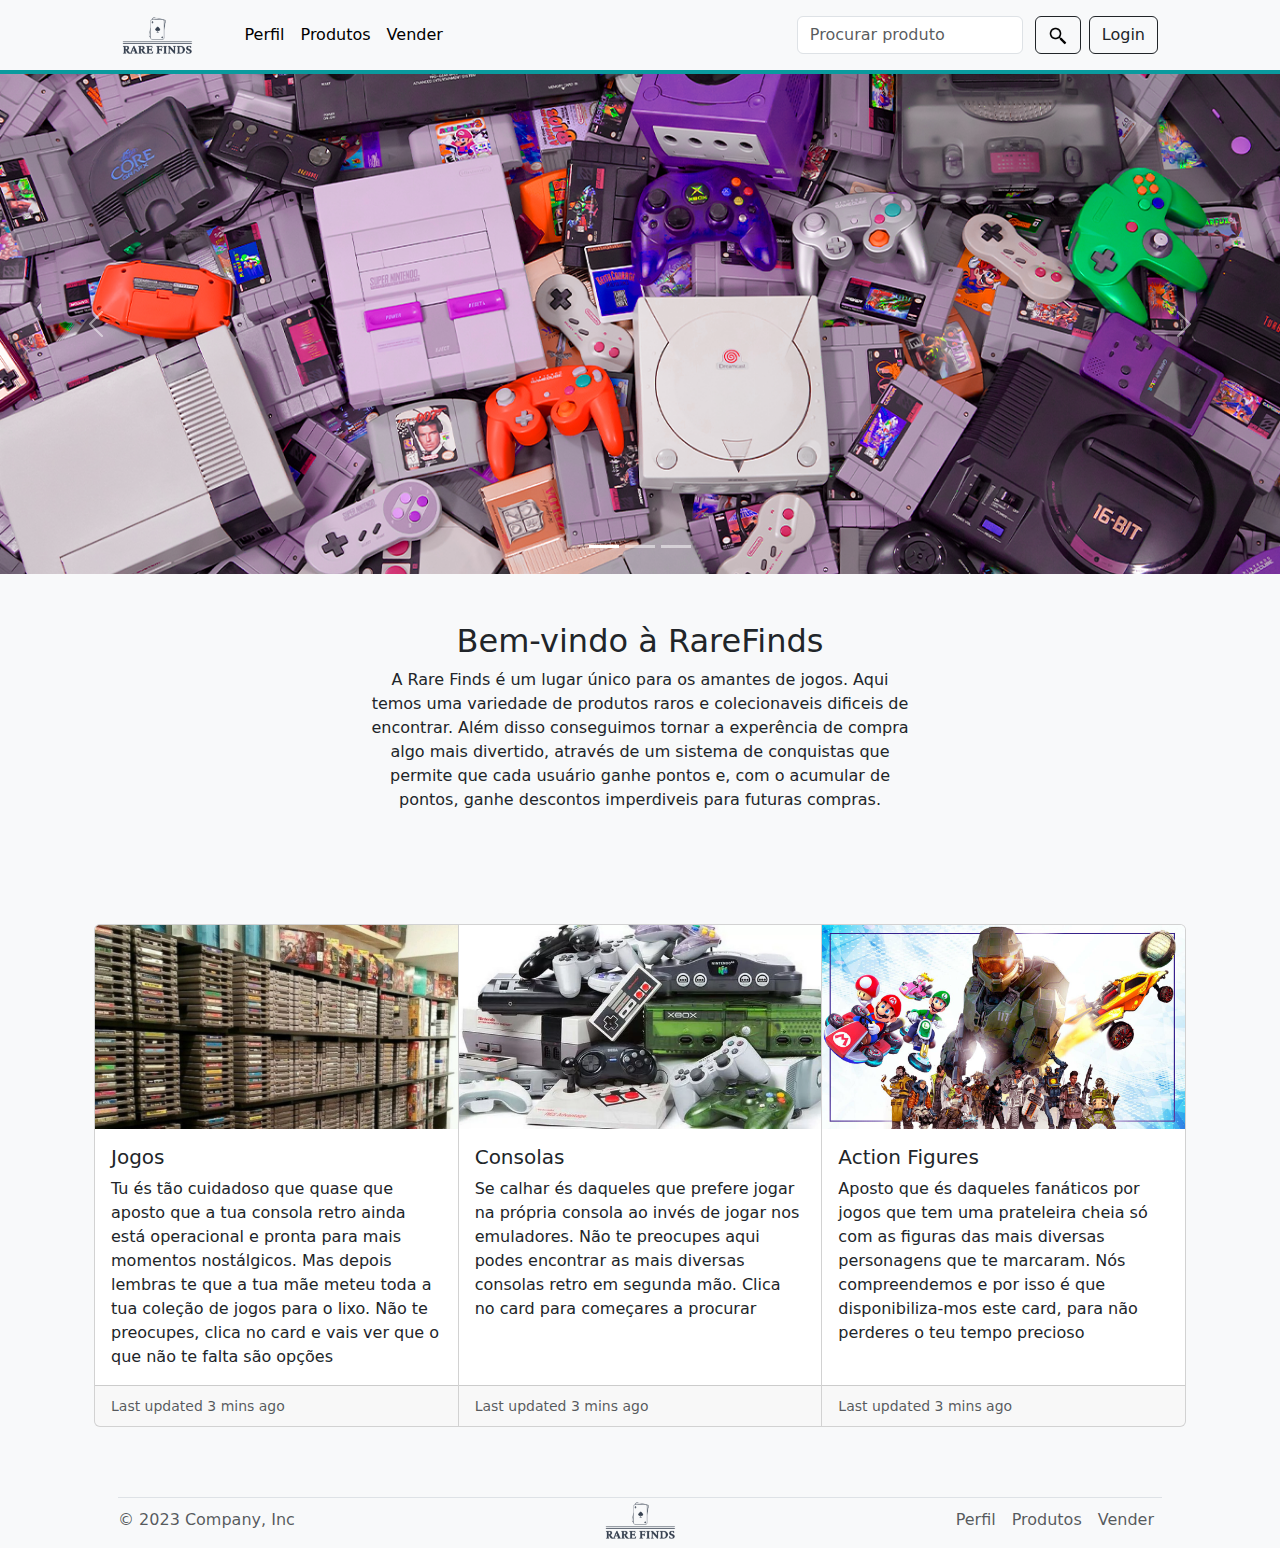
<file: index.html>
<!DOCTYPE html>
<html lang="pt">

<head>
    <meta charset="utf-8">
    <meta name="viewport" content="width=device-width, initial-scale=1.0, shrink-to-fit=no">
    <title>Rarefinds</title>
    <link rel="stylesheet" href="assets/bootstrap/css/bootstrap.min.css">
    <link rel="stylesheet" href="https://fonts.googleapis.com/css?family=Roboto+Slab:300,400|Roboto:300,400,700">
    <link rel="stylesheet" href="assets/css/Articles-Cards-images.css">
    <link rel="stylesheet" href="assets/css/Black-Navbar.css">
    <link rel="stylesheet" href="assets/css/Footer-Dark-icons.css">
    <link rel="stylesheet"
        href="assets/css/Navbar---App-Toolbar--LG--MD---Mobile-Nav--SM--XS-navbar-breakpoint-override.css">
    <link rel="stylesheet" href="assets/css/Navbar---App-Toolbar--LG--MD---Mobile-Nav--SM--XS.css">
    <link rel="stylesheet" href="assets/css/styles-1.css">
    <link rel="stylesheet" href="https://cdn.jsdelivr.net/npm/bootstrap-icons@1.10.3/font/bootstrap-icons.css">
    <link rel="stylesheet" href="https://cdn.jsdelivr.net/npm/bootstrap@5.3.0-alpha3/dist/css/bootstrap.min.css">
    <link rel="apple-touch-icon" sizes="180x180" href="/apple-touch-icon.png">
    <link rel="icon" type="image/png" sizes="32x32" href="/favicon-32x32.png">
    <link rel="icon" type="image/png" sizes="16x16" href="/favicon-16x16.png">
    <link rel="manifest" href="/site.webmanifest">
    <style>
        .main-img {
            width: auto;
            height: 500px;
            object-fit: cover;
        }
    </style>
</head>

<body class="bg-light flex-column d-flex min-vh-100" onload="checkLogin();">
    <nav class="navbar navbar-light navbar-expand-lg bg-light" id="unlogged">
        <div class="container px-4 px-lg-5"><a class="navbar-brand" href="index.html"><img src="Capturar.PNG"
                    height="44px"></a><button data-bs-toggle="collapse" data-bs-target="#navbarSupportedContent"
                class="navbar-toggler" type="button" aria-controls="navbarSupportedContent" aria-expanded="false"
                aria-label="Toggle navigation"><span class="navbar-toggler-icon"></span></button>
            <div class="collapse navbar-collapse" id="navbarSupportedContent">
                <ul class="navbar-nav me-auto mb-2 mb-lg-0 ms-lg-4">
                    <li class="nav-item"><a class="nav-link" href="perfil-fav.html">Perfil</a></li>
                    <li class="nav-item"><a class="nav-link" href="catalog.html">Produtos</a></li>
                    <li class="nav-item"><a class="nav-link" href="newproduct.html">Vender</a></li>
                </ul>
                <form id="search_form_unlogged" class="d-flex" role="search"><input class="form-control me-2" type="search" placeholder="Procurar produto"
                        aria-label="Search" name="search"><button class="btn btn-outline-dark mx-1" type="submit"><img
                            src="assets/img/transferir.png" height="20px"></button></form>
                <form class="d-flex"><a class="btn btn-outline-dark mx-1" role="button" href="Login.html"> Login <span
                            class="badge rounded-pill bg-dark text-white ms-1"></span></a></form>
            </div>
        </div>
    </nav>

    <nav class="navbar navbar-light navbar-expand-lg bg-light" id="logged">
        <div class="container px-4 px-lg-5"><a class="navbar-brand" href="index.html"><img src="Capturar.PNG"
                    height="44px"></a><button data-bs-toggle="collapse" data-bs-target="#navbarSupportedContent"
                class="navbar-toggler" type="button" aria-controls="navbarSupportedContent" aria-expanded="false"
                aria-label="Toggle navigation"><span class="navbar-toggler-icon"></span></button>
            <div class="collapse navbar-collapse" id="navbarSupportedContent">
                <ul class="navbar-nav me-auto mb-2 mb-lg-0 ms-lg-4">
                    <li class="nav-item"><a class="nav-link" href="perfil-fav.html">Perfil</a></li>
                    <li class="nav-item"><a class="nav-link" href="catalog.html">Produtos</a></li>
                    <li class="nav-item"><a class="nav-link" href="newproduct.html">Vender</a></li>
                </ul>
                <form id="search_form_logged" class="d-flex" role="search"><input class="form-control me-2" type="search" placeholder="Procurar produto"
                        aria-label="Search" name="search"><button class="btn btn-outline-dark mx-1" type="submit"><img
                            src="assets/img/transferir.png" height="20px"></button></form>
            </div>
            <div class="dropdown text-end">
                <a href="#" class="d-block link-dark text-decoration-none dropdown-toggle" data-bs-toggle="dropdown"
                    aria-expanded="false">
                    <img src="images/no_user.png" alt="mdo" width="32" height="32" class="rounded-circle">
                </a>
                <ul class="dropdown-menu text-small" style="">
                    <li><a class="dropdown-item" href="perfil-fav.html">Perfil</a></li>
                    <li>
                        <hr class="dropdown-divider">
                    </li>
                    <li><a class="dropdown-item" href="index.html" onclick="signOut();">Sign out</a></li>
                </ul>
            </div>
        </div>
    </nav>
    <header class="bg-light">
        <div id="carouselExampleCaptions" class="carousel slide">
            <div class="carousel-indicators"><button class="active" type="button"
                    data-bs-target="#carouselExampleCaptions" data-bs-slide-to="0" aria-current="true"
                    aria-label="Slide 1"></button><button type="button" data-bs-target="#carouselExampleCaptions"
                    data-bs-slide-to="1" aria-label="Slide 2"></button><button type="button"
                    data-bs-target="#carouselExampleCaptions" data-bs-slide-to="2" aria-label="Slide 3"></button></div>
            <div class="carousel-inner">
                <div class="carousel-item active"><img class="d-block w-100 main-img" src="consolas.jpg" height="500px">
                    <div class="d-none d-md-block carousel-caption"></div>
                </div>
                <div class="carousel-item active"><img class="d-block w-100 main-img" src="pokemon.jpg" height="500px">
                    <div class="d-none d-md-block carousel-caption"></div>
                </div>
                <div class="carousel-item active"><img class="d-block w-100 main-img" src="JOGOS_ANTIGOS.png" height="500px">
                    <div class="d-none d-md-block carousel-caption"></div>
                </div><button class="carousel-control-prev" type="button" data-bs-target="#carouselExampleCaptions"
                    data-bs-slide="prev"><span class="carousel-control-prev-icon" aria-hidden="true"></span><span
                        class="visually-hidden">Previous</span></button><button class="carousel-control-next"
                    type="button" data-bs-target="#carouselExampleCaptions" data-bs-slide="next"><span
                        class="carousel-control-next-icon" aria-hidden="true"></span><span
                        class="visually-hidden">Next</span></button>
            </div>
        </div>
    </header>
    <div>
        <div class="container py-4 py-xl-5">
            <div class="row mb-5">
                <div class="col-md-8 col-xl-6 text-center mx-auto">
                    <h2>Bem-vindo à RareFinds</h2>
                    <p>A Rare Finds é um lugar único para os amantes de jogos. Aqui temos uma variedade de produtos
                        raros e colecionaveis dificeis de encontrar. Além disso conseguimos tornar a experência
                        de compra algo mais divertido, através de um sistema de conquistas que permite que cada usuário
                        ganhe pontos e, com o acumular de pontos, ganhe descontos imperdiveis para futuras
                        compras.</p>
                </div>
            </div>
            <div class="card-group container py-5">
                <div class="card"><a href="catalog.html"><img class="card-img-top w-100 d-block card-img-top"
                            src="jogos.jpg" alt="..."></a>
                    <div class="card-body">
                        <h5 class="card-title">Jogos</h5>
                        <p class="card-text">Tu és tão cuidadoso que quase que aposto que a tua consola retro ainda está
                            operacional e pronta para mais momentos nostálgicos. Mas depois lembras te que a tua mãe
                            meteu toda a tua coleção de jogos para o lixo. Não te preocupes, clica no card e vais ver
                            que o que não te falta são opções</p>
                    </div>
                    <div class="card-footer"><small class="text-body-secondary">Last updated 3 mins ago</small></div>
                </div>
                <div class="card"><a href="catalog.html"><img class="card-img-top w-100 d-block card-img-top"
                            src="consolas2.jpg" alt="..."></a>
                    <div class="card-body">
                        <h5 class="card-title">Consolas</h5>
                        <p class="card-text">Se calhar és daqueles que prefere jogar na própria consola ao invés de
                            jogar nos emuladores. Não te preocupes aqui podes encontrar as mais diversas consolas retro
                            em segunda mão. Clica no card para começares a procurar</p>
                    </div>
                    <div class="card-footer"><small class="text-body-secondary">Last updated 3 mins ago</small></div>
                </div>
                <div class="card"><a href="catalog.html"><img class="card-img-top w-100 d-block card-img-top"
                            src="games.jpg" alt="..."></a>
                    <div class="card-body">
                        <h5 class="card-title">Action Figures</h5>
                        <p class="card-text">Aposto que és daqueles fanáticos por jogos que tem uma prateleira cheia só
                            com as figuras das mais diversas personagens que te marcaram. Nós compreendemos e por isso é
                            que disponibiliza-mos este card, para não perderes o teu tempo precioso</p>
                    </div>
                    <div class="card-footer"><small class="text-body-secondary">Last updated 3 mins ago</small></div>
                </div>
            </div>
            <div class="container py-4 py-lg-0"
                style="margin-top: -2px;padding-bottom: 0px;padding-top: 0px;margin-bottom: -67px;">
                <footer
                    class="d-flex justify-content-between align-items-center flex-wrap mt-auto border-top m-4 my-lg-4 mx-lg-4"
                    style="margin-top: 0px;margin-bottom: -30px;padding-bottom: 1px;">
                    <p class="col-md-4 mb-0 text-body-secondary">© 2023 Company, Inc</p><a
                        class="d-flex justify-content-center align-items-center me-md-auto col-md-4 mb-3 mb-md-0 link-body-emphasis text-decoration-none"
                        href="index.html"><img src="Capturar.PNG" height="44px"></a>
                    <ul class="nav justify-content-end col-md-4">
                        <li class="nav-item"><a class="nav-link px-2 text-body-secondary"
                                href="Login.html">Perfil</a></li>
                        <li class="nav-item"><a class="nav-link px-2 text-body-secondary" href="catalog.html">Produtos</a></li>
                        <li class="nav-item"><a class="nav-link px-2 text-body-secondary" href="Login.html">Vender</a></li>
                    </ul>
                </footer>
            </div>
            <script src="assets/bootstrap/js/bootstrap.min.js"></script>
            <script src="assets/js/scripts.js"></script>
            <script>
                function checkLogin() {
                    if (localStorage.getItem('token')) {
                        document.getElementById("unlogged").style.display = "none";
                    } else {
                        document.getElementById("logged").style.display = "none";
                    }
                }

                function signOut() {
                    localStorage.removeItem('token');
                    window.location.href = 'index.html';
                }

                document.getElementById('search_form_unlogged').addEventListener('submit', (event) => {
                    event.preventDefault();

                    let formData = new FormData(event.target);
                    let formDataEntries = Object.fromEntries(formData.entries());

                    window.location.href = `catalog.html?q=${formDataEntries.search}`;
                });

                document.getElementById('search_form_logged').addEventListener('submit', (event) => {
                    event.preventDefault();

                    let formData = new FormData(event.target);
                    let formDataEntries = Object.fromEntries(formData.entries());

                    window.location.href = `catalog.html?q=${formDataEntries.search}`;
                });
            </script>
</body>

</html>
</file>
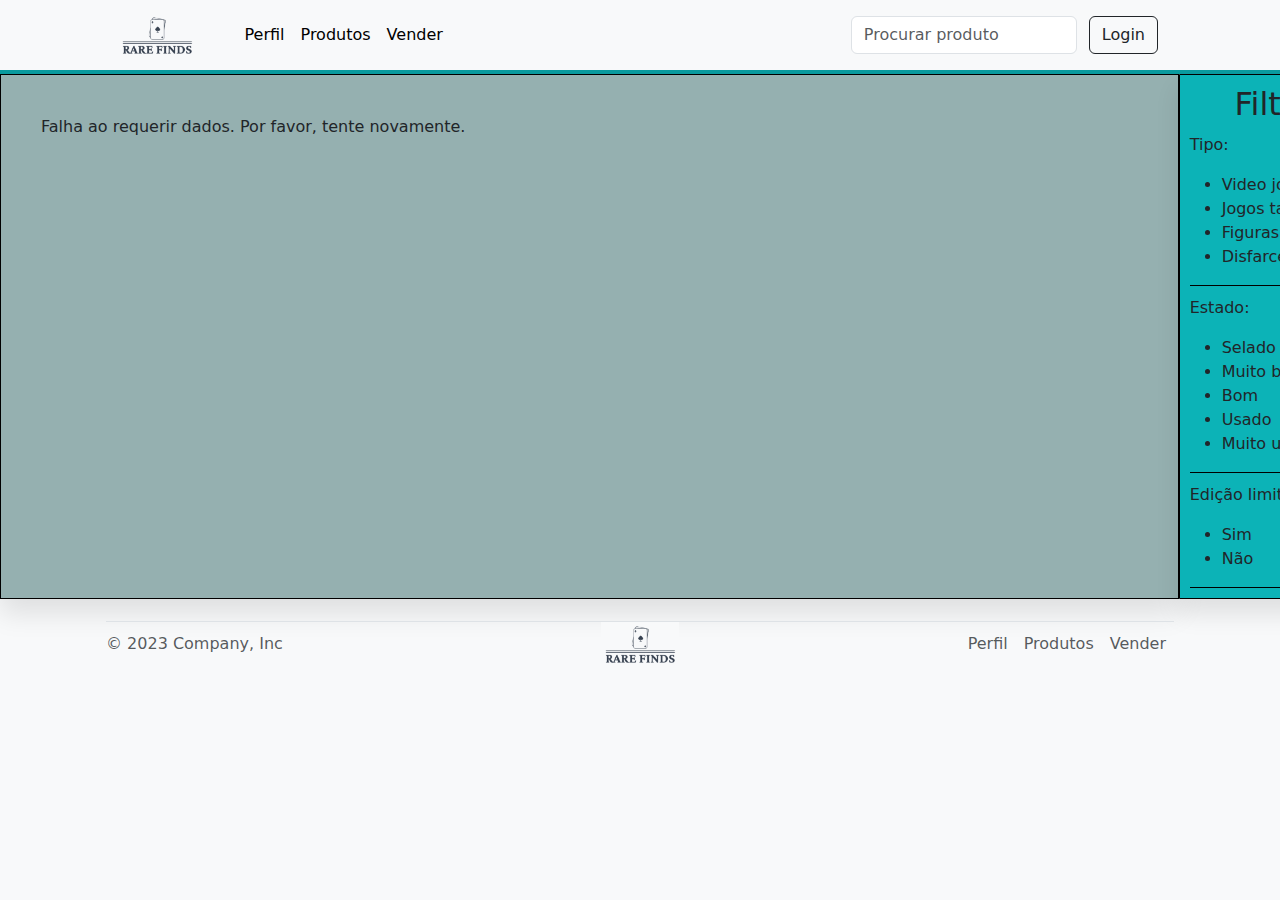
<file: catalog.html>
<!DOCTYPE html>
<html lang="pt">

<head>
    <meta charset="utf-8">
    <meta name="viewport" content="width=device-width, initial-scale=1.0, shrink-to-fit=no">
    <title>Rarefinds</title>
    <link rel="stylesheet" href="assets/bootstrap/css/bootstrap.min.css">
    <link rel="stylesheet" href="https://fonts.googleapis.com/css?family=Roboto+Slab:300,400|Roboto:300,400,700">
    <link rel="stylesheet" href="assets/css/Articles-Cards-images.css">
    <link rel="stylesheet" href="assets/css/Black-Navbar.css">
    <link rel="stylesheet" href="assets/css/Footer-Dark-icons.css">
    <link rel="stylesheet"
        href="assets/css/Navbar---App-Toolbar--LG--MD---Mobile-Nav--SM--XS-navbar-breakpoint-override.css">
    <link rel="stylesheet" href="assets/css/Navbar---App-Toolbar--LG--MD---Mobile-Nav--SM--XS.css">
    <link rel="stylesheet" href="assets/css/styles-1.css">
    <link rel="stylesheet" href="https://cdn.jsdelivr.net/npm/bootstrap-icons@1.10.3/font/bootstrap-icons.css">
    <link rel="stylesheet" href="https://cdn.jsdelivr.net/npm/bootstrap@5.3.0-alpha3/dist/css/bootstrap.min.css">
    <link rel="apple-touch-icon" sizes="180x180" href="/apple-touch-icon.png">
    <link rel="icon" type="image/png" sizes="32x32" href="/favicon-32x32.png">
    <link rel="icon" type="image/png" sizes="16x16" href="/favicon-16x16.png">
    <link rel="manifest" href="/site.webmanifest">

    <style>
        .main-container {
            display: flex;
            width: 1400px;
            margin: 0 auto;
            box-sizing: border-box;
        }

        .catalog-container {
            background-color: #95B0B0;
            display: flex;
            flex-direction: column;
            gap: 10px;
            padding: 40px;
            flex: 5;
            border: 1px solid #000;
            box-shadow: 0 15px 25px rgba(0,0,0,0.1);
        }

        .item-container {
            display: flex;
            align-items: center;
            gap: 10px;
            padding: 20px;
            background-color: #0CB3B7;
            border: 1px solid #000;
            border-radius: 0 75px 75px 0;
            height: 200px;
            box-shadow: 0 15px 25px rgba(0,0,0,0.1);
            cursor: pointer;
        }

        .item-container:hover {
            background-color: #B0D9D9; 
            box-shadow: 0px 10px 15px rgba(0, 0, 0, 0.3); 
            transform: scale(1.02); 
            transition: all 0.5s ease; 
        }
        


        .item-info {
            display: flex;
            flex-direction: column;
            background-color:#D9D9D9;
            padding: 0 25px;
            border-radius: 75px;
            flex-grow: 4;
            border: 1px solid #000;
            box-shadow: 0 15px 25px rgba(0,0,0,0.1);
            height: 175px;
            justify-content: space-between;
        }

        .item-info h3 {
            margin-left: 30px;
            margin-top: 10px;
            
        }

        .item-info p {
            margin: 0;
        }

        .seller-price {
            display: flex;
            gap: 590px;
            justify-content: space-around;
            align-items: baseline;
            margin-bottom: 5px;
            margin-left: 5px;
            margin-right: 5px;
        }

        .filters-container {
            background-color: #0CB3B7;
            border: 1px solid #000;
            border-radius: 0 20px 20px 0;
            flex: 1;
            box-shadow: 0 15px 25px rgba(0,0,0,0.1);
        }

        .filters-container h2 {
            margin: 10px 25%;
        }

        .product-img {
            max-width: 150px;
            max-block-size: 150px;
            width: 100%;
            height: 100%;
            object-fit: contain;
            object-position: center;
            border-radius: 30px;
            margin-right: 10px;
            box-shadow: 0 15px 25px rgba(0,0,0,0.1);
            background-color: #fff;
            border: 1px solid #000;
        }

        .filter-option {
            margin: 10px 10px;
            border-bottom: 1px solid #000;
        }
        
        .loading-spinner {
            display: flex;
            justify-content: center;
            align-items: center;
            height: 50%;
        }

        .loading-spinner::after {
            content: "";
            display: block;
            width: 40px;
            height: 40px;
            border-radius: 50%;
            border: 3px solid #ccc;
            border-top-color: #333;
            animation: spin 1s linear infinite;
        }

        @keyframes spin {
            0% {transform: rotate(0deg);}
            100% {transform: rotate(360deg);}
        }



    </style>
</head>

<body class="bg-light flex-column d-flex min-vh-100">
    <nav class="navbar navbar-light navbar-expand-lg bg-light" id="unlogged">
        <div class="container px-4 px-lg-5"><a class="navbar-brand" href="index.html"><img src="Capturar.PNG"
                    height="44px"></a><button data-bs-toggle="collapse" data-bs-target="#navbarSupportedContent"
                class="navbar-toggler" type="button" aria-controls="navbarSupportedContent" aria-expanded="false"
                aria-label="Toggle navigation"><span class="navbar-toggler-icon"></span></button>
            <div class="collapse navbar-collapse" id="navbarSupportedContent">
                <ul class="navbar-nav me-auto mb-2 mb-lg-0 ms-lg-4">
                    <li class="nav-item"><a class="nav-link" href="perfil-fav.html">Perfil</a></li>
                    <li class="nav-item"><a class="nav-link" href="catalog.html">Produtos</a></li>
                    <li class="nav-item"><a class="nav-link" href="newproduct.html">Vender</a></li>
                </ul>
                <form class="d-flex"><input class="form-control me-2" type="search" placeholder="Procurar produto"
                        name="search" id="search_box_unlogged"></form>
                <form class="d-flex"><a class="btn btn-outline-dark mx-1" role="button" href="Login.html"> Login <span
                            class="badge rounded-pill bg-dark text-white ms-1"></span></a></form>
            </div>
        </div>
    </nav>

    <nav class="navbar navbar-light navbar-expand-lg bg-light" id="logged">
        <div class="container px-4 px-lg-5"><a class="navbar-brand" href="index.html"><img src="Capturar.PNG"
                    height="44px"></a><button data-bs-toggle="collapse" data-bs-target="#navbarSupportedContent"
                class="navbar-toggler" type="button" aria-controls="navbarSupportedContent" aria-expanded="false"
                aria-label="Toggle navigation"><span class="navbar-toggler-icon"></span></button>
            <div class="collapse navbar-collapse" id="navbarSupportedContent">
                <ul class="navbar-nav me-auto mb-2 mb-lg-0 ms-lg-4">
                    <li class="nav-item"><a class="nav-link" href="perfil-fav.html">Perfil</a></li>
                    <li class="nav-item"><a class="nav-link" href="catalog.html">Produtos</a></li>
                    <li class="nav-item"><a class="nav-link" href="newproduct.html">Vender</a></li>
                </ul>
                <form class="d-flex" id="search"><input class="form-control me-2" type="search" placeholder="Procurar produto"
                        aria-label="Search" name="search" id="search_box_logged"></form>
            </div>
            <div class="dropdown text-end">
                <a href="#" class="d-block link-dark text-decoration-none dropdown-toggle" data-bs-toggle="dropdown"
                    aria-expanded="false">
                    <img src="images/no_user.png" alt="mdo" width="32" height="32" class="rounded-circle">
                </a>
                <ul class="dropdown-menu text-small" style="">
                    <li><a class="dropdown-item" href="perfil-fav.html">Perfil</a></li>
                    <li>
                        <hr class="dropdown-divider">
                    </li>
                    <li><a class="dropdown-item" href="index.html" onclick="signOut();">Sign out</a></li>
                </ul>
            </div>
        </div>
    </nav>

    <div class="main-container">

        <div class="catalog-container">
            <h2>Itens disponíveis:</h2>
        </div>

        <div class="filters-container">
            <h2>Filtros</h2>
            <div class="filter-option">
                <p>Tipo:</p>
                <ul>
                    <li>Video jogos</li>
                    <li>Jogos tabuleiro</li>
                    <li>Figuras</li>
                    <li>Disfarces</li>
                </ul>
            </div>
            <div class="filter-option">
                <p>Estado:</p>
                <ul>
                    <li>Selado</li>
                    <li>Muito bom</li>
                    <li>Bom</li>
                    <li>Usado</li>
                    <li>Muito usado</li>
                </ul>
            </div>
            <div class="filter-option">
                <p>Edição limitada:</p>
                <ul>
                    <li>Sim</li>
                    <li>Não</li>
                </ul>
            </div>
        </div>

    </div>

    <div class="container py-4 py-lg-0"
        style="margin-top: -2px;padding-bottom: 0px;padding-top: 0px;margin-bottom: -67px;">
        <footer
            class="d-flex justify-content-between align-items-center flex-wrap mt-auto border-top m-4 my-lg-4 mx-lg-4"
            style="margin-top: 0px;margin-bottom: -30px;padding-bottom: 1px;">
            <p class="col-md-4 mb-0 text-body-secondary">© 2023 Company, Inc</p><a
                class="d-flex justify-content-center align-items-center me-md-auto col-md-4 mb-3 mb-md-0 link-body-emphasis text-decoration-none"
                href="index.html"><img src="Capturar.PNG" height="44px"></a>
            <ul class="nav justify-content-end col-md-4">
                <li class="nav-item"><a class="nav-link px-2 text-body-secondary"
                        href="perfil-fav.html">Perfil</a></li>
                <li class="nav-item"><a class="nav-link px-2 text-body-secondary" href="#">Produtos</a></li>
                <li class="nav-item"><a class="nav-link px-2 text-body-secondary" href="#">Vender</a></li>
            </ul>
        </footer>
    </div>

    <script src="assets/bootstrap/js/bootstrap.min.js"></script>
    <script src="assets/js/scripts.js"></script>
    <script>
        //checkLogin();

        window.onload = function() {
            checkLogin();

            const urlParams = new URLSearchParams(window.location.search);
            const searchTerm = urlParams.get('q');
            if (searchTerm) {
                document.getElementById('search_box_unlogged').value = searchTerm;
                document.getElementById('search_box_logged').value = searchTerm;
                executeSearch(searchTerm);
            } else {
                document.getElementById('search_box_unlogged').value = '';
                document.getElementById('search_box_logged').value = '';
            }
        }
        function signOut() {
            localStorage.removeItem('token');
            window.location.href = 'index.html';
        }

        let catalogContainer = document.getElementsByClassName('catalog-container')[0];
        let loadingSpinner = document.createElement('div');
        loadingSpinner.classList.add('loading-spinner');
        catalogContainer.appendChild(loadingSpinner);
        
        let url = "https://rarefinds.herokuapp.com/products/"
        fetch(url)
        .then(response => response.json())
        .then(data => {
            catalogContainer.removeChild(loadingSpinner);

            data.reverse();
            createCatalog(data);
        })
        .catch(error => {
            console.error('Error:', error);
            catalogContainer.removeChild(loadingSpinner);
            catalogContainer.textContent = 'Falha ao requerir dados. Por favor, tente novamente.'
        });
        
        function byteStringToImage(byteString, callback) {
            let img = new Image();
            img.onload = function() {
                callback(img);
            };
            img.src = byteString;
        }
    
        function checkLogin() {
            if (localStorage.getItem('token')) {
                document.getElementById("unlogged").style.display = "none";
            } else {
                document.getElementById("logged").style.display = "none";
            }
        }

        let debouncedInputHandler = debounce(function(event) {
            event.preventDefault();

            let formData = new FormData(event.target.form);
            let formDataEntries = Object.fromEntries(formData.entries());

            executeSearch(formDataEntries.search);
        }, 300);

        document.getElementById('search_box_unlogged').addEventListener('input', debouncedInputHandler);
        document.getElementById('search_box_unlogged').addEventListener('submit', debouncedInputHandler);

        document.getElementById('search_box_logged').addEventListener('input', debouncedInputHandler);
        document.getElementById('search_box_logged').addEventListener('submit', debouncedInputHandler);


        function createCatalog(data) {
            data.forEach(item => {
                let itemContainer = document.createElement('div');
                itemContainer.classList.add('item-container');
                itemContainer.onclick = function() {
                    window.location.href = `product.html?id=${item._id}`;
                }

                let itemImg = document.createElement('img');
                byteStringToImage(item.image, function(image) {
                    itemImg.classList.add('product-img');
                    itemImg.src = image.src;
                })

                let itemInfo = document.createElement('div');
                itemInfo.classList.add('item-info');

                let itemName = document.createElement('h3');
                itemName.textContent = item.name;

                let itemDescription = document.createElement('p');
                itemDescription.textContent = item.description;

                let sellerPrice = document.createElement('div');
                sellerPrice.classList.add('seller-price');

                let seller = document.createElement('h4');

                fetch(`https://rarefinds.herokuapp.com/auth/user/${item.owner_id}`)
                .then(response => response.json())
                .then(data => {
                    let sellerName = `${data.name} ${data.last_name}`;
                    seller.textContent = sellerName;
                })
                .catch(error => {
                    console.error('Error:', error);
                })

                let price = document.createElement('h4');
                price.textContent = item.price + '€';

                sellerPrice.appendChild(seller);
                sellerPrice.appendChild(price);
                itemInfo.appendChild(itemName);
                itemInfo.appendChild(itemDescription);
                itemInfo.appendChild(sellerPrice);
                itemContainer.appendChild(itemImg);
                itemContainer.appendChild(itemInfo);
                catalogContainer.appendChild(itemContainer);
            });
        }

        function debounce(func, wait) {
            let timeout;
        
            return function executedFunction(...args) {
                const later = () => {
                    clearTimeout(timeout);
                    func(...args);
                };
        
                clearTimeout(timeout);
                timeout = setTimeout(later, wait);
            };
        }

        function executeSearch(query) {
            let url = `https://rarefinds.herokuapp.com/products/search?q=${query}`;
            fetch(url)
            .then(response => response.json())
            .then(data => {
                catalogContainer.innerHTML = '';
                data.reverse();
                createCatalog(data);
            })
            .catch(error => {
                console.error('Error:', error);
                catalogContainer.textContent = 'Falha ao requerir dados. Por favor, tente novamente,';
            })
        }
        

    </script>

</body>

</html>
</file>
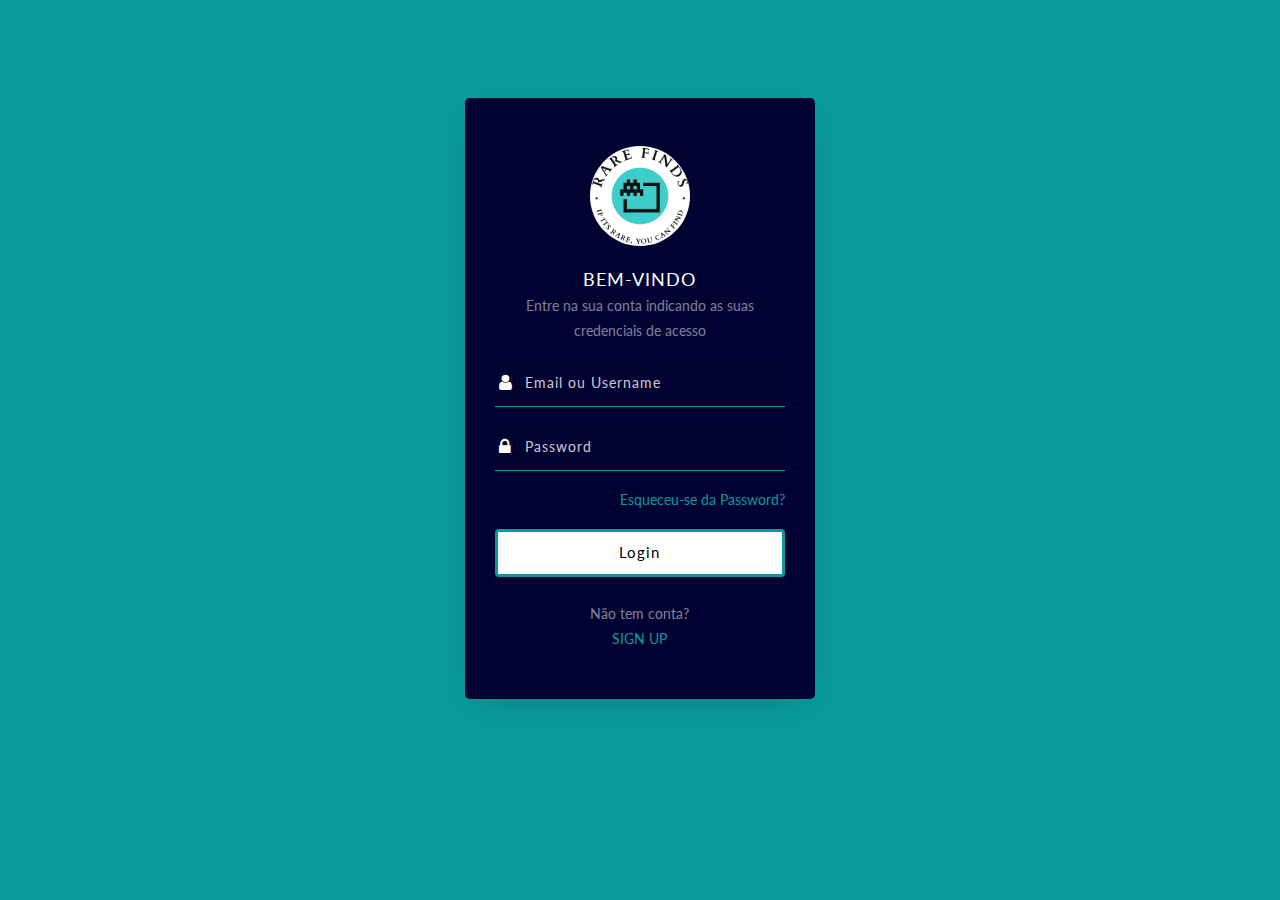
<file: Login.html>
<!doctype html>
<html lang="en">
  <head>
  	<title>Login</title>
    <meta charset="utf-8">
    <meta name="viewport" content="width=device-width, initial-scale=1, shrink-to-fit=no">

	<link href="https://fonts.googleapis.com/css?family=Lato:300,400,700&display=swap" rel="stylesheet">

	<link rel="stylesheet" href="https://stackpath.bootstrapcdn.com/font-awesome/4.7.0/css/font-awesome.min.css">
	
	<link rel="stylesheet" href="css/style.css">

	</head>
	<body>
	<section class="ftco-section">
		<div class="container">
			<div class="row justify-content-center">
			</div>
			<div class="row justify-content-center">
				<div class="col-md-6 col-lg-4">
					<div class="login-wrap py-5">
		      	<div class="img d-flex align-items-center justify-content-center" style="background-image: url(images/LOGO.png);"></div>
		      	<h3 class="text-center mb-0">Bem-Vindo</h3>
		      	<p class="text-center">Entre na sua conta indicando as suas credenciais de acesso</p>
						<form action="#" class="login-form">
		      		<div class="form-group">
		      			<div class="icon d-flex align-items-center justify-content-center"><span class="fa fa-user"></span></div>
		      			<input type="text" class="form-control" placeholder="Email ou Username" name="email_username" required>
		      		</div>
	            <div class="form-group">
	            	<div class="icon d-flex align-items-center justify-content-center"><span class="fa fa-lock"></span></div>
	              <input type="password" class="form-control" placeholder="Password" name="password" required>
	            </div>
	            <div class="form-group d-md-flex">
								<div class="w-100 text-md-right">
									<a href="#">Esqueceu-se da Password?</a>
								</div>
	            </div>
	            <div class="form-group">
	            	<button type="submit" class="btn form-control btn-primary rounded submit px-3">Login</button>
	            </div>
	          </form>
	          <div class="w-100 text-center mt-4 text">
	          	<p class="mb-0">Não tem conta?</p>
		          <a href="SignUp.html">Sign Up</a>
	          </div>
	        </div>
				</div>
			</div>
		</div>
	</section>

	<script src="js/jquery.min.js"></script>
  <script src="js/popper.js"></script>
  <script src="js/bootstrap.min.js"></script>
  <script src="js/main.js"></script>
  <script>
	document.getElementsByTagName("form")[0].addEventListener("submit", function(event) {
		event.preventDefault();

		let url = "https://rarefinds.herokuapp.com/auth/login"
		let formData = new FormData(event.target);
		let data = Object.fromEntries(formData.entries());
		let json = {
			username: data.email_username,
			email: data.email_username,
			password: data.password,
		}

		fetch(url, {
			method: "POST",
			headers: {
				"Content-Type": "application/json"
			  },
			body: JSON.stringify(json),
			credentials: 'include',
		})
		.then(response => {
			if (!response.ok) {
				alert('Credenciais inválidas ou utilizador não encontrado.');
				window.location.reload();
				throw new Error(response.text);
			} else {
				return response.json();
			}
		})
		.then(data => {
			localStorage.setItem('token', data.token);
			if (sessionStorage.getItem('redirectAfterLogin')) {
				window.location.href = sessionStorage.getItem('redirectAfterLogin');
				sessionStorage.removeItem('redirectAfterLogin');
			} else if (sessionStorage.getItem('redirectProfile')) {
				window.location.href = sessionStorage.getItem('redirectProfile');
				sessionStorage.removeItem('redirectProfile');
			} else {
				window.location.href = "/index.html";
			}
		})
		.catch(error => {
			console.error("Error:", error);
		})
		event.target.reset();
	});
	
  </script>

	</body>
</html>
</file>
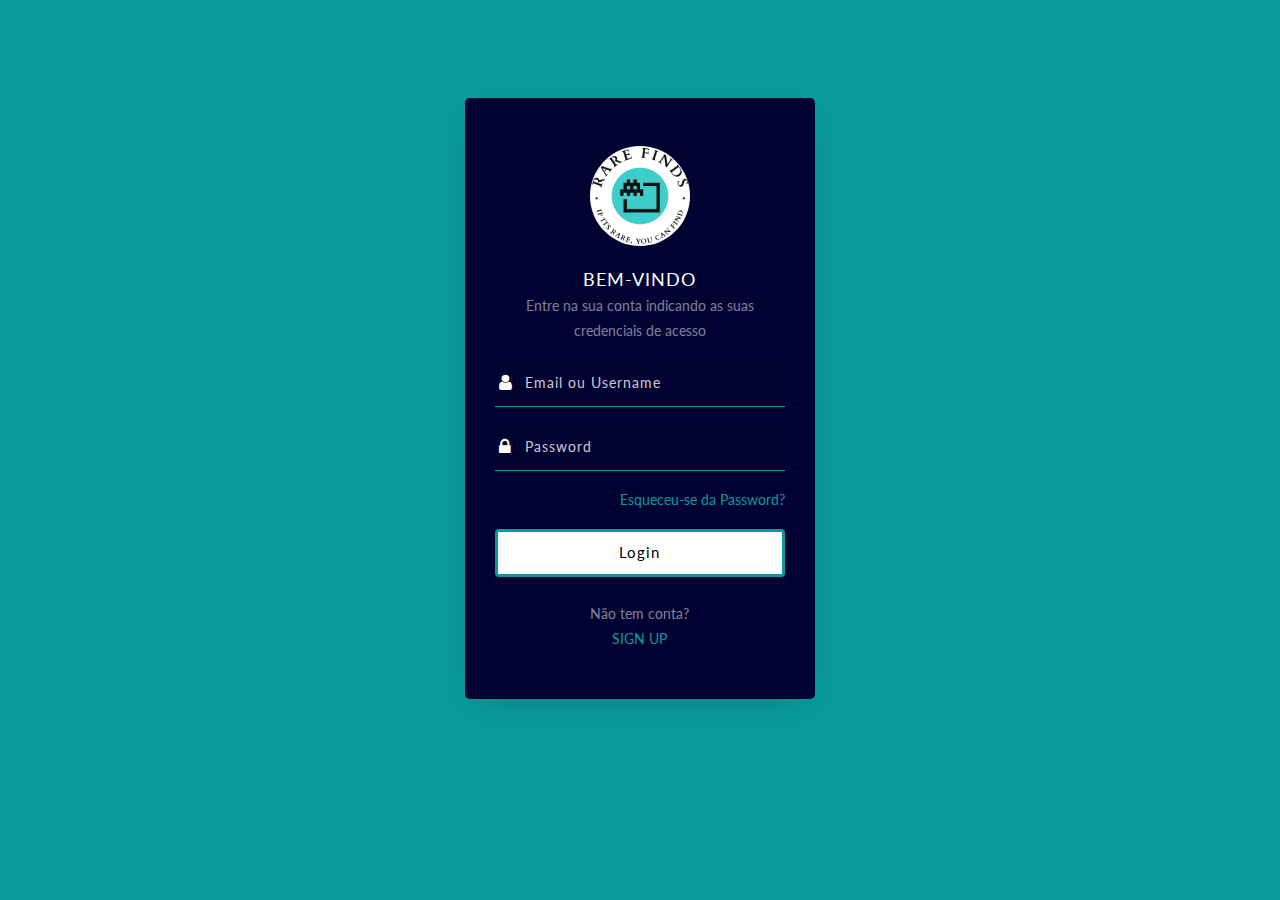
<file: newproduct.html>
<!DOCTYPE html>
<html lang="pt">

<head>
    <meta charset="utf-8">
    <meta name="viewport" content="width=device-width, initial-scale=1.0, shrink-to-fit=no">
    <title>Rarefinds</title>
    <link rel="stylesheet" href="assets/bootstrap/css/bootstrap.min.css">
    <link rel="stylesheet" href="https://fonts.googleapis.com/css?family=Roboto+Slab:300,400|Roboto:300,400,700">
    <link rel="stylesheet" href="assets/css/Articles-Cards-images.css">
    <link rel="stylesheet" href="assets/css/Black-Navbar.css">
    <link rel="stylesheet" href="assets/css/Footer-Dark-icons.css">
    <link rel="stylesheet"
        href="assets/css/Navbar---App-Toolbar--LG--MD---Mobile-Nav--SM--XS-navbar-breakpoint-override.css">
    <link rel="stylesheet" href="assets/css/Navbar---App-Toolbar--LG--MD---Mobile-Nav--SM--XS.css">
    <link rel="stylesheet" href="assets/css/styles-1.css">
    <link rel="stylesheet" href="https://cdn.jsdelivr.net/npm/bootstrap-icons@1.10.3/font/bootstrap-icons.css">
    <link rel="stylesheet" href="https://cdn.jsdelivr.net/npm/bootstrap@5.3.0-alpha3/dist/css/bootstrap.min.css">
    <link rel="apple-touch-icon" sizes="180x180" href="/apple-touch-icon.png">
    <link rel="icon" type="image/png" sizes="32x32" href="/favicon-32x32.png">
    <link rel="icon" type="image/png" sizes="16x16" href="/favicon-16x16.png">
    <link rel="manifest" href="/site.webmanifest">

    <style>
        .main-container {
            display: flex;
            flex-direction: column;
            width: 1400px;
            margin: 0 auto;
            box-sizing: border-box;
        }
        .form-container {
            margin: 40px auto auto auto;
            display: flex;
            flex-direction: column;
            gap:40px;
            width: 940px;
        }
        .steps-container {
            display: flex;
            align-items: center;
            justify-content: center;
            width: 100%;
        }

        .step-list {
            background-color: #95B0B0;
            box-shadow: 0 15px 25px rgba(0,0,0,0.1);
            list-style-type: none;
            display: flex;
            padding: 10px 10px;
            border-radius: 70px;
            position: relative;
            z-index: 10;
            margin: 0;
            border: 1px solid #000;
        }

        .step-item {
            padding: 0 60px;
            flex-basis: 0;
            -webkit-box-flex: 1;
            -ms-flex-positive: 1;
            flex-grow: 1;
            display: flex;
            flex-direction: column;
            text-align: center;
            min-width: 170px;
            position: relative;
        }

        .step-item + .step-item::after {
            content: "";
            position: absolute;
            left: 0;
            top: 19px;
            background: #0CB3B7;
            width: 100%;
            height: 2px;
            transform: translate(-50%);
            z-index: -10;
        }

        .progress-count {
            height: 40px;
            width: 40px;
            display: flex;
            align-items: center;
            justify-content: center;
            border-radius: 50%;
            font-weight: 600;
            margin: 0 auto;
            position: relative;
            z-index: 10;
            color: transparent;
        }

        .progress-count::after {
            content: "";
            height: 40px;
            width: 40px;
            background: #0CB3B7;
            position: absolute;
            left: 50%;
            top: 50%;
            transform: translate(-50%, -50%);
            border-radius: 50%;
            z-index: -10;
        }

        .progress-count::before {
            content: "";
            height: 10px;
            width: 20px;
            border-left: 3px solid #fff;
            border-bottom: 3px solid #fff;
            position: absolute;
            left: 50%;
            top: 50%;
            transform: translate(-50%, -60%) rotate(-45deg);
            transform-origin: center center;
        }

        .progress-label {
            font-size: 14px;
            font-weight: 600;
            margin-top: 10px;
        }

        .current-item .progress-count::before,
        .current-item ~ .step-item .progress-count::before {
            display: none;
        }

        .current-item ~ .step-item .progress-count::after {
            height: 10px;
            width: 10px;
        }

        .current-item ~ .step-item .progress-label {
            opacity: 0.5;
        }

        .current-item .progress-count::after {
            background: #fff;
            border: 2px solid #0CB3B7;
        }

        .current-item .progress-count {
            color: #0CB3B7;
        }

        .product-info {
            background-color: #95B0B0;
            box-shadow: 0 15px 25px rgba(0,0,0,0.1);
            padding: 20px 40px;
            border-radius: 55px;
            display: flex;
            flex-direction: column;
            gap: 20px;
            align-items: center;
            border: 1px solid #000;

        }

        .product-name {
            display: flex;
            box-shadow: 0 15px 25px rgba(0,0,0,0.1);
            gap: 15px;
            align-items: center;
            background-color: #0CB3B7;
            padding: 10px 20px;
            border-radius: 25px;
            border: 1px solid #000;
            width: 100%;
        }

        .product-name input {
            width: 100%;
            padding: 5px 10px;
            border-radius: 10px;
            outline: none;
            border: 1px solid #000;
        }

        .product-name label {
            white-space: nowrap;
        }

        .product-char {
            display: flex;
            gap: 20px;
        }

        .char-section {
            display: flex;
            flex-direction: column;
            gap: 0;
        }

        .char-label {
            background-color: #0CB3B7;
            border-radius: 15px 15px 0 0;
            padding: 0 10px;
            border: 1px solid #000;
            width: 150px;
            box-shadow: 0 15px 25px rgba(0,0,0,0.1);
        }

        .char-label p {
            margin: 0;
        }

        .char-box {
            background-color: #0CB3B7;
            border: 1px solid #000;
            border-radius: 0 15px 0 0;
            padding: 10px 10px;
            width: 200px;
            height: 150px;
            box-shadow: 0 15px 25px rgba(0,0,0,0.1);
        }

        .description-container {
            display: flex;
            flex-direction: column;
            border: 1px solid #000;
            border-radius: 15px 15px 0 0;
            box-shadow: 0 15px 25px rgba(0,0,0,0.1);
        }

        .description-container label {
            background-color: #0CB3B7;
            padding: 5px 200px;
            border-radius: 15px 15px 0 0;
        }

        .description-container input {
            height: 150px;
            padding: 0;
            vertical-align: top;
            resize: none;
        }

        .upload-container {
            background-color: #95B0B0;
            box-shadow: 0 15px 25px rgba(0,0,0,0.1);
            padding: 20px 40px;
            border-radius: 55px;
            display: flex;
            gap: 20px;
            align-items: center;
        }

        .add-container {
            background-color: #D9D9D9;
            width: 200px;
            height: 200px;
            flex-shrink: 0;
            border-radius: 30px;
            border: 1px solid #000;
            cursor: pointer;
        }

        .add-container .vertical {
            content: "";
            height: 2px;
            width: 100px;
            background: #000;
            position: relative;
            left: 50%;
            top: 50%;
            transform: translate(-50%, -50%);
        }

        .add-container .horizontal {
            content: "";
            height: 100px;
            width: 2px;
            background: #000;
            position: relative;
            left: 50%;
            top: 50%;
            transform: translate(-50%, -50%);
        }

        .url-container {
            display: flex;
            flex-direction: column;
            position: relative;
            justify-content: center;
            flex: 3;
        }

        .upload-label {
            background-color: #0CB3B7;
            border-radius: 15px 15px 0 0;
            padding: 0 10px;
            border: 1px solid #000;
            box-shadow: 0 15px 25px rgba(0,0,0,0.1);
            width: 375px;
        }

        .upload-input {
            display: flex;
            box-shadow: 0 15px 25px rgba(0,0,0,0.1);
            gap: 15px;
            align-items: center;
            background-color: #0CB3B7;
            padding: 10px 20px;
            border-radius: 0 25px 25px 25px;
            border: 1px solid #000;
            width: 100%;
        }

        .upload-input input {
            width: 100%;
            padding: 5px 10px;
            border-radius: 10px;
            outline: none;
            border: 1px solid #000;
            background-color: #fff;
        }

        .buttons {
            display: flex;
            justify-content: space-between;
        }

        button {
            background-color: #0CB3B7;
            outline: none;
            border: 1px solid #000;
            border-radius: 30px;
            padding: 15px 25px;
            box-shadow: 0 15px 25px rgba(0,0,0,0.1);
            width: 150px;
        }

        .back {
            visibility: hidden;
        }

        .invisible {
            display: none;
        }

        #preview {
            position: relative;
            width: 100%;
            height: 100%;
            border-radius: inherit;
        }

    </style>
</head>

<body class="bg-light flex-column d-flex min-vh-100">
    <nav class="navbar navbar-light navbar-expand-lg bg-light">
        <div class="container px-4 px-lg-5"><a class="navbar-brand" href="index.html"><img src="Capturar.PNG"
                    height="44px"></a><button data-bs-toggle="collapse" data-bs-target="#navbarSupportedContent"
                class="navbar-toggler" type="button" aria-controls="navbarSupportedContent" aria-expanded="false"
                aria-label="Toggle navigation"><span class="navbar-toggler-icon"></span></button>
            <div class="collapse navbar-collapse" id="navbarSupportedContent">
                <ul class="navbar-nav me-auto mb-2 mb-lg-0 ms-lg-4">
                    <li class="nav-item"><a class="nav-link" href="perfil-fav.html">Perfil</a></li>
                    <li class="nav-item"><a class="nav-link" href="catalog.html">Produtos</a></li>
                    <li class="nav-item"><a class="nav-link" href="newproduct.html">Vender</a></li>
                </ul>
                <form id="search_form" class="d-flex" role="search"><input class="form-control me-2" type="search" placeholder="Procurar produto"
                        aria-label="Search" name="search"><button class="btn btn-outline-dark mx-1" type="submit"><img
                            src="assets/img/transferir.png" height="20px"></button></form>
            </div>
            <div class="dropdown text-end">
                <a href="#" class="d-block link-dark text-decoration-none dropdown-toggle" data-bs-toggle="dropdown"
                    aria-expanded="false">
                    <img src="images/no_user.png" alt="mdo" width="32" height="32" class="rounded-circle">
                </a>
                <ul class="dropdown-menu text-small" style="">
                    <li><a class="dropdown-item" href="perfil-fav.html">Perfil</a></li>
                    <li>
                        <hr class="dropdown-divider">
                    </li>
                    <li><a onclick="signOut();" class="dropdown-item">Sign out</a></li>
                </ul>
            </div>
        </div>

    </nav>

    <div class="main-container">
        <form class="form-container" id="form-container">
            <div class="steps-container">
                <ul class="step-list">
                    <li class="step-item 1 current-item"><span class="progress-count" id="1">1</span><span class="progress-label">Informações do produto</span></li> 
                    <li class="step-item 2"><span class="progress-count">2</span><span class="progress-label">Upload da imagem</span></li>
                    <!-- <li class="step-item 3"><span class="progress-count">3</span><span class="progress-label">Confirmação</span></li> -->
                </ul>
            </div>
            <div class="tab one product-info">
                <div class="product-name">
                    <label for="name" class="name">Nome do produto</label>
                    <input type="text" id="" name="name" placeholder="Digite o nome do produto" value="" >
                </div>
                <div class="product-char">
                    <div class="char-section">
                        <div class="char-label">
                            <p>Categoria</p>
                        </div>
                        <div class="char-box">
                            <div class="char-checkbox">
                                <input type="radio" name="cat" value="video jogos">
                                <label>Video jogos</label>
                            </div>
                            <div class="char-checkbox">
                                <input type="radio" name="cat" value="jogos tabuleiro">
                                <label>Jogos tabuleiro</label>
                            </div>
                            <div class="char-checkbox">
                                <input type="radio" name="cat" value="figuras">
                                <label>Figuras</label>
                            </div>
                            <div class="char-checkbox">
                                <input type="radio" name="cat" value="disfarces">
                                <label>Disfarces</label>
                            </div>
                        </div>
                    </div>

                    <div class="char-section">
                        <div class="char-label">
                            <p>Estado</p>
                        </div>
                        <div class="char-box">
                            <div class="char-checkbox">
                                <input type="radio" name="est" value="selado">
                                <label>Selado</label>
                            </div>
                            <div class="char-checkbox">
                                <input type="radio" name="est" value="muito bom">
                                <label>Muito bom</label>
                            </div>
                            <div class="char-checkbox">
                                <input type="radio" name="est" value="bom">
                                <label>Bom</label>
                            </div>
                            <div class="char-checkbox">
                                <input type="radio" name="est" value="usado">
                                <label>Usado</label>
                            </div>
                            <div class="char-checkbox">
                                <input type="radio" name="est" value="muito usado">
                                <label>Muito usado</label>
                            </div>
                        </div>
                    </div>

                    <div class="char-section">
                        <div class="char-label">
                            <p>Edição especial</p>
                        </div>
                        <div class="char-box">
                            <div class="char-checkbox">
                                <input type="radio" name="spe" value="Sim">
                                <label>Sim</label>
                            </div>
                            <div class="char-checkbox">
                                <input type="radio" name="spe" value="Nao">
                                <label>Não</label>
                            </div>
                        </div>
                    </div>

                    <div class="char-section">
                        <div class="char-label">
                            <p>Levantamento</p>
                        </div>
                        <div class="char-box">
                            <div class="char-checkbox">
                                <input type="radio" name="lev" value="em loja">
                                <label>Em loja</label>
                            </div>
                            <div class="char-checkbox">
                                <input type="radio" name="lev" value="envio correios">
                                <label>Envio correios</label>
                            </div>
                            <div class="char-checkbox">
                                <input type="radio" name="lev" value="troca pessoal">
                                <label>Troca pessoal</label>
                            </div>
                        </div>
                    </div>
                </div>
                <div class="product-name" style="width: 500px">
                    <label for="price" class="name">Preço do produto</label>
                    <input type="number" id="" name="price" placeholder="€" value="" style="width: 150px;">
                    <p style="margin: 0;">XP = preço/10</p>
                </div>

                <div class="description-container">
                    <label for="description">Adicione uma descrição</label>
                    <textarea id="description" name="description" rows="5"></textarea>
                </div>
            </div>

            <div class="tab two upload-container invisible">
                <div class="add-container">
                    <div id="vertical" class="vertical"></div>
                    <div id="horizontal" class="horizontal"></div>
                    <img id="preview" src="#" style="display:none;">
                </div>
                <div class="url-container">
                    <div class="upload-label">Seleciona uma ou mais imagens para o produto</div>
                    <div class="upload-input">
                        <input type="file" id="upload" name="upload" accept="image/*" placeholder="jpeg, png, gif" value="">
                    </div>
                </div>
            </div>

            <div class="buttons">
                <button type="button" class="back" onclick="changeTabs('backward')">Voltar</button>
                <button id="continue" onclick="return changeTabs('forward')">Continuar</button>
            </div>

            
        </form>
    </div>

    <div class="container py-4 py-lg-0"
        style="margin-top: -2px;padding-bottom: 0px;padding-top: 0px;margin-bottom: -67px;">
        <footer
            class="d-flex justify-content-between align-items-center flex-wrap mt-auto border-top m-4 my-lg-4 mx-lg-4"
            style="margin-top: 0px;margin-bottom: -30px;padding-bottom: 1px;">
            <p class="col-md-4 mb-0 text-body-secondary">© 2023 Company, Inc</p><a
                class="d-flex justify-content-center align-items-center me-md-auto col-md-4 mb-3 mb-md-0 link-body-emphasis text-decoration-none"
                href="index.html"><img src="Capturar.PNG" height="44px"></a>
            <ul class="nav justify-content-end col-md-4">
                <li class="nav-item"><a class="nav-link px-2 text-body-secondary"
                        href="perfil-fav.html">Perfil</a></li>
                <li class="nav-item"><a class="nav-link px-2 text-body-secondary" href="catalog.html">Produtos</a></li>
                <li class="nav-item"><a class="nav-link px-2 text-body-secondary" href="newproduct.html">Vender</a></li>
            </ul>
        </footer>
    </div>

    <script src="assets/bootstrap/js/bootstrap.min.js"></script>
    <script src="assets/js/scripts.js"></script>
    <script>
        window.onload = function() {
            if (localStorage.getItem('token') === null) {
                sessionStorage.setItem('redirectAfterLogin', window.location.href);

                window.location.href = 'Login.html';
            } else {
                sessionStorage.removeItem('redirectAfterLogin');
            }
        }

        function signOut() {
            localStorage.removeItem('token');
            window.location.href = 'index.html';
        }

        function changeTabs(direction) {
            var tabs = Array.from(document.querySelectorAll(".step-item"));
            var current = document.querySelector(".current-item");
            var currentIndex = tabs.indexOf(current);
            var nextIndex = currentIndex + (direction === 'backward' ? -1 : 1);
    
            if (nextIndex >= 0 && nextIndex < tabs.length) {
                current.classList.remove("current-item");
                tabs[nextIndex].classList.add("current-item");
    
                let invisibleTab = document.querySelector(".invisible");
                let backButton = document.querySelector(".back");
                let continueSubmit = document.getElementById("continue");
    
                switch (tabs[nextIndex].classList[1]) {
                    case "1":
                        invisibleTab.classList.remove("invisible");
                        document.querySelector(".tab.two").classList.add("invisible");
                        backButton.style.visibility = "hidden";
                        continueSubmit.textContent = "Continuar"
                        continueSubmit.type = "button";
                        break;
                    case "2":
                        invisibleTab.classList.remove("invisible");
                        document.querySelector(".tab.one").classList.add("invisible");
                        backButton.style.visibility = "visible";
                        continueSubmit.textContent = "Publicar"
                        continueSubmit.type = "submit";
                        break;
                }
            }

            if (currentIndex === 0 && direction === 'forward') {
                // Prevent form submission in the first tab
                return false;
            }
        }

        document.getElementById("form-container").addEventListener("submit", function(event){
            event.preventDefault()

            let urlUser = "https://rarefinds.herokuapp.com/auth/user";
            let urlProducts = "https://rarefinds.herokuapp.com/products/new";
            let formData = new FormData(event.target);
            let formDataEntries = Object.fromEntries(formData.entries());

            fetch(urlUser, {
              method: 'GET',
              headers: {
                'Authorization': 'Bearer ' + localStorage.getItem('token'),
                'Content-Type': 'application/json',
              },
            })
            .then(response => response.json())
            .then(data => {
              let userId = data._id;

              imageToByteString(formDataEntries.upload, function(byteString) {
                // Update the JSON object with the byte string
                let json = {
                  name: formDataEntries.name,
                  description: formDataEntries.description,
                  price: parseFloat(formDataEntries.price),
                  image: byteString, // Use the converted byte string here
                  type: formDataEntries.cat,
                  condition: formDataEntries.est,
                  limited_edition: formDataEntries.spe === "Sim" ? true : false,
                  owner_id: userId,
                };
            
                // Send the JSON data to the backend
                fetch(urlProducts, {
                    method: "POST",
                    headers: {
                      "Content-Type": "application/json"
                    },
                    body: JSON.stringify(json)
                  })
                  .then(response => {
                    if (!response.ok) {
                        alert('Todos os campos devem ser preenchidos.');
                        window.location.reload();
                        throw new Error(response.text);
                    }
                  })
                  .then(data => {
                    window.location.href = '/catalog.html';
                  })
                  .catch(error => {
                    console.error("Error:", error);a
                  });
            
                event.target.reset();
              });
            })
            .catch(error => {
              console.error('Error:', error);
            });
        });

        let uploadBtn = document.getElementById("upload");
        let previewImage = document.getElementById("preview");
        let horizontal = document.getElementById("horizontal");
        let vertical = document.getElementById("vertical");  

        uploadBtn.addEventListener("change", handleFileSelect, false);

        function handleFileSelect(event) {
            event.preventDefault();
            let file = event.target.files[0];

            if (file) {
                let reader = new FileReader();

                reader.onload = function(event) {
                    previewImage.src = event.target.result;
                    vertical.style.display = "none";
                    horizontal.style.display = "none";
                    previewImage.style.display = "block";
                };

                reader.readAsDataURL(file);
            }
        }

        function imageToByteString(imageFile, callback) {
            var reader = new FileReader();
        
            reader.onloadend = function() {
                var byteString = reader.result;
                callback(byteString);
            };
        
            reader.readAsDataURL(imageFile);
        }

        document.getElementById('search_form').addEventListener('submit', (event) => {
            event.preventDefault();

            let formData = new FormData(event.target);
            let formDataEntries = Object.fromEntries(formData.entries());

            window.location.href = `catalog.html?q=${formDataEntries.search}`;
        });
        
    </script>
    

</body>

</html>
</file>
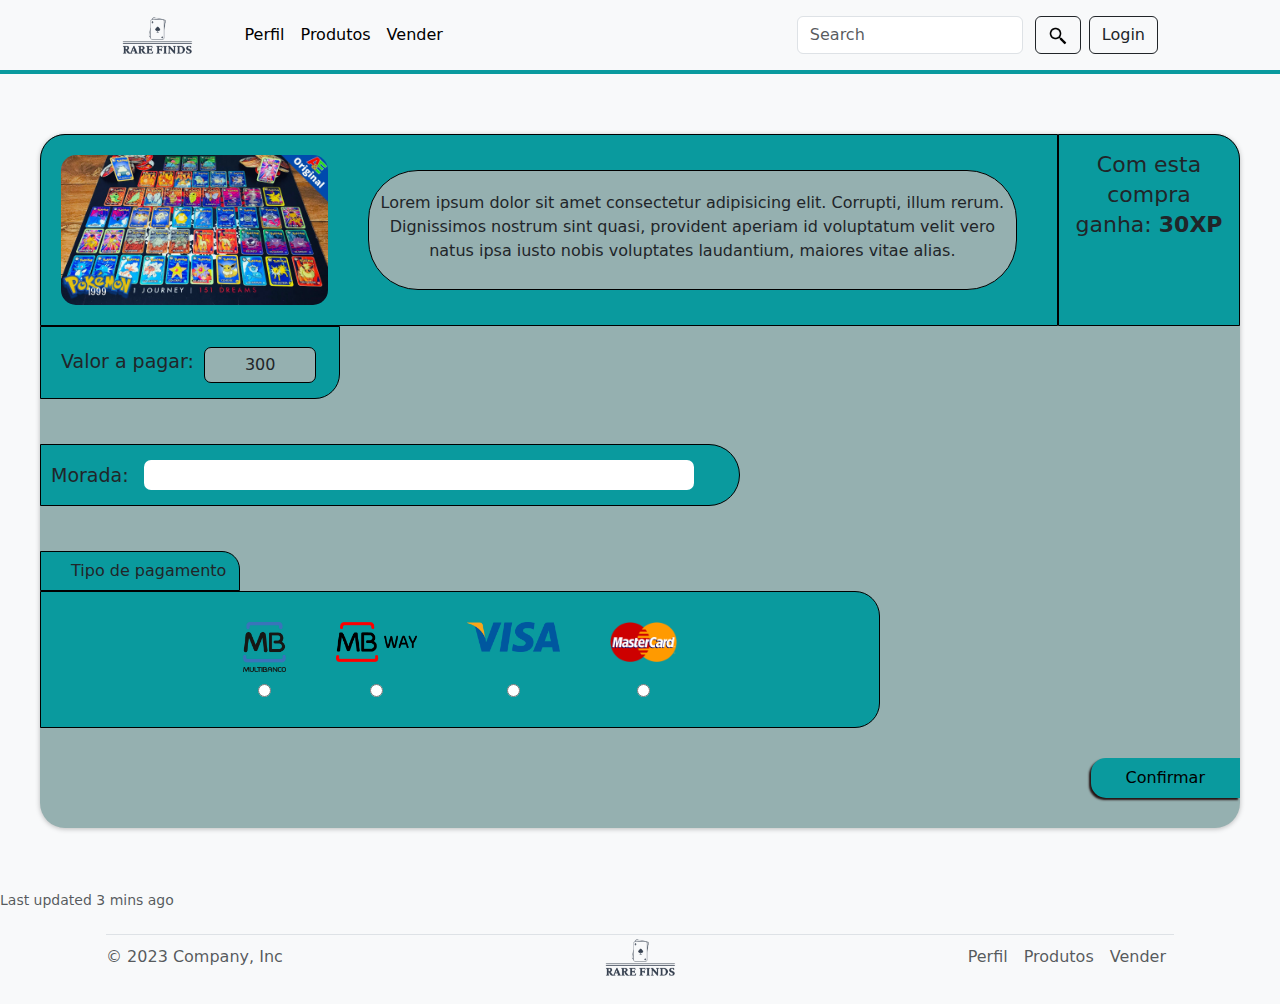
<file: payment.html>
<!DOCTYPE html>
<html lang="pt">

<head>
  <meta charset="utf-8">
  <meta name="viewport" content="width=device-width, initial-scale=1.0, shrink-to-fit=no">
  <style>
    .main-container {
      display: flex;
      flex-direction: column;
      margin: 60px auto;
      width: 1200px;
      background-color: #95B0B0;
      border-radius: 25px;
      box-shadow: 0 1px 5px rgba(0, 0, 0, 0.25)
    }

    .product {
      display: flex;
      border: none;

    }

    .product-info {
      display: flex;
      border: 1px black solid;
      background-color: #0A9A9E;
      border-top-left-radius: 25px;


    }

    .product-img {
      margin: 20px 20px 20px 20px;
      width: auto;
      height: auto;
      max-height: 150px;
      border-radius: 15px;
    }

    .product-description {
      background-color: #95B0B0;
      border-radius: 50px;
      vertical-align: middle;
      display: flex;
      align-content: center;
      justify-content: center;
      margin-top: 35px;
      margin-bottom: 35px;
      margin-right: 40px;
      margin-left: 20px;
      padding: 10px 10px 0px 10px;
      border: 1px solid black;



    }

    .description {
      text-align: center;
      vertical-align: middle;
      align-self: center;
    }

    .product-xp {
      border: 1px black solid;
      border-top-right-radius: 25px;
      background-color: #0A9A9E;
      text-align: center;
      vertical-align: middle;
      padding: 15px 15px 15px 15px;
      line-height: 30px;

    }

    .compra {
      width: 150px;
      font-size: 22px;

    }

    .xp {
      font-weight: bold;
    }

    .valor-pagar {
      display: flex;
      background-color: #0A9A9E;
      border-bottom-right-radius: 25px;
      vertical-align: middle;
      padding-top: 20px;
      padding-left: 20px;
      align-content: center;
      width: 25%;
      border: 1px solid black;
    }

    .preço {
      padding: 5px 40px 5px 40px;
      border-radius: 7px;
      background-color: #95B0B0;
      margin: 0 10px 15px 10px;
      border: black solid 1px;
    }

    .text-valor {
      font-size: 19px;
    }

    .morada {
      background-color: #0A9A9E;
      display: flex;
      justify-content: baseline;
      align-items: center;
      padding-top: 35px;
      padding-left: 20px;
      padding-bottom: 30px;
      gap: 15px;
      width: 700px;
      border-top-right-radius: 50px;
      border-bottom-right-radius: 50px;
      margin-top: 45px;
      padding: 15px 10px 15px 10px;
      border: 1px black solid;
    }

    .text-morada {
      font-size: 19px;
    }

    .morada-input {
      min-width: 550px;
      height: 30px;
      border-radius: 7px;
      border: none;
    }

    .texto-pagamento {
      background-color: #0A9A9E;
      display: flex;
      align-items: center;
      justify-content: baseline;
      width: 200px;
      padding-left: 30px;
      margin-top: 45px;
      border-top-right-radius: 18px;
      border: 1px solid black;
      padding-top: 7px;
      padding-bottom: 7px;
    }

    .tipos-pagamento {
      background-color: #0A9A9E;
      width: 70%;
      border: 1px solid black;
      padding-top: 30px;
      padding-bottom: 30px;
      border-top-right-radius: 25px;
      border-bottom-right-radius: 25px;
    }

    .payment-images {
      display: flex;
      justify-content: center;
      align-items: center;
      gap: 50px;
    }

    .payment-container {
      display: flex;
      flex-direction: column;
      align-items: center;
      justify-content: space-between;
      height: 75px;
    }

    .img-div {
      height: 40px;
      display: flex;
      align-items: center;
      justify-content: center;
    }

    .img-content {
      max-width: 100%;
      max-height: 100%;
    }

    .forms {
      display: flex;
      justify-content: center;
      align-items: center;
      gap: 70px;
    }

    .confirmar {
      display: flex;
      justify-content: end;
      align-items: center;
      margin-top: 30px;
      margin-bottom: 30px;
    }

    .confirm-button {
      background-color: #0A9A9E;
      box-shadow: -2px 2px 2px rgb(36, 18, 18);
      border-top-left-radius: 15px;
      border-bottom-left-radius: 15px;
      padding-left: 35px;
      padding-right: 35px;
      padding-top: 8px;
      padding-bottom: 8px;
      border: none;
      transition: opacity 0.15s background-color 0.15s;
    }

    .confirm-button:hover {
      opacity: 0.76;
    }

    .confirm-button:active {
      background-color: #22bbc1;

    }
  </style>
  <title>Rarefinds</title>
  <link rel="stylesheet" href="assets/bootstrap/css/bootstrap.min.css">
  <link rel="stylesheet" href="https://fonts.googleapis.com/css?family=Roboto+Slab:300,400|Roboto:300,400,700">
  <link rel="stylesheet" href="assets/css/Articles-Cards-images.css">
  <link rel="stylesheet" href="assets/css/Black-Navbar.css">
  <link rel="stylesheet" href="assets/css/Footer-Dark-icons.css">
  <link rel="stylesheet"
    href="assets/css/Navbar---App-Toolbar--LG--MD---Mobile-Nav--SM--XS-navbar-breakpoint-override.css">
  <link rel="stylesheet" href="assets/css/Navbar---App-Toolbar--LG--MD---Mobile-Nav--SM--XS.css">
  <link rel="stylesheet" href="assets/css/styles-1.css">
  <link rel="stylesheet" href="https://cdn.jsdelivr.net/npm/bootstrap-icons@1.10.3/font/bootstrap-icons.css">
  <link rel="stylesheet" href="https://cdn.jsdelivr.net/npm/bootstrap@5.3.0-alpha3/dist/css/bootstrap.min.css">
  <link rel="apple-touch-icon" sizes="180x180" href="/apple-touch-icon.png">
  <link rel="icon" type="image/png" sizes="32x32" href="/favicon-32x32.png">
  <link rel="icon" type="image/png" sizes="16x16" href="/favicon-16x16.png">
  <link rel="manifest" href="/site.webmanifest">
</head>

<body class="bg-light flex-column d-flex min-vh-100" onload="checkLogin();">
  <nav class="navbar navbar-light navbar-expand-lg bg-light" id="unlogged">
    <div class="container px-4 px-lg-5"><a class="navbar-brand" href="index.html"><img src="Capturar.PNG"
          height="44px"></a><button data-bs-toggle="collapse" data-bs-target="#navbarSupportedContent"
        class="navbar-toggler" type="button" aria-controls="navbarSupportedContent" aria-expanded="false"
        aria-label="Toggle navigation"><span class="navbar-toggler-icon"></span></button>
      <div class="collapse navbar-collapse" id="navbarSupportedContent">
        <ul class="navbar-nav me-auto mb-2 mb-lg-0 ms-lg-4">
          <li class="nav-item"><a class="nav-link" href="perfil-fav.html">Perfil</a></li>
          <li class="nav-item"><a class="nav-link" href="catalog.html">Produtos</a></li>
          <li class="nav-item"><a class="nav-link" href="newproduct.html">Vender</a></li>
        </ul>
        <form class="d-flex" role="search"><input class="form-control me-2" type="search" placeholder="Search"
            aria-label="Search"><button class="btn btn-outline-dark mx-1" type="submit"><img
              src="assets/img/transferir.png" height="20px"></button></form>
        <form class="d-flex"><a class="btn btn-outline-dark mx-1" role="button" href="Login.html"> Login <span
              class="badge rounded-pill bg-dark text-white ms-1"></span></a></form>
      </div>
    </div>
  </nav>

  <nav class="navbar navbar-light navbar-expand-lg bg-light" id="logged">
    <div class="container px-4 px-lg-5"><a class="navbar-brand" href="index.html"><img src="Capturar.PNG"
          height="44px"></a><button data-bs-toggle="collapse" data-bs-target="#navbarSupportedContent"
        class="navbar-toggler" type="button" aria-controls="navbarSupportedContent" aria-expanded="false"
        aria-label="Toggle navigation"><span class="navbar-toggler-icon"></span></button>
      <div class="collapse navbar-collapse" id="navbarSupportedContent">
        <ul class="navbar-nav me-auto mb-2 mb-lg-0 ms-lg-4">
          <li class="nav-item"><a class="nav-link" href="perfil-fav.html">Perfil</a></li>
          <li class="nav-item"><a class="nav-link" href="catalog.html">Produtos</a></li>
          <li class="nav-item"><a class="nav-link" href="newproduct.html">Vender</a></li>
        </ul>
        <form class="d-flex" role="search"><input class="form-control me-2" type="search" placeholder="Search"
            aria-label="Search"><button class="btn btn-outline-dark mx-1" type="submit"><img
              src="assets/img/transferir.png" height="20px"></button></form>
      </div>
      <div class="dropdown text-end">
        <a href="#" class="d-block link-dark text-decoration-none dropdown-toggle" data-bs-toggle="dropdown"
          aria-expanded="false">
          <img src="images/no_user.png" alt="mdo" width="32" height="32" class="rounded-circle">
        </a>
        <ul class="dropdown-menu text-small" style="">
          <li><a class="dropdown-item" href="perfil-fav.html">Perfil</a></li>
          <li>
            <hr class="dropdown-divider">
          </li>
          <li><a class="dropdown-item" href="homepage.html" onclick="signOut();">Sign out</a></li>
        </ul>
      </div>
    </div>
  </nav>

  <div class="main-container">
    <div class="product">
      <div class="product-info">
        <img class="product-img" id="product-img" src="pokemon.jpg" alt="">
        <div class="product-description">
          <p class="description" id="description">Lorem ipsum dolor sit amet consectetur adipisicing elit. Corrupti, illum rerum.
            Dignissimos nostrum sint quasi, provident aperiam id voluptatum velit vero natus ipsa iusto nobis voluptates
            laudantium, maiores vitae alias.</p>
        </div>
      </div>
      <div class="product-xp">
        <p class="compra">Com esta compra ganha: <span class="xp">30XP</span></p>
      </div>
    </div>

    <div class="valor-pagar">
      <p class="text-valor">Valor a pagar:</p>
      <div class="preço" id="price"> 300 </div>
    </div>

    <div class="morada">
      <div>
        <p class="text-morada" style="margin-bottom: 0;">
          Morada:
        </p>
      </div>
      <div>
        <input class="morada-input" type="text">
      </div>
    </div>

    <div class="texto-pagamento">
      <p style="margin-bottom: 0;"> Tipo de pagamento </p>

    </div>
    <form>
    <div class="tipos-pagamento">
      <div class="payment-images">
        <div class="payment-container">
          <div class="img-div" style="height: 50px;">
            <img src="Multibanco.svg.png" class="img-content" alt="">
          </div>
          <input type="radio" name="payment">
        </div>
        <div class="payment-container">
          <div class="img-div">
            <img class="img-content" src="MBWay@2x.png" alt="">
          </div>
          <input type="radio" name="payment">
        </div>
        <div class="payment-container">
          <div class="img-div" style="height: 30px">
            <img class="img-content" src="Visa_Inc._logo.svg.webp" alt="">
          </div>
          <input type="radio" name="payment">
        </div>
        <div class="payment-container">
          <div class="img-div">
            <img class="img-content" src="MasterCard_Logo.svg.png" alt="">
          </div>
          <input type="radio" name="payment">
        </div>

      </div>

      <!-- <div class="forms">
        <form action="">
          <input type="radio" name="" id="">
          <input type="radio" name="" id="">
          <input type="radio" name="" id="">
          <input type="radio" name="" id="">
        </form>
      </div> -->
    </div>
    </form>
    <div class="confirmar">
      <button onclick="checkout();" class="confirm-button">Confirmar</button>
    </div>
  </div>

  <div class="card-footer"><small class="text-body-secondary">Last updated 3 mins ago</small></div>
  </div>
  </div>
  <div class="container py-4 py-lg-0"
    style="margin-top: -2px;padding-bottom: 0px;padding-top: 0px;margin-bottom: -67px;">
    <footer class="d-flex justify-content-between align-items-center flex-wrap mt-auto border-top m-4 my-lg-4 mx-lg-4"
      style="margin-top: 0px;margin-bottom: -30px;padding-bottom: 1px;">
      <p class="col-md-4 mb-0 text-body-secondary">© 2023 Company, Inc</p><a
        class="d-flex justify-content-center align-items-center me-md-auto col-md-4 mb-3 mb-md-0 link-body-emphasis text-decoration-none"
        href="homepage.html"><img src="Capturar.PNG" height="44px"></a>
      <ul class="nav justify-content-end col-md-4">
        <li class="nav-item"><a class="nav-link px-2 text-body-secondary" href="Login.html">Perfil</a></li>
        <li class="nav-item"><a class="nav-link px-2 text-body-secondary" href="catalog.html">Produtos</a></li>
        <li class="nav-item"><a class="nav-link px-2 text-body-secondary" href="Login.html">Vender</a></li>
      </ul>
    </footer>
  </div>
  <script src="assets/bootstrap/js/bootstrap.min.js"></script>
  <script src="assets/js/scripts.js"></script>
  <script>
    function checkLogin() {
      if (localStorage.getItem('token')) {
        document.getElementById("unlogged").style.display = "none";
      } else {
        document.getElementById("logged").style.display = "none";
      }
    }

    function signOut() {
      localStorage.removeItem('token');
      window.location.href = 'homepage.html';
    }

    const urlParams = new URLSearchParams(window.location.search);
    const productId = urlParams.get('id');

    fetch(`https://rarefinds.herokuapp.com/products/${productId}`)
    .then(response => response.json())
    .then(data => {
      document.getElementById('description').textContent = data.name + ' - ' + data.description;
      document.getElementById('price').textContent = data.price + '€';

      let productImage = document.getElementById('product-img');
      byteStringToImage(data.image, function(image) {
        productImage.src = image.src;
      })
    })
    .catch(error => {
      console.error('Error:', error);
    })

    function byteStringToImage(byteString, callback) {
      let img = new Image();
      img.onload = function () {
          callback(img);
      };
      img.src = byteString;
  }

  function checkout() {
    alert('Compra confirmada com sucesso.');
    window.location.href = 'index.html';
  }
  </script>
</body>

</html>
</file>
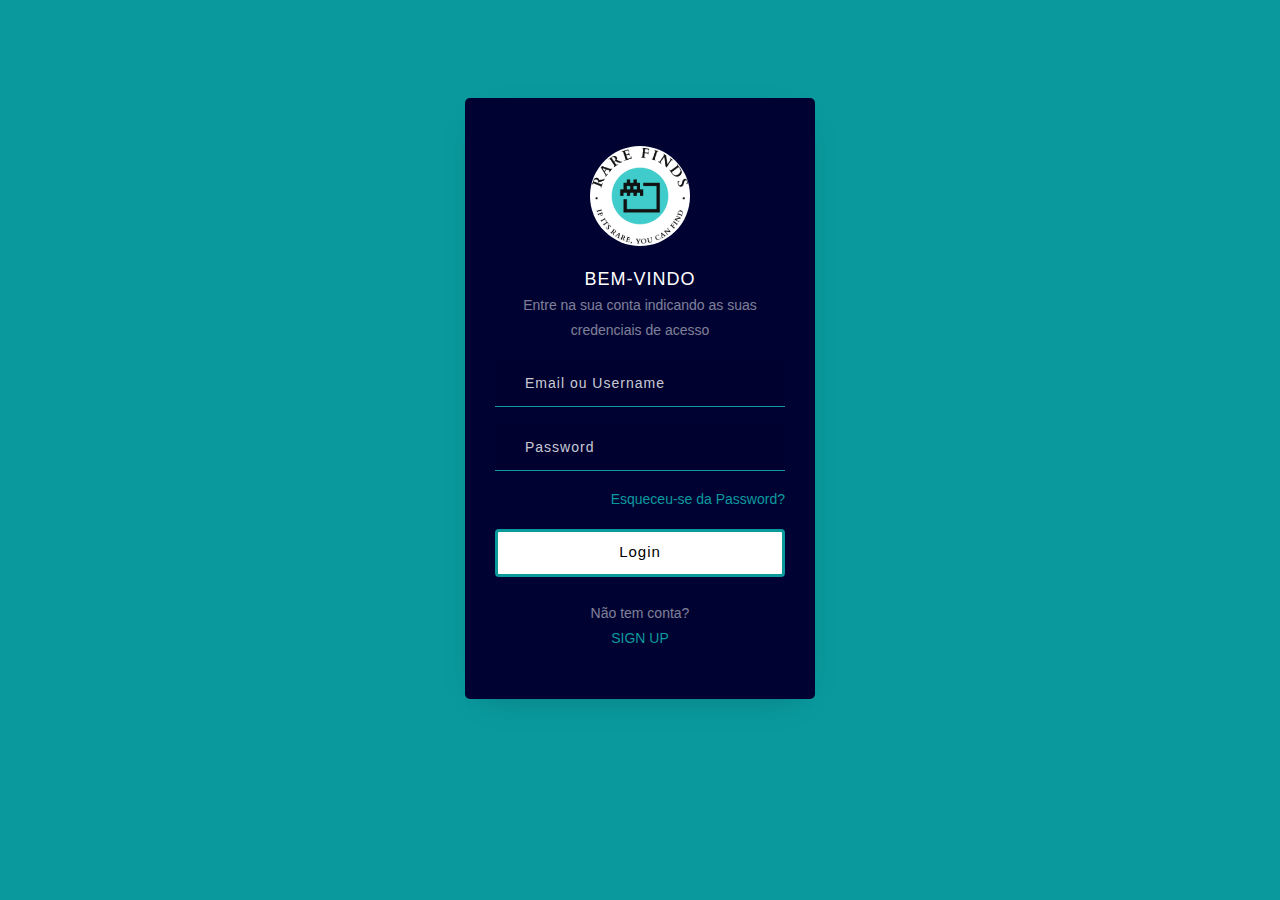
<file: perfil-fav.html>
<!DOCTYPE html>
<html lang="pt">

<head>
    <meta charset="utf-8">
    <meta name="viewport" content="width=device-width, initial-scale=1.0, shrink-to-fit=no">
    <title>Perfil</title>
    <link rel="stylesheet" href="css1/main.css">
    <link rel="stylesheet" href="https://cdnjs.cloudflare.com/ajax/libs/font-awesome/4.7.0/css/font-awesome.min.css">
    <link rel="stylesheet" href="assets/bootstrap/css/bootstrap.min.css">
    <link rel="stylesheet" href="https://fonts.googleapis.com/css?family=Roboto+Slab:300,400|Roboto:300,400,700">
    <link rel="stylesheet" href="assets/css/Articles-Cards-images.css">
    <link rel="stylesheet" href="assets/css/Black-Navbar.css">
    <link rel="stylesheet" href="assets/css/Footer-Dark-icons.css">
    <link rel="stylesheet" href="assets/css/Navbar---App-Toolbar--LG--MD---Mobile-Nav--SM--XS-navbar-breakpoint-override.css">
    <link rel="stylesheet" href="assets/css/Navbar---App-Toolbar--LG--MD---Mobile-Nav--SM--XS.css">
    <link rel="stylesheet" href="assets/css/styles-1.css">
    <link rel="stylesheet" href="https://cdn.jsdelivr.net/npm/bootstrap-icons@1.10.3/font/bootstrap-icons.css">
    <link rel="stylesheet" href="https://cdn.jsdelivr.net/npm/bootstrap@5.3.0-alpha3/dist/css/bootstrap.min.css">
    <style>

      .stars-prof .fa-star:nth-child(1),
      .stars-prof .fa-star:nth-child(2) ,
      .stars-prof .fa-star:nth-child(3),
      .stars-prof .fa-star:nth-child(4),
      .stars-prof .fa-star:nth-child(5){
        color: black;
      }

      .product-item {
        cursor: pointer;
      }
      
      .product-item:hover {
        background-color: #B0D9D9; 
        box-shadow: 0px 10px 15px rgba(0, 0, 0, 0.3); 
        transform: scale(1.02); 
        transition: all 0.5s ease; 
      }

      .loading-spinner {
        display: flex;
        justify-content: center;
        align-items: center;
        height: 50%;
    }

      .loading-spinner::after {
          content: "";
          display: block;
          width: 40px;
          height: 40px;
          border-radius: 50%;
          border: 3px solid #ccc;
          border-top-color: #333;
          animation: spin 1s linear infinite;
      }

      @keyframes spin {
          0% {transform: rotate(0deg);}
          100% {transform: rotate(360deg);}
      }

      #imageList {
        display: flex;
        flex-direction: column;
        align-items: center;
      }
      
      #imageList img {
        width: 200px;
        height: 200px;
        margin-bottom: 10px;
      }
      
      #imageList hr {
        width: 80%;
        margin: 10px 0;
      }
    </style>
</head>

<body class="bg-light flex-column d-flex min-vh-100">
  <nav class="navbar navbar-light navbar-expand-lg bg-light">
    <div class="container px-4 px-lg-5"><a class="navbar-brand" href="index.html"><img src="Capturar.PNG"
                height="44px"></a><button data-bs-toggle="collapse" data-bs-target="#navbarSupportedContent"
            class="navbar-toggler" type="button" aria-controls="navbarSupportedContent" aria-expanded="false"
            aria-label="Toggle navigation"><span class="navbar-toggler-icon"></span></button>
        <div class="collapse navbar-collapse" id="navbarSupportedContent">
            <ul class="navbar-nav me-auto mb-2 mb-lg-0 ms-lg-4">
                <li class="nav-item"><a class="nav-link" href="perfil-fav.html">Perfil</a></li>
                <li class="nav-item"><a class="nav-link" href="catalog.html">Produtos</a></li>
                <li class="nav-item"><a class="nav-link" href="newproduct.html">Vender</a></li>
            </ul>
            <form id="search_form" class="d-flex" role="search"><input class="form-control me-2" type="search" placeholder="Procurar produto"
                    aria-label="Search" name="search"><button class="btn btn-outline-dark mx-1" type="submit"><img
                        src="assets/img/transferir.png" height="20px"></button></form>
        </div>
        <div class="dropdown text-end">
            <a href="#" class="d-block link-dark text-decoration-none dropdown-toggle" data-bs-toggle="dropdown"
                aria-expanded="false">
                <img src="images/no_user.png" alt="mdo" width="32" height="32" class="rounded-circle">
            </a>
            <ul class="dropdown-menu text-small" style="">
                <li><a class="dropdown-item" href="perfil-fav.html">Perfil</a></li>
                <li>
                    <hr class="dropdown-divider">
                </li>
                <li><a onclick="signOut();" class="dropdown-item">Sign out</a></li>
            </ul>
        </div>
    </div>

</nav>
    <div class="container d-flex" id="main-container">
        <div class="profile-box shadow-lg p-3 mb-5 border border-top-0 border-4">
            <img src="images/no_user.png" height="100px">
            <p id="profile-name" style=" font-size: 30px">John Doe</p>
            <p id="phone-number">Phone number: xxx xxx xxx</p>

            <div class="ratings">
                <h3>Rating</h3>
                <div class="stars-prof">
                    <span class="fa fa-star"></span>
                    <span class="fa fa-star"></span>
                    <span class="fa fa-star"></span>
                    <span class="fa fa-star"></span>
                    <span class="fa fa-star"></span>
                </div>
            </div>
    
            <div class="level-bar" style="margin-top: 25px">
                <h3>Level 1</h3>
                <div class="progress">
                    <div class="progress-bar" role="progressbar" style="width: 5%;" aria-valuenow="75" aria-valuemin="0" aria-valuemax="100"></div>
                </div>
            </div>
    
            <div class="emblem-spot" style="margin-top: 50px">
              <button id="emblem-button" data-bs-toggle="modal" data-bs-target="#imageModal">
                <img src="images/baby-emblem.png" alt="Product 2" style="height: 100px; width: 100px; align-items: center; ">
              </button>
            </div>
            <div class="modal fade" id="imageModal" tabindex="-1" aria-labelledby="imageModalLabel" aria-hidden="true">
              <div class="modal-dialog">
                <div class="modal-content">
                  <div class="modal-header">
                    <h5 class="modal-title" id="imageModalLabel">List of Images</h5>
                    <button type="button" class="btn-close" data-bs-dismiss="modal" aria-label="Close"></button>
                  </div>
                  <div class="modal-body">
                    <div id="imageList">
                      <img src="images/baby-emblem.png" alt="Image 1" style="width: 200px; height: 200px;">
                      <hr>
                      <img src="images/arcanine-emblem.jpg" alt="Image 2" style="width: 200px; height: 200px;">
                      <hr>
                      <img src="images/berserk-emblem.jpg" alt="Image 3" style="width: 200px; height: 200px;">
                      <!-- Add more images as needed -->
                    </div>
                  </div>
                </div>
              </div>
            </div>
        </div>

        <div class="product-list-container shadow-lg p-3 mb-5 border border-top-0 border-4" style="margin-left: 20px ">
            <!-- <div class="button-group">
              <button class="btn btn--radius-2" data-tab="favorito" onclick="handleButtonTabClick('favorito');">favorito</button>
              <button class="btn btn--radius-2" data-tab="A_vender" onclick="handleButtonTabClick('A_vender');">A vender</button>
              <button class="btn btn--radius-2" data-tab="compras" onclick="handleButtonTabClick('compras');">compras</button>
            </div> -->
        <h2>Lista de Produtos</h2>
         
        <!-- <div class="product-item favorito-item">
          <div class="product-image">
            <img src="images/mastersword.jpg" alt="Product 1">
          </div>
          <div class="product-details">
            <h3>Product 1</h3>
            <p>Description of product 1</p>
          </div>
          <img class="favorito-button" src="images/save.png" alt="favorito">
        </div> -->

        </div>
    </div>

    <div class="container py-4 py-lg-0" style="margin-top: -2px;padding-bottom: 0px;padding-top: 0px;margin-bottom: -67px;">
        <footer class="d-flex justify-content-between align-items-center flex-wrap mt-auto border-top m-4 my-lg-4 mx-lg-4" style="margin-top: 0px;margin-bottom: -30px;padding-bottom: 1px;">
            <p class="col-md-4 mb-0 text-body-secondary">© 2023 Company, Inc</p><a class="d-flex justify-content-center align-items-center me-md-auto col-md-4 mb-3 mb-md-0 link-body-emphasis text-decoration-none" href="index.html"><img src="Capturar.PNG" height="44px"></a>
            <ul class="nav justify-content-end col-md-4">
                <li class="nav-item"><a class="nav-link px-2 text-body-secondary" href="perfil-fav.html">Perfil</a></li>
                <li class="nav-item"><a class="nav-link px-2 text-body-secondary" href="#">Produtos</a></li>
                <li class="nav-item"><a class="nav-link px-2 text-body-secondary" href="#">Vender</a></li>
            </ul>
        </footer>
    </div>
    <script src="https://cdn.jsdelivr.net/npm/@popperjs/core@2.11.7/dist/umd/popper.min.js"></script><script src="https://cdn.jsdelivr.net/npm/bootstrap@5.3.0-alpha3/dist/js/bootstrap.min.js"></script><script src="https://cdn.jsdelivr.net/npm/bootstrap@5.3.0-alpha3/dist/js/bootstrap.bundle.min.js"></script>
    <script src="assets/bootstrap/js/bootstrap.min.js"></script>
    <script src="assets/js/scripts.js"></script>
    <script src="js1/perfil.js"></script>
    <script>
      window.onload = function() {
      let listContainer = document.getElementsByClassName('product-list-container')[0];
      let loadingSpinner = document.createElement('div');
      loadingSpinner.classList.add('loading-spinner');
      listContainer.appendChild(loadingSpinner);

        if (localStorage.getItem('token') === null) {
            sessionStorage.setItem('redirectProfile', window.location.href);

            window.location.href = 'Login.html';
        } else {
            sessionStorage.removeItem('redirectProfile');
            
            let url = "https://rarefinds.herokuapp.com/auth/user"
            fetch(url, {
              method: 'GET',
              headers: {
                'Authorization': 'Bearer ' + localStorage.getItem('token'),
                'Content-Type': 'application/json',
              },
            })
            .then(response => {
              if (response.status === 401) {
                throw new Error('Status: 401 - Unauthorized');
              }
              return response.json();
            })
            .then(data => {
              let profileName = document.getElementById('profile-name');
              profileName.textContent = `${data.name} ${data.last_name}`;
      
              let phoneNumber = document.getElementById('phone-number');
              phoneNumber.textContent = `+${data.phone_number}`;

              fetch(`https://rarefinds.herokuapp.com/products/search?q=${data._id}`)
              .then(response => response.json())
              .then(data => {
                listContainer.innerHTML = '';
                data.reverse();
                createList(data);
              })
              .catch(error => {
                console.error('Error:', error);
              })
            })
            .catch(error => {
              console.error('Error:', error);
              signOut();
            });
          }
        }

      function signOut() {
        localStorage.removeItem('token');
        window.location.href = 'index.html';
      }

      document.getElementById('search_form').addEventListener('submit', (event) => {
        event.preventDefault();

        let formData = new FormData(event.target);
        let formDataEntries = Object.fromEntries(formData.entries());

        window.location.href = `catalog.html?q=${formDataEntries.search}`;
      });

      function createList(data) {
        data.forEach(item => {
          let productListContainer = document.getElementsByClassName('product-list-container')[0];

          let productItem = document.createElement('div');
          productItem.classList.add('product-item', 'favorito-item');
          productItem.onclick = function() {
            window.location.href = `product.html?id=${item._id}`;
          }

          let productImageContainer = document.createElement('div');
          productImageContainer.classList.add('product-image');
          
          let productImage = document.createElement('img');
          byteStringToImage(item.image, function(image) {
            productImage.src = image.src;
            productImage.alt = 'Product Image';
          });

          let productDetails = document.createElement('div');
          productDetails.classList.add('product-details');

          let productName = document.createElement('h3');
          productName.textContent = item.name;

          let productDescription = document.createElement('p');
          productDescription.textContent = item.description;

          productImageContainer.appendChild(productImage);
          productDetails.appendChild(productName);
          productDetails.appendChild(productDescription);
          productItem.appendChild(productImageContainer);
          productItem.appendChild(productDetails);
          productListContainer.appendChild(productItem);
        });
      }

      function byteStringToImage(byteString, callback) {
        let img = new Image();
        img.onload = function() {
            callback(img);
        };
        img.src = byteString;
    }
    </script>
</body>
</html>
</file>
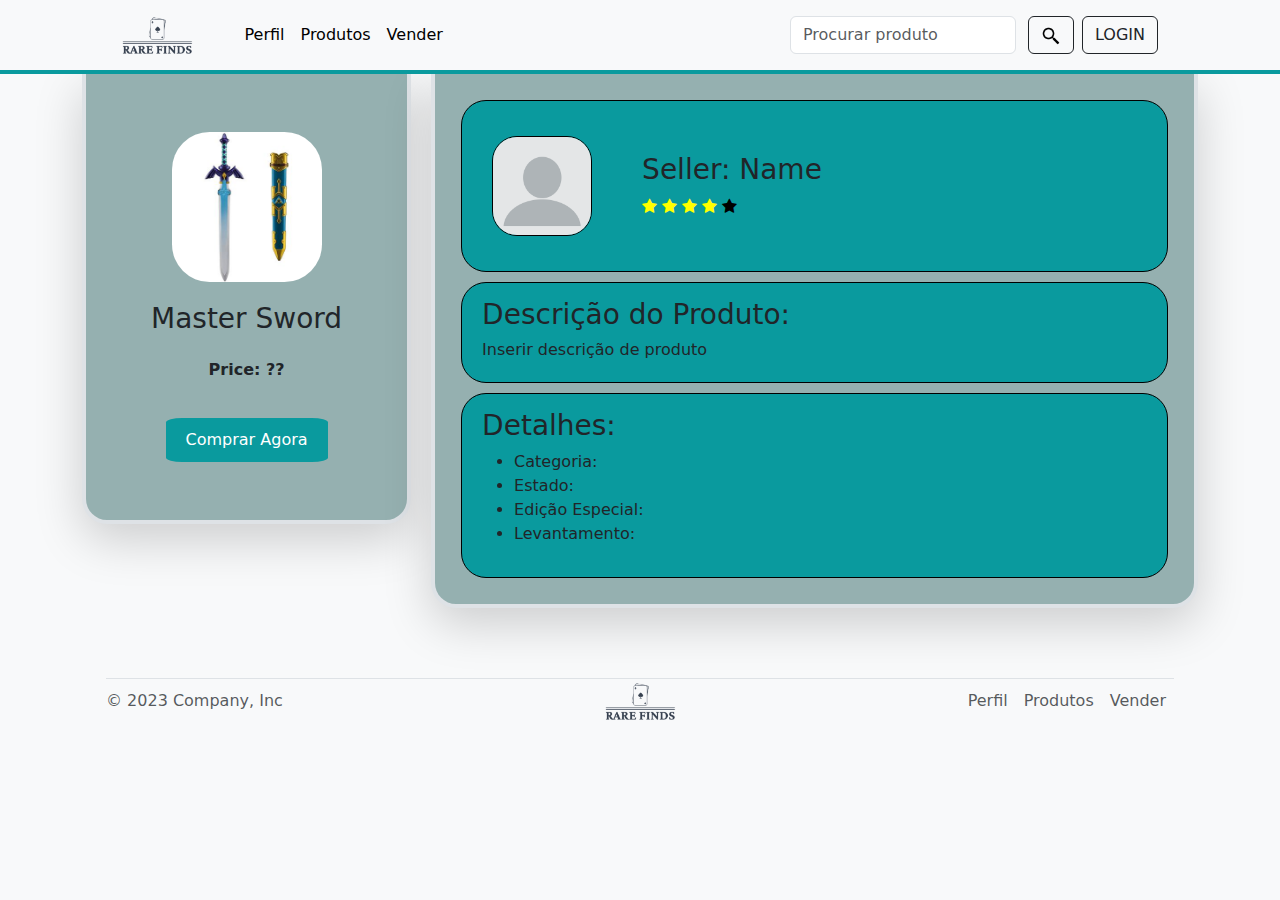
<file: product.html>
<!DOCTYPE html>
<html lang="pt">

<head>
    <meta charset="utf-8">
    <meta name="viewport" content="width=device-width, initial-scale=1.0, shrink-to-fit=no">
    <title>Rarefinds</title>
    <link rel="stylesheet" href="css1/main.css">
    <link rel="stylesheet" href="https://cdnjs.cloudflare.com/ajax/libs/font-awesome/4.7.0/css/font-awesome.min.css">
    <link rel="stylesheet" href="assets/bootstrap/css/bootstrap.min.css">
    <link rel="stylesheet" href="https://fonts.googleapis.com/css?family=Roboto+Slab:300,400|Roboto:300,400,700">
    <link rel="stylesheet" href="assets/css/Articles-Cards-images.css">
    <link rel="stylesheet" href="assets/css/Black-Navbar.css">
    <link rel="stylesheet" href="assets/css/Footer-Dark-icons.css">
    <link rel="stylesheet"
        href="assets/css/Navbar---App-Toolbar--LG--MD---Mobile-Nav--SM--XS-navbar-breakpoint-override.css">
    <link rel="stylesheet" href="assets/css/Navbar---App-Toolbar--LG--MD---Mobile-Nav--SM--XS.css">
    <link rel="stylesheet" href="assets/css/styles-1.css">
    <link rel="stylesheet" href="https://cdn.jsdelivr.net/npm/bootstrap-icons@1.10.3/font/bootstrap-icons.css">
    <link rel="stylesheet" href="https://cdn.jsdelivr.net/npm/bootstrap@5.3.0-alpha3/dist/css/bootstrap.min.css">
    <style>
        .product-box {
            width: 30%;
            height: 450px;
            background-color: #95B0B0;
            padding: 20px;
            display: flex;
            flex-direction: column;
            align-items: center;
            justify-content: center;
            border-radius: 0px 0px 25px 25px;
        }

        .product-box img {
            border-radius: 25%;
            height: 150px;
            width: 150px;
        }

        .buy-button {
            border-radius: 10%;
            margin-top: 20px;
            padding: 10px 20px;
            background-color: #0A9A9E;
            border: none;
            color: #fff;
            cursor: pointer;
            transition: background-color 0.15s opacity 0.15s;
        }

        .buy-button:hover {
            background-color: #12bcc2;
        }

        .buy-button:active {
            background-color: #12bcc2;
            opacity: 0.5;
        }

        .product-info-container {
            width: 70%;
            background-color: #95B0B0;
            padding: 20px;
            border-radius: 0px 0px 25px 25px;
            display: inline-block;
            box-sizing: border-box;
        }

        .product-info {
            display: grid;
            border: 1px solid #000000;
            grid-template-columns: auto 1fr;
            grid-gap: 20px;
            align-items: center;
            margin: 10px;
            background-color: #0A9A9E;
            border-radius: 25px;
            position: relative;
            padding: 15px 10px 15px 10px;
        }

        .product-description {
            grid-column: 1 / -1;
            padding: 10px;
        }
    </style>
</head>

<body class="bg-light flex-column d-flex min-vh-100" onload="checkLogin();">
    <nav class="navbar navbar-light navbar-expand-lg bg-light" id="unlogged">
        <div class="container px-4 px-lg-5"><a class="navbar-brand" href="index.html"><img src="Capturar.PNG"
                    height="44px"></a><button data-bs-toggle="collapse" data-bs-target="#navbarSupportedContent"
                class="navbar-toggler" type="button" aria-controls="navbarSupportedContent" aria-expanded="false"
                aria-label="Toggle navigation"><span class="navbar-toggler-icon"></span></button>
            <div class="collapse navbar-collapse" id="navbarSupportedContent">
                <ul class="navbar-nav me-auto mb-2 mb-lg-0 ms-lg-4">
                    <li class="nav-item"><a class="nav-link" href="perfil-fav.html">Perfil</a></li>
                    <li class="nav-item"><a class="nav-link" href="catalog.html">Produtos</a></li>
                    <li class="nav-item"><a class="nav-link" href="newproduct.html">Vender</a></li>
                </ul>
                <form id="search_form" class="d-flex" role="search"><input class="form-control me-2" type="search" placeholder="Procurar produto"
                        aria-label="Search" name="search"><button class="btn btn-outline-dark mx-1" type="submit"><img
                            src="assets/img/transferir.png" height="20px"></button></form>
                <form class="d-flex"><a class="btn btn-outline-dark mx-1" role="button" href="Login.html"> Login <span
                            class="badge rounded-pill bg-dark text-white ms-1"></span></a></form>
            </div>
        </div>
    </nav>

    <nav class="navbar navbar-light navbar-expand-lg bg-light" id="logged">
        <div class="container px-4 px-lg-5"><a class="navbar-brand" href="index.html"><img src="Capturar.PNG"
                    height="44px"></a><button data-bs-toggle="collapse" data-bs-target="#navbarSupportedContent"
                class="navbar-toggler" type="button" aria-controls="navbarSupportedContent" aria-expanded="false"
                aria-label="Toggle navigation"><span class="navbar-toggler-icon"></span></button>
            <div class="collapse navbar-collapse" id="navbarSupportedContent">
                <ul class="navbar-nav me-auto mb-2 mb-lg-0 ms-lg-4">
                    <li class="nav-item"><a class="nav-link" href="perfil-fav.html">Perfil</a></li>
                    <li class="nav-item"><a class="nav-link" href="catalog.html">Produtos</a></li>
                    <li class="nav-item"><a class="nav-link" href="newproduct.html">Vender</a></li>
                </ul>
                <form id="search_form" class="d-flex" role="search"><input class="form-control me-2" type="search" placeholder="Procurar produto"
                        aria-label="Search" name="search"><button class="btn btn-outline-dark mx-1" type="submit"><img
                            src="assets/img/transferir.png" height="20px"></button></form>
            </div>
            <div class="dropdown text-end">
                <a href="#" class="d-block link-dark text-decoration-none dropdown-toggle" data-bs-toggle="dropdown"
                    aria-expanded="false">
                    <img src="images/no_user.png" alt="mdo" width="32" height="32" class="rounded-circle">
                </a>
                <ul class="dropdown-menu text-small" style="">
                    <li><a class="dropdown-item" href="perfil-fav.html">Perfil</a></li>
                    <li>
                        <hr class="dropdown-divider">
                    </li>
                    <li><a class="dropdown-item" href="index.html" onclick="signOut();">Sign out</a></li>
                </ul>
            </div>
        </div>
    </nav>
    <div class="container d-flex">
        <div class="product-box shadow-lg p-3 mb-5 border border-top-0 border-4">
            <!-- Product content goes here -->
            <img id="product_image" src="images/mastersword.jpg">
            <h3 style="margin-top: 20px; text-align: center;" id="product_name">Master Sword</h3>
            <p style="margin-top: 15px;"><b id="product_price">Price: ??</b></p>
            <button class="buy-button" onclick="checkout();">Comprar Agora</button>
        </div>

        <div class="product-info-container shadow-lg p-3 mb-5 border border-top-0 border-4" style="margin-left: 20px">
            <div class="product-info">
                <div class="product-image">
                    <img src="images/no_user.png" alt="imagem vendedor">
                </div>
                <div class="product-details">
                    <h3 id="seller_name">Seller: Name</h3>
                    <div class="ratings">
                        <div class="stars">
                            <span class="fa fa-star"></span>
                            <span class="fa fa-star"></span>
                            <span class="fa fa-star"></span>
                            <span class="fa fa-star"></span>
                            <span class="fa fa-star"></span>
                        </div>
                    </div>
                </div>
            </div>

            <div class="product-info">
                <div class="product-details">
                    <h3>Descrição do Produto:</h3>
                    <h6 id="product_description">Inserir descrição de produto</h6>
                </div>
            </div>


            <div class="product-info">
                <div class="product-details">
                    <h3>Detalhes:</h3>
                    <ul>
                        <li id="product_type">Categoria: </li>
                        <li id="product_condition">Estado: </li>
                        <li id="product_edition">Edição Especial: </li>
                        <li id="product_lev">Levantamento: </li>
                    </ul>
                </div>
            </div>
        </div>
    </div>
    </div>
    </div>
    <div class="container py-4 py-lg-0"
        style="margin-top: -2px;padding-bottom: 0px;padding-top: 0px;margin-bottom: -67px;">
        <footer
            class="d-flex justify-content-between align-items-center flex-wrap mt-auto border-top m-4 my-lg-4 mx-lg-4"
            style="margin-top: 0px;margin-bottom: -30px;padding-bottom: 1px;">
            <p class="col-md-4 mb-0 text-body-secondary">© 2023 Company, Inc</p><a
                class="d-flex justify-content-center align-items-center me-md-auto col-md-4 mb-3 mb-md-0 link-body-emphasis text-decoration-none"
                href="index.html"><img src="Capturar.PNG" height="44px"></a>
            <ul class="nav justify-content-end col-md-4">
                <li class="nav-item"><a class="nav-link px-2 text-body-secondary" href="perfil-fav.html">Perfil</a></li>
                <li class="nav-item"><a class="nav-link px-2 text-body-secondary" href="#">Produtos</a></li>
                <li class="nav-item"><a class="nav-link px-2 text-body-secondary" href="#">Vender</a></li>
            </ul>
        </footer>
    </div>
    <script src="https://cdn.jsdelivr.net/npm/@popperjs/core@2.11.7/dist/umd/popper.min.js"></script>
    <script src="https://cdn.jsdelivr.net/npm/bootstrap@5.3.0-alpha3/dist/js/bootstrap.min.js"></script>
    <script src="https://cdn.jsdelivr.net/npm/bootstrap@5.3.0-alpha3/dist/js/bootstrap.bundle.min.js"></script>
    <script src="assets/bootstrap/js/bootstrap.min.js"></script>
    <script src="assets/js/scripts.js"></script>
    <script src="js1/perfil.js"></script>
    <script>
        function checkLogin() {
            if (localStorage.getItem('token')) {
                document.getElementById("unlogged").style.display = "none";
            } else {
                document.getElementById("logged").style.display = "none";
            }
        }

        const urlParams = new URLSearchParams(window.location.search);
        const productId = urlParams.get('id');

        fetch(`https://rarefinds.herokuapp.com/products/${productId}`)
            .then(response => response.json())
            .then(data => {
                let productName = document.getElementById('product_name');
                productName.textContent = data.name;

                let productPrice = document.getElementById('product_price');
                productPrice.textContent = "Preço: " + data.price + "€";

                fetch(`https://rarefinds.herokuapp.com/auth/user/${data.owner_id}`)
                    .then(response => response.json())
                    .then(data => {
                        let sellerName = document.getElementById('seller_name');
                        sellerName.textContent = `${data.name} ${data.last_name}`;
                    })
                    .catch(error => {
                        console.error('Error:', error);
                    })

                let productDescription = document.getElementById('product_description');
                productDescription.textContent = data.description;

                let productType = document.getElementById('product_type');
                productType.textContent = "Categoria: " + data.type;

                let productCondition = document.getElementById('product_condition');
                productCondition.textContent = "Estado: " + data.condition;

                let productEdition = document.getElementById('product_edition');
                if (data.limited_edition) {
                    productEdition.textContent = "Edição especial: sim";
                } else {
                    productEdition.textContent = "Edição especial: não";
                }

                let productImage = document.getElementById('product_image');
                byteStringToImage(data.image, function (image) {
                    productImage.src = image.src;
                })

            })
            .catch(error => {
                console.error('Error:', error);
            })

        function byteStringToImage(byteString, callback) {
            let img = new Image();
            img.onload = function () {
                callback(img);
            };
            img.src = byteString;
        }

        document.getElementById('search_form').addEventListener('submit', (event) => {
            event.preventDefault();

            let formData = new FormData(event.target);
            let formDataEntries = Object.fromEntries(formData.entries());

            window.location.href = `catalog.html?q=${formDataEntries.search}`;
        });

        function checkout() {
            window.location.href = `payment.html?id=${productId}`;
        }
    </script>

</body>

</html>
</file>
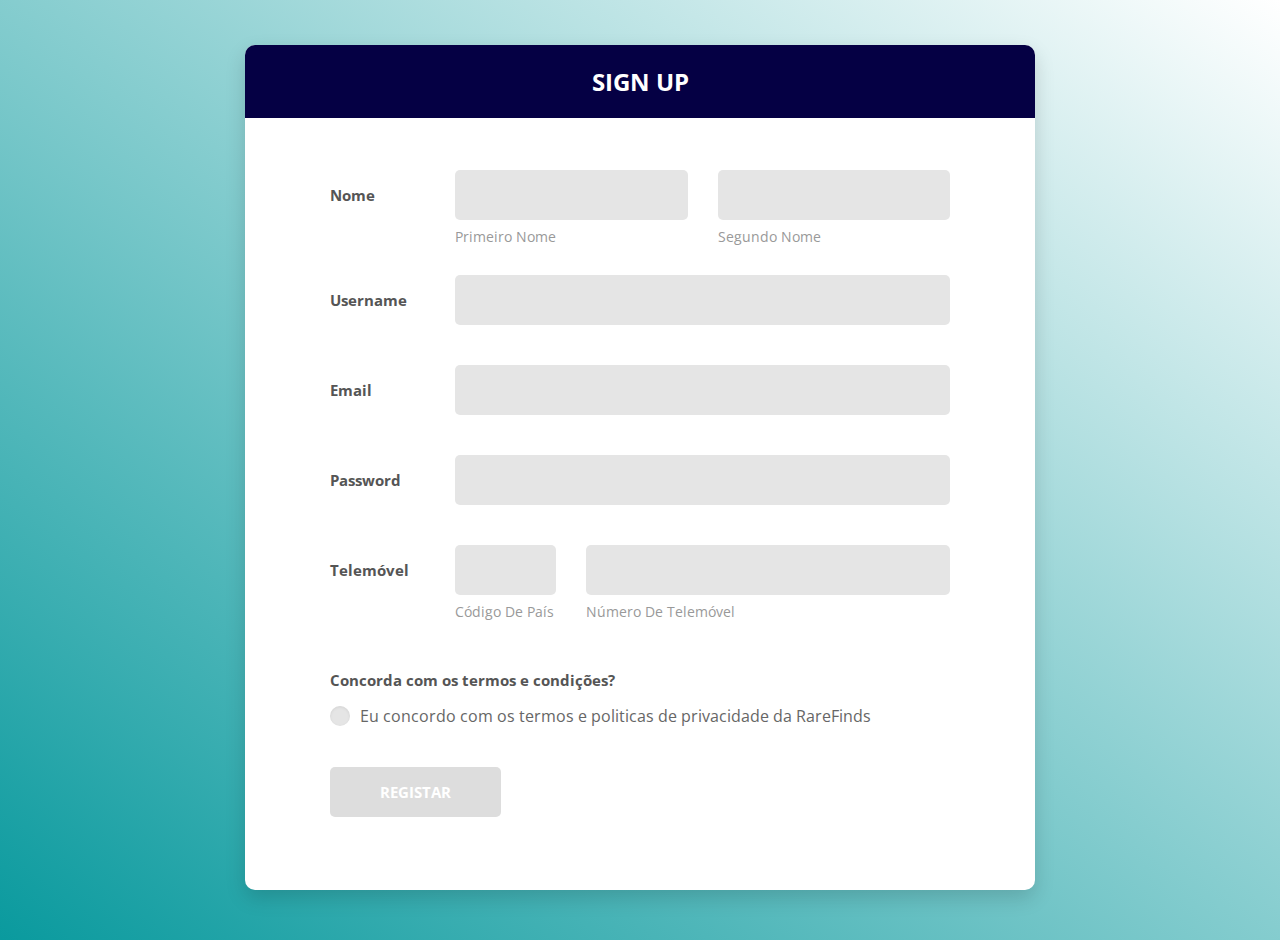
<file: SignUp.html>
<!DOCTYPE html>
<html lang="en">

<head>
    <!-- Required meta tags-->
    <meta charset="UTF-8">
    <meta name="viewport" content="width=device-width, initial-scale=1, shrink-to-fit=no">
    <meta name="description" content="Colorlib Templates">
    <meta name="author" content="Colorlib">
    <meta name="keywords" content="Colorlib Templates">

    <!-- Title Page-->
    <title>Sign Up</title>

    <!-- Icons font CSS-->
    <!-- <link href="vendor/mdi-font/css/material-design-iconic-font.min.css" rel="stylesheet" media="all"> -->
    <!-- <link href="vendor/font-awesome-4.7/css/font-awesome.min.css" rel="stylesheet" media="all"> -->
    <!-- Font special for pages-->
    <link href="https://fonts.googleapis.com/css?family=Open+Sans:300,300i,400,400i,600,600i,700,700i,800,800i" rel="stylesheet">

    <!-- Vendor CSS-->
    <!-- <link href="vendor/select2/select2.min.css" rel="stylesheet" media="all"> -->
    <!-- <link href="vendor/datepicker/daterangepicker.css" rel="stylesheet" media="all"> -->

    <!-- Main CSS-->
    <link href="css1/main.css" rel="stylesheet" media="all">
    <style>
        .btn:disabled {
            background-color: #ddd;
            cursor: not-allowed;
        }

        input[type="number"]::-webkit-inner-spin-button,
        input[type="number"]::-webkit-outer-spin-button {
            -webkit-appearance: none;
            appearance: none;
            margin: 0;
        }

        input[type="number"] {
            -moz-appearance: texfield;
            appearance: textfield;
        }

    </style>
</head>

<body>
    <div class="page-wrapper bg-gra-03 p-t-45 p-b-50">
        <div class="wrapper wrapper--w790">
            <div class="card card-5">
                <div class="card-heading">
                    <h2 class="title">Sign Up</h2>
                </div>
                <div class="card-body">
                    <form>
                        <div class="form-row m-b-55">
                            <div class="name">Nome</div>
                            <div class="value">
                                <div class="row row-space">
                                    <div class="col-2">
                                        <div class="input-group-desc">
                                            <input class="input--style-5" type="text" name="name">
                                            <label class="label--desc">Primeiro Nome</label>
                                        </div>
                                    </div>
                                    <div class="col-2">
                                        <div class="input-group-desc">
                                            <input class="input--style-5" type="text" name="last_name">
                                            <label class="label--desc">Segundo Nome</label>
                                        </div>
                                    </div>
                                </div>
                            </div>
                        </div>
                        <div class="form-row">
                            <div class="name">Username</div>
                            <div class="value">
                                <div class="input-group">
                                    <input class="input--style-5" type="text" name="username">
                                </div>
                            </div>
                        </div>
                        <div class="form-row">
                            <div class="name">Email</div>
                            <div class="value">
                                <div class="input-group">
                                    <input class="input--style-5" type="email" name="email">
                                </div>
                            </div>
                        </div>
                        <div class="form-row">
                            <div class="name">Password</div>
                            <div class="value">
                                <div class="input-group">
                                    <input class="input--style-5" type="password" name="password" minlength="8">
                                </div>
                            </div>
                        </div>
                        <div class="form-row m-b-55">
                            <div class="name">Telemóvel</div>
                            <div class="value">
                                <div class="row row-refine">
                                    <div class="col-3">
                                        <div class="input-group-desc">
                                            <input class="input--style-5" type="number" name="area_code">
                                            <label class="label--desc">Código de País</label>
                                        </div>
                                    </div>
                                    <div class="col-9">
                                        <div class="input-group-desc">
                                            <input class="input--style-5" type="number" name="phone">
                                            <label class="label--desc">Número de Telemóvel</label>
                                        </div>
                                    </div>
                                </div>
                            </div>
                        </div>
                        <div class="form-row p-t-20">
                            <label class="label label--block">Concorda com os termos e condições?</label>
                            <div class="p-t-15">
                                <label class="radio-container m-r-55">Eu concordo com os termos e politicas de privacidade da RareFinds
                                    <input type="radio" name="exist">
                                    <span class="checkmark"></span>
                                </label>
                            </div>
                        </div>
                        <div>
                            <button class="btn btn--radius-2 btn--red" type="submit">Registar</button>
                        </div>
                    </form>
                </div>
            </div>
        </div>
    </div>

    <!-- Jquery JS-->
    <!-- <script src="vendor/jquery/jquery.min.js"></script> -->
    <!-- Vendor JS-->
    <!-- <script src="vendor/select2/select2.min.js"></script>
    <script src="vendor/datepicker/moment.min.js"></script>
    <script src="vendor/datepicker/daterangepicker.js"></script> -->
    <script>
        let inputs = document.querySelectorAll('input');
        let btn = document.querySelector('.btn');

        inputs.forEach(input =>{
            input.addEventListener('input', checkFields);
        });

        function checkFields() {
            let allFilled = true;

            inputs.forEach(input => {
                if (input.type !== 'radio' && input.value === '') {
                    allFilled = false;
                } else if(input.type === 'radio' && !input.checked) {
                    allFilled = false;
                }
            });

            if (allFilled) {
                btn.removeAttribute('disabled');
            } else {
                btn.setAttribute('disabled', 'true');
            }
        }

        checkFields();


        document.getElementsByTagName("form")[0].addEventListener("submit", function(event) {
            event.preventDefault();

            let url = "https://rarefinds.herokuapp.com/auth/signup"
            let formData = new FormData(event.target);
            let data = Object.fromEntries(formData.entries());
            let json = {
                name: data.name,
                last_name: data.last_name,
                username: data.username,
                email: data.email,
                password: data.password,
                phone_number: data.area_code + data.phone
            }

            fetch(url, {
                method: "POST",
                headers: {
                    "Content-Type": "application/json"
                  },
                body: JSON.stringify(json)
            })
            .then(response => {
                if (!response.ok) {
                    alert('Ocorreu um erro.');
                    window.location.reload();
                    throw new Error(response.text);
                }
                return response.json();
            })
            .then(data => {
                window.location.href = "/Login.html";
            })
            .catch(error => {
                console.error("Error:", error);
            })
            event.target.reset();
        });
        
    </script>

    <!-- Main JS-->
    <!-- <script src="js/global.js"></script> -->

</body><!-- This templates was made by Colorlib (https://colorlib.com) -->

</html>
<!-- end document-->
</file>
<file: assets/css/Articles-Cards-images.css>
.fit-cover {
  object-fit: cover;
}
</file>
<file: assets/css/Black-Navbar.css>
.navigation-clean-search .action-button, .navigation-clean-button .action-button:active {
  background: #56c6c6;
  border-radius: 20px;
  font-size: inherit;
  color: #fff !important;
  box-shadow: none;
  border: none;
  text-shadow: none;
  padding: 8px 20px;
  transition: background-color 0.25s;
}

.navigation-clean-button {
  background: #222222;
  padding-top: 10px;
  padding-bottom: 10px;
  color: #f2f5f8;
  border-radius: 0;
  box-shadow: none;
  border: none;
  margin-bottom: 0;
}

@media (max-width:767px) {
  .navigation-clean-button {
    padding-top: 0;
    padding-bottom: 0;
  }
}

.navigation-clean-button .navbar-brand {
  font-weight: bold;
  color: inherit;
}

.navigation-clean-button .navbar-brand:hover {
  color: #1485ee;
}

.navigation-clean-button .navbar-collapse, .navigation-clean-button .navbar-form {
  border-top-color: #ddd;
}

.navigation-clean-button.navbar .navbar-nav > li > a {
  padding-left: 18px;
  padding-right: 18px;
}

.navigation-clean-button .navbar-nav > li > .dropdown-menu {
  margin-top: -5px;
  box-shadow: 0 4px 8px rgba(0,0,0,.1);
  background-color: #222222;
  border-radius: 2px;
}

.navigation-clean-button .actions {
  margin-top: 7px;
  margin-bottom: 0;
}

.navigation-clean-button .actions .login {
  margin-right: 7px;
  text-decoration: none;
  color: #ffffff;
}

.navigation-clean-button .action-button, .navigation-clean-button .action-button:active {
  background: transparent;
  border-radius: 0;
  color: #e04c40;
  box-shadow: none;
  border: 1px solid #e04c40;
  text-shadow: none;
  padding: 10px 22px;
  transition: background-color 0.25s;
}

.navigation-clean-button .action-button:hover {
  background: #e04c40;
  color: #fff;
  font-weight: 400;
  border: 1px solid #df4c40;
}

.navbar {
  margin-bottom: 0;
}

.btn {
  border-radius: 0;
}

.btn.focus, .btn:focus, .btn:hover {
  color: #ffffff;
  text-decoration: none;
  background-color: #1485ee;
  border: none;
}

.btn {
  font-family: 'Roboto';
  font-weight: 400;
}
</file>
<file: assets/css/Footer-Dark-icons.css>
.bs-icon {
  --bs-icon-size: .75rem;
  display: flex;
  flex-shrink: 0;
  justify-content: center;
  align-items: center;
  font-size: var(--bs-icon-size);
  width: calc(var(--bs-icon-size) * 2);
  height: calc(var(--bs-icon-size) * 2);
  color: var(--bs-primary);
}

.bs-icon-xs {
  --bs-icon-size: 1rem;
  width: calc(var(--bs-icon-size) * 1.5);
  height: calc(var(--bs-icon-size) * 1.5);
}

.bs-icon-sm {
  --bs-icon-size: 1rem;
}

.bs-icon-md {
  --bs-icon-size: 1.5rem;
}

.bs-icon-lg {
  --bs-icon-size: 2rem;
}

.bs-icon-xl {
  --bs-icon-size: 2.5rem;
}

.bs-icon.bs-icon-primary {
  color: var(--bs-white);
  background: var(--bs-primary);
}

.bs-icon.bs-icon-primary-light {
  color: var(--bs-primary);
  background: rgba(var(--bs-primary-rgb), .2);
}

.bs-icon.bs-icon-semi-white {
  color: var(--bs-primary);
  background: rgba(255, 255, 255, .5);
}

.bs-icon.bs-icon-rounded {
  border-radius: .5rem;
}

.bs-icon.bs-icon-circle {
  border-radius: 50%;
}
</file>
<file: assets/css/Navbar---App-Toolbar--LG--MD---Mobile-Nav--SM--XS-navbar-breakpoint-override.css>
@media (max-width: 991px) {
  .navbar-header {
    float: none;
  }
}

@media (max-width: 991px) {
  .navbar-left, .navbar-right {
    float: none !important;
  }
}

@media (max-width: 991px) {
  .navbar-toggle {
    display: block;
  }
}

@media (max-width: 991px) {
  .navbar-collapse {
    border-top: 1px solid transparent;
    box-shadow: inset 0 1px 0 rgba(255,255,255,0.1);
  }
}

@media (max-width: 991px) {
  .navbar-fixed-top {
    top: 0;
    border-width: 0 0 1px;
  }
}

@media (max-width: 991px) {
  .navbar-collapse.collapse {
    display: none!important;
  }
}

@media (max-width: 991px) {
  .navbar-nav {
    float: none!important;
    margin-top: 7.5px;
  }
}

@media (max-width: 991px) {
  .navbar-nav > li {
    float: none;
  }
}

@media (max-width: 991px) {
  .navbar-nav > li > a {
    padding-top: 10px;
    padding-bottom: 10px;
  }
}

@media (max-width: 991px) {
  .collapse.in {
    display: block !important;
  }
}
</file>
<file: assets/css/Navbar---App-Toolbar--LG--MD---Mobile-Nav--SM--XS.css>
@media (max-width: 991px) {
  .navbar-header {
    float: none;
  }
}

@media (max-width: 991px) {
  .navbar-left, .navbar-right {
    float: none !important;
  }
}

@media (max-width: 991px) {
  .navbar-toggle {
    display: block;
  }
}

@media (max-width: 991px) {
  .navbar-collapse {
    border-top: 1px solid transparent;
    box-shadow: inset 0 1px 0 rgba(255,255,255,0.1);
  }
}

@media (max-width: 991px) {
  .navbar-collapse.collapse {
    display: none!important;
  }
}

@media (max-width: 991px) {
  .navbar-nav {
    float: none!important;
    margin-top: 7.5px;
  }
}

@media (max-width: 991px) {
  .navbar-nav > li {
    float: none;
  }
}

@media (max-width: 991px) {
  .navbar-nav > li > a {
    padding-top: 10px;
    padding-bottom: 10px;
  }
}
</file>
<file: css1/main.css>
/* ==========================================================================
   #FONT
   ========================================================================== */
.font-robo {
  font-family: "Roboto", "Arial", "Helvetica Neue", sans-serif;
}

.font-poppins {
  font-family: "Poppins", "Arial", "Helvetica Neue", sans-serif;
}

.font-opensans {
  font-family: "Open Sans", "Arial", "Helvetica Neue", sans-serif;
}

/* ==========================================================================
   #GRID
   ========================================================================== */
.row {
  display: -webkit-box;
  display: -webkit-flex;
  display: -moz-box;
  display: -ms-flexbox;
  display: flex;
  -webkit-flex-wrap: wrap;
  -ms-flex-wrap: wrap;
  flex-wrap: wrap;
}

.row .col-2:last-child .input-group-desc {
  margin-bottom: 0;
}

.row-space {
  -webkit-box-pack: justify;
  -webkit-justify-content: space-between;
  -moz-box-pack: justify;
  -ms-flex-pack: justify;
  justify-content: space-between;
}

.row-refine {
  margin: 0 -15px;
}

.row-refine .col-3 .input-group-desc,
.row-refine .col-9 .input-group-desc {
  margin-bottom: 0;
}

.col-2 {
  width: -webkit-calc((100% - 30px) / 2);
  width: -moz-calc((100% - 30px) / 2);
  width: calc((100% - 30px) / 2);
}

@media (max-width: 767px) {
  .col-2 {
    width: 100%;
  }
}

.form-row {
  display: -webkit-box;
  display: -webkit-flex;
  display: -moz-box;
  display: -ms-flexbox;
  display: flex;
  -webkit-flex-wrap: wrap;
  -ms-flex-wrap: wrap;
  flex-wrap: wrap;
  -webkit-box-align: center;
  -webkit-align-items: center;
  -moz-box-align: center;
  -ms-flex-align: center;
  align-items: center;
  margin-bottom: 40px;
}

.form-row .name {
  width: 125px;
  color: #555;
  font-size: 15px;
  font-weight: 700;
}

.form-row .value {
  width: -webkit-calc(100% - 125px);
  width: -moz-calc(100% - 125px);
  width: calc(100% - 125px);
}

@media (max-width: 767px) {
  .form-row {
    display: block;
  }
  .form-row .name,
  .form-row .value {
    display: block;
    width: 100%;
  }
  .form-row .name {
    margin-bottom: 7px;
  }
}

.col-3,
.col-9 {
  padding: 0 15px;
  position: relative;
  width: 100%;
  min-height: 1px;
}

.col-3 {
  -webkit-box-flex: 0;
  -webkit-flex: 0 0 25%;
  -moz-box-flex: 0;
  -ms-flex: 0 0 25%;
  flex: 0 0 25%;
  max-width: 25%;
}

@media (max-width: 767px) {
  .col-3 {
    -webkit-box-flex: 0;
    -webkit-flex: 0 0 35%;
    -moz-box-flex: 0;
    -ms-flex: 0 0 35%;
    flex: 0 0 35%;
    max-width: 35%;
  }
}

.col-9 {
  -webkit-box-flex: 0;
  -webkit-flex: 0 0 75%;
  -moz-box-flex: 0;
  -ms-flex: 0 0 75%;
  flex: 0 0 75%;
  max-width: 75%;
}

@media (max-width: 767px) {
  .col-9 {
    -webkit-box-flex: 0;
    -webkit-flex: 0 0 65%;
    -moz-box-flex: 0;
    -ms-flex: 0 0 65%;
    flex: 0 0 65%;
    max-width: 65%;
  }
}

/* ==========================================================================
   #BOX-SIZING
   ========================================================================== */
/**
 * More sensible default box-sizing:
 * css-tricks.com/inheriting-box-sizing-probably-slightly-better-best-practice
 */
html {
  -webkit-box-sizing: border-box;
  -moz-box-sizing: border-box;
  box-sizing: border-box;
}

* {
  padding: 0;
  margin: 0;
}

*, *:before, *:after {
  -webkit-box-sizing: inherit;
  -moz-box-sizing: inherit;
  box-sizing: inherit;
}

/* ==========================================================================
   #RESET
   ========================================================================== */
/**
 * A very simple reset that sits on top of Normalize.css.
 */
body,
h1, h2, h3, h4, h5, h6,
blockquote, p, pre,
dl, dd, ol, ul,
figure,
hr,
fieldset, legend {
  margin: 0;
  padding: 0;
}

/**
 * Remove trailing margins from nested lists.
 */
li > ol,
li > ul {
  margin-bottom: 0;
}

/**
 * Remove default table spacing.
 */
table {
  border-collapse: collapse;
  border-spacing: 0;
}

/**
 * 1. Reset Chrome and Firefox behaviour which sets a `min-width: min-content;`
 *    on fieldsets.
 */
fieldset {
  min-width: 0;
  /* [1] */
  border: 0;
}

button {
  outline: none;
  background: none;
  border: none;
}

/* ==========================================================================
   #PAGE WRAPPER
   ========================================================================== */
.page-wrapper {
  min-height: 100vh;
}

body {
  font-family: "Open Sans", "Arial", "Helvetica Neue", sans-serif;
  font-weight: 400;
  font-size: 14px;
}

h1, h2, h3, h4, h5, h6 {
  font-weight: 400;
}

h1 {
  font-size: 36px;
}

h2 {
  font-size: 30px;
}

h3 {
  font-size: 24px;
}

h4 {
  font-size: 18px;
}

h5 {
  font-size: 15px;
}

h6 {
  font-size: 13px;
}

/* ==========================================================================
   #BACKGROUND
   ========================================================================== */
.bg-blue {
  background: #2c6ed5;
}

.bg-red {
  background: #fa4251;
}

.bg-gra-01 {
  background: -webkit-gradient(linear, left bottom, left top, from(#fbc2eb), to(#a18cd1));
  background: -webkit-linear-gradient(bottom, #fbc2eb 0%, #a18cd1 100%);
  background: -moz-linear-gradient(bottom, #fbc2eb 0%, #a18cd1 100%);
  background: -o-linear-gradient(bottom, #fbc2eb 0%, #a18cd1 100%);
  background: linear-gradient(to top, #fbc2eb 0%, #a18cd1 100%);
}

.bg-gra-02 {
  background: -webkit-gradient(linear, left bottom, right top, from(#fc2c77), to(#6c4079));
  background: -webkit-linear-gradient(bottom left, #fc2c77 0%, #6c4079 100%);
  background: -moz-linear-gradient(bottom left, #fc2c77 0%, #6c4079 100%);
  background: -o-linear-gradient(bottom left, #fc2c77 0%, #6c4079 100%);
  background: linear-gradient(to top right, #fc2c77 0%, #6c4079 100%);
}

.bg-gra-03 {
  background: -webkit-gradient(linear, left bottom, right top, from(#08aeea), to(#b721ff));
  background: -webkit-linear-gradient(bottom left, #0A9A9E 0%, #ffffff 100%);
  background: -moz-linear-gradient(bottom left, #0A9A9E 0%, #ffffff 100%);
  background: -o-linear-gradient(bottom left, #0A9A9E 0%, #ffffff 100%);
  background: linear-gradient(to top right, #0A9A9E 0%, #ffffff 100%);
}

/* ==========================================================================
   #SPACING
   ========================================================================== */
.p-t-100 {
  padding-top: 100px;
}

.p-t-130 {
  padding-top: 130px;
}

.p-t-180 {
  padding-top: 180px;
}

.p-t-45 {
  padding-top: 45px;
}

.p-t-20 {
  padding-top: 20px;
}

.p-t-15 {
  padding-top: 15px;
}

.p-t-10 {
  padding-top: 10px;
}

.p-t-30 {
  padding-top: 30px;
}

.p-b-100 {
  padding-bottom: 100px;
}

.p-b-50 {
  padding-bottom: 50px;
}

.m-r-45 {
  margin-right: 45px;
}

.m-r-55 {
  margin-right: 55px;
}

.m-b-55 {
  margin-bottom: 55px;
}

/* ==========================================================================
   #WRAPPER
   ========================================================================== */
.wrapper {
  margin: 0 auto;
}

.wrapper--w960 {
  max-width: 960px;
}

.wrapper--w790 {
  max-width: 790px;
}

.wrapper--w780 {
  max-width: 780px;
}

.wrapper--w680 {
  max-width: 680px;
}

/* ==========================================================================
   #BUTTON
   ========================================================================== */
.btn {
  display: inline-block;
  line-height: 50px;
  padding: 0 50px;
  -webkit-transition: all 0.4s ease;
  -o-transition: all 0.4s ease;
  -moz-transition: all 0.4s ease;
  transition: all 0.4s ease;
  cursor: pointer;
  font-size: 15px;
  text-transform: uppercase;
  font-weight: 700;
  color: #fff;
  font-family: inherit;
}

.btn--radius {
  -webkit-border-radius: 3px;
  -moz-border-radius: 3px;
  border-radius: 3px;
}

.btn--radius-2 {
  -webkit-border-radius: 5px;
  -moz-border-radius: 5px;
  border-radius: 5px;
}

.btn--pill {
  -webkit-border-radius: 20px;
  -moz-border-radius: 20px;
  border-radius: 20px;
}

.btn--green {
  background: #57b846;
}

.btn--green:hover {
  background: #4dae3c;
}

.btn--blue {
  background: #4272d7;
}

.btn--blue:hover {
  background: #3868cd;
}

.btn--red {
  background: #0A9A9E;
}

.btn--red:hover {
  background: #eb3746;
}

/* ==========================================================================
   #DATE PICKER
   ========================================================================== */
td.active {
  background-color: #2c6ed5;
}

input[type="date" i] {
  padding: 14px;
}

.table-condensed td, .table-condensed th {
  font-size: 14px;
  font-family: "Roboto", "Arial", "Helvetica Neue", sans-serif;
  font-weight: 400;
}

.daterangepicker td {
  width: 40px;
  height: 30px;
}

.daterangepicker {
  border: none;
  -webkit-box-shadow: 0px 8px 20px 0px rgba(0, 0, 0, 0.15);
  -moz-box-shadow: 0px 8px 20px 0px rgba(0, 0, 0, 0.15);
  box-shadow: 0px 8px 20px 0px rgba(0, 0, 0, 0.15);
  display: none;
  border: 1px solid #e0e0e0;
  margin-top: 5px;
}

.daterangepicker::after, .daterangepicker::before {
  display: none;
}

.daterangepicker thead tr th {
  padding: 10px 0;
}

.daterangepicker .table-condensed th select {
  border: 1px solid #ccc;
  -webkit-border-radius: 3px;
  -moz-border-radius: 3px;
  border-radius: 3px;
  font-size: 14px;
  padding: 5px;
  outline: none;
}

/* ==========================================================================
   #FORM
   ========================================================================== */
input {
  outline: none;
  margin: 0;
  border: none;
  -webkit-box-shadow: none;
  -moz-box-shadow: none;
  box-shadow: none;
  width: 100%;
  font-size: 14px;
  font-family: inherit;
}

.radio-container {
  display: inline-block;
  position: relative;
  padding-left: 30px;
  cursor: pointer;
  font-size: 16px;
  color: #666;
  -webkit-user-select: none;
  -moz-user-select: none;
  -ms-user-select: none;
  user-select: none;
}

.radio-container input {
  position: absolute;
  opacity: 0;
  cursor: pointer;
}

.radio-container input:checked ~ .checkmark {
  background-color: #e5e5e5;
}

.radio-container input:checked ~ .checkmark:after {
  display: block;
}

.radio-container .checkmark:after {
  top: 50%;
  left: 50%;
  -webkit-transform: translate(-50%, -50%);
  -moz-transform: translate(-50%, -50%);
  -ms-transform: translate(-50%, -50%);
  -o-transform: translate(-50%, -50%);
  transform: translate(-50%, -50%);
  width: 12px;
  height: 12px;
  -webkit-border-radius: 50%;
  -moz-border-radius: 50%;
  border-radius: 50%;
  background: #0A9A9E;
}

.checkmark {
  position: absolute;
  top: 50%;
  -webkit-transform: translateY(-50%);
  -moz-transform: translateY(-50%);
  -ms-transform: translateY(-50%);
  -o-transform: translateY(-50%);
  transform: translateY(-50%);
  left: 0;
  height: 20px;
  width: 20px;
  background-color: #e5e5e5;
  -webkit-border-radius: 50%;
  -moz-border-radius: 50%;
  border-radius: 50%;
  -webkit-box-shadow: inset 0px 1px 3px 0px rgba(0, 0, 0, 0.08);
  -moz-box-shadow: inset 0px 1px 3px 0px rgba(0, 0, 0, 0.08);
  box-shadow: inset 0px 1px 3px 0px rgba(0, 0, 0, 0.08);
}

.checkmark:after {
  content: "";
  position: absolute;
  display: none;
}

.input--style-5 {
  background: #e5e5e5;
  line-height: 50px;
  -webkit-border-radius: 5px;
  -moz-border-radius: 5px;
  border-radius: 5px;
  padding: 0 22px;
  font-size: 16px;
  color: #555;
}

.input-group-desc {
  position: relative;
}

@media (max-width: 767px) {
  .input-group-desc {
    margin-bottom: 40px;
  }
}

.input-group {
  position: relative;
  margin: 0;
}

.label {
  color: #555;
  font-size: 15px;
  font-weight: 700;
}

.label--block {
  width: 100%;
}

.label--desc {
  position: absolute;
  text-transform: capitalize;
  display: block;
  color: #999;
  font-size: 14px;
  margin: 0;
  margin-top: 7px;
  left: 0;
}

/* ==========================================================================
   #SELECT2
   ========================================================================== */
.select--no-search .select2-search {
  display: none !important;
}

.select2-container--open .select2-dropdown--below {
  border: none;
  -webkit-border-radius: 3px;
  -moz-border-radius: 3px;
  border-radius: 3px;
  -webkit-box-shadow: 0px 8px 20px 0px rgba(0, 0, 0, 0.15);
  -moz-box-shadow: 0px 8px 20px 0px rgba(0, 0, 0, 0.15);
  box-shadow: 0px 8px 20px 0px rgba(0, 0, 0, 0.15);
  border: 1px solid #e0e0e0;
  margin-top: 5px;
  overflow: hidden;
}

.select2-container--default .select2-results__option {
  padding-left: 22px;
}

.rs-select2 .select2-container {
  width: 100% !important;
  outline: none;
  background: #e5e5e5;
  -webkit-border-radius: 5px;
  -moz-border-radius: 5px;
  border-radius: 5px;
}

.rs-select2 .select2-container .select2-selection--single {
  outline: none;
  border: none;
  height: 50px;
  background: transparent;
}

.rs-select2 .select2-container .select2-selection--single .select2-selection__rendered {
  line-height: 50px;
  padding-left: 0;
  color: #555;
  font-size: 16px;
  font-family: inherit;
  padding-left: 22px;
  padding-right: 50px;
}

.rs-select2 .select2-container .select2-selection--single .select2-selection__arrow {
  height: 50px;
  right: 15px;
  display: -webkit-box;
  display: -webkit-flex;
  display: -moz-box;
  display: -ms-flexbox;
  display: flex;
  -webkit-box-pack: center;
  -webkit-justify-content: center;
  -moz-box-pack: center;
  -ms-flex-pack: center;
  justify-content: center;
  -webkit-box-align: center;
  -webkit-align-items: center;
  -moz-box-align: center;
  -ms-flex-align: center;
  align-items: center;
}

.rs-select2 .select2-container .select2-selection--single .select2-selection__arrow b {
  display: none;
}

.rs-select2 .select2-container .select2-selection--single .select2-selection__arrow:after {
  font-family: "Material-Design-Iconic-Font";
  content: '\f2f9';
  font-size: 24px;
  color: #999;
  -webkit-transition: all 0.4s ease;
  -o-transition: all 0.4s ease;
  -moz-transition: all 0.4s ease;
  transition: all 0.4s ease;
}

.rs-select2 .select2-container.select2-container--open .select2-selection--single .select2-selection__arrow::after {
  -webkit-transform: rotate(-180deg);
  -moz-transform: rotate(-180deg);
  -ms-transform: rotate(-180deg);
  -o-transform: rotate(-180deg);
  transform: rotate(-180deg);
}

/* ==========================================================================
   #TITLE
   ========================================================================== */
.title {
  font-size: 24px;
  text-transform: uppercase;
  font-weight: 700;
  text-align: center;
  color: #fff;
}

/* ==========================================================================
   #CARD
   ========================================================================== */
.card {
  -webkit-border-radius: 3px;
  -moz-border-radius: 3px;
  border-radius: 3px;
  background: #fff;
}

.card-5 {
  background: #fff;
  -webkit-border-radius: 10px;
  -moz-border-radius: 10px;
  border-radius: 10px;
  -webkit-box-shadow: 0px 8px 20px 0px rgba(0, 0, 0, 0.15);
  -moz-box-shadow: 0px 8px 20px 0px rgba(0, 0, 0, 0.15);
  box-shadow: 0px 8px 20px 0px rgba(0, 0, 0, 0.15);
}

.card-5 .card-heading {
  padding: 20px 0;
  background: #050044;
  -webkit-border-top-left-radius: 10px;
  -moz-border-radius-topleft: 10px;
  border-top-left-radius: 10px;
  -webkit-border-top-right-radius: 10px;
  -moz-border-radius-topright: 10px;
  border-top-right-radius: 10px;
}

.card-5 .card-body {
  padding: 52px 85px;
  padding-bottom: 73px;
}

@media (max-width: 767px) {
  .card-5 .card-body {
    padding: 40px 30px;
    padding-bottom: 50px;
  }
}

/* ==========================================================================
   #profile-box
   ========================================================================== */
   .profile-box {
    width: 30%;
    height: 650px;
    background-color: rgba(10, 154, 158, 1); /* Change this to your desired background color */
    padding: 20px;
    display: flex;
    flex-direction: column;
    align-items: center;
    justify-content: center;
    border-radius: 0px 0px 25px 25px;
  }
  
  .profile-box img {
    border-radius: 25%;
    height: 150px;
    width: 150px;
  }
  
  /* ==========================================================================
     #product-list
     ========================================================================== */
  .product-list-container {
    width: 70%;
    background-color: #95B0B0; /* Change the background color to your desired value */
    padding: 20px; /* Add padding as needed */
    border-radius: 0px 0px 25px 25px;
    display: flex;
    flex-direction: column;
    align-items: stretch;
  }
  
  .product-item {
    display: grid;
    border: 1px solid #000000;
    grid-template-columns: auto 1fr;
    grid-gap: 20px;
    align-items: center;
    margin: 10px;
    background-color: #0A9A9E;
    border-radius: 25px;
    position: relative;
  }
  
  .product-image img {
    width: 100px;
    height: 100px;
    margin: 20px;
    border-radius: 25%;
    object-fit: cover;
    border: #000000 1px solid;
  }

  .product-details  {
    margin-left: 10px ;
  }

  .favorito-button {
    position: absolute; /* Add absolute positioning to the favorite button */
    height: 50px;
    width: 50px;
    top: 10px;
    right: 10px;
    padding: 0;
    cursor: pointer;
    border: none;
    background: transparent;
  }
  
  @media (max-width: 768px) {
    .container {
      flex-direction: column;
    }
  
    .profile-box,
    .product-list-container {
      width: 100%;
    }
  }

  .stars .fa-star:nth-child(1),
  .stars .fa-star:nth-child(2) ,
  .stars .fa-star:nth-child(3),
  .stars .fa-star:nth-child(4){
    color: yellow;
  }

  .stars .fa-star:nth-child(5) {
    color: rgb(0, 0, 0);
  }
  
  .button-group {
    display: flex;
    justify-content: flex-end;
    margin-bottom: 10px;
  }
  
  .button-group button {
    padding: 10px 20px;
    margin-right: 10px;
    background-color: #0A9A9E;
    border: none;
    cursor: pointer;
  }
  
  .button-group button.active {
    background-color: #ccc;
  }

  .active {
    background-color: #ff0000; /* Update with your desired style */
    color: #ffffff;
  }
</file>
<file: assets/css/styles-1.css>
/* !
* Start Bootstrap - Shop Homepage v5.0.5 (https://startbootstrap.com/template/shop-homepage)
* Copyright 2013-2022 Start Bootstrap
* Licensed under MIT (https://github.com/StartBootstrap/startbootstrap-shop-homepage/blob/master/LICENSE) */

/* !
 * Bootstrap v5.1.3 (https://getbootstrap.com/)
 * Copyright 2011-2021 The Bootstrap Authors
 * Copyright 2011-2021 Twitter, Inc.
 * Licensed under MIT (https://github.com/twbs/bootstrap/blob/main/LICENSE) */

:root {
  --bs-blue: #0d6efd;
  --bs-indigo: #6610f2;
  --bs-purple: #6f42c1;
  --bs-pink: #d63384;
  --bs-red: #dc3545;
  --bs-orange: #fd7e14;
  --bs-yellow: #ffc107;
  --bs-green: #198754;
  --bs-teal: #20c997;
  --bs-cyan: #0dcaf0;
  --bs-white: #fff;
  --bs-gray: #6c757d;
  --bs-gray-dark: #343a40;
  --bs-gray-100: #f8f9fa;
  --bs-gray-200: #e9ecef;
  --bs-gray-300: #dee2e6;
  --bs-gray-400: #ced4da;
  --bs-gray-500: #adb5bd;
  --bs-gray-600: #6c757d;
  --bs-gray-700: #495057;
  --bs-gray-800: #343a40;
  --bs-gray-900: #212529;
  --bs-primary: #0d6efd;
  --bs-secondary: #6c757d;
  --bs-success: #198754;
  --bs-info: #0dcaf0;
  --bs-warning: #ffc107;
  --bs-danger: #dc3545;
  --bs-light: #f8f9fa;
  --bs-dark: #212529;
  --bs-primary-rgb: 13, 110, 253;
  --bs-secondary-rgb: 108, 117, 125;
  --bs-success-rgb: 25, 135, 84;
  --bs-info-rgb: 13, 202, 240;
  --bs-warning-rgb: 255, 193, 7;
  --bs-danger-rgb: 220, 53, 69;
  --bs-light-rgb: 248, 249, 250;
  --bs-dark-rgb: 33, 37, 41;
  --bs-white-rgb: 255, 255, 255;
  --bs-black-rgb: 0, 0, 0;
  --bs-body-color-rgb: 33, 37, 41;
  --bs-body-bg-rgb: 255, 255, 255;
  --bs-font-sans-serif: system-ui, -apple-system, "Segoe UI", Roboto, "Helvetica Neue", Arial, "Noto Sans", "Liberation Sans", sans-serif, "Apple Color Emoji", "Segoe UI Emoji", "Segoe UI Symbol", "Noto Color Emoji";
  --bs-font-monospace: SFMono-Regular, Menlo, Monaco, Consolas, "Liberation Mono", "Courier New", monospace;
  --bs-gradient: linear-gradient(180deg, rgba(255, 255, 255, 0.15), rgba(255, 255, 255, 0));
  --bs-body-font-family: var(--bs-font-sans-serif);
  --bs-body-font-size: 1rem;
  --bs-body-font-weight: 400;
  --bs-body-line-height: 1.5;
  --bs-body-color: #212529;
  --bs-body-bg: #fff;
}

*, *::before, *::after {
  box-sizing: border-box;
}

@media (prefers-reduced-motion: no-preference) {
  :root {
    scroll-behavior: smooth;
  }
}

body {
  margin: 0;
  font-family: var(--bs-body-font-family);
  font-size: var(--bs-body-font-size);
  font-weight: var(--bs-body-font-weight);
  line-height: var(--bs-body-line-height);
  color: var(--bs-body-color);
  text-align: var(--bs-body-text-align);
  background-color: var(--bs-body-bg);
  -webkit-text-size-adjust: 100%;
  -webkit-tap-highlight-color: rgba(0, 0, 0, 0);
}

hr {
  margin: 1rem 0;
  color: inherit;
  background-color: currentColor;
  border: 0;
  opacity: 0.25;
}

hr:not([size]) {
  height: 1px;
}

h6, .h6, h5, .h5, h4, .h4, h3, .h3, h2, .h2, h1, .h1 {
  margin-top: 0;
  margin-bottom: 0.5rem;
  font-weight: 500;
  line-height: 1.2;
}

h1, .h1 {
  font-size: calc(1.375rem + 1.5vw);
}

@media (min-width: 1200px) {
  h1, .h1 {
    font-size: 2.5rem;
  }
}

h2, .h2 {
  font-size: calc(1.325rem + 0.9vw);
}

@media (min-width: 1200px) {
  h2, .h2 {
    font-size: 2rem;
  }
}

h3, .h3 {
  font-size: calc(1.3rem + 0.6vw);
}

@media (min-width: 1200px) {
  h3, .h3 {
    font-size: 1.75rem;
  }
}

h4, .h4 {
  font-size: calc(1.275rem + 0.3vw);
}

@media (min-width: 1200px) {
  h4, .h4 {
    font-size: 1.5rem;
  }
}

h5, .h5 {
  font-size: 1.25rem;
}

h6, .h6 {
  font-size: 1rem;
}

p {
  margin-top: 0;
  margin-bottom: 1rem;
}

abbr[title], abbr[data-bs-original-title] {
  -webkit-text-decoration: underline dotted;
  text-decoration: underline dotted;
  cursor: help;
  -webkit-text-decoration-skip-ink: none;
  text-decoration-skip-ink: none;
}

address {
  margin-bottom: 1rem;
  font-style: normal;
  line-height: inherit;
}

ol, ul {
  padding-left: 2rem;
}

ol, ul, dl {
  margin-top: 0;
  margin-bottom: 1rem;
}

ol ol, ul ul, ol ul, ul ol {
  margin-bottom: 0;
}

dt {
  font-weight: 700;
}

dd {
  margin-bottom: 0.5rem;
  margin-left: 0;
}

blockquote {
  margin: 0 0 1rem;
}

b, strong {
  font-weight: bolder;
}

small, .small {
  font-size: 0.875em;
}

mark, .mark {
  padding: 0.2em;
  background-color: #fcf8e3;
}

sub, sup {
  position: relative;
  font-size: 0.75em;
  line-height: 0;
  vertical-align: baseline;
}

sub {
  bottom: -0.25em;
}

sup {
  top: -0.5em;
}

a {
  color: #0d6efd;
  text-decoration: underline;
}

a:hover {
  color: #0a58ca;
}

a:not([href]):not([class]), a:not([href]):not([class]):hover {
  color: inherit;
  text-decoration: none;
}

pre, code, kbd, samp {
  font-family: var(--bs-font-monospace);
  font-size: 1em;
  direction: ltr ;
  unicode-bidi: bidi-override;
}

pre {
  display: block;
  margin-top: 0;
  margin-bottom: 1rem;
  overflow: auto;
  font-size: 0.875em;
}

pre code {
  font-size: inherit;
  color: inherit;
  word-break: normal;
}

code {
  font-size: 0.875em;
  color: #d63384;
  word-wrap: break-word;
}

a > code {
  color: inherit;
}

kbd {
  padding: 0.2rem 0.4rem;
  font-size: 0.875em;
  color: #fff;
  background-color: #212529;
  border-radius: 0.2rem;
}

kbd kbd {
  padding: 0;
  font-size: 1em;
  font-weight: 700;
}

figure {
  margin: 0 0 1rem;
}

img, svg {
  vertical-align: middle;
}

table {
  caption-side: bottom;
  border-collapse: collapse;
}

caption {
  padding-top: 0.5rem;
  padding-bottom: 0.5rem;
  color: #6c757d;
  text-align: left;
}

th {
  text-align: inherit;
  text-align: -webkit-match-parent;
}

thead, tbody, tfoot, tr, td, th {
  border-color: inherit;
  border-style: solid;
  border-width: 0;
}

label {
  display: inline-block;
}

button {
  border-radius: 0;
}

button:focus:not(:focus-visible) {
  outline: 0;
}

input, button, select, optgroup, textarea {
  margin: 0;
  font-family: inherit;
  font-size: inherit;
  line-height: inherit;
}

button, select {
  text-transform: none;
}

[role=button] {
  cursor: pointer;
}

select {
  word-wrap: normal;
}

select:disabled {
  opacity: 1;
}

[list]::-webkit-calendar-picker-indicator {
  display: none;
}

button, [type=button], [type=reset], [type=submit] {
  -webkit-appearance: button;
}

button:not(:disabled), [type=button]:not(:disabled), [type=reset]:not(:disabled), [type=submit]:not(:disabled) {
  cursor: pointer;
}

::-moz-focus-inner {
  padding: 0;
  border-style: none;
}

textarea {
  resize: vertical;
}

fieldset {
  min-width: 0;
  padding: 0;
  margin: 0;
  border: 0;
}

legend {
  float: left;
  width: 100%;
  padding: 0;
  margin-bottom: 0.5rem;
  font-size: calc(1.275rem + 0.3vw);
  line-height: inherit;
}

@media (min-width: 1200px) {
  legend {
    font-size: 1.5rem;
  }
}

legend + * {
  clear: left;
}

::-webkit-datetime-edit-fields-wrapper, ::-webkit-datetime-edit-text, ::-webkit-datetime-edit-minute, ::-webkit-datetime-edit-hour-field, ::-webkit-datetime-edit-day-field, ::-webkit-datetime-edit-month-field, ::-webkit-datetime-edit-year-field {
  padding: 0;
}

::-webkit-inner-spin-button {
  height: auto;
}

[type=search] {
  outline-offset: -2px;
  -webkit-appearance: textfield;
}

/* rtl:raw:
[type="tel"],
[type="url"],
[type="email"],
[type="number"] {
  direction: ltr;
} */

::-webkit-search-decoration {
  -webkit-appearance: none;
}

::-webkit-color-swatch-wrapper {
  padding: 0;
}

::-webkit-file-upload-button {
  font: inherit;
}

::file-selector-button {
  font: inherit;
}

::-webkit-file-upload-button {
  font: inherit;
  -webkit-appearance: button;
}

output {
  display: inline-block;
}

iframe {
  border: 0;
}

summary {
  display: list-item;
  cursor: pointer;
}

progress {
  vertical-align: baseline;
}

[hidden] {
  display: none !important;
}

.lead {
  font-size: 1.25rem;
  font-weight: 300;
}

.display-1 {
  font-size: calc(1.625rem + 4.5vw);
  font-weight: 300;
  line-height: 1.2;
}

@media (min-width: 1200px) {
  .display-1 {
    font-size: 5rem;
  }
}

.display-2 {
  font-size: calc(1.575rem + 3.9vw);
  font-weight: 300;
  line-height: 1.2;
}

@media (min-width: 1200px) {
  .display-2 {
    font-size: 4.5rem;
  }
}

.display-3 {
  font-size: calc(1.525rem + 3.3vw);
  font-weight: 300;
  line-height: 1.2;
}

@media (min-width: 1200px) {
  .display-3 {
    font-size: 4rem;
  }
}

.display-4 {
  font-size: calc(1.475rem + 2.7vw);
  font-weight: 300;
  line-height: 1.2;
}

@media (min-width: 1200px) {
  .display-4 {
    font-size: 3.5rem;
  }
}

.display-5 {
  font-size: calc(1.425rem + 2.1vw);
  font-weight: 300;
  line-height: 1.2;
}

@media (min-width: 1200px) {
  .display-5 {
    font-size: 3rem;
  }
}

.display-6 {
  font-size: calc(1.375rem + 1.5vw);
  font-weight: 300;
  line-height: 1.2;
}

@media (min-width: 1200px) {
  .display-6 {
    font-size: 2.5rem;
  }
}

.list-unstyled {
  padding-left: 0;
  list-style: none;
}

.list-inline {
  padding-left: 0;
  list-style: none;
}

.list-inline-item {
  display: inline-block;
}

.list-inline-item:not(:last-child) {
  margin-right: 0.5rem;
}

.initialism {
  font-size: 0.875em;
  text-transform: uppercase;
}

.blockquote {
  margin-bottom: 1rem;
  font-size: 1.25rem;
}

.blockquote > :last-child {
  margin-bottom: 0;
}

.blockquote-footer {
  margin-top: -1rem;
  margin-bottom: 1rem;
  font-size: 0.875em;
  color: #0A9A9E;
}

.blockquote-footer::before {
  content: "— ";
}

.img-fluid {
  max-width: 100%;
  height: auto;
}

.img-thumbnail {
  padding: 0.25rem;
  background-color: #fff;
  border: 1px solid #dee2e6;
  border-radius: 0.25rem;
  max-width: 100%;
  height: auto;
}

.figure {
  display: inline-block;
}

.figure-img {
  margin-bottom: 0.5rem;
  line-height: 1;
}

.figure-caption {
  font-size: 0.875em;
  color: #6c757d;
}

.container, .container-fluid, .container-xxl, .container-xl, .container-lg, .container-md, .container-sm {
  width: 100%;
  padding-right: var(--bs-gutter-x, 0.75rem);
  padding-left: var(--bs-gutter-x, 0.75rem);
  margin-right: auto;
  margin-left: auto;
}

@media (min-width: 576px) {
  .container-sm, .container {
    max-width: 540px;
  }
}

@media (min-width: 768px) {
  .container-md, .container-sm, .container {
    max-width: 720px;
  }
}

@media (min-width: 992px) {
  .container-lg, .container-md, .container-sm, .container {
    max-width: 960px;
  }
}

@media (min-width: 1200px) {
  .container-xl, .container-lg, .container-md, .container-sm, .container {
    max-width: 1140px;
  }
}

@media (min-width: 1400px) {
  .container-xxl, .container-xl, .container-lg, .container-md, .container-sm, .container {
    max-width: 1320px;
  }
}

.row {
  --bs-gutter-x: 1.5rem;
  --bs-gutter-y: 0;
  display: flex;
  flex-wrap: wrap;
  margin-top: calc(-1 * var(--bs-gutter-y));
  margin-right: calc(-0.5 * var(--bs-gutter-x));
  margin-left: calc(-0.5 * var(--bs-gutter-x));
}

.row > * {
  flex-shrink: 0;
  width: 100%;
  max-width: 100%;
  padding-right: calc(var(--bs-gutter-x) * 0.5);
  padding-left: calc(var(--bs-gutter-x) * 0.5);
  margin-top: var(--bs-gutter-y);
}

.col {
  flex: 1 0 0%;
}

.row-cols-auto > * {
  flex: 0 0 auto;
  width: auto;
}

.row-cols-1 > * {
  flex: 0 0 auto;
  width: 100%;
}

.row-cols-2 > * {
  flex: 0 0 auto;
  width: 50%;
}

.row-cols-3 > * {
  flex: 0 0 auto;
  width: 33.3333333333%;
}

.row-cols-4 > * {
  flex: 0 0 auto;
  width: 25%;
}

.row-cols-5 > * {
  flex: 0 0 auto;
  width: 20%;
}

.row-cols-6 > * {
  flex: 0 0 auto;
  width: 16.6666666667%;
}

.col-auto {
  flex: 0 0 auto;
  width: auto;
}

.col-1 {
  flex: 0 0 auto;
  width: 8.33333333%;
}

.col-2 {
  flex: 0 0 auto;
  width: 16.66666667%;
}

.col-3 {
  flex: 0 0 auto;
  width: 25%;
}

.col-4 {
  flex: 0 0 auto;
  width: 33.33333333%;
}

.col-5 {
  flex: 0 0 auto;
  width: 41.66666667%;
}

.col-6 {
  flex: 0 0 auto;
  width: 50%;
}

.col-7 {
  flex: 0 0 auto;
  width: 58.33333333%;
}

.col-8 {
  flex: 0 0 auto;
  width: 66.66666667%;
}

.col-9 {
  flex: 0 0 auto;
  width: 75%;
}

.col-10 {
  flex: 0 0 auto;
  width: 83.33333333%;
}

.col-11 {
  flex: 0 0 auto;
  width: 91.66666667%;
}

.col-12 {
  flex: 0 0 auto;
  width: 100%;
}

.offset-1 {
  margin-left: 8.33333333%;
}

.offset-2 {
  margin-left: 16.66666667%;
}

.offset-3 {
  margin-left: 25%;
}

.offset-4 {
  margin-left: 33.33333333%;
}

.offset-5 {
  margin-left: 41.66666667%;
}

.offset-6 {
  margin-left: 50%;
}

.offset-7 {
  margin-left: 58.33333333%;
}

.offset-8 {
  margin-left: 66.66666667%;
}

.offset-9 {
  margin-left: 75%;
}

.offset-10 {
  margin-left: 83.33333333%;
}

.offset-11 {
  margin-left: 91.66666667%;
}

.g-0, .gx-0 {
  --bs-gutter-x: 0;
}

.g-0, .gy-0 {
  --bs-gutter-y: 0;
}

.g-1, .gx-1 {
  --bs-gutter-x: 0.25rem;
}

.g-1, .gy-1 {
  --bs-gutter-y: 0.25rem;
}

.g-2, .gx-2 {
  --bs-gutter-x: 0.5rem;
}

.g-2, .gy-2 {
  --bs-gutter-y: 0.5rem;
}

.g-3, .gx-3 {
  --bs-gutter-x: 1rem;
}

.g-3, .gy-3 {
  --bs-gutter-y: 1rem;
}

.g-4, .gx-4 {
  --bs-gutter-x: 1.5rem;
}

.g-4, .gy-4 {
  --bs-gutter-y: 1.5rem;
}

.g-5, .gx-5 {
  --bs-gutter-x: 3rem;
}

.g-5, .gy-5 {
  --bs-gutter-y: 3rem;
}

@media (min-width: 576px) {
  .col-sm {
    flex: 1 0 0%;
  }
}

@media (min-width: 576px) {
  .row-cols-sm-auto > * {
    flex: 0 0 auto;
    width: auto;
  }
}

@media (min-width: 576px) {
  .row-cols-sm-1 > * {
    flex: 0 0 auto;
    width: 100%;
  }
}

@media (min-width: 576px) {
  .row-cols-sm-2 > * {
    flex: 0 0 auto;
    width: 50%;
  }
}

@media (min-width: 576px) {
  .row-cols-sm-3 > * {
    flex: 0 0 auto;
    width: 33.3333333333%;
  }
}

@media (min-width: 576px) {
  .row-cols-sm-4 > * {
    flex: 0 0 auto;
    width: 25%;
  }
}

@media (min-width: 576px) {
  .row-cols-sm-5 > * {
    flex: 0 0 auto;
    width: 20%;
  }
}

@media (min-width: 576px) {
  .row-cols-sm-6 > * {
    flex: 0 0 auto;
    width: 16.6666666667%;
  }
}

@media (min-width: 576px) {
  .col-sm-auto {
    flex: 0 0 auto;
    width: auto;
  }
}

@media (min-width: 576px) {
  .col-sm-1 {
    flex: 0 0 auto;
    width: 8.33333333%;
  }
}

@media (min-width: 576px) {
  .col-sm-2 {
    flex: 0 0 auto;
    width: 16.66666667%;
  }
}

@media (min-width: 576px) {
  .col-sm-3 {
    flex: 0 0 auto;
    width: 25%;
  }
}

@media (min-width: 576px) {
  .col-sm-4 {
    flex: 0 0 auto;
    width: 33.33333333%;
  }
}

@media (min-width: 576px) {
  .col-sm-5 {
    flex: 0 0 auto;
    width: 41.66666667%;
  }
}

@media (min-width: 576px) {
  .col-sm-6 {
    flex: 0 0 auto;
    width: 50%;
  }
}

@media (min-width: 576px) {
  .col-sm-7 {
    flex: 0 0 auto;
    width: 58.33333333%;
  }
}

@media (min-width: 576px) {
  .col-sm-8 {
    flex: 0 0 auto;
    width: 66.66666667%;
  }
}

@media (min-width: 576px) {
  .col-sm-9 {
    flex: 0 0 auto;
    width: 75%;
  }
}

@media (min-width: 576px) {
  .col-sm-10 {
    flex: 0 0 auto;
    width: 83.33333333%;
  }
}

@media (min-width: 576px) {
  .col-sm-11 {
    flex: 0 0 auto;
    width: 91.66666667%;
  }
}

@media (min-width: 576px) {
  .col-sm-12 {
    flex: 0 0 auto;
    width: 100%;
  }
}

@media (min-width: 576px) {
  .offset-sm-0 {
    margin-left: 0;
  }
}

@media (min-width: 576px) {
  .offset-sm-1 {
    margin-left: 8.33333333%;
  }
}

@media (min-width: 576px) {
  .offset-sm-2 {
    margin-left: 16.66666667%;
  }
}

@media (min-width: 576px) {
  .offset-sm-3 {
    margin-left: 25%;
  }
}

@media (min-width: 576px) {
  .offset-sm-4 {
    margin-left: 33.33333333%;
  }
}

@media (min-width: 576px) {
  .offset-sm-5 {
    margin-left: 41.66666667%;
  }
}

@media (min-width: 576px) {
  .offset-sm-6 {
    margin-left: 50%;
  }
}

@media (min-width: 576px) {
  .offset-sm-7 {
    margin-left: 58.33333333%;
  }
}

@media (min-width: 576px) {
  .offset-sm-8 {
    margin-left: 66.66666667%;
  }
}

@media (min-width: 576px) {
  .offset-sm-9 {
    margin-left: 75%;
  }
}

@media (min-width: 576px) {
  .offset-sm-10 {
    margin-left: 83.33333333%;
  }
}

@media (min-width: 576px) {
  .offset-sm-11 {
    margin-left: 91.66666667%;
  }
}

@media (min-width: 576px) {
  .g-sm-0, .gx-sm-0 {
    --bs-gutter-x: 0;
  }
}

@media (min-width: 576px) {
  .g-sm-0, .gy-sm-0 {
    --bs-gutter-y: 0;
  }
}

@media (min-width: 576px) {
  .g-sm-1, .gx-sm-1 {
    --bs-gutter-x: 0.25rem;
  }
}

@media (min-width: 576px) {
  .g-sm-1, .gy-sm-1 {
    --bs-gutter-y: 0.25rem;
  }
}

@media (min-width: 576px) {
  .g-sm-2, .gx-sm-2 {
    --bs-gutter-x: 0.5rem;
  }
}

@media (min-width: 576px) {
  .g-sm-2, .gy-sm-2 {
    --bs-gutter-y: 0.5rem;
  }
}

@media (min-width: 576px) {
  .g-sm-3, .gx-sm-3 {
    --bs-gutter-x: 1rem;
  }
}

@media (min-width: 576px) {
  .g-sm-3, .gy-sm-3 {
    --bs-gutter-y: 1rem;
  }
}

@media (min-width: 576px) {
  .g-sm-4, .gx-sm-4 {
    --bs-gutter-x: 1.5rem;
  }
}

@media (min-width: 576px) {
  .g-sm-4, .gy-sm-4 {
    --bs-gutter-y: 1.5rem;
  }
}

@media (min-width: 576px) {
  .g-sm-5, .gx-sm-5 {
    --bs-gutter-x: 3rem;
  }
}

@media (min-width: 576px) {
  .g-sm-5, .gy-sm-5 {
    --bs-gutter-y: 3rem;
  }
}

@media (min-width: 768px) {
  .col-md {
    flex: 1 0 0%;
  }
}

@media (min-width: 768px) {
  .row-cols-md-auto > * {
    flex: 0 0 auto;
    width: auto;
  }
}

@media (min-width: 768px) {
  .row-cols-md-1 > * {
    flex: 0 0 auto;
    width: 100%;
  }
}

@media (min-width: 768px) {
  .row-cols-md-2 > * {
    flex: 0 0 auto;
    width: 50%;
  }
}

@media (min-width: 768px) {
  .row-cols-md-3 > * {
    flex: 0 0 auto;
    width: 33.3333333333%;
  }
}

@media (min-width: 768px) {
  .row-cols-md-4 > * {
    flex: 0 0 auto;
    width: 25%;
  }
}

@media (min-width: 768px) {
  .row-cols-md-5 > * {
    flex: 0 0 auto;
    width: 20%;
  }
}

@media (min-width: 768px) {
  .row-cols-md-6 > * {
    flex: 0 0 auto;
    width: 16.6666666667%;
  }
}

@media (min-width: 768px) {
  .col-md-auto {
    flex: 0 0 auto;
    width: auto;
  }
}

@media (min-width: 768px) {
  .col-md-1 {
    flex: 0 0 auto;
    width: 8.33333333%;
  }
}

@media (min-width: 768px) {
  .col-md-2 {
    flex: 0 0 auto;
    width: 16.66666667%;
  }
}

@media (min-width: 768px) {
  .col-md-3 {
    flex: 0 0 auto;
    width: 25%;
  }
}

@media (min-width: 768px) {
  .col-md-4 {
    flex: 0 0 auto;
    width: 33.33333333%;
  }
}

@media (min-width: 768px) {
  .col-md-5 {
    flex: 0 0 auto;
    width: 41.66666667%;
  }
}

@media (min-width: 768px) {
  .col-md-6 {
    flex: 0 0 auto;
    width: 50%;
  }
}

@media (min-width: 768px) {
  .col-md-7 {
    flex: 0 0 auto;
    width: 58.33333333%;
  }
}

@media (min-width: 768px) {
  .col-md-8 {
    flex: 0 0 auto;
    width: 66.66666667%;
  }
}

@media (min-width: 768px) {
  .col-md-9 {
    flex: 0 0 auto;
    width: 75%;
  }
}

@media (min-width: 768px) {
  .col-md-10 {
    flex: 0 0 auto;
    width: 83.33333333%;
  }
}

@media (min-width: 768px) {
  .col-md-11 {
    flex: 0 0 auto;
    width: 91.66666667%;
  }
}

@media (min-width: 768px) {
  .col-md-12 {
    flex: 0 0 auto;
    width: 100%;
  }
}

@media (min-width: 768px) {
  .offset-md-0 {
    margin-left: 0;
  }
}

@media (min-width: 768px) {
  .offset-md-1 {
    margin-left: 8.33333333%;
  }
}

@media (min-width: 768px) {
  .offset-md-2 {
    margin-left: 16.66666667%;
  }
}

@media (min-width: 768px) {
  .offset-md-3 {
    margin-left: 25%;
  }
}

@media (min-width: 768px) {
  .offset-md-4 {
    margin-left: 33.33333333%;
  }
}

@media (min-width: 768px) {
  .offset-md-5 {
    margin-left: 41.66666667%;
  }
}

@media (min-width: 768px) {
  .offset-md-6 {
    margin-left: 50%;
  }
}

@media (min-width: 768px) {
  .offset-md-7 {
    margin-left: 58.33333333%;
  }
}

@media (min-width: 768px) {
  .offset-md-8 {
    margin-left: 66.66666667%;
  }
}

@media (min-width: 768px) {
  .offset-md-9 {
    margin-left: 75%;
  }
}

@media (min-width: 768px) {
  .offset-md-10 {
    margin-left: 83.33333333%;
  }
}

@media (min-width: 768px) {
  .offset-md-11 {
    margin-left: 91.66666667%;
  }
}

@media (min-width: 768px) {
  .g-md-0, .gx-md-0 {
    --bs-gutter-x: 0;
  }
}

@media (min-width: 768px) {
  .g-md-0, .gy-md-0 {
    --bs-gutter-y: 0;
  }
}

@media (min-width: 768px) {
  .g-md-1, .gx-md-1 {
    --bs-gutter-x: 0.25rem;
  }
}

@media (min-width: 768px) {
  .g-md-1, .gy-md-1 {
    --bs-gutter-y: 0.25rem;
  }
}

@media (min-width: 768px) {
  .g-md-2, .gx-md-2 {
    --bs-gutter-x: 0.5rem;
  }
}

@media (min-width: 768px) {
  .g-md-2, .gy-md-2 {
    --bs-gutter-y: 0.5rem;
  }
}

@media (min-width: 768px) {
  .g-md-3, .gx-md-3 {
    --bs-gutter-x: 1rem;
  }
}

@media (min-width: 768px) {
  .g-md-3, .gy-md-3 {
    --bs-gutter-y: 1rem;
  }
}

@media (min-width: 768px) {
  .g-md-4, .gx-md-4 {
    --bs-gutter-x: 1.5rem;
  }
}

@media (min-width: 768px) {
  .g-md-4, .gy-md-4 {
    --bs-gutter-y: 1.5rem;
  }
}

@media (min-width: 768px) {
  .g-md-5, .gx-md-5 {
    --bs-gutter-x: 3rem;
  }
}

@media (min-width: 768px) {
  .g-md-5, .gy-md-5 {
    --bs-gutter-y: 3rem;
  }
}

@media (min-width: 992px) {
  .col-lg {
    flex: 1 0 0%;
  }
}

@media (min-width: 992px) {
  .row-cols-lg-auto > * {
    flex: 0 0 auto;
    width: auto;
  }
}

@media (min-width: 992px) {
  .row-cols-lg-1 > * {
    flex: 0 0 auto;
    width: 100%;
  }
}

@media (min-width: 992px) {
  .row-cols-lg-2 > * {
    flex: 0 0 auto;
    width: 50%;
  }
}

@media (min-width: 992px) {
  .row-cols-lg-3 > * {
    flex: 0 0 auto;
    width: 33.3333333333%;
  }
}

@media (min-width: 992px) {
  .row-cols-lg-4 > * {
    flex: 0 0 auto;
    width: 25%;
  }
}

@media (min-width: 992px) {
  .row-cols-lg-5 > * {
    flex: 0 0 auto;
    width: 20%;
  }
}

@media (min-width: 992px) {
  .row-cols-lg-6 > * {
    flex: 0 0 auto;
    width: 16.6666666667%;
  }
}

@media (min-width: 992px) {
  .col-lg-auto {
    flex: 0 0 auto;
    width: auto;
  }
}

@media (min-width: 992px) {
  .col-lg-1 {
    flex: 0 0 auto;
    width: 8.33333333%;
  }
}

@media (min-width: 992px) {
  .col-lg-2 {
    flex: 0 0 auto;
    width: 16.66666667%;
  }
}

@media (min-width: 992px) {
  .col-lg-3 {
    flex: 0 0 auto;
    width: 25%;
  }
}

@media (min-width: 992px) {
  .col-lg-4 {
    flex: 0 0 auto;
    width: 33.33333333%;
  }
}

@media (min-width: 992px) {
  .col-lg-5 {
    flex: 0 0 auto;
    width: 41.66666667%;
  }
}

@media (min-width: 992px) {
  .col-lg-6 {
    flex: 0 0 auto;
    width: 50%;
  }
}

@media (min-width: 992px) {
  .col-lg-7 {
    flex: 0 0 auto;
    width: 58.33333333%;
  }
}

@media (min-width: 992px) {
  .col-lg-8 {
    flex: 0 0 auto;
    width: 66.66666667%;
  }
}

@media (min-width: 992px) {
  .col-lg-9 {
    flex: 0 0 auto;
    width: 75%;
  }
}

@media (min-width: 992px) {
  .col-lg-10 {
    flex: 0 0 auto;
    width: 83.33333333%;
  }
}

@media (min-width: 992px) {
  .col-lg-11 {
    flex: 0 0 auto;
    width: 91.66666667%;
  }
}

@media (min-width: 992px) {
  .col-lg-12 {
    flex: 0 0 auto;
    width: 100%;
  }
}

@media (min-width: 992px) {
  .offset-lg-0 {
    margin-left: 0;
  }
}

@media (min-width: 992px) {
  .offset-lg-1 {
    margin-left: 8.33333333%;
  }
}

@media (min-width: 992px) {
  .offset-lg-2 {
    margin-left: 16.66666667%;
  }
}

@media (min-width: 992px) {
  .offset-lg-3 {
    margin-left: 25%;
  }
}

@media (min-width: 992px) {
  .offset-lg-4 {
    margin-left: 33.33333333%;
  }
}

@media (min-width: 992px) {
  .offset-lg-5 {
    margin-left: 41.66666667%;
  }
}

@media (min-width: 992px) {
  .offset-lg-6 {
    margin-left: 50%;
  }
}

@media (min-width: 992px) {
  .offset-lg-7 {
    margin-left: 58.33333333%;
  }
}

@media (min-width: 992px) {
  .offset-lg-8 {
    margin-left: 66.66666667%;
  }
}

@media (min-width: 992px) {
  .offset-lg-9 {
    margin-left: 75%;
  }
}

@media (min-width: 992px) {
  .offset-lg-10 {
    margin-left: 83.33333333%;
  }
}

@media (min-width: 992px) {
  .offset-lg-11 {
    margin-left: 91.66666667%;
  }
}

@media (min-width: 992px) {
  .g-lg-0, .gx-lg-0 {
    --bs-gutter-x: 0;
  }
}

@media (min-width: 992px) {
  .g-lg-0, .gy-lg-0 {
    --bs-gutter-y: 0;
  }
}

@media (min-width: 992px) {
  .g-lg-1, .gx-lg-1 {
    --bs-gutter-x: 0.25rem;
  }
}

@media (min-width: 992px) {
  .g-lg-1, .gy-lg-1 {
    --bs-gutter-y: 0.25rem;
  }
}

@media (min-width: 992px) {
  .g-lg-2, .gx-lg-2 {
    --bs-gutter-x: 0.5rem;
  }
}

@media (min-width: 992px) {
  .g-lg-2, .gy-lg-2 {
    --bs-gutter-y: 0.5rem;
  }
}

@media (min-width: 992px) {
  .g-lg-3, .gx-lg-3 {
    --bs-gutter-x: 1rem;
  }
}

@media (min-width: 992px) {
  .g-lg-3, .gy-lg-3 {
    --bs-gutter-y: 1rem;
  }
}

@media (min-width: 992px) {
  .g-lg-4, .gx-lg-4 {
    --bs-gutter-x: 1.5rem;
  }
}

@media (min-width: 992px) {
  .g-lg-4, .gy-lg-4 {
    --bs-gutter-y: 1.5rem;
  }
}

@media (min-width: 992px) {
  .g-lg-5, .gx-lg-5 {
    --bs-gutter-x: 3rem;
  }
}

@media (min-width: 992px) {
  .g-lg-5, .gy-lg-5 {
    --bs-gutter-y: 3rem;
  }
}

@media (min-width: 1200px) {
  .col-xl {
    flex: 1 0 0%;
  }
}

@media (min-width: 1200px) {
  .row-cols-xl-auto > * {
    flex: 0 0 auto;
    width: auto;
  }
}

@media (min-width: 1200px) {
  .row-cols-xl-1 > * {
    flex: 0 0 auto;
    width: 100%;
  }
}

@media (min-width: 1200px) {
  .row-cols-xl-2 > * {
    flex: 0 0 auto;
    width: 50%;
  }
}

@media (min-width: 1200px) {
  .row-cols-xl-3 > * {
    flex: 0 0 auto;
    width: 33.3333333333%;
  }
}

@media (min-width: 1200px) {
  .row-cols-xl-4 > * {
    flex: 0 0 auto;
    width: 25%;
  }
}

@media (min-width: 1200px) {
  .row-cols-xl-5 > * {
    flex: 0 0 auto;
    width: 20%;
  }
}

@media (min-width: 1200px) {
  .row-cols-xl-6 > * {
    flex: 0 0 auto;
    width: 16.6666666667%;
  }
}

@media (min-width: 1200px) {
  .col-xl-auto {
    flex: 0 0 auto;
    width: auto;
  }
}

@media (min-width: 1200px) {
  .col-xl-1 {
    flex: 0 0 auto;
    width: 8.33333333%;
  }
}

@media (min-width: 1200px) {
  .col-xl-2 {
    flex: 0 0 auto;
    width: 16.66666667%;
  }
}

@media (min-width: 1200px) {
  .col-xl-3 {
    flex: 0 0 auto;
    width: 25%;
  }
}

@media (min-width: 1200px) {
  .col-xl-4 {
    flex: 0 0 auto;
    width: 33.33333333%;
  }
}

@media (min-width: 1200px) {
  .col-xl-5 {
    flex: 0 0 auto;
    width: 41.66666667%;
  }
}

@media (min-width: 1200px) {
  .col-xl-6 {
    flex: 0 0 auto;
    width: 50%;
  }
}

@media (min-width: 1200px) {
  .col-xl-7 {
    flex: 0 0 auto;
    width: 58.33333333%;
  }
}

@media (min-width: 1200px) {
  .col-xl-8 {
    flex: 0 0 auto;
    width: 66.66666667%;
  }
}

@media (min-width: 1200px) {
  .col-xl-9 {
    flex: 0 0 auto;
    width: 75%;
  }
}

@media (min-width: 1200px) {
  .col-xl-10 {
    flex: 0 0 auto;
    width: 83.33333333%;
  }
}

@media (min-width: 1200px) {
  .col-xl-11 {
    flex: 0 0 auto;
    width: 91.66666667%;
  }
}

@media (min-width: 1200px) {
  .col-xl-12 {
    flex: 0 0 auto;
    width: 100%;
  }
}

@media (min-width: 1200px) {
  .offset-xl-0 {
    margin-left: 0;
  }
}

@media (min-width: 1200px) {
  .offset-xl-1 {
    margin-left: 8.33333333%;
  }
}

@media (min-width: 1200px) {
  .offset-xl-2 {
    margin-left: 16.66666667%;
  }
}

@media (min-width: 1200px) {
  .offset-xl-3 {
    margin-left: 25%;
  }
}

@media (min-width: 1200px) {
  .offset-xl-4 {
    margin-left: 33.33333333%;
  }
}

@media (min-width: 1200px) {
  .offset-xl-5 {
    margin-left: 41.66666667%;
  }
}

@media (min-width: 1200px) {
  .offset-xl-6 {
    margin-left: 50%;
  }
}

@media (min-width: 1200px) {
  .offset-xl-7 {
    margin-left: 58.33333333%;
  }
}

@media (min-width: 1200px) {
  .offset-xl-8 {
    margin-left: 66.66666667%;
  }
}

@media (min-width: 1200px) {
  .offset-xl-9 {
    margin-left: 75%;
  }
}

@media (min-width: 1200px) {
  .offset-xl-10 {
    margin-left: 83.33333333%;
  }
}

@media (min-width: 1200px) {
  .offset-xl-11 {
    margin-left: 91.66666667%;
  }
}

@media (min-width: 1200px) {
  .g-xl-0, .gx-xl-0 {
    --bs-gutter-x: 0;
  }
}

@media (min-width: 1200px) {
  .g-xl-0, .gy-xl-0 {
    --bs-gutter-y: 0;
  }
}

@media (min-width: 1200px) {
  .g-xl-1, .gx-xl-1 {
    --bs-gutter-x: 0.25rem;
  }
}

@media (min-width: 1200px) {
  .g-xl-1, .gy-xl-1 {
    --bs-gutter-y: 0.25rem;
  }
}

@media (min-width: 1200px) {
  .g-xl-2, .gx-xl-2 {
    --bs-gutter-x: 0.5rem;
  }
}

@media (min-width: 1200px) {
  .g-xl-2, .gy-xl-2 {
    --bs-gutter-y: 0.5rem;
  }
}

@media (min-width: 1200px) {
  .g-xl-3, .gx-xl-3 {
    --bs-gutter-x: 1rem;
  }
}

@media (min-width: 1200px) {
  .g-xl-3, .gy-xl-3 {
    --bs-gutter-y: 1rem;
  }
}

@media (min-width: 1200px) {
  .g-xl-4, .gx-xl-4 {
    --bs-gutter-x: 1.5rem;
  }
}

@media (min-width: 1200px) {
  .g-xl-4, .gy-xl-4 {
    --bs-gutter-y: 1.5rem;
  }
}

@media (min-width: 1200px) {
  .g-xl-5, .gx-xl-5 {
    --bs-gutter-x: 3rem;
  }
}

@media (min-width: 1200px) {
  .g-xl-5, .gy-xl-5 {
    --bs-gutter-y: 3rem;
  }
}

@media (min-width: 1400px) {
  .col-xxl {
    flex: 1 0 0%;
  }
}

@media (min-width: 1400px) {
  .row-cols-xxl-auto > * {
    flex: 0 0 auto;
    width: auto;
  }
}

@media (min-width: 1400px) {
  .row-cols-xxl-1 > * {
    flex: 0 0 auto;
    width: 100%;
  }
}

@media (min-width: 1400px) {
  .row-cols-xxl-2 > * {
    flex: 0 0 auto;
    width: 50%;
  }
}

@media (min-width: 1400px) {
  .row-cols-xxl-3 > * {
    flex: 0 0 auto;
    width: 33.3333333333%;
  }
}

@media (min-width: 1400px) {
  .row-cols-xxl-4 > * {
    flex: 0 0 auto;
    width: 25%;
  }
}

@media (min-width: 1400px) {
  .row-cols-xxl-5 > * {
    flex: 0 0 auto;
    width: 20%;
  }
}

@media (min-width: 1400px) {
  .row-cols-xxl-6 > * {
    flex: 0 0 auto;
    width: 16.6666666667%;
  }
}

@media (min-width: 1400px) {
  .col-xxl-auto {
    flex: 0 0 auto;
    width: auto;
  }
}

@media (min-width: 1400px) {
  .col-xxl-1 {
    flex: 0 0 auto;
    width: 8.33333333%;
  }
}

@media (min-width: 1400px) {
  .col-xxl-2 {
    flex: 0 0 auto;
    width: 16.66666667%;
  }
}

@media (min-width: 1400px) {
  .col-xxl-3 {
    flex: 0 0 auto;
    width: 25%;
  }
}

@media (min-width: 1400px) {
  .col-xxl-4 {
    flex: 0 0 auto;
    width: 33.33333333%;
  }
}

@media (min-width: 1400px) {
  .col-xxl-5 {
    flex: 0 0 auto;
    width: 41.66666667%;
  }
}

@media (min-width: 1400px) {
  .col-xxl-6 {
    flex: 0 0 auto;
    width: 50%;
  }
}

@media (min-width: 1400px) {
  .col-xxl-7 {
    flex: 0 0 auto;
    width: 58.33333333%;
  }
}

@media (min-width: 1400px) {
  .col-xxl-8 {
    flex: 0 0 auto;
    width: 66.66666667%;
  }
}

@media (min-width: 1400px) {
  .col-xxl-9 {
    flex: 0 0 auto;
    width: 75%;
  }
}

@media (min-width: 1400px) {
  .col-xxl-10 {
    flex: 0 0 auto;
    width: 83.33333333%;
  }
}

@media (min-width: 1400px) {
  .col-xxl-11 {
    flex: 0 0 auto;
    width: 91.66666667%;
  }
}

@media (min-width: 1400px) {
  .col-xxl-12 {
    flex: 0 0 auto;
    width: 100%;
  }
}

@media (min-width: 1400px) {
  .offset-xxl-0 {
    margin-left: 0;
  }
}

@media (min-width: 1400px) {
  .offset-xxl-1 {
    margin-left: 8.33333333%;
  }
}

@media (min-width: 1400px) {
  .offset-xxl-2 {
    margin-left: 16.66666667%;
  }
}

@media (min-width: 1400px) {
  .offset-xxl-3 {
    margin-left: 25%;
  }
}

@media (min-width: 1400px) {
  .offset-xxl-4 {
    margin-left: 33.33333333%;
  }
}

@media (min-width: 1400px) {
  .offset-xxl-5 {
    margin-left: 41.66666667%;
  }
}

@media (min-width: 1400px) {
  .offset-xxl-6 {
    margin-left: 50%;
  }
}

@media (min-width: 1400px) {
  .offset-xxl-7 {
    margin-left: 58.33333333%;
  }
}

@media (min-width: 1400px) {
  .offset-xxl-8 {
    margin-left: 66.66666667%;
  }
}

@media (min-width: 1400px) {
  .offset-xxl-9 {
    margin-left: 75%;
  }
}

@media (min-width: 1400px) {
  .offset-xxl-10 {
    margin-left: 83.33333333%;
  }
}

@media (min-width: 1400px) {
  .offset-xxl-11 {
    margin-left: 91.66666667%;
  }
}

@media (min-width: 1400px) {
  .g-xxl-0, .gx-xxl-0 {
    --bs-gutter-x: 0;
  }
}

@media (min-width: 1400px) {
  .g-xxl-0, .gy-xxl-0 {
    --bs-gutter-y: 0;
  }
}

@media (min-width: 1400px) {
  .g-xxl-1, .gx-xxl-1 {
    --bs-gutter-x: 0.25rem;
  }
}

@media (min-width: 1400px) {
  .g-xxl-1, .gy-xxl-1 {
    --bs-gutter-y: 0.25rem;
  }
}

@media (min-width: 1400px) {
  .g-xxl-2, .gx-xxl-2 {
    --bs-gutter-x: 0.5rem;
  }
}

@media (min-width: 1400px) {
  .g-xxl-2, .gy-xxl-2 {
    --bs-gutter-y: 0.5rem;
  }
}

@media (min-width: 1400px) {
  .g-xxl-3, .gx-xxl-3 {
    --bs-gutter-x: 1rem;
  }
}

@media (min-width: 1400px) {
  .g-xxl-3, .gy-xxl-3 {
    --bs-gutter-y: 1rem;
  }
}

@media (min-width: 1400px) {
  .g-xxl-4, .gx-xxl-4 {
    --bs-gutter-x: 1.5rem;
  }
}

@media (min-width: 1400px) {
  .g-xxl-4, .gy-xxl-4 {
    --bs-gutter-y: 1.5rem;
  }
}

@media (min-width: 1400px) {
  .g-xxl-5, .gx-xxl-5 {
    --bs-gutter-x: 3rem;
  }
}

@media (min-width: 1400px) {
  .g-xxl-5, .gy-xxl-5 {
    --bs-gutter-y: 3rem;
  }
}

.table {
  --bs-table-bg: transparent;
  --bs-table-accent-bg: transparent;
  --bs-table-striped-color: #212529;
  --bs-table-striped-bg: rgba(0, 0, 0, 0.05);
  --bs-table-active-color: #212529;
  --bs-table-active-bg: rgba(0, 0, 0, 0.1);
  --bs-table-hover-color: #212529;
  --bs-table-hover-bg: rgba(0, 0, 0, 0.075);
  width: 100%;
  margin-bottom: 1rem;
  color: #212529;
  vertical-align: top;
  border-color: #dee2e6;
}

.table > :not(caption) > * > * {
  padding: 0.5rem 0.5rem;
  background-color: var(--bs-table-bg);
  border-bottom-width: 1px;
  box-shadow: inset 0 0 0 9999px var(--bs-table-accent-bg);
}

.table > tbody {
  vertical-align: inherit;
}

.table > thead {
  vertical-align: bottom;
}

.table > :not(:first-child) {
  border-top: 2px solid currentColor;
}

.caption-top {
  caption-side: top;
}

.table-sm > :not(caption) > * > * {
  padding: 0.25rem 0.25rem;
}

.table-bordered > :not(caption) > * {
  border-width: 1px 0;
}

.table-bordered > :not(caption) > * > * {
  border-width: 0 1px;
}

.table-borderless > :not(caption) > * > * {
  border-bottom-width: 0;
}

.table-borderless > :not(:first-child) {
  border-top-width: 0;
}

.table-striped > tbody > tr:nth-of-type(odd) > * {
  --bs-table-accent-bg: var(--bs-table-striped-bg);
  color: var(--bs-table-striped-color);
}

.table-active {
  --bs-table-accent-bg: var(--bs-table-active-bg);
  color: var(--bs-table-active-color);
}

.table-hover > tbody > tr:hover > * {
  --bs-table-accent-bg: var(--bs-table-hover-bg);
  color: var(--bs-table-hover-color);
}

.table-primary {
  --bs-table-bg: #cfe2ff;
  --bs-table-striped-bg: #c5d7f2;
  --bs-table-striped-color: #000;
  --bs-table-active-bg: #bacbe6;
  --bs-table-active-color: #000;
  --bs-table-hover-bg: #bfd1ec;
  --bs-table-hover-color: #000;
  color: #000;
  border-color: #bacbe6;
}

.table-secondary {
  --bs-table-bg: #e2e3e5;
  --bs-table-striped-bg: #d7d8da;
  --bs-table-striped-color: #000;
  --bs-table-active-bg: #cbccce;
  --bs-table-active-color: #000;
  --bs-table-hover-bg: #d1d2d4;
  --bs-table-hover-color: #000;
  color: #000;
  border-color: #cbccce;
}

.table-success {
  --bs-table-bg: #d1e7dd;
  --bs-table-striped-bg: #c7dbd2;
  --bs-table-striped-color: #000;
  --bs-table-active-bg: #bcd0c7;
  --bs-table-active-color: #000;
  --bs-table-hover-bg: #c1d6cc;
  --bs-table-hover-color: #000;
  color: #000;
  border-color: #bcd0c7;
}

.table-info {
  --bs-table-bg: #cff4fc;
  --bs-table-striped-bg: #c5e8ef;
  --bs-table-striped-color: #000;
  --bs-table-active-bg: #badce3;
  --bs-table-active-color: #000;
  --bs-table-hover-bg: #bfe2e9;
  --bs-table-hover-color: #000;
  color: #000;
  border-color: #badce3;
}

.table-warning {
  --bs-table-bg: #fff3cd;
  --bs-table-striped-bg: #f2e7c3;
  --bs-table-striped-color: #000;
  --bs-table-active-bg: #e6dbb9;
  --bs-table-active-color: #000;
  --bs-table-hover-bg: #ece1be;
  --bs-table-hover-color: #000;
  color: #000;
  border-color: #e6dbb9;
}

.table-danger {
  --bs-table-bg: #f8d7da;
  --bs-table-striped-bg: #eccccf;
  --bs-table-striped-color: #000;
  --bs-table-active-bg: #dfc2c4;
  --bs-table-active-color: #000;
  --bs-table-hover-bg: #e5c7ca;
  --bs-table-hover-color: #000;
  color: #000;
  border-color: #dfc2c4;
}

.table-light {
  --bs-table-bg: #f8f9fa;
  --bs-table-striped-bg: #ecedee;
  --bs-table-striped-color: #000;
  --bs-table-active-bg: #dfe0e1;
  --bs-table-active-color: #000;
  --bs-table-hover-bg: #e5e6e7;
  --bs-table-hover-color: #000;
  color: #000;
  border-color: #dfe0e1;
}

.table-dark {
  --bs-table-bg: #212529;
  --bs-table-striped-bg: #2c3034;
  --bs-table-striped-color: #fff;
  --bs-table-active-bg: #373b3e;
  --bs-table-active-color: #fff;
  --bs-table-hover-bg: #323539;
  --bs-table-hover-color: #fff;
  color: #fff;
  border-color: #373b3e;
}

.table-responsive {
  overflow-x: auto;
  -webkit-overflow-scrolling: touch;
}

@media (max-width: 575.98px) {
  .table-responsive-sm {
    overflow-x: auto;
    -webkit-overflow-scrolling: touch;
  }
}

@media (max-width: 767.98px) {
  .table-responsive-md {
    overflow-x: auto;
    -webkit-overflow-scrolling: touch;
  }
}

@media (max-width: 991.98px) {
  .table-responsive-lg {
    overflow-x: auto;
    -webkit-overflow-scrolling: touch;
  }
}

@media (max-width: 1199.98px) {
  .table-responsive-xl {
    overflow-x: auto;
    -webkit-overflow-scrolling: touch;
  }
}

@media (max-width: 1399.98px) {
  .table-responsive-xxl {
    overflow-x: auto;
    -webkit-overflow-scrolling: touch;
  }
}

.form-label {
  margin-bottom: 0.5rem;
}

.col-form-label {
  padding-top: calc(0.375rem + 1px);
  padding-bottom: calc(0.375rem + 1px);
  margin-bottom: 0;
  font-size: inherit;
  line-height: 1.5;
}

.col-form-label-lg {
  padding-top: calc(0.5rem + 1px);
  padding-bottom: calc(0.5rem + 1px);
  font-size: 1.25rem;
}

.col-form-label-sm {
  padding-top: calc(0.25rem + 1px);
  padding-bottom: calc(0.25rem + 1px);
  font-size: 0.875rem;
}

.form-text {
  margin-top: 0.25rem;
  font-size: 0.875em;
  color: #6c757d;
}

.form-control {
  display: block;
  width: 100%;
  padding: 0.375rem 0.75rem;
  font-size: 1rem;
  font-weight: 400;
  line-height: 1.5;
  color: #212529;
  background-color: #fff;
  background-clip: padding-box;
  border: 1px solid #ced4da;
  -webkit-appearance: none;
  -moz-appearance: none;
  appearance: none;
  border-radius: 0.25rem;
  transition: border-color 0.15s ease-in-out, box-shadow 0.15s ease-in-out;
}

@media (prefers-reduced-motion: reduce) {
  .form-control {
    transition: none;
  }
}

.form-control[type=file] {
  overflow: hidden;
}

.form-control[type=file]:not(:disabled):not([readonly]) {
  cursor: pointer;
}

.form-control:focus {
  color: #212529;
  background-color: #fff;
  border-color: #86b7fe;
  outline: 0;
  box-shadow: 0 0 0 0.25rem rgba(13, 110, 253, 0.25);
}

.form-control::-webkit-date-and-time-value {
  height: 1.5em;
}

.form-control::-moz-placeholder {
  color: #6c757d;
  opacity: 1;
}

.form-control:-ms-input-placeholder {
  color: #6c757d;
  opacity: 1;
}

.form-control::placeholder {
  color: #6c757d;
  opacity: 1;
}

.form-control:disabled, .form-control[readonly] {
  background-color: #e9ecef;
  opacity: 1;
}

.form-control::-webkit-file-upload-button {
  padding: 0.375rem 0.75rem;
  margin: -0.375rem -0.75rem;
  -webkit-margin-end: 0.75rem;
  margin-inline-end: 0.75rem;
  color: #212529;
  background-color: #e9ecef;
  pointer-events: none;
  border-color: inherit;
  border-style: solid;
  border-width: 0;
  border-inline-end-width: 1px;
  border-radius: 0;
  -webkit-transition: color 0.15s ease-in-out, background-color 0.15s ease-in-out, border-color 0.15s ease-in-out, box-shadow 0.15s ease-in-out;
  transition: color 0.15s ease-in-out, background-color 0.15s ease-in-out, border-color 0.15s ease-in-out, box-shadow 0.15s ease-in-out;
}

.form-control::file-selector-button {
  padding: 0.375rem 0.75rem;
  margin: -0.375rem -0.75rem;
  -webkit-margin-end: 0.75rem;
  margin-inline-end: 0.75rem;
  color: #212529;
  background-color: #e9ecef;
  pointer-events: none;
  border-color: inherit;
  border-style: solid;
  border-width: 0;
  border-inline-end-width: 1px;
  border-radius: 0;
  transition: color 0.15s ease-in-out, background-color 0.15s ease-in-out, border-color 0.15s ease-in-out, box-shadow 0.15s ease-in-out;
}

@media (prefers-reduced-motion: reduce) {
  .form-control::-webkit-file-upload-button {
    -webkit-transition: none;
    transition: none;
  }
}

@media (prefers-reduced-motion: reduce) {
  .form-control::file-selector-button {
    transition: none;
  }
}

.form-control:hover:not(:disabled):not([readonly])::-webkit-file-upload-button {
  background-color: #dde0e3;
}

.form-control:hover:not(:disabled):not([readonly])::file-selector-button {
  background-color: #dde0e3;
}

.form-control::-webkit-file-upload-button {
  padding: 0.375rem 0.75rem;
  margin: -0.375rem -0.75rem;
  -webkit-margin-end: 0.75rem;
  margin-inline-end: 0.75rem;
  color: #212529;
  background-color: #e9ecef;
  pointer-events: none;
  border-color: inherit;
  border-style: solid;
  border-width: 0;
  border-inline-end-width: 1px;
  border-radius: 0;
  -webkit-transition: color 0.15s ease-in-out, background-color 0.15s ease-in-out, border-color 0.15s ease-in-out, box-shadow 0.15s ease-in-out;
  transition: color 0.15s ease-in-out, background-color 0.15s ease-in-out, border-color 0.15s ease-in-out, box-shadow 0.15s ease-in-out;
}

@media (prefers-reduced-motion: reduce) {
  .form-control::-webkit-file-upload-button {
    -webkit-transition: none;
    transition: none;
  }
}

.form-control:hover:not(:disabled):not([readonly])::-webkit-file-upload-button {
  background-color: #dde0e3;
}

.form-control-plaintext {
  display: block;
  width: 100%;
  padding: 0.375rem 0;
  margin-bottom: 0;
  line-height: 1.5;
  color: #212529;
  background-color: transparent;
  border: solid transparent;
  border-width: 1px 0;
}

.form-control-plaintext.form-control-sm, .form-control-plaintext.form-control-lg {
  padding-right: 0;
  padding-left: 0;
}

.form-control-sm {
  min-height: calc(1.5em + 0.5rem + 2px);
  padding: 0.25rem 0.5rem;
  font-size: 0.875rem;
  border-radius: 0.2rem;
}

.form-control-sm::-webkit-file-upload-button {
  padding: 0.25rem 0.5rem;
  margin: -0.25rem -0.5rem;
  -webkit-margin-end: 0.5rem;
  margin-inline-end: 0.5rem;
}

.form-control-sm::file-selector-button {
  padding: 0.25rem 0.5rem;
  margin: -0.25rem -0.5rem;
  -webkit-margin-end: 0.5rem;
  margin-inline-end: 0.5rem;
}

.form-control-sm::-webkit-file-upload-button {
  padding: 0.25rem 0.5rem;
  margin: -0.25rem -0.5rem;
  -webkit-margin-end: 0.5rem;
  margin-inline-end: 0.5rem;
}

.form-control-lg {
  min-height: calc(1.5em + 1rem + 2px);
  padding: 0.5rem 1rem;
  font-size: 1.25rem;
  border-radius: 0.3rem;
}

.form-control-lg::-webkit-file-upload-button {
  padding: 0.5rem 1rem;
  margin: -0.5rem -1rem;
  -webkit-margin-end: 1rem;
  margin-inline-end: 1rem;
}

.form-control-lg::file-selector-button {
  padding: 0.5rem 1rem;
  margin: -0.5rem -1rem;
  -webkit-margin-end: 1rem;
  margin-inline-end: 1rem;
}

.form-control-lg::-webkit-file-upload-button {
  padding: 0.5rem 1rem;
  margin: -0.5rem -1rem;
  -webkit-margin-end: 1rem;
  margin-inline-end: 1rem;
}

textarea.form-control {
  min-height: calc(1.5em + 0.75rem + 2px);
}

textarea.form-control-sm {
  min-height: calc(1.5em + 0.5rem + 2px);
}

textarea.form-control-lg {
  min-height: calc(1.5em + 1rem + 2px);
}

.form-control-color {
  width: 3rem;
  height: auto;
  padding: 0.375rem;
}

.form-control-color:not(:disabled):not([readonly]) {
  cursor: pointer;
}

.form-control-color::-moz-color-swatch {
  height: 1.5em;
  border-radius: 0.25rem;
}

.form-control-color::-webkit-color-swatch {
  height: 1.5em;
  border-radius: 0.25rem;
}

.form-select {
  display: block;
  width: 100%;
  padding: 0.375rem 2.25rem 0.375rem 0.75rem;
  -moz-padding-start: calc(0.75rem - 3px);
  font-size: 1rem;
  font-weight: 400;
  line-height: 1.5;
  color: #212529;
  background-color: #fff;
  background-image: url("data:image/svg+xml,%3csvg xmlns='http://www.w3.org/2000/svg' viewBox='0 0 16 16'%3e%3cpath fill='none' stroke='%23343a40' stroke-linecap='round' stroke-linejoin='round' stroke-width='2' d='M2 5l6 6 6-6'/%3e%3c/svg%3e");
  background-repeat: no-repeat;
  background-position: right 0.75rem center;
  background-size: 16px 12px;
  border: 1px solid #ced4da;
  border-radius: 0.25rem;
  transition: border-color 0.15s ease-in-out, box-shadow 0.15s ease-in-out;
  -webkit-appearance: none;
  -moz-appearance: none;
  appearance: none;
}

@media (prefers-reduced-motion: reduce) {
  .form-select {
    transition: none;
  }
}

.form-select:focus {
  border-color: #86b7fe;
  outline: 0;
  box-shadow: 0 0 0 0.25rem rgba(13, 110, 253, 0.25);
}

.form-select[multiple], .form-select[size]:not([size="1"]) {
  padding-right: 0.75rem;
  background-image: none;
}

.form-select:disabled {
  background-color: #e9ecef;
}

.form-select:-moz-focusring {
  color: transparent;
  text-shadow: 0 0 0 #212529;
}

.form-select-sm {
  padding-top: 0.25rem;
  padding-bottom: 0.25rem;
  padding-left: 0.5rem;
  font-size: 0.875rem;
  border-radius: 0.2rem;
}

.form-select-lg {
  padding-top: 0.5rem;
  padding-bottom: 0.5rem;
  padding-left: 1rem;
  font-size: 1.25rem;
  border-radius: 0.3rem;
}

.form-check {
  display: block;
  min-height: 1.5rem;
  padding-left: 1.5em;
  margin-bottom: 0.125rem;
}

.form-check .form-check-input {
  float: left;
  margin-left: -1.5em;
}

.form-check-input {
  width: 1em;
  height: 1em;
  margin-top: 0.25em;
  vertical-align: top;
  background-color: #fff;
  background-repeat: no-repeat;
  background-position: center;
  background-size: contain;
  border: 1px solid rgba(0, 0, 0, 0.25);
  -webkit-appearance: none;
  -moz-appearance: none;
  appearance: none;
  -webkit-print-color-adjust: exact;
  color-adjust: exact;
}

.form-check-input[type=checkbox] {
  border-radius: 0.25em;
}

.form-check-input[type=radio] {
  border-radius: 50%;
}

.form-check-input:active {
  filter: brightness(90%);
}

.form-check-input:focus {
  border-color: #86b7fe;
  outline: 0;
  box-shadow: 0 0 0 0.25rem rgba(13, 110, 253, 0.25);
}

.form-check-input:checked {
  background-color: #0d6efd;
  border-color: #0d6efd;
}

.form-check-input:checked[type=checkbox] {
  background-image: url("data:image/svg+xml,%3csvg xmlns='http://www.w3.org/2000/svg' viewBox='0 0 20 20'%3e%3cpath fill='none' stroke='%23fff' stroke-linecap='round' stroke-linejoin='round' stroke-width='3' d='M6 10l3 3l6-6'/%3e%3c/svg%3e");
}

.form-check-input:checked[type=radio] {
  background-image: url("data:image/svg+xml,%3csvg xmlns='http://www.w3.org/2000/svg' viewBox='-4 -4 8 8'%3e%3ccircle r='2' fill='%23fff'/%3e%3c/svg%3e");
}

.form-check-input[type=checkbox]:indeterminate {
  background-color: #0d6efd;
  border-color: #0d6efd;
  background-image: url("data:image/svg+xml,%3csvg xmlns='http://www.w3.org/2000/svg' viewBox='0 0 20 20'%3e%3cpath fill='none' stroke='%23fff' stroke-linecap='round' stroke-linejoin='round' stroke-width='3' d='M6 10h8'/%3e%3c/svg%3e");
}

.form-check-input:disabled {
  pointer-events: none;
  filter: none;
  opacity: 0.5;
}

.form-check-input[disabled] ~ .form-check-label, .form-check-input:disabled ~ .form-check-label {
  opacity: 0.5;
}

.form-switch {
  padding-left: 2.5em;
}

.form-switch .form-check-input {
  width: 2em;
  margin-left: -2.5em;
  background-image: url("data:image/svg+xml,%3csvg xmlns='http://www.w3.org/2000/svg' viewBox='-4 -4 8 8'%3e%3ccircle r='3' fill='rgba%280, 0, 0, 0.25%29'/%3e%3c/svg%3e");
  background-position: left center;
  border-radius: 2em;
  transition: background-position 0.15s ease-in-out;
}

@media (prefers-reduced-motion: reduce) {
  .form-switch .form-check-input {
    transition: none;
  }
}

.form-switch .form-check-input:focus {
  background-image: url("data:image/svg+xml,%3csvg xmlns='http://www.w3.org/2000/svg' viewBox='-4 -4 8 8'%3e%3ccircle r='3' fill='%2386b7fe'/%3e%3c/svg%3e");
}

.form-switch .form-check-input:checked {
  background-position: right center;
  background-image: url("data:image/svg+xml,%3csvg xmlns='http://www.w3.org/2000/svg' viewBox='-4 -4 8 8'%3e%3ccircle r='3' fill='%23fff'/%3e%3c/svg%3e");
}

.form-check-inline {
  display: inline-block;
  margin-right: 1rem;
}

.btn-check {
  position: absolute;
  clip: rect(0, 0, 0, 0);
  pointer-events: none;
}

.btn-check[disabled] + .btn, .btn-check:disabled + .btn {
  pointer-events: none;
  filter: none;
  opacity: 0.65;
}

.form-range {
  width: 100%;
  height: 1.5rem;
  padding: 0;
  background-color: transparent;
  -webkit-appearance: none;
  -moz-appearance: none;
  appearance: none;
}

.form-range:focus {
  outline: 0;
}

.form-range:focus::-webkit-slider-thumb {
  box-shadow: 0 0 0 1px #fff, 0 0 0 0.25rem rgba(13, 110, 253, 0.25);
}

.form-range:focus::-moz-range-thumb {
  box-shadow: 0 0 0 1px #fff, 0 0 0 0.25rem rgba(13, 110, 253, 0.25);
}

.form-range::-moz-focus-outer {
  border: 0;
}

.form-range::-webkit-slider-thumb {
  width: 1rem;
  height: 1rem;
  margin-top: -0.25rem;
  background-color: #0d6efd;
  border: 0;
  border-radius: 1rem;
  -webkit-transition: background-color 0.15s ease-in-out, border-color 0.15s ease-in-out, box-shadow 0.15s ease-in-out;
  transition: background-color 0.15s ease-in-out, border-color 0.15s ease-in-out, box-shadow 0.15s ease-in-out;
  -webkit-appearance: none;
  appearance: none;
}

@media (prefers-reduced-motion: reduce) {
  .form-range::-webkit-slider-thumb {
    -webkit-transition: none;
    transition: none;
  }
}

.form-range::-webkit-slider-thumb:active {
  background-color: #b6d4fe;
}

.form-range::-webkit-slider-runnable-track {
  width: 100%;
  height: 0.5rem;
  color: transparent;
  cursor: pointer;
  background-color: #dee2e6;
  border-color: transparent;
  border-radius: 1rem;
}

.form-range::-moz-range-thumb {
  width: 1rem;
  height: 1rem;
  background-color: #0d6efd;
  border: 0;
  border-radius: 1rem;
  -moz-transition: background-color 0.15s ease-in-out, border-color 0.15s ease-in-out, box-shadow 0.15s ease-in-out;
  transition: background-color 0.15s ease-in-out, border-color 0.15s ease-in-out, box-shadow 0.15s ease-in-out;
  -moz-appearance: none;
  appearance: none;
}

@media (prefers-reduced-motion: reduce) {
  .form-range::-moz-range-thumb {
    -moz-transition: none;
    transition: none;
  }
}

.form-range::-moz-range-thumb:active {
  background-color: #b6d4fe;
}

.form-range::-moz-range-track {
  width: 100%;
  height: 0.5rem;
  color: transparent;
  cursor: pointer;
  background-color: #dee2e6;
  border-color: transparent;
  border-radius: 1rem;
}

.form-range:disabled {
  pointer-events: none;
}

.form-range:disabled::-webkit-slider-thumb {
  background-color: #adb5bd;
}

.form-range:disabled::-moz-range-thumb {
  background-color: #adb5bd;
}

.form-floating {
  position: relative;
}

.form-floating > .form-control, .form-floating > .form-select {
  height: calc(3.5rem + 2px);
  line-height: 1.25;
}

.form-floating > label {
  position: absolute;
  top: 0;
  left: 0;
  height: 100%;
  padding: 1rem 0.75rem;
  pointer-events: none;
  border: 1px solid transparent;
  transform-origin: 0 0;
  transition: opacity 0.1s ease-in-out, transform 0.1s ease-in-out;
}

@media (prefers-reduced-motion: reduce) {
  .form-floating > label {
    transition: none;
  }
}

.form-floating > .form-control {
  padding: 1rem 0.75rem;
}

.form-floating > .form-control::-moz-placeholder {
  color: transparent;
}

.form-floating > .form-control:-ms-input-placeholder {
  color: transparent;
}

.form-floating > .form-control::placeholder {
  color: transparent;
}

.form-floating > .form-control:not(:-moz-placeholder-shown) {
  padding-top: 1.625rem;
  padding-bottom: 0.625rem;
}

.form-floating > .form-control:not(:-ms-input-placeholder) {
  padding-top: 1.625rem;
  padding-bottom: 0.625rem;
}

.form-floating > .form-control:focus, .form-floating > .form-control:not(:placeholder-shown) {
  padding-top: 1.625rem;
  padding-bottom: 0.625rem;
}

.form-floating > .form-control:-webkit-autofill {
  padding-top: 1.625rem;
  padding-bottom: 0.625rem;
}

.form-floating > .form-select {
  padding-top: 1.625rem;
  padding-bottom: 0.625rem;
}

.form-floating > .form-control:not(:-moz-placeholder-shown) ~ label {
  opacity: 0.65;
  transform: scale(0.85) translateY(-0.5rem) translateX(0.15rem);
}

.form-floating > .form-control:not(:-ms-input-placeholder) ~ label {
  opacity: 0.65;
  transform: scale(0.85) translateY(-0.5rem) translateX(0.15rem);
}

.form-floating > .form-control:focus ~ label, .form-floating > .form-control:not(:placeholder-shown) ~ label, .form-floating > .form-select ~ label {
  opacity: 0.65;
  transform: scale(0.85) translateY(-0.5rem) translateX(0.15rem);
}

.form-floating > .form-control:-webkit-autofill ~ label {
  opacity: 0.65;
  transform: scale(0.85) translateY(-0.5rem) translateX(0.15rem);
}

.input-group {
  position: relative;
  display: flex;
  flex-wrap: wrap;
  align-items: stretch;
  width: 100%;
}

.input-group > .form-control, .input-group > .form-select {
  position: relative;
  flex: 1 1 auto;
  width: 1%;
  min-width: 0;
}

.input-group > .form-control:focus, .input-group > .form-select:focus {
  z-index: 3;
}

.input-group .btn {
  position: relative;
  z-index: 2;
}

.input-group .btn:focus {
  z-index: 3;
}

.input-group-text {
  display: flex;
  align-items: center;
  padding: 0.375rem 0.75rem;
  font-size: 1rem;
  font-weight: 400;
  line-height: 1.5;
  color: #212529;
  text-align: center;
  white-space: nowrap;
  background-color: #e9ecef;
  border: 1px solid #ced4da;
  border-radius: 0.25rem;
}

.input-group-lg > .form-control, .input-group-lg > .form-select, .input-group-lg > .input-group-text, .input-group-lg > .btn {
  padding: 0.5rem 1rem;
  font-size: 1.25rem;
  border-radius: 0.3rem;
}

.input-group-sm > .form-control, .input-group-sm > .form-select, .input-group-sm > .input-group-text, .input-group-sm > .btn {
  padding: 0.25rem 0.5rem;
  font-size: 0.875rem;
  border-radius: 0.2rem;
}

.input-group-lg > .form-select, .input-group-sm > .form-select {
  padding-right: 3rem;
}

.input-group:not(.has-validation) > :not(:last-child):not(.dropdown-toggle):not(.dropdown-menu), .input-group:not(.has-validation) > .dropdown-toggle:nth-last-child(n + 3) {
  border-top-right-radius: 0;
  border-bottom-right-radius: 0;
}

.input-group.has-validation > :nth-last-child(n + 3):not(.dropdown-toggle):not(.dropdown-menu), .input-group.has-validation > .dropdown-toggle:nth-last-child(n + 4) {
  border-top-right-radius: 0;
  border-bottom-right-radius: 0;
}

.input-group > :not(:first-child):not(.dropdown-menu):not(.valid-tooltip):not(.valid-feedback):not(.invalid-tooltip):not(.invalid-feedback) {
  margin-left: -1px;
  border-top-left-radius: 0;
  border-bottom-left-radius: 0;
}

.valid-feedback {
  display: none;
  width: 100%;
  margin-top: 0.25rem;
  font-size: 0.875em;
  color: #198754;
}

.valid-tooltip {
  position: absolute;
  top: 100%;
  z-index: 5;
  display: none;
  max-width: 100%;
  padding: 0.25rem 0.5rem;
  margin-top: 0.1rem;
  font-size: 0.875rem;
  color: #fff;
  background-color: rgba(25, 135, 84, 0.9);
  border-radius: 0.25rem;
}

.was-validated :valid ~ .valid-feedback, .was-validated :valid ~ .valid-tooltip, .is-valid ~ .valid-feedback, .is-valid ~ .valid-tooltip {
  display: block;
}

.was-validated .form-control:valid, .form-control.is-valid {
  border-color: #198754;
  padding-right: calc(1.5em + 0.75rem);
  background-image: url("data:image/svg+xml,%3csvg xmlns='http://www.w3.org/2000/svg' viewBox='0 0 8 8'%3e%3cpath fill='%23198754' d='M2.3 6.73L.6 4.53c-.4-1.04.46-1.4 1.1-.8l1.1 1.4 3.4-3.8c.6-.63 1.6-.27 1.2.7l-4 4.6c-.43.5-.8.4-1.1.1z'/%3e%3c/svg%3e");
  background-repeat: no-repeat;
  background-position: right calc(0.375em + 0.1875rem) center;
  background-size: calc(0.75em + 0.375rem) calc(0.75em + 0.375rem);
}

.was-validated .form-control:valid:focus, .form-control.is-valid:focus {
  border-color: #198754;
  box-shadow: 0 0 0 0.25rem rgba(25, 135, 84, 0.25);
}

.was-validated textarea.form-control:valid, textarea.form-control.is-valid {
  padding-right: calc(1.5em + 0.75rem);
  background-position: top calc(0.375em + 0.1875rem) right calc(0.375em + 0.1875rem);
}

.was-validated .form-select:valid, .form-select.is-valid {
  border-color: #198754;
}

.was-validated .form-select:valid:not([multiple]):not([size]), .was-validated .form-select:valid:not([multiple])[size="1"], .form-select.is-valid:not([multiple]):not([size]), .form-select.is-valid:not([multiple])[size="1"] {
  padding-right: 4.125rem;
  background-image: url("data:image/svg+xml,%3csvg xmlns='http://www.w3.org/2000/svg' viewBox='0 0 16 16'%3e%3cpath fill='none' stroke='%23343a40' stroke-linecap='round' stroke-linejoin='round' stroke-width='2' d='M2 5l6 6 6-6'/%3e%3c/svg%3e"), url("data:image/svg+xml,%3csvg xmlns='http://www.w3.org/2000/svg' viewBox='0 0 8 8'%3e%3cpath fill='%23198754' d='M2.3 6.73L.6 4.53c-.4-1.04.46-1.4 1.1-.8l1.1 1.4 3.4-3.8c.6-.63 1.6-.27 1.2.7l-4 4.6c-.43.5-.8.4-1.1.1z'/%3e%3c/svg%3e");
  background-position: right 0.75rem center, center right 2.25rem;
  background-size: 16px 12px, calc(0.75em + 0.375rem) calc(0.75em + 0.375rem);
}

.was-validated .form-select:valid:focus, .form-select.is-valid:focus {
  border-color: #198754;
  box-shadow: 0 0 0 0.25rem rgba(25, 135, 84, 0.25);
}

.was-validated .form-check-input:valid, .form-check-input.is-valid {
  border-color: #198754;
}

.was-validated .form-check-input:valid:checked, .form-check-input.is-valid:checked {
  background-color: #198754;
}

.was-validated .form-check-input:valid:focus, .form-check-input.is-valid:focus {
  box-shadow: 0 0 0 0.25rem rgba(25, 135, 84, 0.25);
}

.was-validated .form-check-input:valid ~ .form-check-label, .form-check-input.is-valid ~ .form-check-label {
  color: #198754;
}

.form-check-inline .form-check-input ~ .valid-feedback {
  margin-left: 0.5em;
}

.was-validated .input-group .form-control:valid, .input-group .form-control.is-valid, .was-validated .input-group .form-select:valid, .input-group .form-select.is-valid {
  z-index: 1;
}

.was-validated .input-group .form-control:valid:focus, .input-group .form-control.is-valid:focus, .was-validated .input-group .form-select:valid:focus, .input-group .form-select.is-valid:focus {
  z-index: 3;
}

.invalid-feedback {
  display: none;
  width: 100%;
  margin-top: 0.25rem;
  font-size: 0.875em;
  color: #dc3545;
}

.invalid-tooltip {
  position: absolute;
  top: 100%;
  z-index: 5;
  display: none;
  max-width: 100%;
  padding: 0.25rem 0.5rem;
  margin-top: 0.1rem;
  font-size: 0.875rem;
  color: #fff;
  background-color: rgba(220, 53, 69, 0.9);
  border-radius: 0.25rem;
}

.was-validated :invalid ~ .invalid-feedback, .was-validated :invalid ~ .invalid-tooltip, .is-invalid ~ .invalid-feedback, .is-invalid ~ .invalid-tooltip {
  display: block;
}

.was-validated .form-control:invalid, .form-control.is-invalid {
  border-color: #dc3545;
  padding-right: calc(1.5em + 0.75rem);
  background-image: url("data:image/svg+xml,%3csvg xmlns='http://www.w3.org/2000/svg' viewBox='0 0 12 12' width='12' height='12' fill='none' stroke='%23dc3545'%3e%3ccircle cx='6' cy='6' r='4.5'/%3e%3cpath stroke-linejoin='round' d='M5.8 3.6h.4L6 6.5z'/%3e%3ccircle cx='6' cy='8.2' r='.6' fill='%23dc3545' stroke='none'/%3e%3c/svg%3e");
  background-repeat: no-repeat;
  background-position: right calc(0.375em + 0.1875rem) center;
  background-size: calc(0.75em + 0.375rem) calc(0.75em + 0.375rem);
}

.was-validated .form-control:invalid:focus, .form-control.is-invalid:focus {
  border-color: #dc3545;
  box-shadow: 0 0 0 0.25rem rgba(220, 53, 69, 0.25);
}

.was-validated textarea.form-control:invalid, textarea.form-control.is-invalid {
  padding-right: calc(1.5em + 0.75rem);
  background-position: top calc(0.375em + 0.1875rem) right calc(0.375em + 0.1875rem);
}

.was-validated .form-select:invalid, .form-select.is-invalid {
  border-color: #dc3545;
}

.was-validated .form-select:invalid:not([multiple]):not([size]), .was-validated .form-select:invalid:not([multiple])[size="1"], .form-select.is-invalid:not([multiple]):not([size]), .form-select.is-invalid:not([multiple])[size="1"] {
  padding-right: 4.125rem;
  background-image: url("data:image/svg+xml,%3csvg xmlns='http://www.w3.org/2000/svg' viewBox='0 0 16 16'%3e%3cpath fill='none' stroke='%23343a40' stroke-linecap='round' stroke-linejoin='round' stroke-width='2' d='M2 5l6 6 6-6'/%3e%3c/svg%3e"), url("data:image/svg+xml,%3csvg xmlns='http://www.w3.org/2000/svg' viewBox='0 0 12 12' width='12' height='12' fill='none' stroke='%23dc3545'%3e%3ccircle cx='6' cy='6' r='4.5'/%3e%3cpath stroke-linejoin='round' d='M5.8 3.6h.4L6 6.5z'/%3e%3ccircle cx='6' cy='8.2' r='.6' fill='%23dc3545' stroke='none'/%3e%3c/svg%3e");
  background-position: right 0.75rem center, center right 2.25rem;
  background-size: 16px 12px, calc(0.75em + 0.375rem) calc(0.75em + 0.375rem);
}

.was-validated .form-select:invalid:focus, .form-select.is-invalid:focus {
  border-color: #dc3545;
  box-shadow: 0 0 0 0.25rem rgba(220, 53, 69, 0.25);
}

.was-validated .form-check-input:invalid, .form-check-input.is-invalid {
  border-color: #dc3545;
}

.was-validated .form-check-input:invalid:checked, .form-check-input.is-invalid:checked {
  background-color: #dc3545;
}

.was-validated .form-check-input:invalid:focus, .form-check-input.is-invalid:focus {
  box-shadow: 0 0 0 0.25rem rgba(220, 53, 69, 0.25);
}

.was-validated .form-check-input:invalid ~ .form-check-label, .form-check-input.is-invalid ~ .form-check-label {
  color: #dc3545;
}

.form-check-inline .form-check-input ~ .invalid-feedback {
  margin-left: 0.5em;
}

.was-validated .input-group .form-control:invalid, .input-group .form-control.is-invalid, .was-validated .input-group .form-select:invalid, .input-group .form-select.is-invalid {
  z-index: 2;
}

.was-validated .input-group .form-control:invalid:focus, .input-group .form-control.is-invalid:focus, .was-validated .input-group .form-select:invalid:focus, .input-group .form-select.is-invalid:focus {
  z-index: 3;
}

.btn {
  display: inline-block;
  font-weight: 400;
  line-height: 1.5;
  color: #212529;
  text-align: center;
  text-decoration: none;
  vertical-align: middle;
  cursor: pointer;
  -webkit-user-select: none;
  -moz-user-select: none;
  -ms-user-select: none;
  user-select: none;
  background-color: transparent;
  border: 1px solid transparent;
  padding: 0.375rem 0.75rem;
  font-size: 1rem;
  border-radius: 0.25rem;
  transition: color 0.15s ease-in-out, background-color 0.15s ease-in-out, border-color 0.15s ease-in-out, box-shadow 0.15s ease-in-out;
}

@media (prefers-reduced-motion: reduce) {
  .btn {
    transition: none;
  }
}

.btn:hover {
  color: #212529;
}

.btn-check:focus + .btn, .btn:focus {
  outline: 0;
  box-shadow: 0 0 0 0.25rem rgba(13, 110, 253, 0.25);
}

.btn:disabled, .btn.disabled, fieldset:disabled .btn {
  pointer-events: none;
  opacity: 0.65;
}

.btn-primary {
  color: rgba(0, 0, 0, 0.55);
  background-color: #f8f9fa;
  border-color: rgba(0, 0, 0, 0.55);
}

.btn-primary:hover {
  color: #ffffff;
  background-color: #AF0000;
  border-color: #AF0000;
}

.btn-check:focus + .btn-primary, .btn-primary:focus {
  color: #fff;
  background-color: #0b5ed7;
  border-color: #0a58ca;
  box-shadow: 0 0 0 0.25rem rgba(49, 132, 253, 0.5);
}

.btn-check:checked + .btn-primary, .btn-check:active + .btn-primary, .btn-primary:active, .btn-primary.active, .show > .btn-primary.dropdown-toggle {
  color: #fff;
  background-color: #0a58ca;
  border-color: #0a53be;
}

.btn-check:checked + .btn-primary:focus, .btn-check:active + .btn-primary:focus, .btn-primary:active:focus, .btn-primary.active:focus, .show > .btn-primary.dropdown-toggle:focus {
  box-shadow: 0 0 0 0.25rem rgba(49, 132, 253, 0.5);
}

.btn-primary:disabled, .btn-primary.disabled {
  color: #fff;
  background-color: #0d6efd;
  border-color: #0d6efd;
}

.btn-secondary {
  color: #fff;
  background-color: #6c757d;
  border-color: #6c757d;
}

.btn-secondary:hover {
  color: #fff;
  background-color: #5c636a;
  border-color: #565e64;
}

.btn-check:focus + .btn-secondary, .btn-secondary:focus {
  color: #fff;
  background-color: #5c636a;
  border-color: #565e64;
  box-shadow: 0 0 0 0.25rem rgba(130, 138, 145, 0.5);
}

.btn-check:checked + .btn-secondary, .btn-check:active + .btn-secondary, .btn-secondary:active, .btn-secondary.active, .show > .btn-secondary.dropdown-toggle {
  color: #fff;
  background-color: #565e64;
  border-color: #51585e;
}

.btn-check:checked + .btn-secondary:focus, .btn-check:active + .btn-secondary:focus, .btn-secondary:active:focus, .btn-secondary.active:focus, .show > .btn-secondary.dropdown-toggle:focus {
  box-shadow: 0 0 0 0.25rem rgba(130, 138, 145, 0.5);
}

.btn-secondary:disabled, .btn-secondary.disabled {
  color: #fff;
  background-color: #6c757d;
  border-color: #6c757d;
}

.btn-success {
  color: #fff;
  background-color: #198754;
  border-color: #198754;
}

.btn-success:hover {
  color: #fff;
  background-color: #157347;
  border-color: #146c43;
}

.btn-check:focus + .btn-success, .btn-success:focus {
  color: #fff;
  background-color: #157347;
  border-color: #146c43;
  box-shadow: 0 0 0 0.25rem rgba(60, 153, 110, 0.5);
}

.btn-check:checked + .btn-success, .btn-check:active + .btn-success, .btn-success:active, .btn-success.active, .show > .btn-success.dropdown-toggle {
  color: #fff;
  background-color: #146c43;
  border-color: #13653f;
}

.btn-check:checked + .btn-success:focus, .btn-check:active + .btn-success:focus, .btn-success:active:focus, .btn-success.active:focus, .show > .btn-success.dropdown-toggle:focus {
  box-shadow: 0 0 0 0.25rem rgba(60, 153, 110, 0.5);
}

.btn-success:disabled, .btn-success.disabled {
  color: #fff;
  background-color: #198754;
  border-color: #198754;
}

.btn-info {
  color: #000;
  background-color: #0dcaf0;
  border-color: #0dcaf0;
}

.btn-info:hover {
  color: #000;
  background-color: #31d2f2;
  border-color: #25cff2;
}

.btn-check:focus + .btn-info, .btn-info:focus {
  color: #000;
  background-color: #31d2f2;
  border-color: #25cff2;
  box-shadow: 0 0 0 0.25rem rgba(11, 172, 204, 0.5);
}

.btn-check:checked + .btn-info, .btn-check:active + .btn-info, .btn-info:active, .btn-info.active, .show > .btn-info.dropdown-toggle {
  color: #000;
  background-color: #3dd5f3;
  border-color: #25cff2;
}

.btn-check:checked + .btn-info:focus, .btn-check:active + .btn-info:focus, .btn-info:active:focus, .btn-info.active:focus, .show > .btn-info.dropdown-toggle:focus {
  box-shadow: 0 0 0 0.25rem rgba(11, 172, 204, 0.5);
}

.btn-info:disabled, .btn-info.disabled {
  color: #000;
  background-color: #0dcaf0;
  border-color: #0dcaf0;
}

.btn-warning {
  color: #000;
  background-color: #ffc107;
  border-color: #ffc107;
}

.btn-warning:hover {
  color: #000;
  background-color: #ffca2c;
  border-color: #ffc720;
}

.btn-check:focus + .btn-warning, .btn-warning:focus {
  color: #000;
  background-color: #ffca2c;
  border-color: #ffc720;
  box-shadow: 0 0 0 0.25rem rgba(217, 164, 6, 0.5);
}

.btn-check:checked + .btn-warning, .btn-check:active + .btn-warning, .btn-warning:active, .btn-warning.active, .show > .btn-warning.dropdown-toggle {
  color: #000;
  background-color: #ffcd39;
  border-color: #ffc720;
}

.btn-check:checked + .btn-warning:focus, .btn-check:active + .btn-warning:focus, .btn-warning:active:focus, .btn-warning.active:focus, .show > .btn-warning.dropdown-toggle:focus {
  box-shadow: 0 0 0 0.25rem rgba(217, 164, 6, 0.5);
}

.btn-warning:disabled, .btn-warning.disabled {
  color: #000;
  background-color: #ffc107;
  border-color: #ffc107;
}

.btn-danger {
  color: #fff;
  background-color: #dc3545;
  border-color: #dc3545;
}

.btn-danger:hover {
  color: #fff;
  background-color: #bb2d3b;
  border-color: #b02a37;
}

.btn-check:focus + .btn-danger, .btn-danger:focus {
  color: #fff;
  background-color: #bb2d3b;
  border-color: #b02a37;
  box-shadow: 0 0 0 0.25rem rgba(225, 83, 97, 0.5);
}

.btn-check:checked + .btn-danger, .btn-check:active + .btn-danger, .btn-danger:active, .btn-danger.active, .show > .btn-danger.dropdown-toggle {
  color: #fff;
  background-color: #b02a37;
  border-color: #a52834;
}

.btn-check:checked + .btn-danger:focus, .btn-check:active + .btn-danger:focus, .btn-danger:active:focus, .btn-danger.active:focus, .show > .btn-danger.dropdown-toggle:focus {
  box-shadow: 0 0 0 0.25rem rgba(225, 83, 97, 0.5);
}

.btn-danger:disabled, .btn-danger.disabled {
  color: #fff;
  background-color: #dc3545;
  border-color: #dc3545;
}

.btn-light {
  color: #000;
  background-color: #f8f9fa;
  border-color: #f8f9fa;
}

.btn-light:hover {
  color: #000;
  background-color: #f9fafb;
  border-color: #f9fafb;
}

.btn-check:focus + .btn-light, .btn-light:focus {
  color: #000;
  background-color: #f9fafb;
  border-color: #f9fafb;
  box-shadow: 0 0 0 0.25rem rgba(211, 212, 213, 0.5);
}

.btn-check:checked + .btn-light, .btn-check:active + .btn-light, .btn-light:active, .btn-light.active, .show > .btn-light.dropdown-toggle {
  color: #000;
  background-color: #f9fafb;
  border-color: #f9fafb;
}

.btn-check:checked + .btn-light:focus, .btn-check:active + .btn-light:focus, .btn-light:active:focus, .btn-light.active:focus, .show > .btn-light.dropdown-toggle:focus {
  box-shadow: 0 0 0 0.25rem rgba(211, 212, 213, 0.5);
}

.btn-light:disabled, .btn-light.disabled {
  color: #000;
  background-color: #f8f9fa;
  border-color: #f8f9fa;
}

.btn-dark {
  color: #fff;
  background-color: #212529;
  border-color: #212529;
}

.btn-dark:hover {
  color: #fff;
  background-color: #1c1f23;
  border-color: #1a1e21;
}

.btn-check:focus + .btn-dark, .btn-dark:focus {
  color: #fff;
  background-color: #1c1f23;
  border-color: #1a1e21;
  box-shadow: 0 0 0 0.25rem rgba(66, 70, 73, 0.5);
}

.btn-check:checked + .btn-dark, .btn-check:active + .btn-dark, .btn-dark:active, .btn-dark.active, .show > .btn-dark.dropdown-toggle {
  color: #fff;
  background-color: #1a1e21;
  border-color: #191c1f;
}

.btn-check:checked + .btn-dark:focus, .btn-check:active + .btn-dark:focus, .btn-dark:active:focus, .btn-dark.active:focus, .show > .btn-dark.dropdown-toggle:focus {
  box-shadow: 0 0 0 0.25rem rgba(66, 70, 73, 0.5);
}

.btn-dark:disabled, .btn-dark.disabled {
  color: #fff;
  background-color: #212529;
  border-color: #212529;
}

.btn-outline-primary {
  color: #0d6efd;
  border-color: #0d6efd;
}

.btn-outline-primary:hover {
  color: #fff;
  background-color: #0d6efd;
  border-color: #0d6efd;
}

.btn-check:focus + .btn-outline-primary, .btn-outline-primary:focus {
  box-shadow: 0 0 0 0.25rem rgba(13, 110, 253, 0.5);
}

.btn-check:checked + .btn-outline-primary, .btn-check:active + .btn-outline-primary, .btn-outline-primary:active, .btn-outline-primary.active, .btn-outline-primary.dropdown-toggle.show {
  color: #fff;
  background-color: #0d6efd;
  border-color: #0d6efd;
}

.btn-check:checked + .btn-outline-primary:focus, .btn-check:active + .btn-outline-primary:focus, .btn-outline-primary:active:focus, .btn-outline-primary.active:focus, .btn-outline-primary.dropdown-toggle.show:focus {
  box-shadow: 0 0 0 0.25rem rgba(13, 110, 253, 0.5);
}

.btn-outline-primary:disabled, .btn-outline-primary.disabled {
  color: #0d6efd;
  background-color: transparent;
}

.btn-outline-secondary {
  color: #6c757d;
  border-color: #6c757d;
}

.btn-outline-secondary:hover {
  color: #fff;
  background-color: #6c757d;
  border-color: #6c757d;
}

.btn-check:focus + .btn-outline-secondary, .btn-outline-secondary:focus {
  box-shadow: 0 0 0 0.25rem rgba(108, 117, 125, 0.5);
}

.btn-check:checked + .btn-outline-secondary, .btn-check:active + .btn-outline-secondary, .btn-outline-secondary:active, .btn-outline-secondary.active, .btn-outline-secondary.dropdown-toggle.show {
  color: #fff;
  background-color: #6c757d;
  border-color: #6c757d;
}

.btn-check:checked + .btn-outline-secondary:focus, .btn-check:active + .btn-outline-secondary:focus, .btn-outline-secondary:active:focus, .btn-outline-secondary.active:focus, .btn-outline-secondary.dropdown-toggle.show:focus {
  box-shadow: 0 0 0 0.25rem rgba(108, 117, 125, 0.5);
}

.btn-outline-secondary:disabled, .btn-outline-secondary.disabled {
  color: #6c757d;
  background-color: transparent;
}

.btn-outline-success {
  color: #198754;
  border-color: #198754;
}

.btn-outline-success:hover {
  color: #fff;
  background-color: #198754;
  border-color: #198754;
}

.btn-check:focus + .btn-outline-success, .btn-outline-success:focus {
  box-shadow: 0 0 0 0.25rem rgba(25, 135, 84, 0.5);
}

.btn-check:checked + .btn-outline-success, .btn-check:active + .btn-outline-success, .btn-outline-success:active, .btn-outline-success.active, .btn-outline-success.dropdown-toggle.show {
  color: #fff;
  background-color: #198754;
  border-color: #198754;
}

.btn-check:checked + .btn-outline-success:focus, .btn-check:active + .btn-outline-success:focus, .btn-outline-success:active:focus, .btn-outline-success.active:focus, .btn-outline-success.dropdown-toggle.show:focus {
  box-shadow: 0 0 0 0.25rem rgba(25, 135, 84, 0.5);
}

.btn-outline-success:disabled, .btn-outline-success.disabled {
  color: #198754;
  background-color: transparent;
}

.btn-outline-info {
  color: #0dcaf0;
  border-color: #0dcaf0;
}

.btn-outline-info:hover {
  color: #000;
  background-color: #0dcaf0;
  border-color: #0dcaf0;
}

.btn-check:focus + .btn-outline-info, .btn-outline-info:focus {
  box-shadow: 0 0 0 0.25rem rgba(13, 202, 240, 0.5);
}

.btn-check:checked + .btn-outline-info, .btn-check:active + .btn-outline-info, .btn-outline-info:active, .btn-outline-info.active, .btn-outline-info.dropdown-toggle.show {
  color: #000;
  background-color: #0dcaf0;
  border-color: #0dcaf0;
}

.btn-check:checked + .btn-outline-info:focus, .btn-check:active + .btn-outline-info:focus, .btn-outline-info:active:focus, .btn-outline-info.active:focus, .btn-outline-info.dropdown-toggle.show:focus {
  box-shadow: 0 0 0 0.25rem rgba(13, 202, 240, 0.5);
}

.btn-outline-info:disabled, .btn-outline-info.disabled {
  color: #0dcaf0;
  background-color: transparent;
}

.btn-outline-warning {
  color: #ffc107;
  border-color: #ffc107;
}

.btn-outline-warning:hover {
  color: #000;
  background-color: #ffc107;
  border-color: #ffc107;
}

.btn-check:focus + .btn-outline-warning, .btn-outline-warning:focus {
  box-shadow: 0 0 0 0.25rem rgba(255, 193, 7, 0.5);
}

.btn-check:checked + .btn-outline-warning, .btn-check:active + .btn-outline-warning, .btn-outline-warning:active, .btn-outline-warning.active, .btn-outline-warning.dropdown-toggle.show {
  color: #000;
  background-color: #ffc107;
  border-color: #ffc107;
}

.btn-check:checked + .btn-outline-warning:focus, .btn-check:active + .btn-outline-warning:focus, .btn-outline-warning:active:focus, .btn-outline-warning.active:focus, .btn-outline-warning.dropdown-toggle.show:focus {
  box-shadow: 0 0 0 0.25rem rgba(255, 193, 7, 0.5);
}

.btn-outline-warning:disabled, .btn-outline-warning.disabled {
  color: #ffc107;
  background-color: transparent;
}

.btn-outline-danger {
  color: #dc3545;
  border-color: #dc3545;
}

.btn-outline-danger:hover {
  color: #fff;
  background-color: #dc3545;
  border-color: #dc3545;
}

.btn-check:focus + .btn-outline-danger, .btn-outline-danger:focus {
  box-shadow: 0 0 0 0.25rem rgba(220, 53, 69, 0.5);
}

.btn-check:checked + .btn-outline-danger, .btn-check:active + .btn-outline-danger, .btn-outline-danger:active, .btn-outline-danger.active, .btn-outline-danger.dropdown-toggle.show {
  color: #fff;
  background-color: #dc3545;
  border-color: #dc3545;
}

.btn-check:checked + .btn-outline-danger:focus, .btn-check:active + .btn-outline-danger:focus, .btn-outline-danger:active:focus, .btn-outline-danger.active:focus, .btn-outline-danger.dropdown-toggle.show:focus {
  box-shadow: 0 0 0 0.25rem rgba(220, 53, 69, 0.5);
}

.btn-outline-danger:disabled, .btn-outline-danger.disabled {
  color: #dc3545;
  background-color: transparent;
}

.btn-outline-light {
  color: #f8f9fa;
  border-color: #f8f9fa;
}

.btn-outline-light:hover {
  color: #000;
  background-color: #f8f9fa;
  border-color: #f8f9fa;
}

.btn-check:focus + .btn-outline-light, .btn-outline-light:focus {
  box-shadow: 0 0 0 0.25rem rgba(248, 249, 250, 0.5);
}

.btn-check:checked + .btn-outline-light, .btn-check:active + .btn-outline-light, .btn-outline-light:active, .btn-outline-light.active, .btn-outline-light.dropdown-toggle.show {
  color: #000;
  background-color: #f8f9fa;
  border-color: #f8f9fa;
}

.btn-check:checked + .btn-outline-light:focus, .btn-check:active + .btn-outline-light:focus, .btn-outline-light:active:focus, .btn-outline-light.active:focus, .btn-outline-light.dropdown-toggle.show:focus {
  box-shadow: 0 0 0 0.25rem rgba(248, 249, 250, 0.5);
}

.btn-outline-light:disabled, .btn-outline-light.disabled {
  color: #f8f9fa;
  background-color: transparent;
}

.btn-outline-dark {
  color: #212529;
  border-color: #212529;
}

.btn-outline-dark:hover {
  color: #fff;
  background-color: #af0000;
  border-color: #af0000;
}

.btn-check:focus + .btn-outline-dark, .btn-outline-dark:focus {
  box-shadow: 0 0 0 0.25rem rgba(33, 37, 41, 0.5);
}

.btn-check:checked + .btn-outline-dark, .btn-check:active + .btn-outline-dark, .btn-outline-dark:active, .btn-outline-dark.active, .btn-outline-dark.dropdown-toggle.show {
  color: #fff;
  background-color: #212529;
  border-color: #212529;
}

.btn-check:checked + .btn-outline-dark:focus, .btn-check:active + .btn-outline-dark:focus, .btn-outline-dark:active:focus, .btn-outline-dark.active:focus, .btn-outline-dark.dropdown-toggle.show:focus {
  box-shadow: 0 0 0 0.25rem rgba(33, 37, 41, 0.5);
}

.btn-outline-dark:disabled, .btn-outline-dark.disabled {
  color: #212529;
  background-color: transparent;
}

.btn-link {
  font-weight: 400;
  color: #0d6efd;
  text-decoration: underline;
}

.btn-link:hover {
  color: #0a58ca;
}

.btn-link:disabled, .btn-link.disabled {
  color: #6c757d;
}

.btn-lg, .btn-group-lg > .btn {
  padding: 0.5rem 1rem;
  font-size: 1.25rem;
  border-radius: 0.3rem;
}

.btn-sm, .btn-group-sm > .btn {
  padding: 0.25rem 0.5rem;
  font-size: 0.875rem;
  border-radius: 0.2rem;
}

.fade {
  transition: opacity 0.15s linear;
}

@media (prefers-reduced-motion: reduce) {
  .fade {
    transition: none;
  }
}

.fade:not(.show) {
  opacity: 0;
}

.collapse:not(.show) {
  display: none;
}

.collapsing {
  height: 0;
  overflow: hidden;
  transition: height 0.35s ease;
}

@media (prefers-reduced-motion: reduce) {
  .collapsing {
    transition: none;
  }
}

.collapsing.collapse-horizontal {
  width: 0;
  height: auto;
  transition: width 0.35s ease;
}

@media (prefers-reduced-motion: reduce) {
  .collapsing.collapse-horizontal {
    transition: none;
  }
}

.dropup, .dropend, .dropdown, .dropstart {
  position: relative;
}

.dropdown-toggle {
  white-space: nowrap;
}

.dropdown-toggle::after {
  display: inline-block;
  margin-left: 0.255em;
  vertical-align: 0.255em;
  content: "";
  border-top: 0.3em solid;
  border-right: 0.3em solid transparent;
  border-bottom: 0;
  border-left: 0.3em solid transparent;
}

.dropdown-toggle:empty::after {
  margin-left: 0;
}

.dropdown-menu {
  position: absolute;
  z-index: 1000;
  display: none;
  min-width: 10rem;
  padding: 0.5rem 0;
  margin: 0;
  font-size: 1rem;
  color: #212529;
  text-align: left;
  list-style: none;
  background-color: #fff;
  background-clip: padding-box;
  border: 1px solid rgba(0, 0, 0, 0.15);
  border-radius: 0.25rem;
}

.dropdown-menu[data-bs-popper] {
  top: 100%;
  left: 0;
  margin-top: 0.125rem;
}

.dropdown-menu-start {
  --bs-position: start;
}

.dropdown-menu-start[data-bs-popper] {
  right: auto;
  left: 0;
}

.dropdown-menu-end {
  --bs-position: end;
}

.dropdown-menu-end[data-bs-popper] {
  right: 0;
  left: auto;
}

@media (min-width: 576px) {
  .dropdown-menu-sm-start {
    --bs-position: start;
  }
}

@media (min-width: 576px) {
  .dropdown-menu-sm-start[data-bs-popper] {
    right: auto;
    left: 0;
  }
}

@media (min-width: 576px) {
  .dropdown-menu-sm-end {
    --bs-position: end;
  }
}

@media (min-width: 576px) {
  .dropdown-menu-sm-end[data-bs-popper] {
    right: 0;
    left: auto;
  }
}

@media (min-width: 768px) {
  .dropdown-menu-md-start {
    --bs-position: start;
  }
}

@media (min-width: 768px) {
  .dropdown-menu-md-start[data-bs-popper] {
    right: auto;
    left: 0;
  }
}

@media (min-width: 768px) {
  .dropdown-menu-md-end {
    --bs-position: end;
  }
}

@media (min-width: 768px) {
  .dropdown-menu-md-end[data-bs-popper] {
    right: 0;
    left: auto;
  }
}

@media (min-width: 992px) {
  .dropdown-menu-lg-start {
    --bs-position: start;
  }
}

@media (min-width: 992px) {
  .dropdown-menu-lg-start[data-bs-popper] {
    right: auto;
    left: 0;
  }
}

@media (min-width: 992px) {
  .dropdown-menu-lg-end {
    --bs-position: end;
  }
}

@media (min-width: 992px) {
  .dropdown-menu-lg-end[data-bs-popper] {
    right: 0;
    left: auto;
  }
}

@media (min-width: 1200px) {
  .dropdown-menu-xl-start {
    --bs-position: start;
  }
}

@media (min-width: 1200px) {
  .dropdown-menu-xl-start[data-bs-popper] {
    right: auto;
    left: 0;
  }
}

@media (min-width: 1200px) {
  .dropdown-menu-xl-end {
    --bs-position: end;
  }
}

@media (min-width: 1200px) {
  .dropdown-menu-xl-end[data-bs-popper] {
    right: 0;
    left: auto;
  }
}

@media (min-width: 1400px) {
  .dropdown-menu-xxl-start {
    --bs-position: start;
  }
}

@media (min-width: 1400px) {
  .dropdown-menu-xxl-start[data-bs-popper] {
    right: auto;
    left: 0;
  }
}

@media (min-width: 1400px) {
  .dropdown-menu-xxl-end {
    --bs-position: end;
  }
}

@media (min-width: 1400px) {
  .dropdown-menu-xxl-end[data-bs-popper] {
    right: 0;
    left: auto;
  }
}

.dropup .dropdown-menu[data-bs-popper] {
  top: auto;
  bottom: 100%;
  margin-top: 0;
  margin-bottom: 0.125rem;
}

.dropup .dropdown-toggle::after {
  display: inline-block;
  margin-left: 0.255em;
  vertical-align: 0.255em;
  content: "";
  border-top: 0;
  border-right: 0.3em solid transparent;
  border-bottom: 0.3em solid;
  border-left: 0.3em solid transparent;
}

.dropup .dropdown-toggle:empty::after {
  margin-left: 0;
}

.dropend .dropdown-menu[data-bs-popper] {
  top: 0;
  right: auto;
  left: 100%;
  margin-top: 0;
  margin-left: 0.125rem;
}

.dropend .dropdown-toggle::after {
  display: inline-block;
  margin-left: 0.255em;
  vertical-align: 0.255em;
  content: "";
  border-top: 0.3em solid transparent;
  border-right: 0;
  border-bottom: 0.3em solid transparent;
  border-left: 0.3em solid;
}

.dropend .dropdown-toggle:empty::after {
  margin-left: 0;
}

.dropend .dropdown-toggle::after {
  vertical-align: 0;
}

.dropstart .dropdown-menu[data-bs-popper] {
  top: 0;
  right: 100%;
  left: auto;
  margin-top: 0;
  margin-right: 0.125rem;
}

.dropstart .dropdown-toggle::after {
  display: inline-block;
  margin-left: 0.255em;
  vertical-align: 0.255em;
  content: "";
}

.dropstart .dropdown-toggle::after {
  display: none;
}

.dropstart .dropdown-toggle::before {
  display: inline-block;
  margin-right: 0.255em;
  vertical-align: 0.255em;
  content: "";
  border-top: 0.3em solid transparent;
  border-right: 0.3em solid;
  border-bottom: 0.3em solid transparent;
}

.dropstart .dropdown-toggle:empty::after {
  margin-left: 0;
}

.dropstart .dropdown-toggle::before {
  vertical-align: 0;
}

.dropdown-divider {
  height: 0;
  margin: 0.5rem 0;
  overflow: hidden;
  border-top: 1px solid #AF0000;
}

.dropdown-item {
  display: block;
  width: 100%;
  padding: 0.25rem 1rem;
  clear: both;
  font-weight: 400;
  color: #212529;
  text-align: inherit;
  text-decoration: none;
  white-space: nowrap;
  background-color: transparent;
  border: 0;
}

.dropdown-item:hover, .dropdown-item:focus {
  color: #1e2125;
  background-color: #e29494;
}

.dropdown-item.active, .dropdown-item:active {
  color: #fff;
  text-decoration: none;
  background-color: #0d6efd;
}

.dropdown-item.disabled, .dropdown-item:disabled {
  color: #adb5bd;
  pointer-events: none;
  background-color: transparent;
}

.dropdown-menu.show {
  display: block;
}

.dropdown-header {
  display: block;
  padding: 0.5rem 1rem;
  margin-bottom: 0;
  font-size: 0.875rem;
  color: #6c757d;
  white-space: nowrap;
}

.dropdown-item-text {
  display: block;
  padding: 0.25rem 1rem;
  color: #212529;
}

.dropdown-menu-dark {
  color: #dee2e6;
  background-color: #343a40;
  border-color: rgba(0, 0, 0, 0.15);
}

.dropdown-menu-dark .dropdown-item {
  color: #dee2e6;
}

.dropdown-menu-dark .dropdown-item:hover, .dropdown-menu-dark .dropdown-item:focus {
  color: #fff;
  background-color: rgba(255, 255, 255, 0.15);
}

.dropdown-menu-dark .dropdown-item.active, .dropdown-menu-dark .dropdown-item:active {
  color: #fff;
  background-color: #0d6efd;
}

.dropdown-menu-dark .dropdown-item.disabled, .dropdown-menu-dark .dropdown-item:disabled {
  color: #adb5bd;
}

.dropdown-menu-dark .dropdown-divider {
  border-color: #AF0000;
}

.dropdown-menu-dark .dropdown-item-text {
  color: #dee2e6;
}

.dropdown-menu-dark .dropdown-header {
  color: #adb5bd;
}

.btn-group, .btn-group-vertical {
  position: relative;
  display: inline-flex;
  vertical-align: middle;
}

.btn-group > .btn, .btn-group-vertical > .btn {
  position: relative;
  flex: 1 1 auto;
}

.btn-group > .btn-check:checked + .btn, .btn-group > .btn-check:focus + .btn, .btn-group > .btn:hover, .btn-group > .btn:focus, .btn-group > .btn:active, .btn-group > .btn.active, .btn-group-vertical > .btn-check:checked + .btn, .btn-group-vertical > .btn-check:focus + .btn, .btn-group-vertical > .btn:hover, .btn-group-vertical > .btn:focus, .btn-group-vertical > .btn:active, .btn-group-vertical > .btn.active {
  z-index: 1;
}

.btn-toolbar {
  display: flex;
  flex-wrap: wrap;
  justify-content: flex-start;
}

.btn-toolbar .input-group {
  width: auto;
}

.btn-group > .btn:not(:first-child), .btn-group > .btn-group:not(:first-child) {
  margin-left: -1px;
}

.btn-group > .btn:not(:last-child):not(.dropdown-toggle), .btn-group > .btn-group:not(:last-child) > .btn {
  border-top-right-radius: 0;
  border-bottom-right-radius: 0;
}

.btn-group > .btn:nth-child(n + 3), .btn-group > :not(.btn-check) + .btn, .btn-group > .btn-group:not(:first-child) > .btn {
  border-top-left-radius: 0;
  border-bottom-left-radius: 0;
}

.dropdown-toggle-split {
  padding-right: 0.5625rem;
  padding-left: 0.5625rem;
}

.dropdown-toggle-split::after, .dropup .dropdown-toggle-split::after, .dropend .dropdown-toggle-split::after {
  margin-left: 0;
}

.dropstart .dropdown-toggle-split::before {
  margin-right: 0;
}

.btn-sm + .dropdown-toggle-split, .btn-group-sm > .btn + .dropdown-toggle-split {
  padding-right: 0.375rem;
  padding-left: 0.375rem;
}

.btn-lg + .dropdown-toggle-split, .btn-group-lg > .btn + .dropdown-toggle-split {
  padding-right: 0.75rem;
  padding-left: 0.75rem;
}

.btn-group-vertical {
  flex-direction: column;
  align-items: flex-start;
  justify-content: center;
}

.btn-group-vertical > .btn, .btn-group-vertical > .btn-group {
  width: 100%;
}

.btn-group-vertical > .btn:not(:first-child), .btn-group-vertical > .btn-group:not(:first-child) {
  margin-top: -1px;
}

.btn-group-vertical > .btn:not(:last-child):not(.dropdown-toggle), .btn-group-vertical > .btn-group:not(:last-child) > .btn {
  border-bottom-right-radius: 0;
  border-bottom-left-radius: 0;
}

.btn-group-vertical > .btn ~ .btn, .btn-group-vertical > .btn-group:not(:first-child) > .btn {
  border-top-left-radius: 0;
  border-top-right-radius: 0;
}

.nav {
  display: flex;
  flex-wrap: wrap;
  padding-left: 0;
  margin-bottom: 0;
  list-style: none;
}

.nav-link {
  display: block;
  padding: 0.5rem 1rem;
  color: #0d6efd;
  text-decoration: none;
  transition: color 0.15s ease-in-out, background-color 0.15s ease-in-out, border-color 0.15s ease-in-out;
}

@media (prefers-reduced-motion: reduce) {
  .nav-link {
    transition: none;
  }
}

.nav-link:hover, .nav-link:focus {
  color: #0a58ca;
}

.nav-link.disabled {
  color: #6c757d;
  pointer-events: none;
  cursor: default;
}

.nav-tabs {
  border-bottom: 1px solid #dee2e6;
}

.nav-tabs .nav-link {
  margin-bottom: -1px;
  background: none;
  border: 1px solid transparent;
  border-top-left-radius: 0.25rem;
  border-top-right-radius: 0.25rem;
}

.nav-tabs .nav-link:hover, .nav-tabs .nav-link:focus {
  border-color: #e9ecef #e9ecef #dee2e6;
  isolation: isolate;
}

.nav-tabs .nav-link.disabled {
  color: #6c757d;
  background-color: transparent;
  border-color: transparent;
}

.nav-tabs .nav-link.active, .nav-tabs .nav-item.show .nav-link {
  color: #495057;
  background-color: #fff;
  border-color: #dee2e6 #dee2e6 #fff;
}

.nav-tabs .dropdown-menu {
  margin-top: -1px;
  border-top-left-radius: 0;
  border-top-right-radius: 0;
}

.nav-pills .nav-link {
  background: none;
  border: 0;
  border-radius: 0.25rem;
}

.nav-pills .nav-link.active, .nav-pills .show > .nav-link {
  color: #fff;
  background-color: #050505;
}

.nav-fill > .nav-link, .nav-fill .nav-item {
  flex: 1 1 auto;
  text-align: center;
}

.nav-justified > .nav-link, .nav-justified .nav-item {
  flex-basis: 0;
  flex-grow: 1;
  text-align: center;
}

.nav-fill .nav-item .nav-link, .nav-justified .nav-item .nav-link {
  width: 100%;
}

.tab-content > .tab-pane {
  display: none;
}

.tab-content > .active {
  display: block;
}

.navbar {
  position: relative;
  display: flex;
  flex-wrap: wrap;
  align-items: center;
  justify-content: space-between;
  padding-top: 0.5rem;
  padding-bottom: 0.5rem;
  border-bottom: 4px solid #0A9A9E;
}

.navbar > .container, .navbar > .container-fluid, .navbar > .container-sm, .navbar > .container-md, .navbar > .container-lg, .navbar > .container-xl, .navbar > .container-xxl {
  display: flex;
  flex-wrap: inherit;
  align-items: center;
  justify-content: space-between;
}

.navbar-brand {
  padding-top: 0.3125rem;
  padding-bottom: 0.3125rem;
  margin-right: 1rem;
  font-size: 1.25rem;
  text-decoration: none;
  white-space: nowrap;
}

.navbar-nav {
  display: flex;
  flex-direction: column;
  padding-left: 0;
  margin-bottom: 0;
  list-style: none;
}

.navbar-nav .nav-link {
  padding-right: 0;
  padding-left: 0;
}

.navbar-nav .dropdown-menu {
  position: static;
}

.navbar-text {
  padding-top: 0.5rem;
  padding-bottom: 0.5rem;
}

.navbar-collapse {
  flex-basis: 100%;
  flex-grow: 1;
  align-items: center;
}

.navbar-toggler {
  padding: 0.25rem 0.75rem;
  font-size: 1.25rem;
  line-height: 1;
  background-color: transparent;
  border: 1px solid transparent;
  border-radius: 0.25rem;
  transition: box-shadow 0.15s ease-in-out;
}

@media (prefers-reduced-motion: reduce) {
  .navbar-toggler {
    transition: none;
  }
}

.navbar-toggler:hover {
  text-decoration: none;
}

.navbar-toggler:focus {
  text-decoration: none;
  outline: 0;
  box-shadow: 0 0 0 0.25rem;
}

.navbar-toggler-icon {
  display: inline-block;
  width: 1.5em;
  height: 1.5em;
  vertical-align: middle;
  background-repeat: no-repeat;
  background-position: center;
  background-size: 100%;
}

.navbar-nav-scroll {
  max-height: var(--bs-scroll-height, 75vh);
  overflow-y: auto;
}

@media (min-width: 576px) {
  .navbar-expand-sm {
    flex-wrap: nowrap;
    justify-content: flex-start;
  }
}

@media (min-width: 576px) {
  .navbar-expand-sm .navbar-nav {
    flex-direction: row;
  }
}

@media (min-width: 576px) {
  .navbar-expand-sm .navbar-nav .dropdown-menu {
    position: absolute;
  }
}

@media (min-width: 576px) {
  .navbar-expand-sm .navbar-nav .nav-link {
    padding-right: 0.5rem;
    padding-left: 0.5rem;
  }
}

@media (min-width: 576px) {
  .navbar-expand-sm .navbar-nav-scroll {
    overflow: visible;
  }
}

@media (min-width: 576px) {
  .navbar-expand-sm .navbar-collapse {
    display: flex !important;
    flex-basis: auto;
  }
}

@media (min-width: 576px) {
  .navbar-expand-sm .navbar-toggler {
    display: none;
  }
}

@media (min-width: 576px) {
  .navbar-expand-sm .offcanvas-header {
    display: none;
  }
}

@media (min-width: 576px) {
  .navbar-expand-sm .offcanvas {
    position: inherit;
    bottom: 0;
    z-index: 1000;
    flex-grow: 1;
    visibility: visible !important;
    background-color: transparent;
    border-right: 0;
    border-left: 0;
    transition: none;
    transform: none;
  }
}

@media (min-width: 576px) {
  .navbar-expand-sm .offcanvas-top, .navbar-expand-sm .offcanvas-bottom {
    height: auto;
    border-top: 0;
    border-bottom: 0;
  }
}

@media (min-width: 576px) {
  .navbar-expand-sm .offcanvas-body {
    display: flex;
    flex-grow: 0;
    padding: 0;
    overflow-y: visible;
  }
}

@media (min-width: 768px) {
  .navbar-expand-md {
    flex-wrap: nowrap;
    justify-content: flex-start;
  }
}

@media (min-width: 768px) {
  .navbar-expand-md .navbar-nav {
    flex-direction: row;
  }
}

@media (min-width: 768px) {
  .navbar-expand-md .navbar-nav .dropdown-menu {
    position: absolute;
  }
}

@media (min-width: 768px) {
  .navbar-expand-md .navbar-nav .nav-link {
    padding-right: 0.5rem;
    padding-left: 0.5rem;
  }
}

@media (min-width: 768px) {
  .navbar-expand-md .navbar-nav-scroll {
    overflow: visible;
  }
}

@media (min-width: 768px) {
  .navbar-expand-md .navbar-collapse {
    display: flex !important;
    flex-basis: auto;
  }
}

@media (min-width: 768px) {
  .navbar-expand-md .navbar-toggler {
    display: none;
  }
}

@media (min-width: 768px) {
  .navbar-expand-md .offcanvas-header {
    display: none;
  }
}

@media (min-width: 768px) {
  .navbar-expand-md .offcanvas {
    position: inherit;
    bottom: 0;
    z-index: 1000;
    flex-grow: 1;
    visibility: visible !important;
    background-color: transparent;
    border-right: 0;
    border-left: 0;
    transition: none;
    transform: none;
  }
}

@media (min-width: 768px) {
  .navbar-expand-md .offcanvas-top, .navbar-expand-md .offcanvas-bottom {
    height: auto;
    border-top: 0;
    border-bottom: 0;
  }
}

@media (min-width: 768px) {
  .navbar-expand-md .offcanvas-body {
    display: flex;
    flex-grow: 0;
    padding: 0;
    overflow-y: visible;
  }
}

@media (min-width: 992px) {
  .navbar-expand-lg {
    flex-wrap: nowrap;
    justify-content: flex-start;
  }
}

@media (min-width: 992px) {
  .navbar-expand-lg .navbar-nav {
    flex-direction: row;
  }
}

@media (min-width: 992px) {
  .navbar-expand-lg .navbar-nav .dropdown-menu {
    position: absolute;
  }
}

@media (min-width: 992px) {
  .navbar-expand-lg .navbar-nav .nav-link {
    padding-right: 0.5rem;
    padding-left: 0.5rem;
  }
}

@media (min-width: 992px) {
  .navbar-expand-lg .navbar-nav-scroll {
    overflow: visible;
  }
}

@media (min-width: 992px) {
  .navbar-expand-lg .navbar-collapse {
    display: flex !important;
    flex-basis: auto;
  }
}

@media (min-width: 992px) {
  .navbar-expand-lg .navbar-toggler {
    display: none;
  }
}

@media (min-width: 992px) {
  .navbar-expand-lg .offcanvas-header {
    display: none;
  }
}

@media (min-width: 992px) {
  .navbar-expand-lg .offcanvas {
    position: inherit;
    bottom: 0;
    z-index: 1000;
    flex-grow: 1;
    visibility: visible !important;
    background-color: transparent;
    border-right: 0;
    border-left: 0;
    transition: none;
    transform: none;
  }
}

@media (min-width: 992px) {
  .navbar-expand-lg .offcanvas-top, .navbar-expand-lg .offcanvas-bottom {
    height: auto;
    border-top: 0;
    border-bottom: 0;
  }
}

@media (min-width: 992px) {
  .navbar-expand-lg .offcanvas-body {
    display: flex;
    flex-grow: 0;
    padding: 0;
    overflow-y: visible;
  }
}

@media (min-width: 1200px) {
  .navbar-expand-xl {
    flex-wrap: nowrap;
    justify-content: flex-start;
  }
}

@media (min-width: 1200px) {
  .navbar-expand-xl .navbar-nav {
    flex-direction: row;
  }
}

@media (min-width: 1200px) {
  .navbar-expand-xl .navbar-nav .dropdown-menu {
    position: absolute;
  }
}

@media (min-width: 1200px) {
  .navbar-expand-xl .navbar-nav .nav-link {
    padding-right: 0.5rem;
    padding-left: 0.5rem;
  }
}

@media (min-width: 1200px) {
  .navbar-expand-xl .navbar-nav-scroll {
    overflow: visible;
  }
}

@media (min-width: 1200px) {
  .navbar-expand-xl .navbar-collapse {
    display: flex !important;
    flex-basis: auto;
  }
}

@media (min-width: 1200px) {
  .navbar-expand-xl .navbar-toggler {
    display: none;
  }
}

@media (min-width: 1200px) {
  .navbar-expand-xl .offcanvas-header {
    display: none;
  }
}

@media (min-width: 1200px) {
  .navbar-expand-xl .offcanvas {
    position: inherit;
    bottom: 0;
    z-index: 1000;
    flex-grow: 1;
    visibility: visible !important;
    background-color: transparent;
    border-right: 0;
    border-left: 0;
    transition: none;
    transform: none;
  }
}

@media (min-width: 1200px) {
  .navbar-expand-xl .offcanvas-top, .navbar-expand-xl .offcanvas-bottom {
    height: auto;
    border-top: 0;
    border-bottom: 0;
  }
}

@media (min-width: 1200px) {
  .navbar-expand-xl .offcanvas-body {
    display: flex;
    flex-grow: 0;
    padding: 0;
    overflow-y: visible;
  }
}

@media (min-width: 1400px) {
  .navbar-expand-xxl {
    flex-wrap: nowrap;
    justify-content: flex-start;
  }
}

@media (min-width: 1400px) {
  .navbar-expand-xxl .navbar-nav {
    flex-direction: row;
  }
}

@media (min-width: 1400px) {
  .navbar-expand-xxl .navbar-nav .dropdown-menu {
    position: absolute;
  }
}

@media (min-width: 1400px) {
  .navbar-expand-xxl .navbar-nav .nav-link {
    padding-right: 0.5rem;
    padding-left: 0.5rem;
  }
}

@media (min-width: 1400px) {
  .navbar-expand-xxl .navbar-nav-scroll {
    overflow: visible;
  }
}

@media (min-width: 1400px) {
  .navbar-expand-xxl .navbar-collapse {
    display: flex !important;
    flex-basis: auto;
  }
}

@media (min-width: 1400px) {
  .navbar-expand-xxl .navbar-toggler {
    display: none;
  }
}

@media (min-width: 1400px) {
  .navbar-expand-xxl .offcanvas-header {
    display: none;
  }
}

@media (min-width: 1400px) {
  .navbar-expand-xxl .offcanvas {
    position: inherit;
    bottom: 0;
    z-index: 1000;
    flex-grow: 1;
    visibility: visible !important;
    background-color: transparent;
    border-right: 0;
    border-left: 0;
    transition: none;
    transform: none;
  }
}

@media (min-width: 1400px) {
  .navbar-expand-xxl .offcanvas-top, .navbar-expand-xxl .offcanvas-bottom {
    height: auto;
    border-top: 0;
    border-bottom: 0;
  }
}

@media (min-width: 1400px) {
  .navbar-expand-xxl .offcanvas-body {
    display: flex;
    flex-grow: 0;
    padding: 0;
    overflow-y: visible;
  }
}

.navbar-expand {
  flex-wrap: nowrap;
  justify-content: flex-start;
}

.navbar-expand .navbar-nav {
  flex-direction: row;
}

.navbar-expand .navbar-nav .dropdown-menu {
  position: absolute;
}

.navbar-expand .navbar-nav .nav-link {
  padding-right: 0.5rem;
  padding-left: 0.5rem;
}

.navbar-expand .navbar-nav-scroll {
  overflow: visible;
}

.navbar-expand .navbar-collapse {
  display: flex !important;
  flex-basis: auto;
}

.navbar-expand .navbar-toggler {
  display: none;
}

.navbar-expand .offcanvas-header {
  display: none;
}

.navbar-expand .offcanvas {
  position: inherit;
  bottom: 0;
  z-index: 1000;
  flex-grow: 1;
  visibility: visible !important;
  background-color: transparent;
  border-right: 0;
  border-left: 0;
  transition: none;
  transform: none;
}

.navbar-expand .offcanvas-top, .navbar-expand .offcanvas-bottom {
  height: auto;
  border-top: 0;
  border-bottom: 0;
}

.navbar-expand .offcanvas-body {
  display: flex;
  flex-grow: 0;
  padding: 0;
  overflow-y: visible;
}

.navbar-light .navbar-brand {
  color: rgba(0, 0, 0, 0.9);
}

.navbar-light .navbar-brand:hover, .navbar-light .navbar-brand:focus {
  color: #0A9A9E;
}

.navbar-light .navbar-nav .nav-link {
  color: rgb(0, 0, 0);
}

.navbar-light .navbar-nav .nav-link:hover, .navbar-light .navbar-nav .nav-link:focus {
  color: #0A9A9E;
}

.navbar-light .navbar-nav .nav-link.disabled {
  color: rgba(0, 0, 0, 0);
}

.navbar-light .navbar-nav .show > .nav-link, .navbar-light .navbar-nav .nav-link.active {
  color: rgba(0, 0, 0, 0);
}

.navbar-light .navbar-toggler {
  color: rgba(0, 0, 0, 0.55);
  border-color: rgba(0, 0, 0, 0.1);
}

.navbar-light .navbar-toggler-icon {
  background-image: url("data:image/svg+xml,%3csvg xmlns='http://www.w3.org/2000/svg' viewBox='0 0 30 30'%3e%3cpath stroke='rgba%280, 0, 0, 0.55%29' stroke-linecap='round' stroke-miterlimit='10' stroke-width='2' d='M4 7h22M4 15h22M4 23h22'/%3e%3c/svg%3e");
}

.navbar-light .navbar-text {
  color: rgba(0, 0, 0, 0.55);
}

.navbar-light .navbar-text a, .navbar-light .navbar-text a:hover, .navbar-light .navbar-text a:focus {
  color: rgba(0, 0, 0, 0.9);
}

.navbar-dark .navbar-brand {
  color: #fff;
}

.navbar-dark .navbar-brand:hover, .navbar-dark .navbar-brand:focus {
  color: #fff;
}

.navbar-dark .navbar-nav .nav-link {
  color: rgba(255, 255, 255, 0.55);
}

.navbar-dark .navbar-nav .nav-link:hover, .navbar-dark .navbar-nav .nav-link:focus {
  color: rgba(255, 255, 255, 0.75);
}

.navbar-dark .navbar-nav .nav-link.disabled {
  color: rgba(255, 255, 255, 0.25);
}

.navbar-dark .navbar-nav .show > .nav-link, .navbar-dark .navbar-nav .nav-link.active {
  color: #fff;
}

.navbar-dark .navbar-toggler {
  color: rgba(255, 255, 255, 0.55);
  border-color: rgba(255, 255, 255, 0.1);
}

.navbar-dark .navbar-toggler-icon {
  background-image: url("data:image/svg+xml,%3csvg xmlns='http://www.w3.org/2000/svg' viewBox='0 0 30 30'%3e%3cpath stroke='rgba%28255, 255, 255, 0.55%29' stroke-linecap='round' stroke-miterlimit='10' stroke-width='2' d='M4 7h22M4 15h22M4 23h22'/%3e%3c/svg%3e");
}

.navbar-dark .navbar-text {
  color: rgba(255, 255, 255, 0.55);
}

.navbar-dark .navbar-text a, .navbar-dark .navbar-text a:hover, .navbar-dark .navbar-text a:focus {
  color: #fff;
}

.card {
  position: relative;
  display: flex;
  flex-direction: column;
  min-width: 0;
  word-wrap: break-word;
  background-color: #fff;
  background-clip: border-box;
  border: 1px solid rgba(0, 0, 0, 0.125);
  border-radius: 0.25rem;
}

.card > hr {
  margin-right: 0;
  margin-left: 0;
}

.card > .list-group {
  border-top: inherit;
  border-bottom: inherit;
}

.card > .list-group:first-child {
  border-top-width: 0;
  border-top-left-radius: calc(0.25rem - 1px);
  border-top-right-radius: calc(0.25rem - 1px);
}

.card > .list-group:last-child {
  border-bottom-width: 0;
  border-bottom-right-radius: calc(0.25rem - 1px);
  border-bottom-left-radius: calc(0.25rem - 1px);
}

.card > .card-header + .list-group, .card > .list-group + .card-footer {
  border-top: 0;
}

.card-body {
  flex: 1 1 auto;
  padding: 1rem 1rem;
}

.card-title {
  margin-bottom: 0.5rem;
}

.card-subtitle {
  margin-top: -0.25rem;
  margin-bottom: 0;
}

.card-text:last-child {
  margin-bottom: 0;
}

.card-link + .card-link {
  margin-left: 1rem;
}

.card-header {
  padding: 0.5rem 1rem;
  margin-bottom: 0;
  background-color: rgba(0, 0, 0, 0.03);
  border-bottom: 1px solid rgba(0, 0, 0, 0.125);
}

.card-header:first-child {
  border-radius: calc(0.25rem - 1px) calc(0.25rem - 1px) 0 0;
}

.card-footer {
  padding: 0.5rem 1rem;
  background-color: rgba(0, 0, 0, 0.03);
  border-top: 4px solid #0A9A9E;
}

.card-footer:last-child {
  border-radius: 0 0 calc(0.25rem - 1px) calc(0.25rem - 1px);
}

.card-header-tabs {
  margin-right: -0.5rem;
  margin-bottom: -0.5rem;
  margin-left: -0.5rem;
  border-bottom: 0;
}

.card-header-pills {
  margin-right: -0.5rem;
  margin-left: -0.5rem;
}

.card-img-overlay {
  position: absolute;
  top: 0;
  right: 0;
  bottom: 0;
  left: 0;
  padding: 1rem;
  border-radius: calc(0.25rem - 1px);
}

.card-img, .card-img-top, .card-img-bottom {
  width: 100%;
}

.card-img, .card-img-top {
  border-top-left-radius: calc(0.25rem - 1px);
  border-top-right-radius: calc(0.25rem - 1px);
}

.card-img, .card-img-bottom {
  border-bottom-right-radius: calc(0.25rem - 1px);
  border-bottom-left-radius: calc(0.25rem - 1px);
}

.card-group > .card {
  margin-bottom: 0.75rem;
}

@media (min-width: 576px) {
  .card-group {
    display: flex;
    flex-flow: row wrap;
  }
}

@media (min-width: 576px) {
  .card-group > .card {
    flex: 1 0 0%;
    margin-bottom: 0;
  }
}

@media (min-width: 576px) {
  .card-group > .card + .card {
    margin-left: 0;
    border-left: 0;
  }
}

@media (min-width: 576px) {
  .card-group > .card:not(:last-child) {
    border-top-right-radius: 0;
    border-bottom-right-radius: 0;
  }
}

@media (min-width: 576px) {
  .card-group > .card:not(:last-child) .card-img-top, .card-group > .card:not(:last-child) .card-header {
    border-top-right-radius: 0;
  }
}

@media (min-width: 576px) {
  .card-group > .card:not(:last-child) .card-img-bottom, .card-group > .card:not(:last-child) .card-footer {
    border-bottom-right-radius: 0;
  }
}

@media (min-width: 576px) {
  .card-group > .card:not(:first-child) {
    border-top-left-radius: 0;
    border-bottom-left-radius: 0;
  }
}

@media (min-width: 576px) {
  .card-group > .card:not(:first-child) .card-img-top, .card-group > .card:not(:first-child) .card-header {
    border-top-left-radius: 0;
  }
}

@media (min-width: 576px) {
  .card-group > .card:not(:first-child) .card-img-bottom, .card-group > .card:not(:first-child) .card-footer {
    border-bottom-left-radius: 0;
  }
}

.accordion-button {
  position: relative;
  display: flex;
  align-items: center;
  width: 100%;
  padding: 1rem 1.25rem;
  font-size: 1rem;
  color: #212529;
  text-align: left;
  background-color: #fff;
  border: 0;
  border-radius: 0;
  overflow-anchor: none;
  transition: color 0.15s ease-in-out, background-color 0.15s ease-in-out, border-color 0.15s ease-in-out, box-shadow 0.15s ease-in-out, border-radius 0.15s ease;
}

@media (prefers-reduced-motion: reduce) {
  .accordion-button {
    transition: none;
  }
}

.accordion-button:not(.collapsed) {
  color: #0c63e4;
  background-color: #e7f1ff;
  box-shadow: inset 0 -1px 0 rgba(0, 0, 0, 0.125);
}

.accordion-button:not(.collapsed)::after {
  background-image: url("data:image/svg+xml,%3csvg xmlns='http://www.w3.org/2000/svg' viewBox='0 0 16 16' fill='%230c63e4'%3e%3cpath fill-rule='evenodd' d='M1.646 4.646a.5.5 0 0 1 .708 0L8 10.293l5.646-5.647a.5.5 0 0 1 .708.708l-6 6a.5.5 0 0 1-.708 0l-6-6a.5.5 0 0 1 0-.708z'/%3e%3c/svg%3e");
  transform: rotate(-180deg);
}

.accordion-button::after {
  flex-shrink: 0;
  width: 1.25rem;
  height: 1.25rem;
  margin-left: auto;
  content: "";
  background-image: url("data:image/svg+xml,%3csvg xmlns='http://www.w3.org/2000/svg' viewBox='0 0 16 16' fill='%23212529'%3e%3cpath fill-rule='evenodd' d='M1.646 4.646a.5.5 0 0 1 .708 0L8 10.293l5.646-5.647a.5.5 0 0 1 .708.708l-6 6a.5.5 0 0 1-.708 0l-6-6a.5.5 0 0 1 0-.708z'/%3e%3c/svg%3e");
  background-repeat: no-repeat;
  background-size: 1.25rem;
  transition: transform 0.2s ease-in-out;
}

@media (prefers-reduced-motion: reduce) {
  .accordion-button::after {
    transition: none;
  }
}

.accordion-button:hover {
  z-index: 2;
}

.accordion-button:focus {
  z-index: 3;
  border-color: #86b7fe;
  outline: 0;
  box-shadow: 0 0 0 0.25rem rgba(13, 110, 253, 0.25);
}

.accordion-header {
  margin-bottom: 0;
}

.accordion-item {
  background-color: #fff;
  border: 1px solid rgba(0, 0, 0, 0.125);
}

.accordion-item:first-of-type {
  border-top-left-radius: 0.25rem;
  border-top-right-radius: 0.25rem;
}

.accordion-item:first-of-type .accordion-button {
  border-top-left-radius: calc(0.25rem - 1px);
  border-top-right-radius: calc(0.25rem - 1px);
}

.accordion-item:not(:first-of-type) {
  border-top: 0;
}

.accordion-item:last-of-type {
  border-bottom-right-radius: 0.25rem;
  border-bottom-left-radius: 0.25rem;
}

.accordion-item:last-of-type .accordion-button.collapsed {
  border-bottom-right-radius: calc(0.25rem - 1px);
  border-bottom-left-radius: calc(0.25rem - 1px);
}

.accordion-item:last-of-type .accordion-collapse {
  border-bottom-right-radius: 0.25rem;
  border-bottom-left-radius: 0.25rem;
}

.accordion-body {
  padding: 1rem 1.25rem;
}

.accordion-flush .accordion-collapse {
  border-width: 0;
}

.accordion-flush .accordion-item {
  border-right: 0;
  border-left: 0;
  border-radius: 0;
}

.accordion-flush .accordion-item:first-child {
  border-top: 0;
}

.accordion-flush .accordion-item:last-child {
  border-bottom: 0;
}

.accordion-flush .accordion-item .accordion-button {
  border-radius: 0;
}

.breadcrumb {
  display: flex;
  flex-wrap: wrap;
  padding: 0 0;
  margin-bottom: 1rem;
  list-style: none;
}

.breadcrumb-item + .breadcrumb-item {
  padding-left: 0.5rem;
}

.breadcrumb-item + .breadcrumb-item::before {
  float: left;
  padding-right: 0.5rem;
  color: #6c757d;
  content: var(--bs-breadcrumb-divider, "/") ;
}

.breadcrumb-item.active {
  color: #6c757d;
}

.pagination {
  display: flex;
  padding-left: 0;
  list-style: none;
}

.page-link {
  position: relative;
  display: block;
  color: #0d6efd;
  text-decoration: none;
  background-color: #fff;
  border: 1px solid #dee2e6;
  transition: color 0.15s ease-in-out, background-color 0.15s ease-in-out, border-color 0.15s ease-in-out, box-shadow 0.15s ease-in-out;
}

@media (prefers-reduced-motion: reduce) {
  .page-link {
    transition: none;
  }
}

.page-link:hover {
  z-index: 2;
  color: #0a58ca;
  background-color: #e9ecef;
  border-color: #dee2e6;
}

.page-link:focus {
  z-index: 3;
  color: #0a58ca;
  background-color: #e9ecef;
  outline: 0;
  box-shadow: 0 0 0 0.25rem rgba(13, 110, 253, 0.25);
}

.page-item:not(:first-child) .page-link {
  margin-left: -1px;
}

.page-item.active .page-link {
  z-index: 3;
  color: #fff;
  background-color: #0d6efd;
  border-color: #0d6efd;
}

.page-item.disabled .page-link {
  color: #6c757d;
  pointer-events: none;
  background-color: #fff;
  border-color: #dee2e6;
}

.page-link {
  padding: 0.375rem 0.75rem;
}

.page-item:first-child .page-link {
  border-top-left-radius: 0.25rem;
  border-bottom-left-radius: 0.25rem;
}

.page-item:last-child .page-link {
  border-top-right-radius: 0.25rem;
  border-bottom-right-radius: 0.25rem;
}

.pagination-lg .page-link {
  padding: 0.75rem 1.5rem;
  font-size: 1.25rem;
}

.pagination-lg .page-item:first-child .page-link {
  border-top-left-radius: 0.3rem;
  border-bottom-left-radius: 0.3rem;
}

.pagination-lg .page-item:last-child .page-link {
  border-top-right-radius: 0.3rem;
  border-bottom-right-radius: 0.3rem;
}

.pagination-sm .page-link {
  padding: 0.25rem 0.5rem;
  font-size: 0.875rem;
}

.pagination-sm .page-item:first-child .page-link {
  border-top-left-radius: 0.2rem;
  border-bottom-left-radius: 0.2rem;
}

.pagination-sm .page-item:last-child .page-link {
  border-top-right-radius: 0.2rem;
  border-bottom-right-radius: 0.2rem;
}

.badge {
  display: inline-block;
  padding: 0.35em 0.65em;
  font-size: 0.75em;
  font-weight: 700;
  line-height: 1;
  color: #fff;
  text-align: center;
  white-space: nowrap;
  vertical-align: baseline;
  border-radius: 0.25rem;
}

.badge:empty {
  display: none;
}

.btn .badge {
  position: relative;
  top: -1px;
}

.alert {
  position: relative;
  padding: 1rem 1rem;
  margin-bottom: 1rem;
  border: 1px solid transparent;
  border-radius: 0.25rem;
}

.alert-heading {
  color: inherit;
}

.alert-link {
  font-weight: 700;
}

.alert-dismissible {
  padding-right: 3rem;
}

.alert-dismissible .btn-close {
  position: absolute;
  top: 0;
  right: 0;
  z-index: 2;
  padding: 1.25rem 1rem;
}

.alert-primary {
  color: #084298;
  background-color: #cfe2ff;
  border-color: #b6d4fe;
}

.alert-primary .alert-link {
  color: #06357a;
}

.alert-secondary {
  color: #41464b;
  background-color: #e2e3e5;
  border-color: #d3d6d8;
}

.alert-secondary .alert-link {
  color: #34383c;
}

.alert-success {
  color: #0f5132;
  background-color: #d1e7dd;
  border-color: #badbcc;
}

.alert-success .alert-link {
  color: #0c4128;
}

.alert-info {
  color: #055160;
  background-color: #cff4fc;
  border-color: #b6effb;
}

.alert-info .alert-link {
  color: #04414d;
}

.alert-warning {
  color: #664d03;
  background-color: #fff3cd;
  border-color: #ffecb5;
}

.alert-warning .alert-link {
  color: #523e02;
}

.alert-danger {
  color: #842029;
  background-color: #f8d7da;
  border-color: #f5c2c7;
}

.alert-danger .alert-link {
  color: #6a1a21;
}

.alert-light {
  color: #636464;
  background-color: #fefefe;
  border-color: #fdfdfe;
}

.alert-light .alert-link {
  color: #4f5050;
}

.alert-dark {
  color: #141619;
  background-color: #d3d3d4;
  border-color: #bcbebf;
}

.alert-dark .alert-link {
  color: #101214;
}

@keyframes progress-bar-stripes {
  0% {
    background-position-x: 1rem;
  }
}

.progress {
  display: flex;
  height: 1rem;
  overflow: hidden;
  font-size: 0.75rem;
  background-color: #e9ecef;
  border-radius: 0.25rem;
}

.progress-bar {
  display: flex;
  flex-direction: column;
  justify-content: center;
  overflow: hidden;
  color: #fff;
  text-align: center;
  white-space: nowrap;
  background-color: #0d6efd;
  transition: width 0.6s ease;
}

@media (prefers-reduced-motion: reduce) {
  .progress-bar {
    transition: none;
  }
}

.progress-bar-striped {
  background-image: linear-gradient(45deg, rgba(255, 255, 255, 0.15) 25%, transparent 25%, transparent 50%, rgba(255, 255, 255, 0.15) 50%, rgba(255, 255, 255, 0.15) 75%, transparent 75%, transparent);
  background-size: 1rem 1rem;
}

.progress-bar-animated {
  -webkit-animation: 1s linear infinite progress-bar-stripes;
  animation: 1s linear infinite progress-bar-stripes;
}

@media (prefers-reduced-motion: reduce) {
  .progress-bar-animated {
    -webkit-animation: none;
    animation: none;
  }
}

.list-group {
  display: flex;
  flex-direction: column;
  padding-left: 0;
  margin-bottom: 0;
  border-radius: 0.25rem;
}

.list-group-numbered {
  list-style-type: none;
  counter-reset: section;
}

.list-group-numbered > li::before {
  content: counters(section, ".") ". ";
  counter-increment: section;
}

.list-group-item-action {
  width: 100%;
  color: #495057;
  text-align: inherit;
}

.list-group-item-action:hover, .list-group-item-action:focus {
  z-index: 1;
  color: #495057;
  text-decoration: none;
  background-color: #f8f9fa;
}

.list-group-item-action:active {
  color: #212529;
  background-color: #e9ecef;
}

.list-group-item {
  position: relative;
  display: block;
  padding: 0.5rem 1rem;
  color: #212529;
  text-decoration: none;
  background-color: #fff;
  border: 1px solid rgba(0, 0, 0, 0.125);
}

.list-group-item:first-child {
  border-top-left-radius: inherit;
  border-top-right-radius: inherit;
}

.list-group-item:last-child {
  border-bottom-right-radius: inherit;
  border-bottom-left-radius: inherit;
}

.list-group-item.disabled, .list-group-item:disabled {
  color: #6c757d;
  pointer-events: none;
  background-color: #fff;
}

.list-group-item.active {
  z-index: 2;
  color: #fff;
  background-color: #0d6efd;
  border-color: #0d6efd;
}

.list-group-item + .list-group-item {
  border-top-width: 0;
}

.list-group-item + .list-group-item.active {
  margin-top: -1px;
  border-top-width: 1px;
}

.list-group-horizontal {
  flex-direction: row;
}

.list-group-horizontal > .list-group-item:first-child {
  border-bottom-left-radius: 0.25rem;
  border-top-right-radius: 0;
}

.list-group-horizontal > .list-group-item:last-child {
  border-top-right-radius: 0.25rem;
  border-bottom-left-radius: 0;
}

.list-group-horizontal > .list-group-item.active {
  margin-top: 0;
}

.list-group-horizontal > .list-group-item + .list-group-item {
  border-top-width: 1px;
  border-left-width: 0;
}

.list-group-horizontal > .list-group-item + .list-group-item.active {
  margin-left: -1px;
  border-left-width: 1px;
}

@media (min-width: 576px) {
  .list-group-horizontal-sm {
    flex-direction: row;
  }
}

@media (min-width: 576px) {
  .list-group-horizontal-sm > .list-group-item:first-child {
    border-bottom-left-radius: 0.25rem;
    border-top-right-radius: 0;
  }
}

@media (min-width: 576px) {
  .list-group-horizontal-sm > .list-group-item:last-child {
    border-top-right-radius: 0.25rem;
    border-bottom-left-radius: 0;
  }
}

@media (min-width: 576px) {
  .list-group-horizontal-sm > .list-group-item.active {
    margin-top: 0;
  }
}

@media (min-width: 576px) {
  .list-group-horizontal-sm > .list-group-item + .list-group-item {
    border-top-width: 1px;
    border-left-width: 0;
  }
}

@media (min-width: 576px) {
  .list-group-horizontal-sm > .list-group-item + .list-group-item.active {
    margin-left: -1px;
    border-left-width: 1px;
  }
}

@media (min-width: 768px) {
  .list-group-horizontal-md {
    flex-direction: row;
  }
}

@media (min-width: 768px) {
  .list-group-horizontal-md > .list-group-item:first-child {
    border-bottom-left-radius: 0.25rem;
    border-top-right-radius: 0;
  }
}

@media (min-width: 768px) {
  .list-group-horizontal-md > .list-group-item:last-child {
    border-top-right-radius: 0.25rem;
    border-bottom-left-radius: 0;
  }
}

@media (min-width: 768px) {
  .list-group-horizontal-md > .list-group-item.active {
    margin-top: 0;
  }
}

@media (min-width: 768px) {
  .list-group-horizontal-md > .list-group-item + .list-group-item {
    border-top-width: 1px;
    border-left-width: 0;
  }
}

@media (min-width: 768px) {
  .list-group-horizontal-md > .list-group-item + .list-group-item.active {
    margin-left: -1px;
    border-left-width: 1px;
  }
}

@media (min-width: 992px) {
  .list-group-horizontal-lg {
    flex-direction: row;
  }
}

@media (min-width: 992px) {
  .list-group-horizontal-lg > .list-group-item:first-child {
    border-bottom-left-radius: 0.25rem;
    border-top-right-radius: 0;
  }
}

@media (min-width: 992px) {
  .list-group-horizontal-lg > .list-group-item:last-child {
    border-top-right-radius: 0.25rem;
    border-bottom-left-radius: 0;
  }
}

@media (min-width: 992px) {
  .list-group-horizontal-lg > .list-group-item.active {
    margin-top: 0;
  }
}

@media (min-width: 992px) {
  .list-group-horizontal-lg > .list-group-item + .list-group-item {
    border-top-width: 1px;
    border-left-width: 0;
  }
}

@media (min-width: 992px) {
  .list-group-horizontal-lg > .list-group-item + .list-group-item.active {
    margin-left: -1px;
    border-left-width: 1px;
  }
}

@media (min-width: 1200px) {
  .list-group-horizontal-xl {
    flex-direction: row;
  }
}

@media (min-width: 1200px) {
  .list-group-horizontal-xl > .list-group-item:first-child {
    border-bottom-left-radius: 0.25rem;
    border-top-right-radius: 0;
  }
}

@media (min-width: 1200px) {
  .list-group-horizontal-xl > .list-group-item:last-child {
    border-top-right-radius: 0.25rem;
    border-bottom-left-radius: 0;
  }
}

@media (min-width: 1200px) {
  .list-group-horizontal-xl > .list-group-item.active {
    margin-top: 0;
  }
}

@media (min-width: 1200px) {
  .list-group-horizontal-xl > .list-group-item + .list-group-item {
    border-top-width: 1px;
    border-left-width: 0;
  }
}

@media (min-width: 1200px) {
  .list-group-horizontal-xl > .list-group-item + .list-group-item.active {
    margin-left: -1px;
    border-left-width: 1px;
  }
}

@media (min-width: 1400px) {
  .list-group-horizontal-xxl {
    flex-direction: row;
  }
}

@media (min-width: 1400px) {
  .list-group-horizontal-xxl > .list-group-item:first-child {
    border-bottom-left-radius: 0.25rem;
    border-top-right-radius: 0;
  }
}

@media (min-width: 1400px) {
  .list-group-horizontal-xxl > .list-group-item:last-child {
    border-top-right-radius: 0.25rem;
    border-bottom-left-radius: 0;
  }
}

@media (min-width: 1400px) {
  .list-group-horizontal-xxl > .list-group-item.active {
    margin-top: 0;
  }
}

@media (min-width: 1400px) {
  .list-group-horizontal-xxl > .list-group-item + .list-group-item {
    border-top-width: 1px;
    border-left-width: 0;
  }
}

@media (min-width: 1400px) {
  .list-group-horizontal-xxl > .list-group-item + .list-group-item.active {
    margin-left: -1px;
    border-left-width: 1px;
  }
}

.list-group-flush {
  border-radius: 0;
}

.list-group-flush > .list-group-item {
  border-width: 0 0 1px;
}

.list-group-flush > .list-group-item:last-child {
  border-bottom-width: 0;
}

.list-group-item-primary {
  color: #084298;
  background-color: #cfe2ff;
}

.list-group-item-primary.list-group-item-action:hover, .list-group-item-primary.list-group-item-action:focus {
  color: #084298;
  background-color: #bacbe6;
}

.list-group-item-primary.list-group-item-action.active {
  color: #fff;
  background-color: #084298;
  border-color: #084298;
}

.list-group-item-secondary {
  color: #41464b;
  background-color: #e2e3e5;
}

.list-group-item-secondary.list-group-item-action:hover, .list-group-item-secondary.list-group-item-action:focus {
  color: #41464b;
  background-color: #cbccce;
}

.list-group-item-secondary.list-group-item-action.active {
  color: #fff;
  background-color: #41464b;
  border-color: #41464b;
}

.list-group-item-success {
  color: #0f5132;
  background-color: #d1e7dd;
}

.list-group-item-success.list-group-item-action:hover, .list-group-item-success.list-group-item-action:focus {
  color: #0f5132;
  background-color: #bcd0c7;
}

.list-group-item-success.list-group-item-action.active {
  color: #fff;
  background-color: #0f5132;
  border-color: #0f5132;
}

.list-group-item-info {
  color: #055160;
  background-color: #cff4fc;
}

.list-group-item-info.list-group-item-action:hover, .list-group-item-info.list-group-item-action:focus {
  color: #055160;
  background-color: #badce3;
}

.list-group-item-info.list-group-item-action.active {
  color: #fff;
  background-color: #055160;
  border-color: #055160;
}

.list-group-item-warning {
  color: #664d03;
  background-color: #fff3cd;
}

.list-group-item-warning.list-group-item-action:hover, .list-group-item-warning.list-group-item-action:focus {
  color: #664d03;
  background-color: #e6dbb9;
}

.list-group-item-warning.list-group-item-action.active {
  color: #fff;
  background-color: #664d03;
  border-color: #664d03;
}

.list-group-item-danger {
  color: #842029;
  background-color: #f8d7da;
}

.list-group-item-danger.list-group-item-action:hover, .list-group-item-danger.list-group-item-action:focus {
  color: #842029;
  background-color: #dfc2c4;
}

.list-group-item-danger.list-group-item-action.active {
  color: #fff;
  background-color: #842029;
  border-color: #842029;
}

.list-group-item-light {
  color: #636464;
  background-color: #fefefe;
}

.list-group-item-light.list-group-item-action:hover, .list-group-item-light.list-group-item-action:focus {
  color: #636464;
  background-color: #e5e5e5;
}

.list-group-item-light.list-group-item-action.active {
  color: #fff;
  background-color: #636464;
  border-color: #636464;
}

.list-group-item-dark {
  color: #141619;
  background-color: #d3d3d4;
}

.list-group-item-dark.list-group-item-action:hover, .list-group-item-dark.list-group-item-action:focus {
  color: #141619;
  background-color: #bebebf;
}

.list-group-item-dark.list-group-item-action.active {
  color: #fff;
  background-color: #141619;
  border-color: #141619;
}

.btn-close {
  box-sizing: content-box;
  width: 1em;
  height: 1em;
  padding: 0.25em 0.25em;
  color: #000;
  background: transparent url("data:image/svg+xml,%3csvg xmlns='http://www.w3.org/2000/svg' viewBox='0 0 16 16' fill='%23000'%3e%3cpath d='M.293.293a1 1 0 011.414 0L8 6.586 14.293.293a1 1 0 111.414 1.414L9.414 8l6.293 6.293a1 1 0 01-1.414 1.414L8 9.414l-6.293 6.293a1 1 0 01-1.414-1.414L6.586 8 .293 1.707a1 1 0 010-1.414z'/%3e%3c/svg%3e") center/1em auto no-repeat;
  border: 0;
  border-radius: 0.25rem;
  opacity: 0.5;
}

.btn-close:hover {
  color: #000;
  text-decoration: none;
  opacity: 0.75;
}

.btn-close:focus {
  outline: 0;
  box-shadow: 0 0 0 0.25rem rgba(13, 110, 253, 0.25);
  opacity: 1;
}

.btn-close:disabled, .btn-close.disabled {
  pointer-events: none;
  -webkit-user-select: none;
  -moz-user-select: none;
  -ms-user-select: none;
  user-select: none;
  opacity: 0.25;
}

.btn-close-white {
  filter: invert(1) grayscale(100%) brightness(200%);
}

.toast {
  width: 350px;
  max-width: 100%;
  font-size: 0.875rem;
  pointer-events: auto;
  background-color: rgba(255, 255, 255, 0.85);
  background-clip: padding-box;
  border: 1px solid rgba(0, 0, 0, 0.1);
  box-shadow: 0 0.5rem 1rem rgba(0, 0, 0, 0.15);
  border-radius: 0.25rem;
}

.toast.showing {
  opacity: 0;
}

.toast:not(.show) {
  display: none;
}

.toast-container {
  width: -webkit-max-content;
  width: -moz-max-content;
  width: max-content;
  max-width: 100%;
  pointer-events: none;
}

.toast-container > :not(:last-child) {
  margin-bottom: 0.75rem;
}

.toast-header {
  display: flex;
  align-items: center;
  padding: 0.5rem 0.75rem;
  color: #6c757d;
  background-color: rgba(255, 255, 255, 0.85);
  background-clip: padding-box;
  border-bottom: 1px solid rgba(0, 0, 0, 0.05);
  border-top-left-radius: calc(0.25rem - 1px);
  border-top-right-radius: calc(0.25rem - 1px);
}

.toast-header .btn-close {
  margin-right: -0.375rem;
  margin-left: 0.75rem;
}

.toast-body {
  padding: 0.75rem;
  word-wrap: break-word;
}

.modal {
  position: fixed;
  top: 0;
  left: 0;
  z-index: 1055;
  display: none;
  width: 100%;
  height: 100%;
  overflow-x: hidden;
  overflow-y: auto;
  outline: 0;
}

.modal-dialog {
  position: relative;
  width: auto;
  margin: 0.5rem;
  pointer-events: none;
}

.modal.fade .modal-dialog {
  transition: transform 0.3s ease-out;
  transform: translate(0, -50px);
}

@media (prefers-reduced-motion: reduce) {
  .modal.fade .modal-dialog {
    transition: none;
  }
}

.modal.show .modal-dialog {
  transform: none;
}

.modal.modal-static .modal-dialog {
  transform: scale(1.02);
}

.modal-dialog-scrollable {
  height: calc(100% - 1rem);
}

.modal-dialog-scrollable .modal-content {
  max-height: 100%;
  overflow: hidden;
}

.modal-dialog-scrollable .modal-body {
  overflow-y: auto;
}

.modal-dialog-centered {
  display: flex;
  align-items: center;
  min-height: calc(100% - 1rem);
}

.modal-content {
  position: relative;
  display: flex;
  flex-direction: column;
  width: 100%;
  pointer-events: auto;
  background-color: #fff;
  background-clip: padding-box;
  border: 1px solid rgba(0, 0, 0, 0.2);
  border-radius: 0.3rem;
  outline: 0;
}

.modal-backdrop {
  position: fixed;
  top: 0;
  left: 0;
  z-index: 1050;
  width: 100vw;
  height: 100vh;
  background-color: #000;
}

.modal-backdrop.fade {
  opacity: 0;
}

.modal-backdrop.show {
  opacity: 0.5;
}

.modal-header {
  display: flex;
  flex-shrink: 0;
  align-items: center;
  justify-content: space-between;
  padding: 1rem 1rem;
  border-bottom: 1px solid #dee2e6;
  border-top-left-radius: calc(0.3rem - 1px);
  border-top-right-radius: calc(0.3rem - 1px);
}

.modal-header .btn-close {
  padding: 0.5rem 0.5rem;
  margin: -0.5rem -0.5rem -0.5rem auto;
}

.modal-title {
  margin-bottom: 0;
  line-height: 1.5;
}

.modal-body {
  position: relative;
  flex: 1 1 auto;
  padding: 1rem;
}

.modal-footer {
  display: flex;
  flex-wrap: wrap;
  flex-shrink: 0;
  align-items: center;
  justify-content: flex-end;
  padding: 0.75rem;
  border-top: 1px solid #0A9A9E;
  border-bottom-right-radius: calc(0.3rem - 1px);
  border-bottom-left-radius: calc(0.3rem - 1px);
}

.modal-footer > * {
  margin: 0.25rem;
}

@media (min-width: 576px) {
  .modal-dialog {
    max-width: 500px;
    margin: 1.75rem auto;
  }
}

@media (min-width: 576px) {
  .modal-dialog-scrollable {
    height: calc(100% - 3.5rem);
  }
}

@media (min-width: 576px) {
  .modal-dialog-centered {
    min-height: calc(100% - 3.5rem);
  }
}

@media (min-width: 576px) {
  .modal-sm {
    max-width: 300px;
  }
}

@media (min-width: 992px) {
  .modal-lg, .modal-xl {
    max-width: 800px;
  }
}

@media (min-width: 1200px) {
  .modal-xl {
    max-width: 1140px;
  }
}

.modal-fullscreen {
  width: 100vw;
  max-width: none;
  height: 100%;
  margin: 0;
}

.modal-fullscreen .modal-content {
  height: 100%;
  border: 0;
  border-radius: 0;
}

.modal-fullscreen .modal-header {
  border-radius: 0;
}

.modal-fullscreen .modal-body {
  overflow-y: auto;
}

.modal-fullscreen .modal-footer {
  border-radius: 0;
}

@media (max-width: 575.98px) {
  .modal-fullscreen-sm-down {
    width: 100vw;
    max-width: none;
    height: 100%;
    margin: 0;
  }
}

@media (max-width: 575.98px) {
  .modal-fullscreen-sm-down .modal-content {
    height: 100%;
    border: 0;
    border-radius: 0;
  }
}

@media (max-width: 575.98px) {
  .modal-fullscreen-sm-down .modal-header {
    border-radius: 0;
  }
}

@media (max-width: 575.98px) {
  .modal-fullscreen-sm-down .modal-body {
    overflow-y: auto;
  }
}

@media (max-width: 575.98px) {
  .modal-fullscreen-sm-down .modal-footer {
    border-radius: 0;
  }
}

@media (max-width: 767.98px) {
  .modal-fullscreen-md-down {
    width: 100vw;
    max-width: none;
    height: 100%;
    margin: 0;
  }
}

@media (max-width: 767.98px) {
  .modal-fullscreen-md-down .modal-content {
    height: 100%;
    border: 0;
    border-radius: 0;
  }
}

@media (max-width: 767.98px) {
  .modal-fullscreen-md-down .modal-header {
    border-radius: 0;
  }
}

@media (max-width: 767.98px) {
  .modal-fullscreen-md-down .modal-body {
    overflow-y: auto;
  }
}

@media (max-width: 767.98px) {
  .modal-fullscreen-md-down .modal-footer {
    border-radius: 0;
  }
}

@media (max-width: 991.98px) {
  .modal-fullscreen-lg-down {
    width: 100vw;
    max-width: none;
    height: 100%;
    margin: 0;
  }
}

@media (max-width: 991.98px) {
  .modal-fullscreen-lg-down .modal-content {
    height: 100%;
    border: 0;
    border-radius: 0;
  }
}

@media (max-width: 991.98px) {
  .modal-fullscreen-lg-down .modal-header {
    border-radius: 0;
  }
}

@media (max-width: 991.98px) {
  .modal-fullscreen-lg-down .modal-body {
    overflow-y: auto;
  }
}

@media (max-width: 991.98px) {
  .modal-fullscreen-lg-down .modal-footer {
    border-radius: 0;
  }
}

@media (max-width: 1199.98px) {
  .modal-fullscreen-xl-down {
    width: 100vw;
    max-width: none;
    height: 100%;
    margin: 0;
  }
}

@media (max-width: 1199.98px) {
  .modal-fullscreen-xl-down .modal-content {
    height: 100%;
    border: 0;
    border-radius: 0;
  }
}

@media (max-width: 1199.98px) {
  .modal-fullscreen-xl-down .modal-header {
    border-radius: 0;
  }
}

@media (max-width: 1199.98px) {
  .modal-fullscreen-xl-down .modal-body {
    overflow-y: auto;
  }
}

@media (max-width: 1199.98px) {
  .modal-fullscreen-xl-down .modal-footer {
    border-radius: 0;
  }
}

@media (max-width: 1399.98px) {
  .modal-fullscreen-xxl-down {
    width: 100vw;
    max-width: none;
    height: 100%;
    margin: 0;
  }
}

@media (max-width: 1399.98px) {
  .modal-fullscreen-xxl-down .modal-content {
    height: 100%;
    border: 0;
    border-radius: 0;
  }
}

@media (max-width: 1399.98px) {
  .modal-fullscreen-xxl-down .modal-header {
    border-radius: 0;
  }
}

@media (max-width: 1399.98px) {
  .modal-fullscreen-xxl-down .modal-body {
    overflow-y: auto;
  }
}

@media (max-width: 1399.98px) {
  .modal-fullscreen-xxl-down .modal-footer {
    border-radius: 0;
  }
}

.tooltip {
  position: absolute;
  z-index: 1080;
  display: block;
  margin: 0;
  font-family: var(--bs-font-sans-serif);
  font-style: normal;
  font-weight: 400;
  line-height: 1.5;
  text-align: left;
  text-align: start;
  text-decoration: none;
  text-shadow: none;
  text-transform: none;
  letter-spacing: normal;
  word-break: normal;
  word-spacing: normal;
  white-space: normal;
  line-break: auto;
  font-size: 0.875rem;
  word-wrap: break-word;
  opacity: 0;
}

.tooltip.show {
  opacity: 0.9;
}

.tooltip .tooltip-arrow {
  position: absolute;
  display: block;
  width: 0.8rem;
  height: 0.4rem;
}

.tooltip .tooltip-arrow::before {
  position: absolute;
  content: "";
  border-color: transparent;
  border-style: solid;
}

.bs-tooltip-top, .bs-tooltip-auto[data-popper-placement^=top] {
  padding: 0.4rem 0;
}

.bs-tooltip-top .tooltip-arrow, .bs-tooltip-auto[data-popper-placement^=top] .tooltip-arrow {
  bottom: 0;
}

.bs-tooltip-top .tooltip-arrow::before, .bs-tooltip-auto[data-popper-placement^=top] .tooltip-arrow::before {
  top: -1px;
  border-width: 0.4rem 0.4rem 0;
  border-top-color: #000;
}

.bs-tooltip-end, .bs-tooltip-auto[data-popper-placement^=right] {
  padding: 0 0.4rem;
}

.bs-tooltip-end .tooltip-arrow, .bs-tooltip-auto[data-popper-placement^=right] .tooltip-arrow {
  left: 0;
  width: 0.4rem;
  height: 0.8rem;
}

.bs-tooltip-end .tooltip-arrow::before, .bs-tooltip-auto[data-popper-placement^=right] .tooltip-arrow::before {
  right: -1px;
  border-width: 0.4rem 0.4rem 0.4rem 0;
  border-right-color: #000;
}

.bs-tooltip-bottom, .bs-tooltip-auto[data-popper-placement^=bottom] {
  padding: 0.4rem 0;
}

.bs-tooltip-bottom .tooltip-arrow, .bs-tooltip-auto[data-popper-placement^=bottom] .tooltip-arrow {
  top: 0;
}

.bs-tooltip-bottom .tooltip-arrow::before, .bs-tooltip-auto[data-popper-placement^=bottom] .tooltip-arrow::before {
  bottom: -1px;
  border-width: 0 0.4rem 0.4rem;
  border-bottom-color: #000;
}

.bs-tooltip-start, .bs-tooltip-auto[data-popper-placement^=left] {
  padding: 0 0.4rem;
}

.bs-tooltip-start .tooltip-arrow, .bs-tooltip-auto[data-popper-placement^=left] .tooltip-arrow {
  right: 0;
  width: 0.4rem;
  height: 0.8rem;
}

.bs-tooltip-start .tooltip-arrow::before, .bs-tooltip-auto[data-popper-placement^=left] .tooltip-arrow::before {
  left: -1px;
  border-width: 0.4rem 0 0.4rem 0.4rem;
  border-left-color: #000;
}

.tooltip-inner {
  max-width: 200px;
  padding: 0.25rem 0.5rem;
  color: #fff;
  text-align: center;
  background-color: #000;
  border-radius: 0.25rem;
}

.popover {
  position: absolute;
  top: 0;
  left: 0 ;
  z-index: 1070;
  display: block;
  max-width: 276px;
  font-family: var(--bs-font-sans-serif);
  font-style: normal;
  font-weight: 400;
  line-height: 1.5;
  text-align: left;
  text-align: start;
  text-decoration: none;
  text-shadow: none;
  text-transform: none;
  letter-spacing: normal;
  word-break: normal;
  word-spacing: normal;
  white-space: normal;
  line-break: auto;
  font-size: 0.875rem;
  word-wrap: break-word;
  background-color: #fff;
  background-clip: padding-box;
  border: 1px solid rgba(0, 0, 0, 0.2);
  border-radius: 0.3rem;
}

.popover .popover-arrow {
  position: absolute;
  display: block;
  width: 1rem;
  height: 0.5rem;
}

.popover .popover-arrow::before, .popover .popover-arrow::after {
  position: absolute;
  display: block;
  content: "";
  border-color: transparent;
  border-style: solid;
}

.bs-popover-top > .popover-arrow, .bs-popover-auto[data-popper-placement^=top] > .popover-arrow {
  bottom: calc(-0.5rem - 1px);
}

.bs-popover-top > .popover-arrow::before, .bs-popover-auto[data-popper-placement^=top] > .popover-arrow::before {
  bottom: 0;
  border-width: 0.5rem 0.5rem 0;
  border-top-color: rgba(0, 0, 0, 0.25);
}

.bs-popover-top > .popover-arrow::after, .bs-popover-auto[data-popper-placement^=top] > .popover-arrow::after {
  bottom: 1px;
  border-width: 0.5rem 0.5rem 0;
  border-top-color: #fff;
}

.bs-popover-end > .popover-arrow, .bs-popover-auto[data-popper-placement^=right] > .popover-arrow {
  left: calc(-0.5rem - 1px);
  width: 0.5rem;
  height: 1rem;
}

.bs-popover-end > .popover-arrow::before, .bs-popover-auto[data-popper-placement^=right] > .popover-arrow::before {
  left: 0;
  border-width: 0.5rem 0.5rem 0.5rem 0;
  border-right-color: rgba(0, 0, 0, 0.25);
}

.bs-popover-end > .popover-arrow::after, .bs-popover-auto[data-popper-placement^=right] > .popover-arrow::after {
  left: 1px;
  border-width: 0.5rem 0.5rem 0.5rem 0;
  border-right-color: #fff;
}

.bs-popover-bottom > .popover-arrow, .bs-popover-auto[data-popper-placement^=bottom] > .popover-arrow {
  top: calc(-0.5rem - 1px);
}

.bs-popover-bottom > .popover-arrow::before, .bs-popover-auto[data-popper-placement^=bottom] > .popover-arrow::before {
  top: 0;
  border-width: 0 0.5rem 0.5rem 0.5rem;
  border-bottom-color: rgba(0, 0, 0, 0.25);
}

.bs-popover-bottom > .popover-arrow::after, .bs-popover-auto[data-popper-placement^=bottom] > .popover-arrow::after {
  top: 1px;
  border-width: 0 0.5rem 0.5rem 0.5rem;
  border-bottom-color: #fff;
}

.bs-popover-bottom .popover-header::before, .bs-popover-auto[data-popper-placement^=bottom] .popover-header::before {
  position: absolute;
  top: 0;
  left: 50%;
  display: block;
  width: 1rem;
  margin-left: -0.5rem;
  content: "";
  border-bottom: 1px solid #f0f0f0;
}

.bs-popover-start > .popover-arrow, .bs-popover-auto[data-popper-placement^=left] > .popover-arrow {
  right: calc(-0.5rem - 1px);
  width: 0.5rem;
  height: 1rem;
}

.bs-popover-start > .popover-arrow::before, .bs-popover-auto[data-popper-placement^=left] > .popover-arrow::before {
  right: 0;
  border-width: 0.5rem 0 0.5rem 0.5rem;
  border-left-color: rgba(0, 0, 0, 0.25);
}

.bs-popover-start > .popover-arrow::after, .bs-popover-auto[data-popper-placement^=left] > .popover-arrow::after {
  right: 1px;
  border-width: 0.5rem 0 0.5rem 0.5rem;
  border-left-color: #fff;
}

.popover-header {
  padding: 0.5rem 1rem;
  margin-bottom: 0;
  font-size: 1rem;
  background-color: #f0f0f0;
  border-bottom: 1px solid rgba(0, 0, 0, 0.2);
  border-top-left-radius: calc(0.3rem - 1px);
  border-top-right-radius: calc(0.3rem - 1px);
}

.popover-header:empty {
  display: none;
}

.popover-body {
  padding: 1rem 1rem;
  color: #212529;
}

.carousel {
  position: relative;
}

.carousel.pointer-event {
  touch-action: pan-y;
}

.carousel-inner {
  position: relative;
  width: 100%;
  overflow: hidden;
}

.carousel-inner::after {
  display: block;
  clear: both;
  content: "";
}

.carousel-item {
  position: relative;
  display: none;
  float: left;
  width: 100%;
  margin-right: -100%;
  -webkit-backface-visibility: hidden;
  backface-visibility: hidden;
  transition: transform 0.6s ease-in-out;
}

@media (prefers-reduced-motion: reduce) {
  .carousel-item {
    transition: none;
  }
}

.carousel-item.active, .carousel-item-next, .carousel-item-prev {
  display: block;
}

/* rtl:begin:ignore */

.carousel-item-next:not(.carousel-item-start), .active.carousel-item-end {
  transform: translateX(100%);
}

.carousel-item-prev:not(.carousel-item-end), .active.carousel-item-start {
  transform: translateX(-100%);
}

/* rtl:end:ignore */

.carousel-fade .carousel-item {
  opacity: 0;
  transition-property: opacity;
  transform: none;
}

.carousel-fade .carousel-item.active, .carousel-fade .carousel-item-next.carousel-item-start, .carousel-fade .carousel-item-prev.carousel-item-end {
  z-index: 1;
  opacity: 1;
}

.carousel-fade .active.carousel-item-start, .carousel-fade .active.carousel-item-end {
  z-index: 0;
  opacity: 0;
  transition: opacity 0s 0.6s;
}

@media (prefers-reduced-motion: reduce) {
  .carousel-fade .active.carousel-item-start, .carousel-fade .active.carousel-item-end {
    transition: none;
  }
}

.carousel-control-prev, .carousel-control-next {
  position: absolute;
  top: 0;
  bottom: 0;
  z-index: 1;
  display: flex;
  align-items: center;
  justify-content: center;
  width: 15%;
  padding: 0;
  color: #fff;
  text-align: center;
  background: none;
  border: 0;
  opacity: 0.5;
  transition: opacity 0.15s ease;
}

@media (prefers-reduced-motion: reduce) {
  .carousel-control-prev, .carousel-control-next {
    transition: none;
  }
}

.carousel-control-prev:hover, .carousel-control-prev:focus, .carousel-control-next:hover, .carousel-control-next:focus {
  color: #fff;
  text-decoration: none;
  outline: 0;
  opacity: 0.9;
}

.carousel-control-prev {
  left: 0;
}

.carousel-control-next {
  right: 0;
}

.carousel-control-prev-icon, .carousel-control-next-icon {
  display: inline-block;
  width: 2rem;
  height: 2rem;
  background-repeat: no-repeat;
  background-position: 50%;
  background-size: 100% 100%;
}

/* rtl:options: {
  "autoRename": true,
  "stringMap":[ {
    "name"    : "prev-next",
    "search"  : "prev",
    "replace" : "next"
  } ]
} */

.carousel-control-prev-icon {
  background-image: url("data:image/svg+xml,%3csvg xmlns='http://www.w3.org/2000/svg' viewBox='0 0 16 16' fill='%23fff'%3e%3cpath d='M11.354 1.646a.5.5 0 0 1 0 .708L5.707 8l5.647 5.646a.5.5 0 0 1-.708.708l-6-6a.5.5 0 0 1 0-.708l6-6a.5.5 0 0 1 .708 0z'/%3e%3c/svg%3e");
}

.carousel-control-next-icon {
  background-image: url("data:image/svg+xml,%3csvg xmlns='http://www.w3.org/2000/svg' viewBox='0 0 16 16' fill='%23fff'%3e%3cpath d='M4.646 1.646a.5.5 0 0 1 .708 0l6 6a.5.5 0 0 1 0 .708l-6 6a.5.5 0 0 1-.708-.708L10.293 8 4.646 2.354a.5.5 0 0 1 0-.708z'/%3e%3c/svg%3e");
}

.carousel-indicators {
  position: absolute;
  right: 0;
  bottom: 0;
  left: 0;
  z-index: 2;
  display: flex;
  justify-content: center;
  padding: 0;
  margin-right: 15%;
  margin-bottom: 1rem;
  margin-left: 15%;
  list-style: none;
}

.carousel-indicators [data-bs-target] {
  box-sizing: content-box;
  flex: 0 1 auto;
  width: 30px;
  height: 3px;
  padding: 0;
  margin-right: 3px;
  margin-left: 3px;
  text-indent: -999px;
  cursor: pointer;
  background-color: #fff;
  background-clip: padding-box;
  border: 0;
  border-top: 10px solid transparent;
  border-bottom: 10px solid transparent;
  opacity: 0.5;
  transition: opacity 0.6s ease;
}

@media (prefers-reduced-motion: reduce) {
  .carousel-indicators [data-bs-target] {
    transition: none;
  }
}

.carousel-indicators .active {
  opacity: 1;
}

.carousel-caption {
  position: absolute;
  right: 15%;
  bottom: 1.25rem;
  left: 15%;
  padding-top: 1.25rem;
  padding-bottom: 1.25rem;
  color: #fff;
  text-align: center;
}

.carousel-dark .carousel-control-prev-icon, .carousel-dark .carousel-control-next-icon {
  filter: invert(1) grayscale(100);
}

.carousel-dark .carousel-indicators [data-bs-target] {
  background-color: #000;
}

.carousel-dark .carousel-caption {
  color: #000;
}

@keyframes spinner-border {
  to {
    transform: rotate(360deg) ;
  }
}

.spinner-border {
  display: inline-block;
  width: 2rem;
  height: 2rem;
  vertical-align: -0.125em;
  border: 0.25em solid currentColor;
  border-right-color: transparent;
  border-radius: 50%;
  -webkit-animation: 0.75s linear infinite spinner-border;
  animation: 0.75s linear infinite spinner-border;
}

.spinner-border-sm {
  width: 1rem;
  height: 1rem;
  border-width: 0.2em;
}

@keyframes spinner-grow {
  0% {
    transform: scale(0);
  }
  50% {
    opacity: 1;
    transform: none;
  }
}

.spinner-grow {
  display: inline-block;
  width: 2rem;
  height: 2rem;
  vertical-align: -0.125em;
  background-color: currentColor;
  border-radius: 50%;
  opacity: 0;
  -webkit-animation: 0.75s linear infinite spinner-grow;
  animation: 0.75s linear infinite spinner-grow;
}

.spinner-grow-sm {
  width: 1rem;
  height: 1rem;
}

@media (prefers-reduced-motion: reduce) {
  .spinner-border, .spinner-grow {
    -webkit-animation-duration: 1.5s;
    animation-duration: 1.5s;
  }
}

.offcanvas {
  position: fixed;
  bottom: 0;
  z-index: 1045;
  display: flex;
  flex-direction: column;
  max-width: 100%;
  visibility: hidden;
  background-color: #fff;
  background-clip: padding-box;
  outline: 0;
  transition: transform 0.3s ease-in-out;
}

@media (prefers-reduced-motion: reduce) {
  .offcanvas {
    transition: none;
  }
}

.offcanvas-backdrop {
  position: fixed;
  top: 0;
  left: 0;
  z-index: 1040;
  width: 100vw;
  height: 100vh;
  background-color: #000;
}

.offcanvas-backdrop.fade {
  opacity: 0;
}

.offcanvas-backdrop.show {
  opacity: 0.5;
}

.offcanvas-header {
  display: flex;
  align-items: center;
  justify-content: space-between;
  padding: 1rem 1rem;
}

.offcanvas-header .btn-close {
  padding: 0.5rem 0.5rem;
  margin-top: -0.5rem;
  margin-right: -0.5rem;
  margin-bottom: -0.5rem;
}

.offcanvas-title {
  margin-bottom: 0;
  line-height: 1.5;
}

.offcanvas-body {
  flex-grow: 1;
  padding: 1rem 1rem;
  overflow-y: auto;
}

.offcanvas-start {
  top: 0;
  left: 0;
  width: 400px;
  border-right: 1px solid rgba(0, 0, 0, 0.2);
  transform: translateX(-100%);
}

.offcanvas-end {
  top: 0;
  right: 0;
  width: 400px;
  border-left: 1px solid rgba(0, 0, 0, 0.2);
  transform: translateX(100%);
}

.offcanvas-top {
  top: 0;
  right: 0;
  left: 0;
  height: 30vh;
  max-height: 100%;
  border-bottom: 1px solid rgba(0, 0, 0, 0.2);
  transform: translateY(-100%);
}

.offcanvas-bottom {
  right: 0;
  left: 0;
  height: 30vh;
  max-height: 100%;
  border-top: 1px solid rgba(0, 0, 0, 0.2);
  transform: translateY(100%);
}

.offcanvas.show {
  transform: none;
}

.placeholder {
  display: inline-block;
  min-height: 1em;
  vertical-align: middle;
  cursor: wait;
  background-color: currentColor;
  opacity: 0.5;
}

.placeholder.btn::before {
  display: inline-block;
  content: "";
}

.placeholder-xs {
  min-height: 0.6em;
}

.placeholder-sm {
  min-height: 0.8em;
}

.placeholder-lg {
  min-height: 1.2em;
}

.placeholder-glow .placeholder {
  -webkit-animation: placeholder-glow 2s ease-in-out infinite;
  animation: placeholder-glow 2s ease-in-out infinite;
}

@keyframes placeholder-glow {
  50% {
    opacity: 0.2;
  }
}

.placeholder-wave {
  -webkit-mask-image: linear-gradient(130deg, #000 55%, rgba(0, 0, 0, 0.8) 75%, #000 95%);
  mask-image: linear-gradient(130deg, #000 55%, rgba(0, 0, 0, 0.8) 75%, #000 95%);
  -webkit-mask-size: 200% 100%;
  mask-size: 200% 100%;
  -webkit-animation: placeholder-wave 2s linear infinite;
  animation: placeholder-wave 2s linear infinite;
}

@keyframes placeholder-wave {
  100% {
    -webkit-mask-position: -200% 0%;
    mask-position: -200% 0%;
  }
}

.clearfix::after {
  display: block;
  clear: both;
  content: "";
}

.link-primary {
  color: #0d6efd;
}

.link-primary:hover, .link-primary:focus {
  color: #0a58ca;
}

.link-secondary {
  color: #6c757d;
}

.link-secondary:hover, .link-secondary:focus {
  color: #565e64;
}

.link-success {
  color: #198754;
}

.link-success:hover, .link-success:focus {
  color: #146c43;
}

.link-info {
  color: #0dcaf0;
}

.link-info:hover, .link-info:focus {
  color: #3dd5f3;
}

.link-warning {
  color: #ffc107;
}

.link-warning:hover, .link-warning:focus {
  color: #ffcd39;
}

.link-danger {
  color: #dc3545;
}

.link-danger:hover, .link-danger:focus {
  color: #b02a37;
}

.link-light {
  color: #f8f9fa;
}

.link-light:hover, .link-light:focus {
  color: #f9fafb;
}

.link-dark {
  color: #212529;
}

.link-dark:hover, .link-dark:focus {
  color: #1a1e21;
}

.ratio {
  position: relative;
  width: 100%;
}

.ratio::before {
  display: block;
  padding-top: var(--bs-aspect-ratio);
  content: "";
}

.ratio > * {
  position: absolute;
  top: 0;
  left: 0;
  width: 100%;
  height: 100%;
}

.ratio-1x1 {
  --bs-aspect-ratio: 100%;
}

.ratio-4x3 {
  --bs-aspect-ratio: 75%;
}

.ratio-16x9 {
  --bs-aspect-ratio: 56.25%;
}

.ratio-21x9 {
  --bs-aspect-ratio: 42.8571428571%;
}

.fixed-top {
  position: fixed;
  top: 0;
  right: 0;
  left: 0;
  z-index: 1030;
}

.fixed-bottom {
  position: fixed;
  right: 0;
  bottom: 0;
  left: 0;
  z-index: 1030;
}

.sticky-top {
  position: -webkit-sticky;
  position: sticky;
  top: 0;
  z-index: 1020;
}

@media (min-width: 576px) {
  .sticky-sm-top {
    position: -webkit-sticky;
    position: sticky;
    top: 0;
    z-index: 1020;
  }
}

@media (min-width: 768px) {
  .sticky-md-top {
    position: -webkit-sticky;
    position: sticky;
    top: 0;
    z-index: 1020;
  }
}

@media (min-width: 992px) {
  .sticky-lg-top {
    position: -webkit-sticky;
    position: sticky;
    top: 0;
    z-index: 1020;
  }
}

@media (min-width: 1200px) {
  .sticky-xl-top {
    position: -webkit-sticky;
    position: sticky;
    top: 0;
    z-index: 1020;
  }
}

@media (min-width: 1400px) {
  .sticky-xxl-top {
    position: -webkit-sticky;
    position: sticky;
    top: 0;
    z-index: 1020;
  }
}

.hstack {
  display: flex;
  flex-direction: row;
  align-items: center;
  align-self: stretch;
}

.vstack {
  display: flex;
  flex: 1 1 auto;
  flex-direction: column;
  align-self: stretch;
}

.visually-hidden, .visually-hidden-focusable:not(:focus):not(:focus-within) {
  position: absolute !important;
  width: 1px !important;
  height: 1px !important;
  padding: 0 !important;
  margin: -1px !important;
  overflow: hidden !important;
  clip: rect(0, 0, 0, 0) !important;
  white-space: nowrap !important;
  border: 0 !important;
}

.stretched-link::after {
  position: absolute;
  top: 0;
  right: 0;
  bottom: 0;
  left: 0;
  z-index: 1;
  content: "";
}

.text-truncate {
  overflow: hidden;
  text-overflow: ellipsis;
  white-space: nowrap;
}

.vr {
  display: inline-block;
  align-self: stretch;
  width: 1px;
  min-height: 1em;
  background-color: currentColor;
  opacity: 0.25;
}

.align-baseline {
  vertical-align: baseline !important;
}

.align-top {
  vertical-align: top !important;
}

.align-middle {
  vertical-align: middle !important;
}

.align-bottom {
  vertical-align: bottom !important;
}

.align-text-bottom {
  vertical-align: text-bottom !important;
}

.align-text-top {
  vertical-align: text-top !important;
}

.float-start {
  float: left !important;
}

.float-end {
  float: right !important;
}

.float-none {
  float: none !important;
}

.opacity-0 {
  opacity: 0 !important;
}

.opacity-25 {
  opacity: 0.25 !important;
}

.opacity-50 {
  opacity: 0.5 !important;
}

.opacity-75 {
  opacity: 0.75 !important;
}

.opacity-100 {
  opacity: 1 !important;
}

.overflow-auto {
  overflow: auto !important;
}

.overflow-hidden {
  overflow: hidden !important;
}

.overflow-visible {
  overflow: visible !important;
}

.overflow-scroll {
  overflow: scroll !important;
}

.d-inline {
  display: inline !important;
}

.d-inline-block {
  display: inline-block !important;
}

.d-block {
  display: block !important;
}

.d-grid {
  display: grid !important;
}

.d-table {
  display: table !important;
}

.d-table-row {
  display: table-row !important;
}

.d-table-cell {
  display: table-cell !important;
}

.d-flex {
  display: flex !important;
}

.d-inline-flex {
  display: inline-flex !important;
}

.d-none {
  display: none !important;
}

.shadow {
  box-shadow: 0 0.5rem 1rem rgba(0, 0, 0, 0.15) !important;
}

.shadow-sm {
  box-shadow: 0 0.125rem 0.25rem rgba(0, 0, 0, 0.075) !important;
}

.shadow-lg {
  box-shadow: 0 1rem 3rem rgba(0, 0, 0, 0.175) !important;
}

.shadow-none {
  box-shadow: none !important;
}

.position-static {
  position: static !important;
}

.position-relative {
  position: relative !important;
}

.position-absolute {
  position: absolute !important;
}

.position-fixed {
  position: fixed !important;
}

.position-sticky {
  position: -webkit-sticky !important;
  position: sticky !important;
}

.top-0 {
  top: 0 !important;
}

.top-50 {
  top: 50% !important;
}

.top-100 {
  top: 100% !important;
}

.bottom-0 {
  bottom: 0 !important;
}

.bottom-50 {
  bottom: 50% !important;
}

.bottom-100 {
  bottom: 100% !important;
}

.start-0 {
  left: 0 !important;
}

.start-50 {
  left: 50% !important;
}

.start-100 {
  left: 100% !important;
}

.end-0 {
  right: 0 !important;
}

.end-50 {
  right: 50% !important;
}

.end-100 {
  right: 100% !important;
}

.translate-middle {
  transform: translate(-50%, -50%) !important;
}

.translate-middle-x {
  transform: translateX(-50%) !important;
}

.translate-middle-y {
  transform: translateY(-50%) !important;
}

.border {
  border: 1px solid #dee2e6 !important;
}

.border-0 {
  border: 0 !important;
}

.border-top {
  border-top: 1px solid #dee2e6 !important;
}

.border-top-0 {
  border-top: 0 !important;
}

.border-end {
  border-right: 1px solid #dee2e6 !important;
}

.border-end-0 {
  border-right: 0 !important;
}

.border-bottom {
  border-bottom: 1px solid #dee2e6 !important;
}

.border-bottom-0 {
  border-bottom: 0 !important;
}

.border-start {
  border-left: 1px solid #dee2e6 !important;
}

.border-start-0 {
  border-left: 0 !important;
}

.border-primary {
  border-color: #0d6efd !important;
}

.border-secondary {
  border-color: #6c757d !important;
}

.border-success {
  border-color: #198754 !important;
}

.border-info {
  border-color: #0dcaf0 !important;
}

.border-warning {
  border-color: #ffc107 !important;
}

.border-danger {
  border-color: #dc3545 !important;
}

.border-light {
  border-color: #f8f9fa !important;
}

.border-dark {
  border-color: #212529 !important;
}

.border-white {
  border-color: #fff !important;
}

.border-1 {
  border-width: 1px !important;
}

.border-2 {
  border-width: 2px !important;
}

.border-3 {
  border-width: 3px !important;
}

.border-4 {
  border-width: 4px !important;
}

.border-5 {
  border-width: 5px !important;
}

.w-25 {
  width: 25% !important;
}

.w-50 {
  width: 50% !important;
}

.w-75 {
  width: 75% !important;
}

.w-100 {
  width: 100% !important;
}

.w-auto {
  width: auto !important;
}

.mw-100 {
  max-width: 100% !important;
}

.vw-100 {
  width: 100vw !important;
}

.min-vw-100 {
  min-width: 100vw !important;
}

.h-25 {
  height: 25% !important;
}

.h-50 {
  height: 50% !important;
}

.h-75 {
  height: 75% !important;
}

.h-100 {
  height: 100% !important;
}

.h-auto {
  height: auto !important;
}

.mh-100 {
  max-height: 100% !important;
}

.vh-100 {
  height: 100vh !important;
}

.min-vh-100 {
  min-height: 100vh !important;
}

.flex-fill {
  flex: 1 1 auto !important;
}

.flex-row {
  flex-direction: row !important;
}

.flex-column {
  flex-direction: column !important;
}

.flex-row-reverse {
  flex-direction: row-reverse !important;
}

.flex-column-reverse {
  flex-direction: column-reverse !important;
}

.flex-grow-0 {
  flex-grow: 0 !important;
}

.flex-grow-1 {
  flex-grow: 1 !important;
}

.flex-shrink-0 {
  flex-shrink: 0 !important;
}

.flex-shrink-1 {
  flex-shrink: 1 !important;
}

.flex-wrap {
  flex-wrap: wrap !important;
}

.flex-nowrap {
  flex-wrap: nowrap !important;
}

.flex-wrap-reverse {
  flex-wrap: wrap-reverse !important;
}

.gap-0 {
  gap: 0 !important;
}

.gap-1 {
  gap: 0.25rem !important;
}

.gap-2 {
  gap: 0.5rem !important;
}

.gap-3 {
  gap: 1rem !important;
}

.gap-4 {
  gap: 1.5rem !important;
}

.gap-5 {
  gap: 3rem !important;
}

.justify-content-start {
  justify-content: flex-start !important;
}

.justify-content-end {
  justify-content: flex-end !important;
}

.justify-content-center {
  justify-content: center !important;
}

.justify-content-between {
  justify-content: space-between !important;
}

.justify-content-around {
  justify-content: space-around !important;
}

.justify-content-evenly {
  justify-content: space-evenly !important;
}

.align-items-start {
  align-items: flex-start !important;
}

.align-items-end {
  align-items: flex-end !important;
}

.align-items-center {
  align-items: center !important;
}

.align-items-baseline {
  align-items: baseline !important;
}

.align-items-stretch {
  align-items: stretch !important;
}

.align-content-start {
  align-content: flex-start !important;
}

.align-content-end {
  align-content: flex-end !important;
}

.align-content-center {
  align-content: center !important;
}

.align-content-between {
  align-content: space-between !important;
}

.align-content-around {
  align-content: space-around !important;
}

.align-content-stretch {
  align-content: stretch !important;
}

.align-self-auto {
  align-self: auto !important;
}

.align-self-start {
  align-self: flex-start !important;
}

.align-self-end {
  align-self: flex-end !important;
}

.align-self-center {
  align-self: center !important;
}

.align-self-baseline {
  align-self: baseline !important;
}

.align-self-stretch {
  align-self: stretch !important;
}

.order-first {
  order: -1 !important;
}

.order-0 {
  order: 0 !important;
}

.order-1 {
  order: 1 !important;
}

.order-2 {
  order: 2 !important;
}

.order-3 {
  order: 3 !important;
}

.order-4 {
  order: 4 !important;
}

.order-5 {
  order: 5 !important;
}

.order-last {
  order: 6 !important;
}

.m-0 {
  margin: 0 !important;
}

.m-1 {
  margin: 0.25rem !important;
}

.m-2 {
  margin: 0.5rem !important;
}

.m-3 {
  margin: 1rem !important;
}

.m-4 {
  margin: 1.5rem !important;
}

.m-5 {
  margin: 3rem !important;
}

.m-auto {
  margin: auto !important;
}

.mx-0 {
  margin-right: 0 !important;
  margin-left: 0 !important;
}

.mx-1 {
  margin-right: 0.25rem !important;
  margin-left: 0.25rem !important;
}

.mx-2 {
  margin-right: 0.5rem !important;
  margin-left: 0.5rem !important;
}

.mx-3 {
  margin-right: 1rem !important;
  margin-left: 1rem !important;
}

.mx-4 {
  margin-right: 1.5rem !important;
  margin-left: 1.5rem !important;
}

.mx-5 {
  margin-right: 3rem !important;
  margin-left: 3rem !important;
}

.mx-auto {
  margin-right: auto !important;
  margin-left: auto !important;
}

.my-0 {
  margin-top: 0 !important;
  margin-bottom: 0 !important;
}

.my-1 {
  margin-top: 0.25rem !important;
  margin-bottom: 0.25rem !important;
}

.my-2 {
  margin-top: 0.5rem !important;
  margin-bottom: 0.5rem !important;
}

.my-3 {
  margin-top: 1rem !important;
  margin-bottom: 1rem !important;
}

.my-4 {
  margin-top: 1.5rem !important;
  margin-bottom: 1.5rem !important;
}

.my-5 {
  margin-top: 3rem !important;
  margin-bottom: 3rem !important;
}

.my-auto {
  margin-top: auto !important;
  margin-bottom: auto !important;
}

.mt-0 {
  margin-top: 0 !important;
}

.mt-1 {
  margin-top: 0.25rem !important;
}

.mt-2 {
  margin-top: 0.5rem !important;
}

.mt-3 {
  margin-top: 1rem !important;
}

.mt-4 {
  margin-top: 1.5rem !important;
}

.mt-5 {
  margin-top: 3rem !important;
}

.mt-auto {
  margin-top: auto !important;
}

.me-0 {
  margin-right: 0 !important;
}

.me-1 {
  margin-right: 0.25rem !important;
}

.me-2 {
  margin-right: 0.5rem !important;
}

.me-3 {
  margin-right: 1rem !important;
}

.me-4 {
  margin-right: 1.5rem !important;
}

.me-5 {
  margin-right: 3rem !important;
}

.me-auto {
  margin-right: auto !important;
}

.mb-0 {
  margin-bottom: 0 !important;
}

.mb-1 {
  margin-bottom: 0.25rem !important;
}

.mb-2 {
  margin-bottom: 0.5rem !important;
}

.mb-3 {
  margin-bottom: 1rem !important;
}

.mb-4 {
  margin-bottom: 1.5rem !important;
}

.mb-5 {
  margin-bottom: 3rem !important;
}

.mb-auto {
  margin-bottom: auto !important;
}

.ms-0 {
  margin-left: 0 !important;
}

.ms-1 {
  margin-left: 0.25rem !important;
}

.ms-2 {
  margin-left: 0.5rem !important;
}

.ms-3 {
  margin-left: 1rem !important;
}

.ms-4 {
  margin-left: 1.5rem !important;
}

.ms-5 {
  margin-left: 3rem !important;
}

.ms-auto {
  margin-left: auto !important;
}

.p-0 {
  padding: 0 !important;
}

.p-1 {
  padding: 0.25rem !important;
}

.p-2 {
  padding: 0.5rem !important;
}

.p-3 {
  padding: 1rem !important;
}

.p-4 {
  padding: 1.5rem !important;
}

.p-5 {
  padding: 3rem !important;
}

.px-0 {
  padding-right: 0 !important;
  padding-left: 0 !important;
}

.px-1 {
  padding-right: 0.25rem !important;
  padding-left: 0.25rem !important;
}

.px-2 {
  padding-right: 0.5rem !important;
  padding-left: 0.5rem !important;
}

.px-3 {
  padding-right: 1rem !important;
  padding-left: 1rem !important;
}

.px-4 {
  padding-right: 1.5rem !important;
  padding-left: 1.5rem !important;
}

.px-5 {
  padding-right: 3rem !important;
  padding-left: 3rem !important;
}

.py-0 {
  padding-top: 0 !important;
  padding-bottom: 0 !important;
}

.py-1 {
  padding-top: 0.25rem !important;
  padding-bottom: 0.25rem !important;
}

.py-2 {
  padding-top: 0.5rem !important;
  padding-bottom: 0.5rem !important;
}

.py-3 {
  padding-top: 1rem !important;
  padding-bottom: 1rem !important;
}

.py-4 {
  padding-top: 1.5rem !important;
  padding-bottom: 1.5rem !important;
}

.py-5 {
  padding-top: 3rem !important;
  padding-bottom: 3rem !important;
}

.pt-0 {
  padding-top: 0 !important;
}

.pt-1 {
  padding-top: 0.25rem !important;
}

.pt-2 {
  padding-top: 0.5rem !important;
}

.pt-3 {
  padding-top: 1rem !important;
}

.pt-4 {
  padding-top: 1.5rem !important;
}

.pt-5 {
  padding-top: 3rem !important;
}

.pe-0 {
  padding-right: 0 !important;
}

.pe-1 {
  padding-right: 0.25rem !important;
}

.pe-2 {
  padding-right: 0.5rem !important;
}

.pe-3 {
  padding-right: 1rem !important;
}

.pe-4 {
  padding-right: 1.5rem !important;
}

.pe-5 {
  padding-right: 3rem !important;
}

.pb-0 {
  padding-bottom: 0 !important;
}

.pb-1 {
  padding-bottom: 0.25rem !important;
}

.pb-2 {
  padding-bottom: 0.5rem !important;
}

.pb-3 {
  padding-bottom: 1rem !important;
}

.pb-4 {
  padding-bottom: 1.5rem !important;
}

.pb-5 {
  padding-bottom: 3rem !important;
}

.ps-0 {
  padding-left: 0 !important;
}

.ps-1 {
  padding-left: 0.25rem !important;
}

.ps-2 {
  padding-left: 0.5rem !important;
}

.ps-3 {
  padding-left: 1rem !important;
}

.ps-4 {
  padding-left: 1.5rem !important;
}

.ps-5 {
  padding-left: 3rem !important;
}

.font-monospace {
  font-family: var(--bs-font-monospace) !important;
}

.fs-1 {
  font-size: calc(1.375rem + 1.5vw) !important;
}

.fs-2 {
  font-size: calc(1.325rem + 0.9vw) !important;
}

.fs-3 {
  font-size: calc(1.3rem + 0.6vw) !important;
}

.fs-4 {
  font-size: calc(1.275rem + 0.3vw) !important;
}

.fs-5 {
  font-size: 1.25rem !important;
}

.fs-6 {
  font-size: 1rem !important;
}

.fst-italic {
  font-style: italic !important;
}

.fst-normal {
  font-style: normal !important;
}

.fw-light {
  font-weight: 300 !important;
}

.fw-lighter {
  font-weight: lighter !important;
}

.fw-normal {
  font-weight: 400 !important;
}

.fw-bold {
  font-weight: 700 !important;
}

.fw-bolder {
  font-weight: bolder !important;
}

.lh-1 {
  line-height: 1 !important;
}

.lh-sm {
  line-height: 1.25 !important;
}

.lh-base {
  line-height: 1.5 !important;
}

.lh-lg {
  line-height: 2 !important;
}

.text-start {
  text-align: left !important;
}

.text-end {
  text-align: right !important;
}

.text-center {
  text-align: center !important;
}

.text-decoration-none {
  text-decoration: none !important;
}

.text-decoration-underline {
  text-decoration: underline !important;
}

.text-decoration-line-through {
  text-decoration: line-through !important;
}

.text-lowercase {
  text-transform: lowercase !important;
}

.text-uppercase {
  text-transform: uppercase !important;
}

.text-capitalize {
  text-transform: capitalize !important;
}

.text-wrap {
  white-space: normal !important;
}

.text-nowrap {
  white-space: nowrap !important;
}

/* rtl:begin:remove */

.text-break {
  word-wrap: break-word !important;
  word-break: break-word !important;
}

/* rtl:end:remove */

.text-primary {
  --bs-text-opacity: 1;
  color: #af0000 !important;
}

.text-secondary {
  --bs-text-opacity: 1;
  color: rgba(var(--bs-secondary-rgb), var(--bs-text-opacity)) !important;
}

.text-success {
  --bs-text-opacity: 1;
  color: rgba(var(--bs-success-rgb), var(--bs-text-opacity)) !important;
}

.text-info {
  --bs-text-opacity: 1;
  color: rgba(var(--bs-info-rgb), var(--bs-text-opacity)) !important;
}

.text-warning {
  --bs-text-opacity: 1;
  color: rgba(var(--bs-warning-rgb), var(--bs-text-opacity)) !important;
}

.text-danger {
  --bs-text-opacity: 1;
  color: rgba(var(--bs-danger-rgb), var(--bs-text-opacity)) !important;
}

.text-light {
  --bs-text-opacity: 1;
  color: rgba(var(--bs-light-rgb), var(--bs-text-opacity)) !important;
}

.text-dark {
  --bs-text-opacity: 1;
  color: rgba(var(--bs-dark-rgb), var(--bs-text-opacity)) !important;
}

.text-black {
  --bs-text-opacity: 1;
  color: rgba(var(--bs-black-rgb), var(--bs-text-opacity)) !important;
}

.text-white {
  --bs-text-opacity: 1;
  color: rgba(var(--bs-white-rgb), var(--bs-text-opacity)) !important;
}

.text-body {
  --bs-text-opacity: 1;
  color: rgba(var(--bs-body-color-rgb), var(--bs-text-opacity)) !important;
}

.text-muted {
  --bs-text-opacity: 1;
  color: #6c757d !important;
}

.text-black-50 {
  --bs-text-opacity: 1;
  color: rgba(0, 0, 0, 0.5) !important;
}

.text-white-50 {
  --bs-text-opacity: 1;
  color: rgba(255, 255, 255, 0.5) !important;
}

.text-reset {
  --bs-text-opacity: 1;
  color: inherit !important;
}

.text-opacity-25 {
  --bs-text-opacity: 0.25;
}

.text-opacity-50 {
  --bs-text-opacity: 0.5;
}

.text-opacity-75 {
  --bs-text-opacity: 0.75;
}

.text-opacity-100 {
  --bs-text-opacity: 1;
}

.bg-primary {
  --bs-bg-opacity: 1;
  background-color: #af0000 !important;
}

.bg-secondary {
  --bs-bg-opacity: 1;
  background-color: rgba(var(--bs-secondary-rgb), var(--bs-bg-opacity)) !important;
}

.bg-success {
  --bs-bg-opacity: 1;
  background-color: rgba(var(--bs-success-rgb), var(--bs-bg-opacity)) !important;
}

.bg-info {
  --bs-bg-opacity: 1;
  background-color: rgba(var(--bs-info-rgb), var(--bs-bg-opacity)) !important;
}

.bg-warning {
  --bs-bg-opacity: 1;
  background-color: rgba(var(--bs-warning-rgb), var(--bs-bg-opacity)) !important;
}

.bg-danger {
  --bs-bg-opacity: 1;
  background-color: rgba(var(--bs-danger-rgb), var(--bs-bg-opacity)) !important;
}

.bg-light {
  --bs-bg-opacity: 1;
  background-color: rgba(var(--bs-light-rgb), var(--bs-bg-opacity)) !important;
}

.bg-dark {
  --bs-bg-opacity: 1;
  background-color: rgba(var(--bs-dark-rgb), var(--bs-bg-opacity)) !important;
}

.bg-black {
  --bs-bg-opacity: 1;
  background-color: rgba(var(--bs-black-rgb), var(--bs-bg-opacity)) !important;
}

.bg-white {
  --bs-bg-opacity: 1;
  background-color: rgba(var(--bs-white-rgb), var(--bs-bg-opacity)) !important;
}

.bg-body {
  --bs-bg-opacity: 1;
  background-color: rgba(var(--bs-body-bg-rgb), var(--bs-bg-opacity)) !important;
}

.bg-transparent {
  --bs-bg-opacity: 1;
  background-color: transparent !important;
}

.bg-opacity-10 {
  --bs-bg-opacity: 0.1;
}

.bg-opacity-25 {
  --bs-bg-opacity: 0.25;
}

.bg-opacity-50 {
  --bs-bg-opacity: 0.5;
}

.bg-opacity-75 {
  --bs-bg-opacity: 0.75;
}

.bg-opacity-100 {
  --bs-bg-opacity: 1;
}

.bg-gradient {
  background-image: var(--bs-gradient) !important;
}

.user-select-all {
  -webkit-user-select: all !important;
  -moz-user-select: all !important;
  user-select: all !important;
}

.user-select-auto {
  -webkit-user-select: auto !important;
  -moz-user-select: auto !important;
  -ms-user-select: auto !important;
  user-select: auto !important;
}

.user-select-none {
  -webkit-user-select: none !important;
  -moz-user-select: none !important;
  -ms-user-select: none !important;
  user-select: none !important;
}

.pe-none {
  pointer-events: none !important;
}

.pe-auto {
  pointer-events: auto !important;
}

.rounded {
  border-radius: 0.25rem !important;
}

.rounded-0 {
  border-radius: 0 !important;
}

.rounded-1 {
  border-radius: 0.2rem !important;
}

.rounded-2 {
  border-radius: 0.25rem !important;
}

.rounded-3 {
  border-radius: 0.3rem !important;
}

.rounded-circle {
  border-radius: 50% !important;
}

.rounded-pill {
  border-radius: 50rem !important;
}

.rounded-top {
  border-top-left-radius: 0.25rem !important;
  border-top-right-radius: 0.25rem !important;
}

.rounded-end {
  border-top-right-radius: 0.25rem !important;
  border-bottom-right-radius: 0.25rem !important;
}

.rounded-bottom {
  border-bottom-right-radius: 0.25rem !important;
  border-bottom-left-radius: 0.25rem !important;
}

.rounded-start {
  border-bottom-left-radius: 0.25rem !important;
  border-top-left-radius: 0.25rem !important;
}

.visible {
  visibility: visible !important;
}

.invisible {
  visibility: hidden !important;
}

@media (min-width: 576px) {
  .float-sm-start {
    float: left !important;
  }
}

@media (min-width: 576px) {
  .float-sm-end {
    float: right !important;
  }
}

@media (min-width: 576px) {
  .float-sm-none {
    float: none !important;
  }
}

@media (min-width: 576px) {
  .d-sm-inline {
    display: inline !important;
  }
}

@media (min-width: 576px) {
  .d-sm-inline-block {
    display: inline-block !important;
  }
}

@media (min-width: 576px) {
  .d-sm-block {
    display: block !important;
  }
}

@media (min-width: 576px) {
  .d-sm-grid {
    display: grid !important;
  }
}

@media (min-width: 576px) {
  .d-sm-table {
    display: table !important;
  }
}

@media (min-width: 576px) {
  .d-sm-table-row {
    display: table-row !important;
  }
}

@media (min-width: 576px) {
  .d-sm-table-cell {
    display: table-cell !important;
  }
}

@media (min-width: 576px) {
  .d-sm-flex {
    display: flex !important;
  }
}

@media (min-width: 576px) {
  .d-sm-inline-flex {
    display: inline-flex !important;
  }
}

@media (min-width: 576px) {
  .d-sm-none {
    display: none !important;
  }
}

@media (min-width: 576px) {
  .flex-sm-fill {
    flex: 1 1 auto !important;
  }
}

@media (min-width: 576px) {
  .flex-sm-row {
    flex-direction: row !important;
  }
}

@media (min-width: 576px) {
  .flex-sm-column {
    flex-direction: column !important;
  }
}

@media (min-width: 576px) {
  .flex-sm-row-reverse {
    flex-direction: row-reverse !important;
  }
}

@media (min-width: 576px) {
  .flex-sm-column-reverse {
    flex-direction: column-reverse !important;
  }
}

@media (min-width: 576px) {
  .flex-sm-grow-0 {
    flex-grow: 0 !important;
  }
}

@media (min-width: 576px) {
  .flex-sm-grow-1 {
    flex-grow: 1 !important;
  }
}

@media (min-width: 576px) {
  .flex-sm-shrink-0 {
    flex-shrink: 0 !important;
  }
}

@media (min-width: 576px) {
  .flex-sm-shrink-1 {
    flex-shrink: 1 !important;
  }
}

@media (min-width: 576px) {
  .flex-sm-wrap {
    flex-wrap: wrap !important;
  }
}

@media (min-width: 576px) {
  .flex-sm-nowrap {
    flex-wrap: nowrap !important;
  }
}

@media (min-width: 576px) {
  .flex-sm-wrap-reverse {
    flex-wrap: wrap-reverse !important;
  }
}

@media (min-width: 576px) {
  .gap-sm-0 {
    gap: 0 !important;
  }
}

@media (min-width: 576px) {
  .gap-sm-1 {
    gap: 0.25rem !important;
  }
}

@media (min-width: 576px) {
  .gap-sm-2 {
    gap: 0.5rem !important;
  }
}

@media (min-width: 576px) {
  .gap-sm-3 {
    gap: 1rem !important;
  }
}

@media (min-width: 576px) {
  .gap-sm-4 {
    gap: 1.5rem !important;
  }
}

@media (min-width: 576px) {
  .gap-sm-5 {
    gap: 3rem !important;
  }
}

@media (min-width: 576px) {
  .justify-content-sm-start {
    justify-content: flex-start !important;
  }
}

@media (min-width: 576px) {
  .justify-content-sm-end {
    justify-content: flex-end !important;
  }
}

@media (min-width: 576px) {
  .justify-content-sm-center {
    justify-content: center !important;
  }
}

@media (min-width: 576px) {
  .justify-content-sm-between {
    justify-content: space-between !important;
  }
}

@media (min-width: 576px) {
  .justify-content-sm-around {
    justify-content: space-around !important;
  }
}

@media (min-width: 576px) {
  .justify-content-sm-evenly {
    justify-content: space-evenly !important;
  }
}

@media (min-width: 576px) {
  .align-items-sm-start {
    align-items: flex-start !important;
  }
}

@media (min-width: 576px) {
  .align-items-sm-end {
    align-items: flex-end !important;
  }
}

@media (min-width: 576px) {
  .align-items-sm-center {
    align-items: center !important;
  }
}

@media (min-width: 576px) {
  .align-items-sm-baseline {
    align-items: baseline !important;
  }
}

@media (min-width: 576px) {
  .align-items-sm-stretch {
    align-items: stretch !important;
  }
}

@media (min-width: 576px) {
  .align-content-sm-start {
    align-content: flex-start !important;
  }
}

@media (min-width: 576px) {
  .align-content-sm-end {
    align-content: flex-end !important;
  }
}

@media (min-width: 576px) {
  .align-content-sm-center {
    align-content: center !important;
  }
}

@media (min-width: 576px) {
  .align-content-sm-between {
    align-content: space-between !important;
  }
}

@media (min-width: 576px) {
  .align-content-sm-around {
    align-content: space-around !important;
  }
}

@media (min-width: 576px) {
  .align-content-sm-stretch {
    align-content: stretch !important;
  }
}

@media (min-width: 576px) {
  .align-self-sm-auto {
    align-self: auto !important;
  }
}

@media (min-width: 576px) {
  .align-self-sm-start {
    align-self: flex-start !important;
  }
}

@media (min-width: 576px) {
  .align-self-sm-end {
    align-self: flex-end !important;
  }
}

@media (min-width: 576px) {
  .align-self-sm-center {
    align-self: center !important;
  }
}

@media (min-width: 576px) {
  .align-self-sm-baseline {
    align-self: baseline !important;
  }
}

@media (min-width: 576px) {
  .align-self-sm-stretch {
    align-self: stretch !important;
  }
}

@media (min-width: 576px) {
  .order-sm-first {
    order: -1 !important;
  }
}

@media (min-width: 576px) {
  .order-sm-0 {
    order: 0 !important;
  }
}

@media (min-width: 576px) {
  .order-sm-1 {
    order: 1 !important;
  }
}

@media (min-width: 576px) {
  .order-sm-2 {
    order: 2 !important;
  }
}

@media (min-width: 576px) {
  .order-sm-3 {
    order: 3 !important;
  }
}

@media (min-width: 576px) {
  .order-sm-4 {
    order: 4 !important;
  }
}

@media (min-width: 576px) {
  .order-sm-5 {
    order: 5 !important;
  }
}

@media (min-width: 576px) {
  .order-sm-last {
    order: 6 !important;
  }
}

@media (min-width: 576px) {
  .m-sm-0 {
    margin: 0 !important;
  }
}

@media (min-width: 576px) {
  .m-sm-1 {
    margin: 0.25rem !important;
  }
}

@media (min-width: 576px) {
  .m-sm-2 {
    margin: 0.5rem !important;
  }
}

@media (min-width: 576px) {
  .m-sm-3 {
    margin: 1rem !important;
  }
}

@media (min-width: 576px) {
  .m-sm-4 {
    margin: 1.5rem !important;
  }
}

@media (min-width: 576px) {
  .m-sm-5 {
    margin: 3rem !important;
  }
}

@media (min-width: 576px) {
  .m-sm-auto {
    margin: auto !important;
  }
}

@media (min-width: 576px) {
  .mx-sm-0 {
    margin-right: 0 !important;
    margin-left: 0 !important;
  }
}

@media (min-width: 576px) {
  .mx-sm-1 {
    margin-right: 0.25rem !important;
    margin-left: 0.25rem !important;
  }
}

@media (min-width: 576px) {
  .mx-sm-2 {
    margin-right: 0.5rem !important;
    margin-left: 0.5rem !important;
  }
}

@media (min-width: 576px) {
  .mx-sm-3 {
    margin-right: 1rem !important;
    margin-left: 1rem !important;
  }
}

@media (min-width: 576px) {
  .mx-sm-4 {
    margin-right: 1.5rem !important;
    margin-left: 1.5rem !important;
  }
}

@media (min-width: 576px) {
  .mx-sm-5 {
    margin-right: 3rem !important;
    margin-left: 3rem !important;
  }
}

@media (min-width: 576px) {
  .mx-sm-auto {
    margin-right: auto !important;
    margin-left: auto !important;
  }
}

@media (min-width: 576px) {
  .my-sm-0 {
    margin-top: 0 !important;
    margin-bottom: 0 !important;
  }
}

@media (min-width: 576px) {
  .my-sm-1 {
    margin-top: 0.25rem !important;
    margin-bottom: 0.25rem !important;
  }
}

@media (min-width: 576px) {
  .my-sm-2 {
    margin-top: 0.5rem !important;
    margin-bottom: 0.5rem !important;
  }
}

@media (min-width: 576px) {
  .my-sm-3 {
    margin-top: 1rem !important;
    margin-bottom: 1rem !important;
  }
}

@media (min-width: 576px) {
  .my-sm-4 {
    margin-top: 1.5rem !important;
    margin-bottom: 1.5rem !important;
  }
}

@media (min-width: 576px) {
  .my-sm-5 {
    margin-top: 3rem !important;
    margin-bottom: 3rem !important;
  }
}

@media (min-width: 576px) {
  .my-sm-auto {
    margin-top: auto !important;
    margin-bottom: auto !important;
  }
}

@media (min-width: 576px) {
  .mt-sm-0 {
    margin-top: 0 !important;
  }
}

@media (min-width: 576px) {
  .mt-sm-1 {
    margin-top: 0.25rem !important;
  }
}

@media (min-width: 576px) {
  .mt-sm-2 {
    margin-top: 0.5rem !important;
  }
}

@media (min-width: 576px) {
  .mt-sm-3 {
    margin-top: 1rem !important;
  }
}

@media (min-width: 576px) {
  .mt-sm-4 {
    margin-top: 1.5rem !important;
  }
}

@media (min-width: 576px) {
  .mt-sm-5 {
    margin-top: 3rem !important;
  }
}

@media (min-width: 576px) {
  .mt-sm-auto {
    margin-top: auto !important;
  }
}

@media (min-width: 576px) {
  .me-sm-0 {
    margin-right: 0 !important;
  }
}

@media (min-width: 576px) {
  .me-sm-1 {
    margin-right: 0.25rem !important;
  }
}

@media (min-width: 576px) {
  .me-sm-2 {
    margin-right: 0.5rem !important;
  }
}

@media (min-width: 576px) {
  .me-sm-3 {
    margin-right: 1rem !important;
  }
}

@media (min-width: 576px) {
  .me-sm-4 {
    margin-right: 1.5rem !important;
  }
}

@media (min-width: 576px) {
  .me-sm-5 {
    margin-right: 3rem !important;
  }
}

@media (min-width: 576px) {
  .me-sm-auto {
    margin-right: auto !important;
  }
}

@media (min-width: 576px) {
  .mb-sm-0 {
    margin-bottom: 0 !important;
  }
}

@media (min-width: 576px) {
  .mb-sm-1 {
    margin-bottom: 0.25rem !important;
  }
}

@media (min-width: 576px) {
  .mb-sm-2 {
    margin-bottom: 0.5rem !important;
  }
}

@media (min-width: 576px) {
  .mb-sm-3 {
    margin-bottom: 1rem !important;
  }
}

@media (min-width: 576px) {
  .mb-sm-4 {
    margin-bottom: 1.5rem !important;
  }
}

@media (min-width: 576px) {
  .mb-sm-5 {
    margin-bottom: 3rem !important;
  }
}

@media (min-width: 576px) {
  .mb-sm-auto {
    margin-bottom: auto !important;
  }
}

@media (min-width: 576px) {
  .ms-sm-0 {
    margin-left: 0 !important;
  }
}

@media (min-width: 576px) {
  .ms-sm-1 {
    margin-left: 0.25rem !important;
  }
}

@media (min-width: 576px) {
  .ms-sm-2 {
    margin-left: 0.5rem !important;
  }
}

@media (min-width: 576px) {
  .ms-sm-3 {
    margin-left: 1rem !important;
  }
}

@media (min-width: 576px) {
  .ms-sm-4 {
    margin-left: 1.5rem !important;
  }
}

@media (min-width: 576px) {
  .ms-sm-5 {
    margin-left: 3rem !important;
  }
}

@media (min-width: 576px) {
  .ms-sm-auto {
    margin-left: auto !important;
  }
}

@media (min-width: 576px) {
  .p-sm-0 {
    padding: 0 !important;
  }
}

@media (min-width: 576px) {
  .p-sm-1 {
    padding: 0.25rem !important;
  }
}

@media (min-width: 576px) {
  .p-sm-2 {
    padding: 0.5rem !important;
  }
}

@media (min-width: 576px) {
  .p-sm-3 {
    padding: 1rem !important;
  }
}

@media (min-width: 576px) {
  .p-sm-4 {
    padding: 1.5rem !important;
  }
}

@media (min-width: 576px) {
  .p-sm-5 {
    padding: 3rem !important;
  }
}

@media (min-width: 576px) {
  .px-sm-0 {
    padding-right: 0 !important;
    padding-left: 0 !important;
  }
}

@media (min-width: 576px) {
  .px-sm-1 {
    padding-right: 0.25rem !important;
    padding-left: 0.25rem !important;
  }
}

@media (min-width: 576px) {
  .px-sm-2 {
    padding-right: 0.5rem !important;
    padding-left: 0.5rem !important;
  }
}

@media (min-width: 576px) {
  .px-sm-3 {
    padding-right: 1rem !important;
    padding-left: 1rem !important;
  }
}

@media (min-width: 576px) {
  .px-sm-4 {
    padding-right: 1.5rem !important;
    padding-left: 1.5rem !important;
  }
}

@media (min-width: 576px) {
  .px-sm-5 {
    padding-right: 3rem !important;
    padding-left: 3rem !important;
  }
}

@media (min-width: 576px) {
  .py-sm-0 {
    padding-top: 0 !important;
    padding-bottom: 0 !important;
  }
}

@media (min-width: 576px) {
  .py-sm-1 {
    padding-top: 0.25rem !important;
    padding-bottom: 0.25rem !important;
  }
}

@media (min-width: 576px) {
  .py-sm-2 {
    padding-top: 0.5rem !important;
    padding-bottom: 0.5rem !important;
  }
}

@media (min-width: 576px) {
  .py-sm-3 {
    padding-top: 1rem !important;
    padding-bottom: 1rem !important;
  }
}

@media (min-width: 576px) {
  .py-sm-4 {
    padding-top: 1.5rem !important;
    padding-bottom: 1.5rem !important;
  }
}

@media (min-width: 576px) {
  .py-sm-5 {
    padding-top: 3rem !important;
    padding-bottom: 3rem !important;
  }
}

@media (min-width: 576px) {
  .pt-sm-0 {
    padding-top: 0 !important;
  }
}

@media (min-width: 576px) {
  .pt-sm-1 {
    padding-top: 0.25rem !important;
  }
}

@media (min-width: 576px) {
  .pt-sm-2 {
    padding-top: 0.5rem !important;
  }
}

@media (min-width: 576px) {
  .pt-sm-3 {
    padding-top: 1rem !important;
  }
}

@media (min-width: 576px) {
  .pt-sm-4 {
    padding-top: 1.5rem !important;
  }
}

@media (min-width: 576px) {
  .pt-sm-5 {
    padding-top: 3rem !important;
  }
}

@media (min-width: 576px) {
  .pe-sm-0 {
    padding-right: 0 !important;
  }
}

@media (min-width: 576px) {
  .pe-sm-1 {
    padding-right: 0.25rem !important;
  }
}

@media (min-width: 576px) {
  .pe-sm-2 {
    padding-right: 0.5rem !important;
  }
}

@media (min-width: 576px) {
  .pe-sm-3 {
    padding-right: 1rem !important;
  }
}

@media (min-width: 576px) {
  .pe-sm-4 {
    padding-right: 1.5rem !important;
  }
}

@media (min-width: 576px) {
  .pe-sm-5 {
    padding-right: 3rem !important;
  }
}

@media (min-width: 576px) {
  .pb-sm-0 {
    padding-bottom: 0 !important;
  }
}

@media (min-width: 576px) {
  .pb-sm-1 {
    padding-bottom: 0.25rem !important;
  }
}

@media (min-width: 576px) {
  .pb-sm-2 {
    padding-bottom: 0.5rem !important;
  }
}

@media (min-width: 576px) {
  .pb-sm-3 {
    padding-bottom: 1rem !important;
  }
}

@media (min-width: 576px) {
  .pb-sm-4 {
    padding-bottom: 1.5rem !important;
  }
}

@media (min-width: 576px) {
  .pb-sm-5 {
    padding-bottom: 3rem !important;
  }
}

@media (min-width: 576px) {
  .ps-sm-0 {
    padding-left: 0 !important;
  }
}

@media (min-width: 576px) {
  .ps-sm-1 {
    padding-left: 0.25rem !important;
  }
}

@media (min-width: 576px) {
  .ps-sm-2 {
    padding-left: 0.5rem !important;
  }
}

@media (min-width: 576px) {
  .ps-sm-3 {
    padding-left: 1rem !important;
  }
}

@media (min-width: 576px) {
  .ps-sm-4 {
    padding-left: 1.5rem !important;
  }
}

@media (min-width: 576px) {
  .ps-sm-5 {
    padding-left: 3rem !important;
  }
}

@media (min-width: 576px) {
  .text-sm-start {
    text-align: left !important;
  }
}

@media (min-width: 576px) {
  .text-sm-end {
    text-align: right !important;
  }
}

@media (min-width: 576px) {
  .text-sm-center {
    text-align: center !important;
  }
}

@media (min-width: 768px) {
  .float-md-start {
    float: left !important;
  }
}

@media (min-width: 768px) {
  .float-md-end {
    float: right !important;
  }
}

@media (min-width: 768px) {
  .float-md-none {
    float: none !important;
  }
}

@media (min-width: 768px) {
  .d-md-inline {
    display: inline !important;
  }
}

@media (min-width: 768px) {
  .d-md-inline-block {
    display: inline-block !important;
  }
}

@media (min-width: 768px) {
  .d-md-block {
    display: block !important;
  }
}

@media (min-width: 768px) {
  .d-md-grid {
    display: grid !important;
  }
}

@media (min-width: 768px) {
  .d-md-table {
    display: table !important;
  }
}

@media (min-width: 768px) {
  .d-md-table-row {
    display: table-row !important;
  }
}

@media (min-width: 768px) {
  .d-md-table-cell {
    display: table-cell !important;
  }
}

@media (min-width: 768px) {
  .d-md-flex {
    display: flex !important;
  }
}

@media (min-width: 768px) {
  .d-md-inline-flex {
    display: inline-flex !important;
  }
}

@media (min-width: 768px) {
  .d-md-none {
    display: none !important;
  }
}

@media (min-width: 768px) {
  .flex-md-fill {
    flex: 1 1 auto !important;
  }
}

@media (min-width: 768px) {
  .flex-md-row {
    flex-direction: row !important;
  }
}

@media (min-width: 768px) {
  .flex-md-column {
    flex-direction: column !important;
  }
}

@media (min-width: 768px) {
  .flex-md-row-reverse {
    flex-direction: row-reverse !important;
  }
}

@media (min-width: 768px) {
  .flex-md-column-reverse {
    flex-direction: column-reverse !important;
  }
}

@media (min-width: 768px) {
  .flex-md-grow-0 {
    flex-grow: 0 !important;
  }
}

@media (min-width: 768px) {
  .flex-md-grow-1 {
    flex-grow: 1 !important;
  }
}

@media (min-width: 768px) {
  .flex-md-shrink-0 {
    flex-shrink: 0 !important;
  }
}

@media (min-width: 768px) {
  .flex-md-shrink-1 {
    flex-shrink: 1 !important;
  }
}

@media (min-width: 768px) {
  .flex-md-wrap {
    flex-wrap: wrap !important;
  }
}

@media (min-width: 768px) {
  .flex-md-nowrap {
    flex-wrap: nowrap !important;
  }
}

@media (min-width: 768px) {
  .flex-md-wrap-reverse {
    flex-wrap: wrap-reverse !important;
  }
}

@media (min-width: 768px) {
  .gap-md-0 {
    gap: 0 !important;
  }
}

@media (min-width: 768px) {
  .gap-md-1 {
    gap: 0.25rem !important;
  }
}

@media (min-width: 768px) {
  .gap-md-2 {
    gap: 0.5rem !important;
  }
}

@media (min-width: 768px) {
  .gap-md-3 {
    gap: 1rem !important;
  }
}

@media (min-width: 768px) {
  .gap-md-4 {
    gap: 1.5rem !important;
  }
}

@media (min-width: 768px) {
  .gap-md-5 {
    gap: 3rem !important;
  }
}

@media (min-width: 768px) {
  .justify-content-md-start {
    justify-content: flex-start !important;
  }
}

@media (min-width: 768px) {
  .justify-content-md-end {
    justify-content: flex-end !important;
  }
}

@media (min-width: 768px) {
  .justify-content-md-center {
    justify-content: center !important;
  }
}

@media (min-width: 768px) {
  .justify-content-md-between {
    justify-content: space-between !important;
  }
}

@media (min-width: 768px) {
  .justify-content-md-around {
    justify-content: space-around !important;
  }
}

@media (min-width: 768px) {
  .justify-content-md-evenly {
    justify-content: space-evenly !important;
  }
}

@media (min-width: 768px) {
  .align-items-md-start {
    align-items: flex-start !important;
  }
}

@media (min-width: 768px) {
  .align-items-md-end {
    align-items: flex-end !important;
  }
}

@media (min-width: 768px) {
  .align-items-md-center {
    align-items: center !important;
  }
}

@media (min-width: 768px) {
  .align-items-md-baseline {
    align-items: baseline !important;
  }
}

@media (min-width: 768px) {
  .align-items-md-stretch {
    align-items: stretch !important;
  }
}

@media (min-width: 768px) {
  .align-content-md-start {
    align-content: flex-start !important;
  }
}

@media (min-width: 768px) {
  .align-content-md-end {
    align-content: flex-end !important;
  }
}

@media (min-width: 768px) {
  .align-content-md-center {
    align-content: center !important;
  }
}

@media (min-width: 768px) {
  .align-content-md-between {
    align-content: space-between !important;
  }
}

@media (min-width: 768px) {
  .align-content-md-around {
    align-content: space-around !important;
  }
}

@media (min-width: 768px) {
  .align-content-md-stretch {
    align-content: stretch !important;
  }
}

@media (min-width: 768px) {
  .align-self-md-auto {
    align-self: auto !important;
  }
}

@media (min-width: 768px) {
  .align-self-md-start {
    align-self: flex-start !important;
  }
}

@media (min-width: 768px) {
  .align-self-md-end {
    align-self: flex-end !important;
  }
}

@media (min-width: 768px) {
  .align-self-md-center {
    align-self: center !important;
  }
}

@media (min-width: 768px) {
  .align-self-md-baseline {
    align-self: baseline !important;
  }
}

@media (min-width: 768px) {
  .align-self-md-stretch {
    align-self: stretch !important;
  }
}

@media (min-width: 768px) {
  .order-md-first {
    order: -1 !important;
  }
}

@media (min-width: 768px) {
  .order-md-0 {
    order: 0 !important;
  }
}

@media (min-width: 768px) {
  .order-md-1 {
    order: 1 !important;
  }
}

@media (min-width: 768px) {
  .order-md-2 {
    order: 2 !important;
  }
}

@media (min-width: 768px) {
  .order-md-3 {
    order: 3 !important;
  }
}

@media (min-width: 768px) {
  .order-md-4 {
    order: 4 !important;
  }
}

@media (min-width: 768px) {
  .order-md-5 {
    order: 5 !important;
  }
}

@media (min-width: 768px) {
  .order-md-last {
    order: 6 !important;
  }
}

@media (min-width: 768px) {
  .m-md-0 {
    margin: 0 !important;
  }
}

@media (min-width: 768px) {
  .m-md-1 {
    margin: 0.25rem !important;
  }
}

@media (min-width: 768px) {
  .m-md-2 {
    margin: 0.5rem !important;
  }
}

@media (min-width: 768px) {
  .m-md-3 {
    margin: 1rem !important;
  }
}

@media (min-width: 768px) {
  .m-md-4 {
    margin: 1.5rem !important;
  }
}

@media (min-width: 768px) {
  .m-md-5 {
    margin: 3rem !important;
  }
}

@media (min-width: 768px) {
  .m-md-auto {
    margin: auto !important;
  }
}

@media (min-width: 768px) {
  .mx-md-0 {
    margin-right: 0 !important;
    margin-left: 0 !important;
  }
}

@media (min-width: 768px) {
  .mx-md-1 {
    margin-right: 0.25rem !important;
    margin-left: 0.25rem !important;
  }
}

@media (min-width: 768px) {
  .mx-md-2 {
    margin-right: 0.5rem !important;
    margin-left: 0.5rem !important;
  }
}

@media (min-width: 768px) {
  .mx-md-3 {
    margin-right: 1rem !important;
    margin-left: 1rem !important;
  }
}

@media (min-width: 768px) {
  .mx-md-4 {
    margin-right: 1.5rem !important;
    margin-left: 1.5rem !important;
  }
}

@media (min-width: 768px) {
  .mx-md-5 {
    margin-right: 3rem !important;
    margin-left: 3rem !important;
  }
}

@media (min-width: 768px) {
  .mx-md-auto {
    margin-right: auto !important;
    margin-left: auto !important;
  }
}

@media (min-width: 768px) {
  .my-md-0 {
    margin-top: 0 !important;
    margin-bottom: 0 !important;
  }
}

@media (min-width: 768px) {
  .my-md-1 {
    margin-top: 0.25rem !important;
    margin-bottom: 0.25rem !important;
  }
}

@media (min-width: 768px) {
  .my-md-2 {
    margin-top: 0.5rem !important;
    margin-bottom: 0.5rem !important;
  }
}

@media (min-width: 768px) {
  .my-md-3 {
    margin-top: 1rem !important;
    margin-bottom: 1rem !important;
  }
}

@media (min-width: 768px) {
  .my-md-4 {
    margin-top: 1.5rem !important;
    margin-bottom: 1.5rem !important;
  }
}

@media (min-width: 768px) {
  .my-md-5 {
    margin-top: 3rem !important;
    margin-bottom: 3rem !important;
  }
}

@media (min-width: 768px) {
  .my-md-auto {
    margin-top: auto !important;
    margin-bottom: auto !important;
  }
}

@media (min-width: 768px) {
  .mt-md-0 {
    margin-top: 0 !important;
  }
}

@media (min-width: 768px) {
  .mt-md-1 {
    margin-top: 0.25rem !important;
  }
}

@media (min-width: 768px) {
  .mt-md-2 {
    margin-top: 0.5rem !important;
  }
}

@media (min-width: 768px) {
  .mt-md-3 {
    margin-top: 1rem !important;
  }
}

@media (min-width: 768px) {
  .mt-md-4 {
    margin-top: 1.5rem !important;
  }
}

@media (min-width: 768px) {
  .mt-md-5 {
    margin-top: 3rem !important;
  }
}

@media (min-width: 768px) {
  .mt-md-auto {
    margin-top: auto !important;
  }
}

@media (min-width: 768px) {
  .me-md-0 {
    margin-right: 0 !important;
  }
}

@media (min-width: 768px) {
  .me-md-1 {
    margin-right: 0.25rem !important;
  }
}

@media (min-width: 768px) {
  .me-md-2 {
    margin-right: 0.5rem !important;
  }
}

@media (min-width: 768px) {
  .me-md-3 {
    margin-right: 1rem !important;
  }
}

@media (min-width: 768px) {
  .me-md-4 {
    margin-right: 1.5rem !important;
  }
}

@media (min-width: 768px) {
  .me-md-5 {
    margin-right: 3rem !important;
  }
}

@media (min-width: 768px) {
  .me-md-auto {
    margin-right: auto !important;
  }
}

@media (min-width: 768px) {
  .mb-md-0 {
    margin-bottom: 0 !important;
  }
}

@media (min-width: 768px) {
  .mb-md-1 {
    margin-bottom: 0.25rem !important;
  }
}

@media (min-width: 768px) {
  .mb-md-2 {
    margin-bottom: 0.5rem !important;
  }
}

@media (min-width: 768px) {
  .mb-md-3 {
    margin-bottom: 1rem !important;
  }
}

@media (min-width: 768px) {
  .mb-md-4 {
    margin-bottom: 1.5rem !important;
  }
}

@media (min-width: 768px) {
  .mb-md-5 {
    margin-bottom: 3rem !important;
  }
}

@media (min-width: 768px) {
  .mb-md-auto {
    margin-bottom: auto !important;
  }
}

@media (min-width: 768px) {
  .ms-md-0 {
    margin-left: 0 !important;
  }
}

@media (min-width: 768px) {
  .ms-md-1 {
    margin-left: 0.25rem !important;
  }
}

@media (min-width: 768px) {
  .ms-md-2 {
    margin-left: 0.5rem !important;
  }
}

@media (min-width: 768px) {
  .ms-md-3 {
    margin-left: 1rem !important;
  }
}

@media (min-width: 768px) {
  .ms-md-4 {
    margin-left: 1.5rem !important;
  }
}

@media (min-width: 768px) {
  .ms-md-5 {
    margin-left: 3rem !important;
  }
}

@media (min-width: 768px) {
  .ms-md-auto {
    margin-left: auto !important;
  }
}

@media (min-width: 768px) {
  .p-md-0 {
    padding: 0 !important;
  }
}

@media (min-width: 768px) {
  .p-md-1 {
    padding: 0.25rem !important;
  }
}

@media (min-width: 768px) {
  .p-md-2 {
    padding: 0.5rem !important;
  }
}

@media (min-width: 768px) {
  .p-md-3 {
    padding: 1rem !important;
  }
}

@media (min-width: 768px) {
  .p-md-4 {
    padding: 1.5rem !important;
  }
}

@media (min-width: 768px) {
  .p-md-5 {
    padding: 3rem !important;
  }
}

@media (min-width: 768px) {
  .px-md-0 {
    padding-right: 0 !important;
    padding-left: 0 !important;
  }
}

@media (min-width: 768px) {
  .px-md-1 {
    padding-right: 0.25rem !important;
    padding-left: 0.25rem !important;
  }
}

@media (min-width: 768px) {
  .px-md-2 {
    padding-right: 0.5rem !important;
    padding-left: 0.5rem !important;
  }
}

@media (min-width: 768px) {
  .px-md-3 {
    padding-right: 1rem !important;
    padding-left: 1rem !important;
  }
}

@media (min-width: 768px) {
  .px-md-4 {
    padding-right: 1.5rem !important;
    padding-left: 1.5rem !important;
  }
}

@media (min-width: 768px) {
  .px-md-5 {
    padding-right: 3rem !important;
    padding-left: 3rem !important;
  }
}

@media (min-width: 768px) {
  .py-md-0 {
    padding-top: 0 !important;
    padding-bottom: 0 !important;
  }
}

@media (min-width: 768px) {
  .py-md-1 {
    padding-top: 0.25rem !important;
    padding-bottom: 0.25rem !important;
  }
}

@media (min-width: 768px) {
  .py-md-2 {
    padding-top: 0.5rem !important;
    padding-bottom: 0.5rem !important;
  }
}

@media (min-width: 768px) {
  .py-md-3 {
    padding-top: 1rem !important;
    padding-bottom: 1rem !important;
  }
}

@media (min-width: 768px) {
  .py-md-4 {
    padding-top: 1.5rem !important;
    padding-bottom: 1.5rem !important;
  }
}

@media (min-width: 768px) {
  .py-md-5 {
    padding-top: 3rem !important;
    padding-bottom: 3rem !important;
  }
}

@media (min-width: 768px) {
  .pt-md-0 {
    padding-top: 0 !important;
  }
}

@media (min-width: 768px) {
  .pt-md-1 {
    padding-top: 0.25rem !important;
  }
}

@media (min-width: 768px) {
  .pt-md-2 {
    padding-top: 0.5rem !important;
  }
}

@media (min-width: 768px) {
  .pt-md-3 {
    padding-top: 1rem !important;
  }
}

@media (min-width: 768px) {
  .pt-md-4 {
    padding-top: 1.5rem !important;
  }
}

@media (min-width: 768px) {
  .pt-md-5 {
    padding-top: 3rem !important;
  }
}

@media (min-width: 768px) {
  .pe-md-0 {
    padding-right: 0 !important;
  }
}

@media (min-width: 768px) {
  .pe-md-1 {
    padding-right: 0.25rem !important;
  }
}

@media (min-width: 768px) {
  .pe-md-2 {
    padding-right: 0.5rem !important;
  }
}

@media (min-width: 768px) {
  .pe-md-3 {
    padding-right: 1rem !important;
  }
}

@media (min-width: 768px) {
  .pe-md-4 {
    padding-right: 1.5rem !important;
  }
}

@media (min-width: 768px) {
  .pe-md-5 {
    padding-right: 3rem !important;
  }
}

@media (min-width: 768px) {
  .pb-md-0 {
    padding-bottom: 0 !important;
  }
}

@media (min-width: 768px) {
  .pb-md-1 {
    padding-bottom: 0.25rem !important;
  }
}

@media (min-width: 768px) {
  .pb-md-2 {
    padding-bottom: 0.5rem !important;
  }
}

@media (min-width: 768px) {
  .pb-md-3 {
    padding-bottom: 1rem !important;
  }
}

@media (min-width: 768px) {
  .pb-md-4 {
    padding-bottom: 1.5rem !important;
  }
}

@media (min-width: 768px) {
  .pb-md-5 {
    padding-bottom: 3rem !important;
  }
}

@media (min-width: 768px) {
  .ps-md-0 {
    padding-left: 0 !important;
  }
}

@media (min-width: 768px) {
  .ps-md-1 {
    padding-left: 0.25rem !important;
  }
}

@media (min-width: 768px) {
  .ps-md-2 {
    padding-left: 0.5rem !important;
  }
}

@media (min-width: 768px) {
  .ps-md-3 {
    padding-left: 1rem !important;
  }
}

@media (min-width: 768px) {
  .ps-md-4 {
    padding-left: 1.5rem !important;
  }
}

@media (min-width: 768px) {
  .ps-md-5 {
    padding-left: 3rem !important;
  }
}

@media (min-width: 768px) {
  .text-md-start {
    text-align: left !important;
  }
}

@media (min-width: 768px) {
  .text-md-end {
    text-align: right !important;
  }
}

@media (min-width: 768px) {
  .text-md-center {
    text-align: center !important;
  }
}

@media (min-width: 992px) {
  .float-lg-start {
    float: left !important;
  }
}

@media (min-width: 992px) {
  .float-lg-end {
    float: right !important;
  }
}

@media (min-width: 992px) {
  .float-lg-none {
    float: none !important;
  }
}

@media (min-width: 992px) {
  .d-lg-inline {
    display: inline !important;
  }
}

@media (min-width: 992px) {
  .d-lg-inline-block {
    display: inline-block !important;
  }
}

@media (min-width: 992px) {
  .d-lg-block {
    display: block !important;
  }
}

@media (min-width: 992px) {
  .d-lg-grid {
    display: grid !important;
  }
}

@media (min-width: 992px) {
  .d-lg-table {
    display: table !important;
  }
}

@media (min-width: 992px) {
  .d-lg-table-row {
    display: table-row !important;
  }
}

@media (min-width: 992px) {
  .d-lg-table-cell {
    display: table-cell !important;
  }
}

@media (min-width: 992px) {
  .d-lg-flex {
    display: flex !important;
  }
}

@media (min-width: 992px) {
  .d-lg-inline-flex {
    display: inline-flex !important;
  }
}

@media (min-width: 992px) {
  .d-lg-none {
    display: none !important;
  }
}

@media (min-width: 992px) {
  .flex-lg-fill {
    flex: 1 1 auto !important;
  }
}

@media (min-width: 992px) {
  .flex-lg-row {
    flex-direction: row !important;
  }
}

@media (min-width: 992px) {
  .flex-lg-column {
    flex-direction: column !important;
  }
}

@media (min-width: 992px) {
  .flex-lg-row-reverse {
    flex-direction: row-reverse !important;
  }
}

@media (min-width: 992px) {
  .flex-lg-column-reverse {
    flex-direction: column-reverse !important;
  }
}

@media (min-width: 992px) {
  .flex-lg-grow-0 {
    flex-grow: 0 !important;
  }
}

@media (min-width: 992px) {
  .flex-lg-grow-1 {
    flex-grow: 1 !important;
  }
}

@media (min-width: 992px) {
  .flex-lg-shrink-0 {
    flex-shrink: 0 !important;
  }
}

@media (min-width: 992px) {
  .flex-lg-shrink-1 {
    flex-shrink: 1 !important;
  }
}

@media (min-width: 992px) {
  .flex-lg-wrap {
    flex-wrap: wrap !important;
  }
}

@media (min-width: 992px) {
  .flex-lg-nowrap {
    flex-wrap: nowrap !important;
  }
}

@media (min-width: 992px) {
  .flex-lg-wrap-reverse {
    flex-wrap: wrap-reverse !important;
  }
}

@media (min-width: 992px) {
  .gap-lg-0 {
    gap: 0 !important;
  }
}

@media (min-width: 992px) {
  .gap-lg-1 {
    gap: 0.25rem !important;
  }
}

@media (min-width: 992px) {
  .gap-lg-2 {
    gap: 0.5rem !important;
  }
}

@media (min-width: 992px) {
  .gap-lg-3 {
    gap: 1rem !important;
  }
}

@media (min-width: 992px) {
  .gap-lg-4 {
    gap: 1.5rem !important;
  }
}

@media (min-width: 992px) {
  .gap-lg-5 {
    gap: 3rem !important;
  }
}

@media (min-width: 992px) {
  .justify-content-lg-start {
    justify-content: flex-start !important;
  }
}

@media (min-width: 992px) {
  .justify-content-lg-end {
    justify-content: flex-end !important;
  }
}

@media (min-width: 992px) {
  .justify-content-lg-center {
    justify-content: center !important;
  }
}

@media (min-width: 992px) {
  .justify-content-lg-between {
    justify-content: space-between !important;
  }
}

@media (min-width: 992px) {
  .justify-content-lg-around {
    justify-content: space-around !important;
  }
}

@media (min-width: 992px) {
  .justify-content-lg-evenly {
    justify-content: space-evenly !important;
  }
}

@media (min-width: 992px) {
  .align-items-lg-start {
    align-items: flex-start !important;
  }
}

@media (min-width: 992px) {
  .align-items-lg-end {
    align-items: flex-end !important;
  }
}

@media (min-width: 992px) {
  .align-items-lg-center {
    align-items: center !important;
  }
}

@media (min-width: 992px) {
  .align-items-lg-baseline {
    align-items: baseline !important;
  }
}

@media (min-width: 992px) {
  .align-items-lg-stretch {
    align-items: stretch !important;
  }
}

@media (min-width: 992px) {
  .align-content-lg-start {
    align-content: flex-start !important;
  }
}

@media (min-width: 992px) {
  .align-content-lg-end {
    align-content: flex-end !important;
  }
}

@media (min-width: 992px) {
  .align-content-lg-center {
    align-content: center !important;
  }
}

@media (min-width: 992px) {
  .align-content-lg-between {
    align-content: space-between !important;
  }
}

@media (min-width: 992px) {
  .align-content-lg-around {
    align-content: space-around !important;
  }
}

@media (min-width: 992px) {
  .align-content-lg-stretch {
    align-content: stretch !important;
  }
}

@media (min-width: 992px) {
  .align-self-lg-auto {
    align-self: auto !important;
  }
}

@media (min-width: 992px) {
  .align-self-lg-start {
    align-self: flex-start !important;
  }
}

@media (min-width: 992px) {
  .align-self-lg-end {
    align-self: flex-end !important;
  }
}

@media (min-width: 992px) {
  .align-self-lg-center {
    align-self: center !important;
  }
}

@media (min-width: 992px) {
  .align-self-lg-baseline {
    align-self: baseline !important;
  }
}

@media (min-width: 992px) {
  .align-self-lg-stretch {
    align-self: stretch !important;
  }
}

@media (min-width: 992px) {
  .order-lg-first {
    order: -1 !important;
  }
}

@media (min-width: 992px) {
  .order-lg-0 {
    order: 0 !important;
  }
}

@media (min-width: 992px) {
  .order-lg-1 {
    order: 1 !important;
  }
}

@media (min-width: 992px) {
  .order-lg-2 {
    order: 2 !important;
  }
}

@media (min-width: 992px) {
  .order-lg-3 {
    order: 3 !important;
  }
}

@media (min-width: 992px) {
  .order-lg-4 {
    order: 4 !important;
  }
}

@media (min-width: 992px) {
  .order-lg-5 {
    order: 5 !important;
  }
}

@media (min-width: 992px) {
  .order-lg-last {
    order: 6 !important;
  }
}

@media (min-width: 992px) {
  .m-lg-0 {
    margin: 0 !important;
  }
}

@media (min-width: 992px) {
  .m-lg-1 {
    margin: 0.25rem !important;
  }
}

@media (min-width: 992px) {
  .m-lg-2 {
    margin: 0.5rem !important;
  }
}

@media (min-width: 992px) {
  .m-lg-3 {
    margin: 1rem !important;
  }
}

@media (min-width: 992px) {
  .m-lg-4 {
    margin: 1.5rem !important;
  }
}

@media (min-width: 992px) {
  .m-lg-5 {
    margin: 3rem !important;
  }
}

@media (min-width: 992px) {
  .m-lg-auto {
    margin: auto !important;
  }
}

@media (min-width: 992px) {
  .mx-lg-0 {
    margin-right: 0 !important;
    margin-left: 0 !important;
  }
}

@media (min-width: 992px) {
  .mx-lg-1 {
    margin-right: 0.25rem !important;
    margin-left: 0.25rem !important;
  }
}

@media (min-width: 992px) {
  .mx-lg-2 {
    margin-right: 0.5rem !important;
    margin-left: 0.5rem !important;
  }
}

@media (min-width: 992px) {
  .mx-lg-3 {
    margin-right: 1rem !important;
    margin-left: 1rem !important;
  }
}

@media (min-width: 992px) {
  .mx-lg-4 {
    margin-right: 1.5rem !important;
    margin-left: 1.5rem !important;
  }
}

@media (min-width: 992px) {
  .mx-lg-5 {
    margin-right: 3rem !important;
    margin-left: 3rem !important;
  }
}

@media (min-width: 992px) {
  .mx-lg-auto {
    margin-right: auto !important;
    margin-left: auto !important;
  }
}

@media (min-width: 992px) {
  .my-lg-0 {
    margin-top: 0 !important;
    margin-bottom: 0 !important;
  }
}

@media (min-width: 992px) {
  .my-lg-1 {
    margin-top: 0.25rem !important;
    margin-bottom: 0.25rem !important;
  }
}

@media (min-width: 992px) {
  .my-lg-2 {
    margin-top: 0.5rem !important;
    margin-bottom: 0.5rem !important;
  }
}

@media (min-width: 992px) {
  .my-lg-3 {
    margin-top: 1rem !important;
    margin-bottom: 1rem !important;
  }
}

@media (min-width: 992px) {
  .my-lg-4 {
    margin-top: 1.5rem !important;
    margin-bottom: 1.5rem !important;
  }
}

@media (min-width: 992px) {
  .my-lg-5 {
    margin-top: 3rem !important;
    margin-bottom: 3rem !important;
  }
}

@media (min-width: 992px) {
  .my-lg-auto {
    margin-top: auto !important;
    margin-bottom: auto !important;
  }
}

@media (min-width: 992px) {
  .mt-lg-0 {
    margin-top: 0 !important;
  }
}

@media (min-width: 992px) {
  .mt-lg-1 {
    margin-top: 0.25rem !important;
  }
}

@media (min-width: 992px) {
  .mt-lg-2 {
    margin-top: 0.5rem !important;
  }
}

@media (min-width: 992px) {
  .mt-lg-3 {
    margin-top: 1rem !important;
  }
}

@media (min-width: 992px) {
  .mt-lg-4 {
    margin-top: 1.5rem !important;
  }
}

@media (min-width: 992px) {
  .mt-lg-5 {
    margin-top: 3rem !important;
  }
}

@media (min-width: 992px) {
  .mt-lg-auto {
    margin-top: auto !important;
  }
}

@media (min-width: 992px) {
  .me-lg-0 {
    margin-right: 0 !important;
  }
}

@media (min-width: 992px) {
  .me-lg-1 {
    margin-right: 0.25rem !important;
  }
}

@media (min-width: 992px) {
  .me-lg-2 {
    margin-right: 0.5rem !important;
  }
}

@media (min-width: 992px) {
  .me-lg-3 {
    margin-right: 1rem !important;
  }
}

@media (min-width: 992px) {
  .me-lg-4 {
    margin-right: 1.5rem !important;
  }
}

@media (min-width: 992px) {
  .me-lg-5 {
    margin-right: 3rem !important;
  }
}

@media (min-width: 992px) {
  .me-lg-auto {
    margin-right: auto !important;
  }
}

@media (min-width: 992px) {
  .mb-lg-0 {
    margin-bottom: 0 !important;
  }
}

@media (min-width: 992px) {
  .mb-lg-1 {
    margin-bottom: 0.25rem !important;
  }
}

@media (min-width: 992px) {
  .mb-lg-2 {
    margin-bottom: 0.5rem !important;
  }
}

@media (min-width: 992px) {
  .mb-lg-3 {
    margin-bottom: 1rem !important;
  }
}

@media (min-width: 992px) {
  .mb-lg-4 {
    margin-bottom: 1.5rem !important;
  }
}

@media (min-width: 992px) {
  .mb-lg-5 {
    margin-bottom: 3rem !important;
  }
}

@media (min-width: 992px) {
  .mb-lg-auto {
    margin-bottom: auto !important;
  }
}

@media (min-width: 992px) {
  .ms-lg-0 {
    margin-left: 0 !important;
  }
}

@media (min-width: 992px) {
  .ms-lg-1 {
    margin-left: 0.25rem !important;
  }
}

@media (min-width: 992px) {
  .ms-lg-2 {
    margin-left: 0.5rem !important;
  }
}

@media (min-width: 992px) {
  .ms-lg-3 {
    margin-left: 1rem !important;
  }
}

@media (min-width: 992px) {
  .ms-lg-4 {
    margin-left: 1.5rem !important;
  }
}

@media (min-width: 992px) {
  .ms-lg-5 {
    margin-left: 3rem !important;
  }
}

@media (min-width: 992px) {
  .ms-lg-auto {
    margin-left: auto !important;
  }
}

@media (min-width: 992px) {
  .p-lg-0 {
    padding: 0 !important;
  }
}

@media (min-width: 992px) {
  .p-lg-1 {
    padding: 0.25rem !important;
  }
}

@media (min-width: 992px) {
  .p-lg-2 {
    padding: 0.5rem !important;
  }
}

@media (min-width: 992px) {
  .p-lg-3 {
    padding: 1rem !important;
  }
}

@media (min-width: 992px) {
  .p-lg-4 {
    padding: 1.5rem !important;
  }
}

@media (min-width: 992px) {
  .p-lg-5 {
    padding: 3rem !important;
  }
}

@media (min-width: 992px) {
  .px-lg-0 {
    padding-right: 0 !important;
    padding-left: 0 !important;
  }
}

@media (min-width: 992px) {
  .px-lg-1 {
    padding-right: 0.25rem !important;
    padding-left: 0.25rem !important;
  }
}

@media (min-width: 992px) {
  .px-lg-2 {
    padding-right: 0.5rem !important;
    padding-left: 0.5rem !important;
  }
}

@media (min-width: 992px) {
  .px-lg-3 {
    padding-right: 1rem !important;
    padding-left: 1rem !important;
  }
}

@media (min-width: 992px) {
  .px-lg-4 {
    padding-right: 1.5rem !important;
    padding-left: 1.5rem !important;
  }
}

@media (min-width: 992px) {
  .px-lg-5 {
    padding-right: 3rem !important;
    padding-left: 3rem !important;
  }
}

@media (min-width: 992px) {
  .py-lg-0 {
    padding-top: 0 !important;
    padding-bottom: 0 !important;
  }
}

@media (min-width: 992px) {
  .py-lg-1 {
    padding-top: 0.25rem !important;
    padding-bottom: 0.25rem !important;
  }
}

@media (min-width: 992px) {
  .py-lg-2 {
    padding-top: 0.5rem !important;
    padding-bottom: 0.5rem !important;
  }
}

@media (min-width: 992px) {
  .py-lg-3 {
    padding-top: 1rem !important;
    padding-bottom: 1rem !important;
  }
}

@media (min-width: 992px) {
  .py-lg-4 {
    padding-top: 1.5rem !important;
    padding-bottom: 1.5rem !important;
  }
}

@media (min-width: 992px) {
  .py-lg-5 {
    padding-top: 3rem !important;
    padding-bottom: 3rem !important;
  }
}

@media (min-width: 992px) {
  .pt-lg-0 {
    padding-top: 0 !important;
  }
}

@media (min-width: 992px) {
  .pt-lg-1 {
    padding-top: 0.25rem !important;
  }
}

@media (min-width: 992px) {
  .pt-lg-2 {
    padding-top: 0.5rem !important;
  }
}

@media (min-width: 992px) {
  .pt-lg-3 {
    padding-top: 1rem !important;
  }
}

@media (min-width: 992px) {
  .pt-lg-4 {
    padding-top: 1.5rem !important;
  }
}

@media (min-width: 992px) {
  .pt-lg-5 {
    padding-top: 3rem !important;
  }
}

@media (min-width: 992px) {
  .pe-lg-0 {
    padding-right: 0 !important;
  }
}

@media (min-width: 992px) {
  .pe-lg-1 {
    padding-right: 0.25rem !important;
  }
}

@media (min-width: 992px) {
  .pe-lg-2 {
    padding-right: 0.5rem !important;
  }
}

@media (min-width: 992px) {
  .pe-lg-3 {
    padding-right: 1rem !important;
  }
}

@media (min-width: 992px) {
  .pe-lg-4 {
    padding-right: 1.5rem !important;
  }
}

@media (min-width: 992px) {
  .pe-lg-5 {
    padding-right: 3rem !important;
  }
}

@media (min-width: 992px) {
  .pb-lg-0 {
    padding-bottom: 0 !important;
  }
}

@media (min-width: 992px) {
  .pb-lg-1 {
    padding-bottom: 0.25rem !important;
  }
}

@media (min-width: 992px) {
  .pb-lg-2 {
    padding-bottom: 0.5rem !important;
  }
}

@media (min-width: 992px) {
  .pb-lg-3 {
    padding-bottom: 1rem !important;
  }
}

@media (min-width: 992px) {
  .pb-lg-4 {
    padding-bottom: 1.5rem !important;
  }
}

@media (min-width: 992px) {
  .pb-lg-5 {
    padding-bottom: 3rem !important;
  }
}

@media (min-width: 992px) {
  .ps-lg-0 {
    padding-left: 0 !important;
  }
}

@media (min-width: 992px) {
  .ps-lg-1 {
    padding-left: 0.25rem !important;
  }
}

@media (min-width: 992px) {
  .ps-lg-2 {
    padding-left: 0.5rem !important;
  }
}

@media (min-width: 992px) {
  .ps-lg-3 {
    padding-left: 1rem !important;
  }
}

@media (min-width: 992px) {
  .ps-lg-4 {
    padding-left: 1.5rem !important;
  }
}

@media (min-width: 992px) {
  .ps-lg-5 {
    padding-left: 3rem !important;
  }
}

@media (min-width: 992px) {
  .text-lg-start {
    text-align: left !important;
  }
}

@media (min-width: 992px) {
  .text-lg-end {
    text-align: right !important;
  }
}

@media (min-width: 992px) {
  .text-lg-center {
    text-align: center !important;
  }
}

@media (min-width: 1200px) {
  .float-xl-start {
    float: left !important;
  }
}

@media (min-width: 1200px) {
  .float-xl-end {
    float: right !important;
  }
}

@media (min-width: 1200px) {
  .float-xl-none {
    float: none !important;
  }
}

@media (min-width: 1200px) {
  .d-xl-inline {
    display: inline !important;
  }
}

@media (min-width: 1200px) {
  .d-xl-inline-block {
    display: inline-block !important;
  }
}

@media (min-width: 1200px) {
  .d-xl-block {
    display: block !important;
  }
}

@media (min-width: 1200px) {
  .d-xl-grid {
    display: grid !important;
  }
}

@media (min-width: 1200px) {
  .d-xl-table {
    display: table !important;
  }
}

@media (min-width: 1200px) {
  .d-xl-table-row {
    display: table-row !important;
  }
}

@media (min-width: 1200px) {
  .d-xl-table-cell {
    display: table-cell !important;
  }
}

@media (min-width: 1200px) {
  .d-xl-flex {
    display: flex !important;
  }
}

@media (min-width: 1200px) {
  .d-xl-inline-flex {
    display: inline-flex !important;
  }
}

@media (min-width: 1200px) {
  .d-xl-none {
    display: none !important;
  }
}

@media (min-width: 1200px) {
  .flex-xl-fill {
    flex: 1 1 auto !important;
  }
}

@media (min-width: 1200px) {
  .flex-xl-row {
    flex-direction: row !important;
  }
}

@media (min-width: 1200px) {
  .flex-xl-column {
    flex-direction: column !important;
  }
}

@media (min-width: 1200px) {
  .flex-xl-row-reverse {
    flex-direction: row-reverse !important;
  }
}

@media (min-width: 1200px) {
  .flex-xl-column-reverse {
    flex-direction: column-reverse !important;
  }
}

@media (min-width: 1200px) {
  .flex-xl-grow-0 {
    flex-grow: 0 !important;
  }
}

@media (min-width: 1200px) {
  .flex-xl-grow-1 {
    flex-grow: 1 !important;
  }
}

@media (min-width: 1200px) {
  .flex-xl-shrink-0 {
    flex-shrink: 0 !important;
  }
}

@media (min-width: 1200px) {
  .flex-xl-shrink-1 {
    flex-shrink: 1 !important;
  }
}

@media (min-width: 1200px) {
  .flex-xl-wrap {
    flex-wrap: wrap !important;
  }
}

@media (min-width: 1200px) {
  .flex-xl-nowrap {
    flex-wrap: nowrap !important;
  }
}

@media (min-width: 1200px) {
  .flex-xl-wrap-reverse {
    flex-wrap: wrap-reverse !important;
  }
}

@media (min-width: 1200px) {
  .gap-xl-0 {
    gap: 0 !important;
  }
}

@media (min-width: 1200px) {
  .gap-xl-1 {
    gap: 0.25rem !important;
  }
}

@media (min-width: 1200px) {
  .gap-xl-2 {
    gap: 0.5rem !important;
  }
}

@media (min-width: 1200px) {
  .gap-xl-3 {
    gap: 1rem !important;
  }
}

@media (min-width: 1200px) {
  .gap-xl-4 {
    gap: 1.5rem !important;
  }
}

@media (min-width: 1200px) {
  .gap-xl-5 {
    gap: 3rem !important;
  }
}

@media (min-width: 1200px) {
  .justify-content-xl-start {
    justify-content: flex-start !important;
  }
}

@media (min-width: 1200px) {
  .justify-content-xl-end {
    justify-content: flex-end !important;
  }
}

@media (min-width: 1200px) {
  .justify-content-xl-center {
    justify-content: center !important;
  }
}

@media (min-width: 1200px) {
  .justify-content-xl-between {
    justify-content: space-between !important;
  }
}

@media (min-width: 1200px) {
  .justify-content-xl-around {
    justify-content: space-around !important;
  }
}

@media (min-width: 1200px) {
  .justify-content-xl-evenly {
    justify-content: space-evenly !important;
  }
}

@media (min-width: 1200px) {
  .align-items-xl-start {
    align-items: flex-start !important;
  }
}

@media (min-width: 1200px) {
  .align-items-xl-end {
    align-items: flex-end !important;
  }
}

@media (min-width: 1200px) {
  .align-items-xl-center {
    align-items: center !important;
  }
}

@media (min-width: 1200px) {
  .align-items-xl-baseline {
    align-items: baseline !important;
  }
}

@media (min-width: 1200px) {
  .align-items-xl-stretch {
    align-items: stretch !important;
  }
}

@media (min-width: 1200px) {
  .align-content-xl-start {
    align-content: flex-start !important;
  }
}

@media (min-width: 1200px) {
  .align-content-xl-end {
    align-content: flex-end !important;
  }
}

@media (min-width: 1200px) {
  .align-content-xl-center {
    align-content: center !important;
  }
}

@media (min-width: 1200px) {
  .align-content-xl-between {
    align-content: space-between !important;
  }
}

@media (min-width: 1200px) {
  .align-content-xl-around {
    align-content: space-around !important;
  }
}

@media (min-width: 1200px) {
  .align-content-xl-stretch {
    align-content: stretch !important;
  }
}

@media (min-width: 1200px) {
  .align-self-xl-auto {
    align-self: auto !important;
  }
}

@media (min-width: 1200px) {
  .align-self-xl-start {
    align-self: flex-start !important;
  }
}

@media (min-width: 1200px) {
  .align-self-xl-end {
    align-self: flex-end !important;
  }
}

@media (min-width: 1200px) {
  .align-self-xl-center {
    align-self: center !important;
  }
}

@media (min-width: 1200px) {
  .align-self-xl-baseline {
    align-self: baseline !important;
  }
}

@media (min-width: 1200px) {
  .align-self-xl-stretch {
    align-self: stretch !important;
  }
}

@media (min-width: 1200px) {
  .order-xl-first {
    order: -1 !important;
  }
}

@media (min-width: 1200px) {
  .order-xl-0 {
    order: 0 !important;
  }
}

@media (min-width: 1200px) {
  .order-xl-1 {
    order: 1 !important;
  }
}

@media (min-width: 1200px) {
  .order-xl-2 {
    order: 2 !important;
  }
}

@media (min-width: 1200px) {
  .order-xl-3 {
    order: 3 !important;
  }
}

@media (min-width: 1200px) {
  .order-xl-4 {
    order: 4 !important;
  }
}

@media (min-width: 1200px) {
  .order-xl-5 {
    order: 5 !important;
  }
}

@media (min-width: 1200px) {
  .order-xl-last {
    order: 6 !important;
  }
}

@media (min-width: 1200px) {
  .m-xl-0 {
    margin: 0 !important;
  }
}

@media (min-width: 1200px) {
  .m-xl-1 {
    margin: 0.25rem !important;
  }
}

@media (min-width: 1200px) {
  .m-xl-2 {
    margin: 0.5rem !important;
  }
}

@media (min-width: 1200px) {
  .m-xl-3 {
    margin: 1rem !important;
  }
}

@media (min-width: 1200px) {
  .m-xl-4 {
    margin: 1.5rem !important;
  }
}

@media (min-width: 1200px) {
  .m-xl-5 {
    margin: 3rem !important;
  }
}

@media (min-width: 1200px) {
  .m-xl-auto {
    margin: auto !important;
  }
}

@media (min-width: 1200px) {
  .mx-xl-0 {
    margin-right: 0 !important;
    margin-left: 0 !important;
  }
}

@media (min-width: 1200px) {
  .mx-xl-1 {
    margin-right: 0.25rem !important;
    margin-left: 0.25rem !important;
  }
}

@media (min-width: 1200px) {
  .mx-xl-2 {
    margin-right: 0.5rem !important;
    margin-left: 0.5rem !important;
  }
}

@media (min-width: 1200px) {
  .mx-xl-3 {
    margin-right: 1rem !important;
    margin-left: 1rem !important;
  }
}

@media (min-width: 1200px) {
  .mx-xl-4 {
    margin-right: 1.5rem !important;
    margin-left: 1.5rem !important;
  }
}

@media (min-width: 1200px) {
  .mx-xl-5 {
    margin-right: 3rem !important;
    margin-left: 3rem !important;
  }
}

@media (min-width: 1200px) {
  .mx-xl-auto {
    margin-right: auto !important;
    margin-left: auto !important;
  }
}

@media (min-width: 1200px) {
  .my-xl-0 {
    margin-top: 0 !important;
    margin-bottom: 0 !important;
  }
}

@media (min-width: 1200px) {
  .my-xl-1 {
    margin-top: 0.25rem !important;
    margin-bottom: 0.25rem !important;
  }
}

@media (min-width: 1200px) {
  .my-xl-2 {
    margin-top: 0.5rem !important;
    margin-bottom: 0.5rem !important;
  }
}

@media (min-width: 1200px) {
  .my-xl-3 {
    margin-top: 1rem !important;
    margin-bottom: 1rem !important;
  }
}

@media (min-width: 1200px) {
  .my-xl-4 {
    margin-top: 1.5rem !important;
    margin-bottom: 1.5rem !important;
  }
}

@media (min-width: 1200px) {
  .my-xl-5 {
    margin-top: 3rem !important;
    margin-bottom: 3rem !important;
  }
}

@media (min-width: 1200px) {
  .my-xl-auto {
    margin-top: auto !important;
    margin-bottom: auto !important;
  }
}

@media (min-width: 1200px) {
  .mt-xl-0 {
    margin-top: 0 !important;
  }
}

@media (min-width: 1200px) {
  .mt-xl-1 {
    margin-top: 0.25rem !important;
  }
}

@media (min-width: 1200px) {
  .mt-xl-2 {
    margin-top: 0.5rem !important;
  }
}

@media (min-width: 1200px) {
  .mt-xl-3 {
    margin-top: 1rem !important;
  }
}

@media (min-width: 1200px) {
  .mt-xl-4 {
    margin-top: 1.5rem !important;
  }
}

@media (min-width: 1200px) {
  .mt-xl-5 {
    margin-top: 3rem !important;
  }
}

@media (min-width: 1200px) {
  .mt-xl-auto {
    margin-top: auto !important;
  }
}

@media (min-width: 1200px) {
  .me-xl-0 {
    margin-right: 0 !important;
  }
}

@media (min-width: 1200px) {
  .me-xl-1 {
    margin-right: 0.25rem !important;
  }
}

@media (min-width: 1200px) {
  .me-xl-2 {
    margin-right: 0.5rem !important;
  }
}

@media (min-width: 1200px) {
  .me-xl-3 {
    margin-right: 1rem !important;
  }
}

@media (min-width: 1200px) {
  .me-xl-4 {
    margin-right: 1.5rem !important;
  }
}

@media (min-width: 1200px) {
  .me-xl-5 {
    margin-right: 3rem !important;
  }
}

@media (min-width: 1200px) {
  .me-xl-auto {
    margin-right: auto !important;
  }
}

@media (min-width: 1200px) {
  .mb-xl-0 {
    margin-bottom: 0 !important;
  }
}

@media (min-width: 1200px) {
  .mb-xl-1 {
    margin-bottom: 0.25rem !important;
  }
}

@media (min-width: 1200px) {
  .mb-xl-2 {
    margin-bottom: 0.5rem !important;
  }
}

@media (min-width: 1200px) {
  .mb-xl-3 {
    margin-bottom: 1rem !important;
  }
}

@media (min-width: 1200px) {
  .mb-xl-4 {
    margin-bottom: 1.5rem !important;
  }
}

@media (min-width: 1200px) {
  .mb-xl-5 {
    margin-bottom: 3rem !important;
  }
}

@media (min-width: 1200px) {
  .mb-xl-auto {
    margin-bottom: auto !important;
  }
}

@media (min-width: 1200px) {
  .ms-xl-0 {
    margin-left: 0 !important;
  }
}

@media (min-width: 1200px) {
  .ms-xl-1 {
    margin-left: 0.25rem !important;
  }
}

@media (min-width: 1200px) {
  .ms-xl-2 {
    margin-left: 0.5rem !important;
  }
}

@media (min-width: 1200px) {
  .ms-xl-3 {
    margin-left: 1rem !important;
  }
}

@media (min-width: 1200px) {
  .ms-xl-4 {
    margin-left: 1.5rem !important;
  }
}

@media (min-width: 1200px) {
  .ms-xl-5 {
    margin-left: 3rem !important;
  }
}

@media (min-width: 1200px) {
  .ms-xl-auto {
    margin-left: auto !important;
  }
}

@media (min-width: 1200px) {
  .p-xl-0 {
    padding: 0 !important;
  }
}

@media (min-width: 1200px) {
  .p-xl-1 {
    padding: 0.25rem !important;
  }
}

@media (min-width: 1200px) {
  .p-xl-2 {
    padding: 0.5rem !important;
  }
}

@media (min-width: 1200px) {
  .p-xl-3 {
    padding: 1rem !important;
  }
}

@media (min-width: 1200px) {
  .p-xl-4 {
    padding: 1.5rem !important;
  }
}

@media (min-width: 1200px) {
  .p-xl-5 {
    padding: 3rem !important;
  }
}

@media (min-width: 1200px) {
  .px-xl-0 {
    padding-right: 0 !important;
    padding-left: 0 !important;
  }
}

@media (min-width: 1200px) {
  .px-xl-1 {
    padding-right: 0.25rem !important;
    padding-left: 0.25rem !important;
  }
}

@media (min-width: 1200px) {
  .px-xl-2 {
    padding-right: 0.5rem !important;
    padding-left: 0.5rem !important;
  }
}

@media (min-width: 1200px) {
  .px-xl-3 {
    padding-right: 1rem !important;
    padding-left: 1rem !important;
  }
}

@media (min-width: 1200px) {
  .px-xl-4 {
    padding-right: 1.5rem !important;
    padding-left: 1.5rem !important;
  }
}

@media (min-width: 1200px) {
  .px-xl-5 {
    padding-right: 3rem !important;
    padding-left: 3rem !important;
  }
}

@media (min-width: 1200px) {
  .py-xl-0 {
    padding-top: 0 !important;
    padding-bottom: 0 !important;
  }
}

@media (min-width: 1200px) {
  .py-xl-1 {
    padding-top: 0.25rem !important;
    padding-bottom: 0.25rem !important;
  }
}

@media (min-width: 1200px) {
  .py-xl-2 {
    padding-top: 0.5rem !important;
    padding-bottom: 0.5rem !important;
  }
}

@media (min-width: 1200px) {
  .py-xl-3 {
    padding-top: 1rem !important;
    padding-bottom: 1rem !important;
  }
}

@media (min-width: 1200px) {
  .py-xl-4 {
    padding-top: 1.5rem !important;
    padding-bottom: 1.5rem !important;
  }
}

@media (min-width: 1200px) {
  .py-xl-5 {
    padding-top: 3rem !important;
    padding-bottom: 3rem !important;
  }
}

@media (min-width: 1200px) {
  .pt-xl-0 {
    padding-top: 0 !important;
  }
}

@media (min-width: 1200px) {
  .pt-xl-1 {
    padding-top: 0.25rem !important;
  }
}

@media (min-width: 1200px) {
  .pt-xl-2 {
    padding-top: 0.5rem !important;
  }
}

@media (min-width: 1200px) {
  .pt-xl-3 {
    padding-top: 1rem !important;
  }
}

@media (min-width: 1200px) {
  .pt-xl-4 {
    padding-top: 1.5rem !important;
  }
}

@media (min-width: 1200px) {
  .pt-xl-5 {
    padding-top: 3rem !important;
  }
}

@media (min-width: 1200px) {
  .pe-xl-0 {
    padding-right: 0 !important;
  }
}

@media (min-width: 1200px) {
  .pe-xl-1 {
    padding-right: 0.25rem !important;
  }
}

@media (min-width: 1200px) {
  .pe-xl-2 {
    padding-right: 0.5rem !important;
  }
}

@media (min-width: 1200px) {
  .pe-xl-3 {
    padding-right: 1rem !important;
  }
}

@media (min-width: 1200px) {
  .pe-xl-4 {
    padding-right: 1.5rem !important;
  }
}

@media (min-width: 1200px) {
  .pe-xl-5 {
    padding-right: 3rem !important;
  }
}

@media (min-width: 1200px) {
  .pb-xl-0 {
    padding-bottom: 0 !important;
  }
}

@media (min-width: 1200px) {
  .pb-xl-1 {
    padding-bottom: 0.25rem !important;
  }
}

@media (min-width: 1200px) {
  .pb-xl-2 {
    padding-bottom: 0.5rem !important;
  }
}

@media (min-width: 1200px) {
  .pb-xl-3 {
    padding-bottom: 1rem !important;
  }
}

@media (min-width: 1200px) {
  .pb-xl-4 {
    padding-bottom: 1.5rem !important;
  }
}

@media (min-width: 1200px) {
  .pb-xl-5 {
    padding-bottom: 3rem !important;
  }
}

@media (min-width: 1200px) {
  .ps-xl-0 {
    padding-left: 0 !important;
  }
}

@media (min-width: 1200px) {
  .ps-xl-1 {
    padding-left: 0.25rem !important;
  }
}

@media (min-width: 1200px) {
  .ps-xl-2 {
    padding-left: 0.5rem !important;
  }
}

@media (min-width: 1200px) {
  .ps-xl-3 {
    padding-left: 1rem !important;
  }
}

@media (min-width: 1200px) {
  .ps-xl-4 {
    padding-left: 1.5rem !important;
  }
}

@media (min-width: 1200px) {
  .ps-xl-5 {
    padding-left: 3rem !important;
  }
}

@media (min-width: 1200px) {
  .text-xl-start {
    text-align: left !important;
  }
}

@media (min-width: 1200px) {
  .text-xl-end {
    text-align: right !important;
  }
}

@media (min-width: 1200px) {
  .text-xl-center {
    text-align: center !important;
  }
}

@media (min-width: 1400px) {
  .float-xxl-start {
    float: left !important;
  }
}

@media (min-width: 1400px) {
  .float-xxl-end {
    float: right !important;
  }
}

@media (min-width: 1400px) {
  .float-xxl-none {
    float: none !important;
  }
}

@media (min-width: 1400px) {
  .d-xxl-inline {
    display: inline !important;
  }
}

@media (min-width: 1400px) {
  .d-xxl-inline-block {
    display: inline-block !important;
  }
}

@media (min-width: 1400px) {
  .d-xxl-block {
    display: block !important;
  }
}

@media (min-width: 1400px) {
  .d-xxl-grid {
    display: grid !important;
  }
}

@media (min-width: 1400px) {
  .d-xxl-table {
    display: table !important;
  }
}

@media (min-width: 1400px) {
  .d-xxl-table-row {
    display: table-row !important;
  }
}

@media (min-width: 1400px) {
  .d-xxl-table-cell {
    display: table-cell !important;
  }
}

@media (min-width: 1400px) {
  .d-xxl-flex {
    display: flex !important;
  }
}

@media (min-width: 1400px) {
  .d-xxl-inline-flex {
    display: inline-flex !important;
  }
}

@media (min-width: 1400px) {
  .d-xxl-none {
    display: none !important;
  }
}

@media (min-width: 1400px) {
  .flex-xxl-fill {
    flex: 1 1 auto !important;
  }
}

@media (min-width: 1400px) {
  .flex-xxl-row {
    flex-direction: row !important;
  }
}

@media (min-width: 1400px) {
  .flex-xxl-column {
    flex-direction: column !important;
  }
}

@media (min-width: 1400px) {
  .flex-xxl-row-reverse {
    flex-direction: row-reverse !important;
  }
}

@media (min-width: 1400px) {
  .flex-xxl-column-reverse {
    flex-direction: column-reverse !important;
  }
}

@media (min-width: 1400px) {
  .flex-xxl-grow-0 {
    flex-grow: 0 !important;
  }
}

@media (min-width: 1400px) {
  .flex-xxl-grow-1 {
    flex-grow: 1 !important;
  }
}

@media (min-width: 1400px) {
  .flex-xxl-shrink-0 {
    flex-shrink: 0 !important;
  }
}

@media (min-width: 1400px) {
  .flex-xxl-shrink-1 {
    flex-shrink: 1 !important;
  }
}

@media (min-width: 1400px) {
  .flex-xxl-wrap {
    flex-wrap: wrap !important;
  }
}

@media (min-width: 1400px) {
  .flex-xxl-nowrap {
    flex-wrap: nowrap !important;
  }
}

@media (min-width: 1400px) {
  .flex-xxl-wrap-reverse {
    flex-wrap: wrap-reverse !important;
  }
}

@media (min-width: 1400px) {
  .gap-xxl-0 {
    gap: 0 !important;
  }
}

@media (min-width: 1400px) {
  .gap-xxl-1 {
    gap: 0.25rem !important;
  }
}

@media (min-width: 1400px) {
  .gap-xxl-2 {
    gap: 0.5rem !important;
  }
}

@media (min-width: 1400px) {
  .gap-xxl-3 {
    gap: 1rem !important;
  }
}

@media (min-width: 1400px) {
  .gap-xxl-4 {
    gap: 1.5rem !important;
  }
}

@media (min-width: 1400px) {
  .gap-xxl-5 {
    gap: 3rem !important;
  }
}

@media (min-width: 1400px) {
  .justify-content-xxl-start {
    justify-content: flex-start !important;
  }
}

@media (min-width: 1400px) {
  .justify-content-xxl-end {
    justify-content: flex-end !important;
  }
}

@media (min-width: 1400px) {
  .justify-content-xxl-center {
    justify-content: center !important;
  }
}

@media (min-width: 1400px) {
  .justify-content-xxl-between {
    justify-content: space-between !important;
  }
}

@media (min-width: 1400px) {
  .justify-content-xxl-around {
    justify-content: space-around !important;
  }
}

@media (min-width: 1400px) {
  .justify-content-xxl-evenly {
    justify-content: space-evenly !important;
  }
}

@media (min-width: 1400px) {
  .align-items-xxl-start {
    align-items: flex-start !important;
  }
}

@media (min-width: 1400px) {
  .align-items-xxl-end {
    align-items: flex-end !important;
  }
}

@media (min-width: 1400px) {
  .align-items-xxl-center {
    align-items: center !important;
  }
}

@media (min-width: 1400px) {
  .align-items-xxl-baseline {
    align-items: baseline !important;
  }
}

@media (min-width: 1400px) {
  .align-items-xxl-stretch {
    align-items: stretch !important;
  }
}

@media (min-width: 1400px) {
  .align-content-xxl-start {
    align-content: flex-start !important;
  }
}

@media (min-width: 1400px) {
  .align-content-xxl-end {
    align-content: flex-end !important;
  }
}

@media (min-width: 1400px) {
  .align-content-xxl-center {
    align-content: center !important;
  }
}

@media (min-width: 1400px) {
  .align-content-xxl-between {
    align-content: space-between !important;
  }
}

@media (min-width: 1400px) {
  .align-content-xxl-around {
    align-content: space-around !important;
  }
}

@media (min-width: 1400px) {
  .align-content-xxl-stretch {
    align-content: stretch !important;
  }
}

@media (min-width: 1400px) {
  .align-self-xxl-auto {
    align-self: auto !important;
  }
}

@media (min-width: 1400px) {
  .align-self-xxl-start {
    align-self: flex-start !important;
  }
}

@media (min-width: 1400px) {
  .align-self-xxl-end {
    align-self: flex-end !important;
  }
}

@media (min-width: 1400px) {
  .align-self-xxl-center {
    align-self: center !important;
  }
}

@media (min-width: 1400px) {
  .align-self-xxl-baseline {
    align-self: baseline !important;
  }
}

@media (min-width: 1400px) {
  .align-self-xxl-stretch {
    align-self: stretch !important;
  }
}

@media (min-width: 1400px) {
  .order-xxl-first {
    order: -1 !important;
  }
}

@media (min-width: 1400px) {
  .order-xxl-0 {
    order: 0 !important;
  }
}

@media (min-width: 1400px) {
  .order-xxl-1 {
    order: 1 !important;
  }
}

@media (min-width: 1400px) {
  .order-xxl-2 {
    order: 2 !important;
  }
}

@media (min-width: 1400px) {
  .order-xxl-3 {
    order: 3 !important;
  }
}

@media (min-width: 1400px) {
  .order-xxl-4 {
    order: 4 !important;
  }
}

@media (min-width: 1400px) {
  .order-xxl-5 {
    order: 5 !important;
  }
}

@media (min-width: 1400px) {
  .order-xxl-last {
    order: 6 !important;
  }
}

@media (min-width: 1400px) {
  .m-xxl-0 {
    margin: 0 !important;
  }
}

@media (min-width: 1400px) {
  .m-xxl-1 {
    margin: 0.25rem !important;
  }
}

@media (min-width: 1400px) {
  .m-xxl-2 {
    margin: 0.5rem !important;
  }
}

@media (min-width: 1400px) {
  .m-xxl-3 {
    margin: 1rem !important;
  }
}

@media (min-width: 1400px) {
  .m-xxl-4 {
    margin: 1.5rem !important;
  }
}

@media (min-width: 1400px) {
  .m-xxl-5 {
    margin: 3rem !important;
  }
}

@media (min-width: 1400px) {
  .m-xxl-auto {
    margin: auto !important;
  }
}

@media (min-width: 1400px) {
  .mx-xxl-0 {
    margin-right: 0 !important;
    margin-left: 0 !important;
  }
}

@media (min-width: 1400px) {
  .mx-xxl-1 {
    margin-right: 0.25rem !important;
    margin-left: 0.25rem !important;
  }
}

@media (min-width: 1400px) {
  .mx-xxl-2 {
    margin-right: 0.5rem !important;
    margin-left: 0.5rem !important;
  }
}

@media (min-width: 1400px) {
  .mx-xxl-3 {
    margin-right: 1rem !important;
    margin-left: 1rem !important;
  }
}

@media (min-width: 1400px) {
  .mx-xxl-4 {
    margin-right: 1.5rem !important;
    margin-left: 1.5rem !important;
  }
}

@media (min-width: 1400px) {
  .mx-xxl-5 {
    margin-right: 3rem !important;
    margin-left: 3rem !important;
  }
}

@media (min-width: 1400px) {
  .mx-xxl-auto {
    margin-right: auto !important;
    margin-left: auto !important;
  }
}

@media (min-width: 1400px) {
  .my-xxl-0 {
    margin-top: 0 !important;
    margin-bottom: 0 !important;
  }
}

@media (min-width: 1400px) {
  .my-xxl-1 {
    margin-top: 0.25rem !important;
    margin-bottom: 0.25rem !important;
  }
}

@media (min-width: 1400px) {
  .my-xxl-2 {
    margin-top: 0.5rem !important;
    margin-bottom: 0.5rem !important;
  }
}

@media (min-width: 1400px) {
  .my-xxl-3 {
    margin-top: 1rem !important;
    margin-bottom: 1rem !important;
  }
}

@media (min-width: 1400px) {
  .my-xxl-4 {
    margin-top: 1.5rem !important;
    margin-bottom: 1.5rem !important;
  }
}

@media (min-width: 1400px) {
  .my-xxl-5 {
    margin-top: 3rem !important;
    margin-bottom: 3rem !important;
  }
}

@media (min-width: 1400px) {
  .my-xxl-auto {
    margin-top: auto !important;
    margin-bottom: auto !important;
  }
}

@media (min-width: 1400px) {
  .mt-xxl-0 {
    margin-top: 0 !important;
  }
}

@media (min-width: 1400px) {
  .mt-xxl-1 {
    margin-top: 0.25rem !important;
  }
}

@media (min-width: 1400px) {
  .mt-xxl-2 {
    margin-top: 0.5rem !important;
  }
}

@media (min-width: 1400px) {
  .mt-xxl-3 {
    margin-top: 1rem !important;
  }
}

@media (min-width: 1400px) {
  .mt-xxl-4 {
    margin-top: 1.5rem !important;
  }
}

@media (min-width: 1400px) {
  .mt-xxl-5 {
    margin-top: 3rem !important;
  }
}

@media (min-width: 1400px) {
  .mt-xxl-auto {
    margin-top: auto !important;
  }
}

@media (min-width: 1400px) {
  .me-xxl-0 {
    margin-right: 0 !important;
  }
}

@media (min-width: 1400px) {
  .me-xxl-1 {
    margin-right: 0.25rem !important;
  }
}

@media (min-width: 1400px) {
  .me-xxl-2 {
    margin-right: 0.5rem !important;
  }
}

@media (min-width: 1400px) {
  .me-xxl-3 {
    margin-right: 1rem !important;
  }
}

@media (min-width: 1400px) {
  .me-xxl-4 {
    margin-right: 1.5rem !important;
  }
}

@media (min-width: 1400px) {
  .me-xxl-5 {
    margin-right: 3rem !important;
  }
}

@media (min-width: 1400px) {
  .me-xxl-auto {
    margin-right: auto !important;
  }
}

@media (min-width: 1400px) {
  .mb-xxl-0 {
    margin-bottom: 0 !important;
  }
}

@media (min-width: 1400px) {
  .mb-xxl-1 {
    margin-bottom: 0.25rem !important;
  }
}

@media (min-width: 1400px) {
  .mb-xxl-2 {
    margin-bottom: 0.5rem !important;
  }
}

@media (min-width: 1400px) {
  .mb-xxl-3 {
    margin-bottom: 1rem !important;
  }
}

@media (min-width: 1400px) {
  .mb-xxl-4 {
    margin-bottom: 1.5rem !important;
  }
}

@media (min-width: 1400px) {
  .mb-xxl-5 {
    margin-bottom: 3rem !important;
  }
}

@media (min-width: 1400px) {
  .mb-xxl-auto {
    margin-bottom: auto !important;
  }
}

@media (min-width: 1400px) {
  .ms-xxl-0 {
    margin-left: 0 !important;
  }
}

@media (min-width: 1400px) {
  .ms-xxl-1 {
    margin-left: 0.25rem !important;
  }
}

@media (min-width: 1400px) {
  .ms-xxl-2 {
    margin-left: 0.5rem !important;
  }
}

@media (min-width: 1400px) {
  .ms-xxl-3 {
    margin-left: 1rem !important;
  }
}

@media (min-width: 1400px) {
  .ms-xxl-4 {
    margin-left: 1.5rem !important;
  }
}

@media (min-width: 1400px) {
  .ms-xxl-5 {
    margin-left: 3rem !important;
  }
}

@media (min-width: 1400px) {
  .ms-xxl-auto {
    margin-left: auto !important;
  }
}

@media (min-width: 1400px) {
  .p-xxl-0 {
    padding: 0 !important;
  }
}

@media (min-width: 1400px) {
  .p-xxl-1 {
    padding: 0.25rem !important;
  }
}

@media (min-width: 1400px) {
  .p-xxl-2 {
    padding: 0.5rem !important;
  }
}

@media (min-width: 1400px) {
  .p-xxl-3 {
    padding: 1rem !important;
  }
}

@media (min-width: 1400px) {
  .p-xxl-4 {
    padding: 1.5rem !important;
  }
}

@media (min-width: 1400px) {
  .p-xxl-5 {
    padding: 3rem !important;
  }
}

@media (min-width: 1400px) {
  .px-xxl-0 {
    padding-right: 0 !important;
    padding-left: 0 !important;
  }
}

@media (min-width: 1400px) {
  .px-xxl-1 {
    padding-right: 0.25rem !important;
    padding-left: 0.25rem !important;
  }
}

@media (min-width: 1400px) {
  .px-xxl-2 {
    padding-right: 0.5rem !important;
    padding-left: 0.5rem !important;
  }
}

@media (min-width: 1400px) {
  .px-xxl-3 {
    padding-right: 1rem !important;
    padding-left: 1rem !important;
  }
}

@media (min-width: 1400px) {
  .px-xxl-4 {
    padding-right: 1.5rem !important;
    padding-left: 1.5rem !important;
  }
}

@media (min-width: 1400px) {
  .px-xxl-5 {
    padding-right: 3rem !important;
    padding-left: 3rem !important;
  }
}

@media (min-width: 1400px) {
  .py-xxl-0 {
    padding-top: 0 !important;
    padding-bottom: 0 !important;
  }
}

@media (min-width: 1400px) {
  .py-xxl-1 {
    padding-top: 0.25rem !important;
    padding-bottom: 0.25rem !important;
  }
}

@media (min-width: 1400px) {
  .py-xxl-2 {
    padding-top: 0.5rem !important;
    padding-bottom: 0.5rem !important;
  }
}

@media (min-width: 1400px) {
  .py-xxl-3 {
    padding-top: 1rem !important;
    padding-bottom: 1rem !important;
  }
}

@media (min-width: 1400px) {
  .py-xxl-4 {
    padding-top: 1.5rem !important;
    padding-bottom: 1.5rem !important;
  }
}

@media (min-width: 1400px) {
  .py-xxl-5 {
    padding-top: 3rem !important;
    padding-bottom: 3rem !important;
  }
}

@media (min-width: 1400px) {
  .pt-xxl-0 {
    padding-top: 0 !important;
  }
}

@media (min-width: 1400px) {
  .pt-xxl-1 {
    padding-top: 0.25rem !important;
  }
}

@media (min-width: 1400px) {
  .pt-xxl-2 {
    padding-top: 0.5rem !important;
  }
}

@media (min-width: 1400px) {
  .pt-xxl-3 {
    padding-top: 1rem !important;
  }
}

@media (min-width: 1400px) {
  .pt-xxl-4 {
    padding-top: 1.5rem !important;
  }
}

@media (min-width: 1400px) {
  .pt-xxl-5 {
    padding-top: 3rem !important;
  }
}

@media (min-width: 1400px) {
  .pe-xxl-0 {
    padding-right: 0 !important;
  }
}

@media (min-width: 1400px) {
  .pe-xxl-1 {
    padding-right: 0.25rem !important;
  }
}

@media (min-width: 1400px) {
  .pe-xxl-2 {
    padding-right: 0.5rem !important;
  }
}

@media (min-width: 1400px) {
  .pe-xxl-3 {
    padding-right: 1rem !important;
  }
}

@media (min-width: 1400px) {
  .pe-xxl-4 {
    padding-right: 1.5rem !important;
  }
}

@media (min-width: 1400px) {
  .pe-xxl-5 {
    padding-right: 3rem !important;
  }
}

@media (min-width: 1400px) {
  .pb-xxl-0 {
    padding-bottom: 0 !important;
  }
}

@media (min-width: 1400px) {
  .pb-xxl-1 {
    padding-bottom: 0.25rem !important;
  }
}

@media (min-width: 1400px) {
  .pb-xxl-2 {
    padding-bottom: 0.5rem !important;
  }
}

@media (min-width: 1400px) {
  .pb-xxl-3 {
    padding-bottom: 1rem !important;
  }
}

@media (min-width: 1400px) {
  .pb-xxl-4 {
    padding-bottom: 1.5rem !important;
  }
}

@media (min-width: 1400px) {
  .pb-xxl-5 {
    padding-bottom: 3rem !important;
  }
}

@media (min-width: 1400px) {
  .ps-xxl-0 {
    padding-left: 0 !important;
  }
}

@media (min-width: 1400px) {
  .ps-xxl-1 {
    padding-left: 0.25rem !important;
  }
}

@media (min-width: 1400px) {
  .ps-xxl-2 {
    padding-left: 0.5rem !important;
  }
}

@media (min-width: 1400px) {
  .ps-xxl-3 {
    padding-left: 1rem !important;
  }
}

@media (min-width: 1400px) {
  .ps-xxl-4 {
    padding-left: 1.5rem !important;
  }
}

@media (min-width: 1400px) {
  .ps-xxl-5 {
    padding-left: 3rem !important;
  }
}

@media (min-width: 1400px) {
  .text-xxl-start {
    text-align: left !important;
  }
}

@media (min-width: 1400px) {
  .text-xxl-end {
    text-align: right !important;
  }
}

@media (min-width: 1400px) {
  .text-xxl-center {
    text-align: center !important;
  }
}

@media (min-width: 1200px) {
  .fs-1 {
    font-size: 2.5rem !important;
  }
}

@media (min-width: 1200px) {
  .fs-2 {
    font-size: 2rem !important;
  }
}

@media (min-width: 1200px) {
  .fs-3 {
    font-size: 1.75rem !important;
  }
}

@media (min-width: 1200px) {
  .fs-4 {
    font-size: 1.5rem !important;
  }
}
</file>
